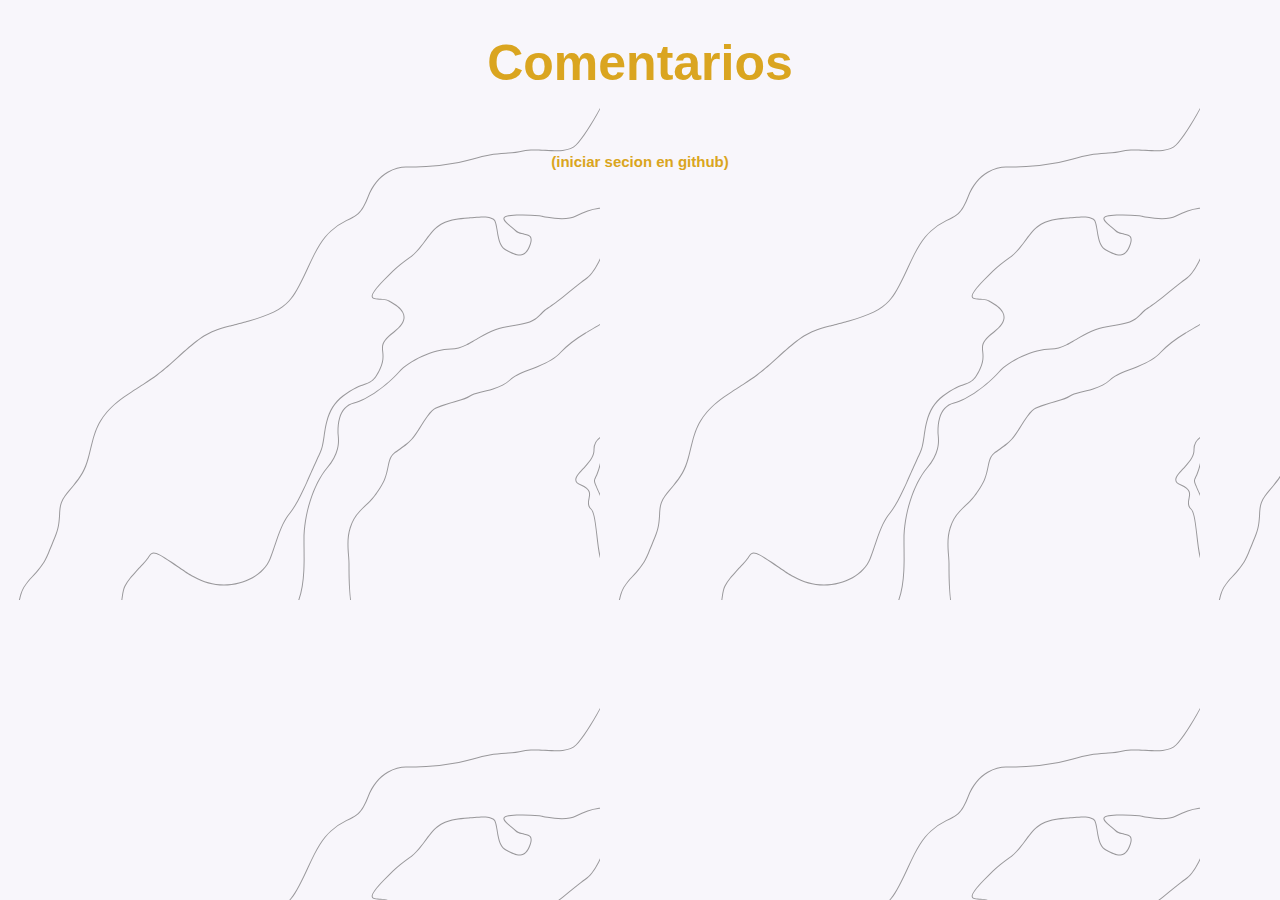
<file: sections/comentarios/index.html>
<!DOCTYPE html>
<html lang="en" lang="en">
<head>
    <script type="text/javascript" >

        /*scrol de raton */
document.querySelector(".menu-btn").addEventListener("click", () => {
    document.querySelector(".nav-menu").classList.toggle("show");
  });
  
  ScrollReveal().reveal('.showcase');
  ScrollReveal().reveal('.news-cards', { delay: 500 });
  ScrollReveal().reveal('.cards-banner-one', { delay: 500 });
  ScrollReveal().reveal('.cards-banner-two', { delay: 500 });


    </script>

<title>
    Comentarios
</title>
<style type="text/css" >
    /*titulo*/
#title{

color:goldenrod;
font-size: 50px;
}
#titlo{

color:goldenrod;
font-size: 15px;
}


/*fondo*/

body {
    font-family: "Oswald", sans-serif;
    /* Pattern from https://www.heropatterns.com/ */
    background-color: #f8f6fb;
    background-image: url("data:image/svg+xml,%3Csvg xmlns='http://www.w3.org/2000/svg' width='600' height='600' viewBox='0 0 600 600'%3E%3Cpath fill='%230b0b0b' fill-opacity='0.4' d='M600 325.1v-1.17c-6.5 3.83-13.06 7.64-14.68 8.64-10.6 6.56-18.57 12.56-24.68 19.09-5.58 5.95-12.44 10.06-22.42 14.15-1.45.6-2.96 1.2-4.83 1.9l-4.75 1.82c-9.78 3.75-14.8 6.27-18.98 10.1-4.23 3.88-9.65 6.6-16.77 8.84-1.95.6-3.99 1.17-6.47 1.8l-6.14 1.53c-5.29 1.35-8.3 2.37-10.54 3.78-3.08 1.92-6.63 3.26-12.74 5.03a384.1 384.1 0 0 1-4.82 1.36c-2.04.58-3.6 1.04-5.17 1.52a110.03 110.03 0 0 0-11.2 4.05c-2.7 1.15-5.5 3.93-8.78 8.4a157.68 157.68 0 0 0-6.15 9.2c-5.75 9.07-7.58 11.74-10.24 14.51a50.97 50.97 0 0 1-4.6 4.22c-2.33 1.9-10.39 7.54-11.81 8.74a14.68 14.68 0 0 0-3.67 4.15c-1.24 2.3-1.9 4.57-2.78 8.87-2.17 10.61-3.52 14.81-8.2 22.1-4.07 6.33-6.8 9.88-9.83 12.99-.47.48-.95.96-1.5 1.48l-3.75 3.56c-1.67 1.6-3.18 3.12-4.86 4.9a42.44 42.44 0 0 0-9.89 16.94c-2.5 8.13-2.72 15.47-1.76 27.22.47 5.82.51 6.36.51 8.18 0 10.51.12 17.53.63 25.78.24 4.05.56 7.8.97 11.22h.9c-1.13-9.58-1.5-21.83-1.5-37 0-1.86-.04-2.4-.52-8.26-.94-11.63-.72-18.87 1.73-26.85a41.44 41.44 0 0 1 9.65-16.55c1.67-1.76 3.18-3.27 4.83-4.85.63-.6 3.13-2.96 3.75-3.57a71.6 71.6 0 0 0 1.52-1.5c3.09-3.16 5.86-6.76 9.96-13.15 4.77-7.42 6.15-11.71 8.34-22.44.86-4.21 1.5-6.4 2.68-8.6.68-1.25 1.79-2.48 3.43-3.86 1.38-1.15 9.43-6.8 11.8-8.72 1.71-1.4 3.26-2.81 4.7-4.3 2.72-2.85 4.56-5.54 10.36-14.67a156.9 156.9 0 0 1 6.1-9.15c3.2-4.33 5.9-7.01 8.37-8.07 3.5-1.5 7.06-2.77 11.1-4.02a233.84 233.84 0 0 1 7.6-2.2l2.38-.67c6.19-1.79 9.81-3.16 12.98-5.15 2.14-1.33 5.08-2.33 10.27-3.65l6.14-1.53c2.5-.63 4.55-1.2 6.52-1.82 7.24-2.27 12.79-5.06 17.15-9.05 4.05-3.72 9-6.2 18.66-9.9l4.75-1.82c1.87-.72 3.39-1.31 4.85-1.91 10.1-4.15 17.07-8.32 22.76-14.4 6.05-6.45 13.95-12.4 24.49-18.92 1.56-.96 7.82-4.6 14.15-8.33v-64.58c-4 8.15-8.52 14.85-12.7 17.9-2.51 1.82-5.38 4.02-9.04 6.92a1063.87 1063.87 0 0 0-6.23 4.98l-1.27 1.02a2309.25 2309.25 0 0 1-4.87 3.9c-7.55 6-12.9 10.05-17.61 13.19-3.1 2.06-3.86 2.78-8.06 7.13-5.84 6.07-11.72 8.62-29.15 10.95-11.3 1.5-20.04 4.91-30.75 11.07-1.65.94-7.27 4.27-6.97 4.1-2.7 1.58-4.69 2.69-6.64 3.66-5.63 2.8-10.47 4.17-15.71 4.17-17.13 0-41.44 11.51-51.63 22.83-12.05 13.4-31.42 27.7-45.25 31.16-7.4 1.85-11.85 7.05-14.04 14.69-1.26 4.4-1.58 8.28-1.58 13.82 0 .82.01.98.24 3.63.45 5.18.35 8.72-.77 13.26-1.53 6.2-4.89 12.6-10.59 19.43-13.87 16.65-22.88 46.58-22.88 71.68 0 2.39.02 4.26.06 8.75.12 10.8.1 15.8-.22 21.95-.56 11.18-2.09 20.73-5 29.3h-1.05c2.94-8.56 4.49-18.12 5.05-29.35.31-6.13.34-11.1.22-21.9-.04-4.48-.06-6.36-.06-8.75 0-25.32 9.07-55.47 23.12-72.32 5.6-6.72 8.88-12.99 10.38-19.03 1.09-4.4 1.18-7.85.74-12.93-.23-2.7-.24-2.86-.24-3.72 0-5.62.32-9.57 1.62-14.1 2.28-7.95 6.97-13.44 14.76-15.39 13.6-3.4 32.82-17.59 44.75-30.84C409 360.14 433.58 348.5 451 348.5c5.07 0 9.77-1.33 15.26-4.07 1.93-.96 3.9-2.05 6.58-3.62-.3.18 5.33-3.16 6.98-4.11 10.82-6.21 19.66-9.67 31.11-11.2 17.23-2.3 22.9-4.75 28.57-10.64 4.25-4.41 5.04-5.16 8.22-7.28 4.68-3.11 10.01-7.14 17.55-13.14a1113.33 1113.33 0 0 0 4.86-3.89l1.28-1.02a4668.54 4668.54 0 0 1 6.23-4.98c3.67-2.9 6.55-5.12 9.07-6.95 4.37-3.19 9.16-10.56 13.29-19.4v66.9zm0-116.23c-.62.01-1.27.06-1.95.13-6.13.63-13.83 3.45-21.83 7.45-3.64 1.82-8.46 2.67-14.17 2.71-4.7.04-9.72-.47-14.73-1.33-1.7-.3-3.26-.61-4.67-.93a31.55 31.55 0 0 0-3.55-.57 273.4 273.4 0 0 0-16.66-.88c-10.42-.16-17.2.74-17.97 2.73-.38.97.6 2.55 3.03 4.87 1.01.97 2.22 2.03 4.04 3.55a1746.07 1746.07 0 0 0 4.79 4.02c1.39 1.2 3.1 1.92 5.5 2.5.7.16.86.2 2.64.54 3.53.7 5.03 1.25 6.15 2.63 1.41 1.76 1.4 4.54-.15 8.88-2.44 6.83-5.72 10.05-10.19 10.33-3.63.23-7.6-1.29-14.52-5.06-4.53-2.47-6.82-7.3-8.32-15.26-.17-.87-.32-1.78-.5-2.86l-.43-2.76c-1.05-6.58-1.9-9.2-3.73-10.11-.81-.4-1.59-.74-2.36-1-2.27-.77-4.6-1.02-8.1-.92-2.29.07-14.7 1-13.77.93-20.55 1.37-28.8 5.05-37.09 14.99a133.07 133.07 0 0 0-4.25 5.44l-2.3 3.09-2.51 3.32c-4.1 5.36-7.06 8.48-10.39 11.12-.65.52-1.33 1.04-2.13 1.62l-4.11 2.94a106.8 106.8 0 0 0-5.16 3.99c-4.55 3.74-9.74 8.6-16.25 15.38-8.25 8.58-11.78 13.54-11.7 15.95.07 1.65 1.64 2.11 6.79 2.38 1.61.09 2.15.12 2.98.2 2.95.24 5.09.73 6.81 1.68 7.48 4.15 11.63 7.26 13.95 11.58 3.3 6.15.8 12.88-8.89 20.26-8.28 6.3-11.1 10.37-11.31 14.96-.06 1.17 0 1.93.26 4.43.69 6.47.25 10.65-2.8 17.42a44.23 44.23 0 0 1-4.16 7.53c-2.82 3.97-5.47 5.74-10.6 7.69-.43.16-3.34 1.23-4.27 1.59-1.8.68-3.38 1.36-5.01 2.14-4.18 2-8.4 4.6-13.1 8.24-8.44 6.51-13.23 14.56-15.98 25.06-1.1 4.2-1.55 6.81-2.8 15.21-1.26 8.6-2.17 12.64-4.08 16.55-2.1 4.28-11.93 26.59-12.97 28.88a382.7 382.7 0 0 1-6.37 13.41c-4.07 8.11-7.61 14.07-10.73 17.81-5.38 6.46-8.98 14.37-13.77 28.42a810.14 810.14 0 0 0-1.89 5.6c-1.8 5.35-2.96 8.6-4.26 11.85-6.13 15.32-25.43 26.31-46.46 26.31-11.2 0-20.58-2.74-31.02-8.55-5.6-3.13-4.55-2.42-22.26-14.54-14.33-9.8-17.7-10.73-20.47-6.9-.37.5-1.81 2.74-1.83 2.77a52.24 52.24 0 0 1-4.94 5.9c-.73.79-5.52 5.87-6.97 7.45-2.38 2.6-4.3 4.81-5.98 6.93a45.6 45.6 0 0 0-5.08 7.66c-1.29 2.57-1.9 5.25-2.66 10.6a997.6 997.6 0 0 1-.46 3.18h-1l.47-3.32c.77-5.45 1.4-8.2 2.75-10.9a46.54 46.54 0 0 1 5.2-7.84c1.7-2.14 3.63-4.38 6.03-6.98 1.45-1.59 6.24-6.68 6.96-7.46a51.58 51.58 0 0 0 4.84-5.78s1.47-2.26 1.86-2.8c3.25-4.5 7.08-3.44 21.84 6.67 17.67 12.08 16.62 11.38 22.19 14.48 10.3 5.73 19.5 8.43 30.53 8.43 20.65 0 39.57-10.77 45.54-25.69a219.7 219.7 0 0 0 4.24-11.8 6752.32 6752.32 0 0 0 1.88-5.6c4.83-14.16 8.47-22.14 13.96-28.73 3.05-3.66 6.56-9.57 10.6-17.61 1.97-3.93 4.04-8.31 6.35-13.38 1.03-2.28 10.88-24.61 12.98-28.91 1.85-3.79 2.75-7.76 4-16.25 1.24-8.44 1.7-11.07 2.81-15.32 2.8-10.7 7.71-18.94 16.33-25.6a73.18 73.18 0 0 1 13.29-8.35c1.66-.8 3.27-1.48 5.08-2.18.94-.36 3.86-1.43 4.28-1.59 4.95-1.88 7.44-3.55 10.14-7.33 1.35-1.9 2.68-4.3 4.06-7.37 2.97-6.58 3.39-10.59 2.72-16.9a27.13 27.13 0 0 1-.27-4.58c.22-4.94 3.21-9.24 11.7-15.7 9.33-7.11 11.66-13.34 8.62-19-2.2-4.09-6.25-7.12-13.55-11.17-1.57-.88-3.6-1.33-6.42-1.57-.8-.07-1.34-.1-2.95-.19-5.77-.3-7.63-.85-7.72-3.34-.1-2.81 3.5-7.87 11.97-16.69 6.53-6.8 11.75-11.69 16.33-15.45 1.79-1.47 3.42-2.72 5.2-4.03l4.12-2.94c.79-.58 1.46-1.08 2.1-1.59 3.26-2.6 6.16-5.65 10.21-10.94a383.2 383.2 0 0 0 2.5-3.32l2.31-3.09c1.8-2.39 3.04-4 4.29-5.48 8.47-10.17 16.98-13.96 37.27-15.3-.44.02 12-.9 14.32-.98 3.62-.1 6.05.16 8.46.98.8.27 1.62.62 2.47 1.04 2.27 1.14 3.17 3.87 4.27 10.85l.44 2.76c.17 1.07.33 1.97.5 2.83 1.44 7.69 3.62 12.29 7.8 14.57 6.76 3.68 10.6 5.15 13.99 4.94 4-.25 6.99-3.17 9.3-9.67 1.45-4.04 1.46-6.49.32-7.92-.9-1.12-2.28-1.62-5.57-2.27a55.8 55.8 0 0 1-2.67-.55c-2.54-.6-4.39-1.4-5.93-2.71a252.63 252.63 0 0 0-4.78-4.01 84.35 84.35 0 0 1-4.08-3.6c-2.73-2.6-3.86-4.43-3.28-5.95 1.02-2.64 7.82-3.54 18.93-3.37a230.56 230.56 0 0 1 16.73.88c2.76.39 3.2.49 3.68.6 1.4.3 2.95.62 4.62.91a82.9 82.9 0 0 0 14.56 1.32c5.56-.04 10.24-.86 13.73-2.6 8.1-4.05 15.89-6.9 22.17-7.56.7-.07 1.4-.11 2.05-.13v1zm0-100.94v1.5c-8.62 16.05-17.27 29.55-23.65 35.92-3.19 3.2-7.62 4.9-13.54 5.56-4.45.48-8.28.4-19.18-.2-9.91-.55-15.32-.44-20.52.78a84.05 84.05 0 0 1-15 2.11l-2.25.14c-12.49.75-19.37 1.78-32.72 5.74-4.5 1.33-9.27 2.49-14.3 3.48a246.27 246.27 0 0 1-32.6 3.97c-7.56.45-13.21.57-20.24.57-5.4 0-11.9 1.61-18 5.18-8.3 4.87-15.06 12.87-19.53 24.5a68.57 68.57 0 0 1-4.56 9.8c-3.6 6.2-6.92 8.99-13.38 12.18l-4.03 1.96a64.48 64.48 0 0 0-15.16 10.25c-8.2 7.33-13.72 16.63-22.54 35.6l-2.08 4.49c-7.3 15.7-11.5 23.3-17.35 29.87-7.7 8.66-20.25 14.42-40.31 20.08-4.37 1.23-19.04 5.08-19.24 5.13-6.92 1.87-11.68 3.34-15.63 4.92-10.55 4.22-18.71 10.52-36.38 26.52l-1.7 1.54c-8.58 7.76-13.41 11.9-18.81 15.88-3.95 2.9-8 5.67-12.97 8.91-2.06 1.34-10.3 6.6-12.33 7.94-11.52 7.5-18.53 13.04-24.62 20.08a62.01 62.01 0 0 0-6.44 8.85c-4.13 6.91-6.27 13.15-9.2 25.11l-1.54 6.26c-.6 2.45-1.15 4.54-1.72 6.58-2.97 10.7-6.9 17.36-14.78 26.91L69.6 491a148.51 148.51 0 0 0-4.19 5.3 23.9 23.9 0 0 0-3.44 6.28c-1.16 3.23-1.52 5.9-1.87 11.94-.58 10.05-1.42 15.04-4.63 22.67-1.57 3.72-5.66 14.02-6.41 15.8a73.46 73.46 0 0 1-3.57 7.4c-2.88 5.14-6.71 10.12-13.12 16.95-5.96 6.36-8.87 10.9-10.61 16a56.88 56.88 0 0 0-1.38 4.82l-.46 1.84h-1.03l.52-2.08c.52-2.09.92-3.49 1.4-4.9 1.8-5.25 4.78-9.9 10.84-16.36 6.35-6.78 10.13-11.7 12.97-16.77a72.5 72.5 0 0 0 3.52-7.29c.75-1.76 4.84-12.06 6.4-15.8 3.17-7.5 3.99-12.4 4.56-22.33.35-6.14.72-8.88 1.93-12.23a24.9 24.9 0 0 1 3.58-6.54c1.27-1.7 2.6-3.37 4.22-5.34l4.11-4.95c7.8-9.46 11.66-16 14.59-26.54.56-2.04 1.1-4.12 1.71-6.56l1.53-6.26c2.96-12.04 5.13-18.36 9.32-25.39 1.84-3.08 4-6.05 6.54-8.99 6.17-7.12 13.24-12.7 24.83-20.26 2.05-1.33 10.28-6.6 12.33-7.94 4.96-3.22 9-5.98 12.92-8.87 5.37-3.95 10.19-8.08 18.74-15.82l1.7-1.54c17.76-16.09 25.98-22.43 36.67-26.7 4-1.6 8.8-3.09 15.75-4.96.21-.06 14.87-3.9 19.22-5.13 19.9-5.61 32.32-11.31 39.85-19.78 5.76-6.48 9.93-14.02 17.18-29.64l2.09-4.5c8.87-19.07 14.44-28.46 22.77-35.9a65.48 65.48 0 0 1 15.38-10.4l4.04-1.97c6.3-3.1 9.47-5.77 12.96-11.77a67.6 67.6 0 0 0 4.48-9.67c4.56-11.84 11.47-20.02 19.97-25 6.25-3.66 12.93-5.32 18.5-5.32 7.01 0 12.65-.12 20.17-.57a245.3 245.3 0 0 0 32.47-3.96c5-.98 9.75-2.13 14.22-3.45 13.43-3.98 20.38-5.02 32.94-5.78l2.24-.14c5.76-.37 9.8-.9 14.85-2.09 5.31-1.25 10.79-1.35 22.6-.7 9.04.5 12.84.58 17.21.1 5.71-.62 9.94-2.26 12.95-5.26 6.44-6.45 15.3-20.37 24.35-36.72zm0 450.21c-1.28-4.6-2.2-10.55-3.33-20.25l-.24-2.04-.23-2.03c-1.82-15.7-3.07-21.98-5.55-24.47-2.46-2.46-3.04-5.03-2.52-8.64.1-.6.18-1.1.39-2.15.69-3.54.77-5.04.08-6.84-.91-2.38-3.31-4.41-7.79-6.26-5.08-2.09-6.52-4.84-4.89-8.44.66-1.45 1.79-3.02 3.52-5.01 1.04-1.2 5.48-5.96 5.08-5.53 6.15-6.7 8.98-11.34 8.98-16.48a15.2 15.2 0 0 1 6.5-12.89v1.26a14.17 14.17 0 0 0-5.5 11.63c0 5.47-2.93 10.29-9.24 17.16.38-.42-4.04 4.33-5.07 5.5-1.67 1.93-2.75 3.43-3.36 4.77-1.37 3.04-.23 5.22 4.36 7.1 4.71 1.95 7.32 4.16 8.34 6.83.78 2.04.7 3.67-.03 7.4-.2 1.03-.3 1.51-.38 2.09-.48 3.33.03 5.59 2.23 7.8 2.74 2.74 3.98 8.96 5.84 25.06l.24 2.03.23 2.04c.82 7.01 1.53 12.06 2.34 16.03v4.33zm0-62.16c-1.4-3.13-4.43-9.9-4.95-11.17-1.02-2.53-1.25-3.8-.91-5.18.2-.84 2.05-4.68 2.32-5.33a70.79 70.79 0 0 0 3.54-11.2v3.99a62.82 62.82 0 0 1-2.62 7.6c-.31.75-2.09 4.46-2.27 5.18-.28 1.12-.08 2.22.87 4.57.41 1.02 2.5 5.7 4.02 9.09v2.;45zm0-85.09c-1.65 1.66-3.66 2.9-6.4 4.13-.25.1-13.97 5.47-20.4 8.43-9.35 4.32-16.7 5.9-23.03 5.25-5.08-.53-9.02-2.25-14.77-5.92l-3.2-2.07a77.4 77.4 0 0 0-5.44-3.27c-4.05-2.18-3.25-5.8 1.47-10.47 3.71-3.68 9.6-7.93 18.73-13.8l4.46-2.82c17.95-11.33 18.22-11.5 22.27-14.74 11.25-9 19.69-14.02 26.31-15.1v1.02c-6.37 1.1-14.62 6-25.69 14.86-4.1 3.28-4.34 3.44-22.36 14.8a652.4 652.4 0 0 0-4.45 2.83c-9.07 5.83-14.92 10.05-18.57 13.66-4.31 4.28-4.95 7.13-1.7 8.88 1.7.91 3.29 1.88 5.5 3.3l3.2 2.08c5.64 3.59 9.45 5.25 14.34 5.76 6.13.64 13.32-.9 22.52-5.15 6.46-2.98 20.18-8.35 20.4-8.44 3.04-1.37 5.1-2.71 6.81-4.69v1.47zm0-41.37v1c-6.56.26-12.11 3.13-19.71 9.08l-4.63 3.68a51.87 51.87 0 0 1-4.4 3.14c-.82.52-5.51 3.33-6.22 3.76-3.31 2-6.15 3.8-8.87 5.6a112.61 112.61 0 0 0-8.16 5.92c-4.61 3.72-7.4 6.9-7.97 9.35-.63 2.67 1.48 4.53 7.05 5.46 10.7 1.78 20.92-.05 30.45-4.65a61.96 61.96 0 0 0 17.1-12.2 41.8 41.8 0 0 0 5.36-7.42v1.92a38.94 38.94 0 0 1-4.64 6.19 62.95 62.95 0 0 1-17.39 12.41c-9.7 4.68-20.13 6.55-31.05 4.73-6.06-1-8.65-3.29-7.85-6.67.64-2.74 3.53-6.05 8.31-9.9 2.35-1.9 5.1-3.88 8.24-5.97 2.73-1.82 5.58-3.61 8.9-5.62.72-.44 5.4-3.24 6.22-3.75 1.26-.8 2.6-1.76 4.3-3.09.8-.62 3.9-3.1 4.63-3.67 7.77-6.1 13.49-9.04 20.33-9.3zm0-154.6v1c-1.75-.24-4.3.23-7.82 1.55-10.01 3.75-13.8 5.07-19.15 6.76-1.78.56-2.63.83-3.87 1.24-1.48.5-3.16.76-6.74 1.16a1550.34 1550.34 0 0 0-2.64.3c-7.8.94-11.28 2.47-11.28 6.07 0 4.45 2.89 13.18 7.96 25.81a57.34 57.34 0 0 1 2.33 7.6 258.32 258.32 0 0 1 .84 3.46c1.86 7.62 3.17 10.71 5.56 11.67 2.21.88 4.7.6 7.47-.72 3.48-1.69 7.22-4.94 11.2-9.47 1.52-1.7 2.97-3.49 4.59-5.57l3.16-4.1c2.59-3.23 6.07-12.21 8.39-20.23v3.45c-2.29 7.2-5.27 14.5-7.61 17.41-.44.55-2.67 3.46-3.15 4.09-1.63 2.1-3.1 3.9-4.62 5.62-4.08 4.61-7.9 7.94-11.53 9.7-2.99 1.44-5.77 1.75-8.28.74-2.84-1.13-4.2-4.34-6.15-12.35a2097.48 2097.48 0 0 1-.84-3.46c-.8-3.2-1.47-5.45-2.28-7.46-5.14-12.8-8.04-21.55-8.04-26.19 0-4.37 3.84-6.06 12.16-7.07a160.9 160.9 0 0 1 2.65-.3c3.5-.39 5.15-.64 6.53-1.1 1.26-.42 2.1-.7 3.88-1.26 5.34-1.68 9.11-3 19.1-6.74 3.53-1.32 6.22-1.84 8.18-1.61zM0 292c10.13-11.31 18.13-23.2 23.07-35.39 3.3-8.14 6.09-16.12 10.81-30.55l1.59-4.84c6.53-19.94 10.11-29.82 14.77-39.56 6.07-12.72 12.55-21.18 20.27-25.54 6.66-3.76 10.2-7.86 12.22-13.15a46.6 46.6 0 0 0 1.86-6.58c1.23-5.2 2.05-7.59 3.93-10.36 2.45-3.62 6.27-6.53 12.1-8.96 15.78-6.58 16.73-7.04 18.05-9.01.65-.98.83-2.15.74-4.51-.03-.73-.23-3.82-.24-4A93.8 93.8 0 0 1 119 94c0-10.04.18-11.37 2.37-13.15.52-.42 1.13-.8 2.07-1.3.27-.14 2.18-1.12 2.84-1.48a68.4 68.4 0 0 0 9.12-5.87c2.06-1.54 2.64-2.14 8.01-7.93 3.78-4.09 6.21-6.36 8.96-8.12 3.64-2.33 7.2-3.12 10.9-2.11 4.4 1.2 10.81 2 18.78 2.46 6.9.4 12.9.5 21.95.5 4.87 0 8.97.47 15.4 1.57 7.77 1.33 9.3 1.54 12.38 1.54 4.05 0 7.43-.88 10.68-2.95 5.06-3.22 8.11-4.67 11.2-5.2 3.62-.64 4.77-.46 16.55 2.06 17.26 3.7 30.85 1.36 41.06-9.7 5.1-5.53 5.48-8.9 3.48-14.8-.83-2.42-1.03-3.1-1.17-4.3-.29-2.52.5-4.71 2.71-6.93 2.65-2.65 4.72-9.17 6.22-18.29h2.03c-1.56 9.71-3.77 16.65-6.83 19.7-1.79 1.8-2.36 3.39-2.14 5.28.11 1 .3 1.63 1.07 3.9 2.22 6.53 1.76 10.66-3.9 16.8-10.77 11.66-25.07 14.13-42.95 10.3-11.42-2.45-12.55-2.62-15.78-2.06-2.77.48-5.62 1.84-10.47 4.92a20.93 20.93 0 0 1-11.76 3.27c-3.25 0-4.81-.22-12.73-1.57C212.74 59.46 208.73 59 204 59c-9.1 0-15.11-.1-22.07-.5-8.09-.47-14.62-1.29-19.2-2.54-5.62-1.53-10.17 1.38-17.85 9.66-5.5 5.94-6.08 6.53-8.28 8.18a70.38 70.38 0 0 1-9.38 6.03c-.68.37-2.58 1.35-2.84 1.49-.84.44-1.35.76-1.75 1.08C121.16 83.6 121 84.8 121 94c0 1.85.06 3.54.17 5.44 0 .17.2 3.28.24 4.03.1 2.75-.13 4.29-1.08 5.71-1.67 2.5-2.27 2.8-18.95 9.74-5.48 2.29-8.99 4.96-11.2 8.24-1.71 2.51-2.47 4.73-3.64 9.7-.83 3.5-1.21 4.92-1.94 6.83-2.18 5.73-6.05 10.19-13.1 14.18-7.3 4.12-13.55 12.28-19.46 24.66-4.6 9.64-8.17 19.46-14.67 39.32l-1.58 4.84c-4.75 14.47-7.54 22.48-10.86 30.69-5.28 13.01-13.95 25.65-24.93 37.6v-2.97zm0 78v-.5l1-.01c6.32 0 7.47 5.2 4.6 13.36a60.36 60.36 0 0 1-5.6 11.3v-1.92a57.76 57.76 0 0 0 4.65-9.72c2.69-7.6 1.71-12.02-3.65-12.02-.34 0-.67 0-1 .02v-46.59a340.96 340.96 0 0 0 13.71-8.34c13.66-9.46 29.79-37.6 29.79-53.59 0-18.1 21.57-72.64 32.23-79.42 12.71-8.09 32.24-27.96 35.8-37.75 1.93-5.3 5.5-7.27 14.42-9.37 6.15-1.44 8.64-2.42 10.67-4.79 1.5-1.74 2.72-4.79 4.33-10.3.23-.78 1.9-6.68 2.43-8.46 3.62-12.08 7.3-18.49 13.47-20.39 2.5-.76 3.03-.98 9.74-3.7 7.49-3.03 11.97-4.43 17.12-4.92 6.75-.65 13.13.75 19.55 4.67 5.43 3.32 12.19 4.72 20.17 4.56 6.03-.12 12.2-1.07 19.83-2.8 1.82-.4 7.38-1.74 8.26-1.94 2.69-.6 4.34-.89 5.48-.89 4.97 0 8.93-.05 14.2-.27 7.9-.32 15.56-.92 22.75-1.88 8.5-1.14 15.9-2.73 21.88-4.82 18.9-6.62 32.64-18.3 33.67-27.59.29-2.56.4-2.96 2.79-11.11 2.33-7.95 3.21-12.93 2.72-18.23-.2-2.24-.69-4.38-1.48-6.42-1.5-3.92-2.63-9.4-3.43-16.18h.9c.77 6.47 1.89 11.72 3.47 15.82a24.93 24.93 0 0 1 1.54 6.69c.5 5.46-.4 10.54-2.77 18.6-2.36 8.06-2.47 8.47-2.74 10.95-1.09 9.75-15.1 21.68-34.33 28.41-6.06 2.12-13.52 3.72-22.09 4.87-7.22.96-14.92 1.57-22.83 1.89-5.3.21-9.27.27-14.25.27-1.04 0-2.64.27-5.26.87-.87.2-6.43 1.53-8.26 1.94-7.68 1.73-13.92 2.7-20.03 2.82-8.15.17-15.1-1.27-20.71-4.7-6.23-3.81-12.4-5.16-18.93-4.54-5.04.48-9.44 1.86-16.84 4.86-6.75 2.74-7.29 2.95-9.82 3.73-5.73 1.76-9.28 7.96-12.81 19.72-.53 1.77-2.2 7.66-2.43 8.46-1.66 5.65-2.91 8.78-4.53 10.67-2.22 2.58-4.84 3.62-12.01 5.3-7.8 1.83-11.13 3.66-12.9 8.54-3.65 10.04-23.32 30.06-36.2 38.25C65.94 190 44.5 244.2 44.5 262c0 16.34-16.3 44.78-30.22 54.41-2.14 1.48-8.24 5.12-14.28 8.68v-1.16 46.09zm0-173.7v-1.11c7.42-3.82 14.55-10.23 21.84-18.98 3.8-4.56 14.21-18.78 15.79-20.55 1.8-2.04 4.06-3.96 7.42-6.45 1.08-.8 4.92-3.57 5.49-3.99 9.36-6.85 14-11.96 15.98-19.36.8-2.98 1.54-6.78 2.46-12.3.23-1.44 2-12.46 2.56-15.79 2.87-16.77 5.73-26.79 10.07-32.1C92.46 52.43 101.5 38.13 101.5 33c0-2.54.34-3.35 6.05-15.71.68-1.49 1.25-2.74 1.77-3.93 2.5-5.75 3.9-10.04 4.14-13.36h1c-.23 3.48-1.66 7.87-4.23 13.76-.52 1.2-1.09 2.45-1.78 3.95-5.54 12.01-5.95 12.99-5.95 15.29 0 5.47-9.09 19.84-20.11 33.31-4.2 5.12-7.03 15.06-9.86 31.64-.57 3.33-2.33 14.33-2.57 15.78-.92 5.56-1.67 9.38-2.48 12.4-2.05 7.68-6.82 12.93-16.35 19.91l-5.49 3.98c-3.3 2.45-5.51 4.34-7.27 6.31-1.53 1.73-11.94 15.93-15.76 20.53-7.52 9.02-14.88 15.6-22.61 19.46zm0 361.83v-4.33c.48 2.36 1 4.35 1.6 6.15 2 6.03 4.6 8.26 8.19 6.59C28.76 557.69 43.5 542.4 43.5 527c0-16.2 6.37-31.99 17.1-46.3 1.88-2.5 3.66-4.4 5.53-6 .73-.62 1.45-1.18 2.3-1.8l2-1.43c3.68-2.68 5.32-5.28 7.08-12.59.75-3.07 1.38-5.02 4.2-13.26l.63-1.88c3.24-9.58 4.56-14.97 4.17-18.65-.48-4.43-3.8-5.23-11.3-1.64a81.12 81.12 0 0 1-9.15 3.7c-13.89 4.67-26.96 5.8-42.66 5.42l-1.95-.05-1.45-.02a39.8 39.8 0 0 0-15.05 2.96A21.81 21.81 0 0 0 0 438.37v-1.26a23.55 23.55 0 0 1 4.55-2.57 40.77 40.77 0 0 1 16.92-3.02l1.95.05c15.6.38 28.57-.75 42.32-5.37a80.12 80.12 0 0 0 9.04-3.65c8.04-3.84 12.16-2.85 12.72 2.43.42 3.89-.92 9.34-4.21 19.08l-.64 1.88c-2.8 8.2-3.43 10.15-4.16 13.18-1.82 7.52-3.59 10.34-7.47 13.16l-2 1.43c-.84.6-1.54 1.15-2.25 1.75a35.45 35.45 0 0 0-5.37 5.84c-10.61 14.15-16.9 29.74-16.9 45.7 0 15.88-15 31.45-34.29 40.45-4.3 2.01-7.39-.66-9.56-7.18-.23-.68-.44-1.39-.65-2.13zm0-62.16v-2.45l1.46 3.27c2.1 4.8 3.46 10.33 4.26 16.77.66 5.3.84 9.3 1.04 18.5.2 9.32.5 12.75 1.63 15.05 1.28 2.6 3.67 2.35 8.29-1.5 17.14-14.3 21.82-22.9 21.82-38.62 0-7.17 1.1-12.39 3.7-17.68 2.27-4.67 3.65-6.62 13.4-19.62a69.8 69.8 0 0 1 7.6-8.79 44.76 44.76 0 0 1 3.54-3.06c.38-.3.64-.52.89-.74a10.47 10.47 0 0 0 2.63-3.32 35.78 35.78 0 0 0 2.26-5.94l.37-1.2.36-1.15c.29-.91.48-1.55.66-2.16.45-1.53.74-2.68.91-3.66.38-2.2.12-3.49-.85-4.15-2.35-1.61-9.28-.24-23.8 4.94-9.54 3.4-16.12 4.17-27.85 4.26-7.71.06-10.43.4-13.25 2.12-3.48 2.12-5.84 6.4-7.58 14.26-.5 2.2-.99 4.19-1.49 5.98v-3.98l.51-2.22c1.8-8.1 4.28-12.6 8.04-14.9 3.04-1.85 5.86-2.2 13.77-2.26 11.61-.09 18.1-.84 27.51-4.2 14.93-5.32 21.95-6.71 24.7-4.83 1.38.94 1.71 2.6 1.28 5.15a33.69 33.69 0 0 1-.94 3.78l-.66 2.17-.36 1.15-.37 1.2a36.64 36.64 0 0 1-2.33 6.1c-.8 1.53-1.61 2.52-2.86 3.61l-.92.77-1.02.83c-.9.74-1.65 1.4-2.47 2.18a68.84 68.84 0 0 0-7.48 8.66c-9.7 12.93-11.07 14.87-13.31 19.46-2.52 5.15-3.59 10.22-3.59 17.24 0 16.04-4.82 24.91-22.18 39.38-5.04 4.2-8.18 4.55-9.83 1.18-1.22-2.5-1.52-5.94-1.73-15.47-.2-9.16-.38-13.15-1.03-18.4-.79-6.34-2.12-11.8-4.19-16.49L0 495.98zM379.27 0h1.04l1.5 5.26c3.28 11.56 4.89 19.33 5.26 27.8.49 11.01-1.52 21.26-6.63 31.17-7.8 15.13-20.47 26.5-36.22 34.1-12.38 5.96-26.12 9.17-36.22 9.17-6.84 0-17.24 1.38-37.27 4.62l-2.27.37c-24.5 3.99-31.65 5-37.46 5-3.49 0-4.08-.08-19.54-2.8-3.56-.64-6.32-1.1-9-1.5-20.23-2.96-31-1.2-31.96 7.86-.1.85-.18 1.72-.29 2.81l-.27 2.73c-1.1 10.9-2.02 15.73-4.31 19.96-2.9 5.34-7.77 7.95-15.63 7.95-10.2 0-12.92.6-15.5 3.17.52-.51-5.03 5.85-8.16 8.7-2.75 2.5-14.32 12.55-15.77 13.83a341.27 341.27 0 0 0-6.54 5.92c-6.97 6.49-11.81 11.76-14.6 16.15-5.92 9.3-10.48 18.04-11.69 24.08-1.66 8.3 3.67 9.54 19.02 1.21a626.23 626.23 0 0 1 44.54-21.9c3.5-1.56 14.04-6.2 15.68-6.95 5.05-2.25 8.3-3.8 10.78-5.15l1.95-1.07 2.18-1.18c1.76-.94 3.38-1.76 5-2.55 18.1-8.72 34.48-10.46 50.33-1.2 22.89 13.34 38.28 37.02 38.28 56.44 0 19.12-.73 25.13-5.18 33.2a45.32 45.32 0 0 1-4.94 7.12c-6.47 7.77-11.81 16.2-12.76 21.27-1.2 6.34 4.69 7.03 20.17-.05 13.31-6.08 22.4-14.95 28.5-26.32a80.51 80.51 0 0 0 6.1-15.13c.9-2.98 3.17-11.65 3.41-12.48a29.02 29.02 0 0 1 1.75-4.83c7.47-14.93 21.09-30.5 36.25-37.24 7.61-3.38 13-9.65 19.4-20.79.84-1.48 4.26-7.64 5.14-9.17 3.52-6.1 6.22-9.7 9.37-11.98 10.15-7.4 28.7-11.1 50.29-11.1 7.52 0 16.54-1.24 27.51-3.58a420.1 420.1 0 0 0 14.96-3.52c-1.3.33 15.54-3.98 19.42-4.89 14.15-3.33 41.07-5.01 64.11-5.01 17.36 0 27.82-9.23 38.53-38.67 6.62-18.21 6.62-26.37 2.69-34.35l-1.18-2.37A13.36 13.36 0 0 1 587.5 58c0-4.03 0-4.01 2.5-24.56.46-3.73.8-6.74 1.12-9.64.9-8.45 1.38-15.2 1.38-20.8 0-.94-.02-1.94-.04-3h1c.03 1.06.04 2.06.04 3 0 5.65-.48 12.43-1.39 20.9-.3 2.91-.66 5.93-1.11 9.66-2.5 20.45-2.5 20.47-2.5 24.44 0 1.97.45 3.57 1.45 5.68.24.51 1.16 2.35 1.17 2.36 4.06 8.24 4.06 16.68-2.65 35.13-10.84 29.8-21.63 39.33-39.47 39.33-22.96 0-49.83 1.68-63.89 4.99-3.86.9-20.69 5.2-19.4 4.88a421.05 421.05 0 0 1-14.99 3.53c-11.04 2.35-20.11 3.6-27.72 3.6-21.4 0-39.76 3.67-49.7 10.9-3 2.19-5.64 5.7-9.1 11.68-.87 1.52-4.29 7.68-5.14 9.17-6.49 11.3-12 17.71-19.86 21.2-14.9 6.63-28.38 22.03-35.75 36.77a28.17 28.17 0 0 0-1.69 4.67c-.23.8-2.5 9.49-3.4 12.5a81.48 81.48 0 0 1-6.19 15.3c-6.2 11.56-15.44 20.58-28.96 26.76-16.1 7.36-23 6.55-21.58-1.04 1-5.29 6.4-13.83 12.99-21.73a44.33 44.33 0 0 0 4.82-6.96c4.35-7.88 5.06-13.77 5.06-32.72 0-19.04-15.19-42.4-37.72-55.55-15.57-9.08-31.62-7.38-49.45 1.21a132.9 132.9 0 0 0-7.14 3.71l-1.95 1.07a158.83 158.83 0 0 1-10.85 5.19c-1.65.74-12.18 5.38-15.69 6.95a625.25 625.25 0 0 0-44.46 21.86c-15.95 8.66-22.37 7.16-20.48-2.29 1.24-6.2 5.83-15.02 11.82-24.42 2.85-4.48 7.74-9.8 14.77-16.34 1.98-1.85 4.12-3.79 6.56-5.94 1.46-1.29 13.02-11.33 15.75-13.82 3.09-2.8 8.6-9.14 8.14-8.67 2.82-2.82 5.75-3.46 16.2-3.46 7.5 0 12.04-2.43 14.75-7.42 2.2-4.07 3.11-8.84 4.2-19.59l.26-2.73.3-2.81c.56-5.42 4.47-8.5 11.23-9.6 5.44-.88 12.51-.51 21.86.86 2.7.4 5.47.86 9.04 1.49 15.33 2.7 15.96 2.8 19.36 2.8 5.73 0 12.9-1.03 37.3-5l2.27-.36c20.1-3.26 30.52-4.64 37.43-4.64 9.95 0 23.54-3.18 35.78-9.08 15.57-7.5 28.09-18.73 35.78-33.65 5.02-9.75 7-19.82 6.51-30.67-.37-8.37-1.96-16.08-5.23-27.57L379.27 0zm13.68 0h1.02c.78 3.9 1.92 8.7 3.51 14.88 3.63 14.05 3.06 27.03-.75 38.77a61 61 0 0 1-11.35 20.68 138.36 138.36 0 0 1-19.32 18.77c-11.32 9.02-23.36 15.49-35.95 18.39a258.63 258.63 0 0 1-22.57 4.07c-3.17.44-6.36.85-10.3 1.32l-9.39 1.12c-11.53 1.41-17.45 2.55-21.64 4.46-9.28 4.21-28.35 6.04-49.21 6.04-1.37 0-2.8-.12-4.3-.35-2.62-.41-5-1.03-9.14-2.29-7.34-2.21-9.63-2.75-12.63-2.56-3.9.23-6.63 2.29-8.47 6.89-1.86 4.66-2.42 7.53-3.34 14.98-1.1 8.98-2.87 12.12-9.97 14.3a40.12 40.12 0 0 0-6.8 2.66c-.63.33-1.16.64-1.76 1.02l-1.34.86c-1.9 1.14-3.86 1.49-9.25 1.49-3.2 0-8.83-.55-9.51-.39-1.22.28-.75-.14-7.14 6.24-1.5 1.5-3.49 3.18-6.32 5.37-1.52 1.18-7.16 5.43-7.94 6.03-4.96 3.78-8.33 6.6-11.06 9.38-4.88 4.98-6.85 9.15-5.56 12.7 1.34 3.67 4.07 4.42 8.9 2.82a55.72 55.72 0 0 0 7.77-3.48c1.5-.77 7.78-4.13 9.37-4.96a116.8 116.8 0 0 1 12.31-5.68 162.2 162.2 0 0 0 11.04-4.84c2.04-.97 10.74-5.16 13-6.22 4.41-2.1 8.1-3.78 11.65-5.29 17.14-7.3 29.32-9.9 37.67-6.65l5.43 2.1c2.3.88 4.17 1.62 6.02 2.38a150.9 150.9 0 0 1 13.07 6c18.34 9.63 30.35 22.13 34.79 39.87 6.96 27.85 3.6 45.53-8.08 62.4-3.97 5.75-3.52 9.2.06 8.97 4.14-.28 10.21-4.95 15.11-12.52 3.1-4.8 5.1-10.45 8.05-21.53l1.69-6.35c.66-2.47 1.24-4.52 1.83-6.5 4.93-16.56 11-27.28 21.56-34.76 7.15-5.06 23.73-15.5 25.48-16.75 6.74-4.81 10.53-9.44 14.34-18 7.74-17.44 21.09-24.34 44.47-24.34 9.36 0 17.91-1.13 29.53-3.49a624.86 624.86 0 0 0 6.2-1.28c2.4-.5 4.07-.84 5.66-1.13 4.03-.74 7.04-1.1 9.61-1.1 4.44 0 9.39-1 31.39-5.99l2.95-.66c16.34-3.67 25.64-5.35 31.66-5.35 1.54 0 2.4.01 6.4.1 7.8.15 12.27.13 17.33-.2 16.41-1.06 26.73-5.36 29.8-14.56a87.1 87.1 0 0 1 3.55-8.83c-.15.31 2.29-4.96 2.9-6.38 5.38-12.3 5.57-21.92-1.44-39.44a86.4 86.4 0 0 1-5.26-20.72c-1.61-11.98-1.38-23.14.1-40.35l.2-2.12h1l-.2 2.2c-1.48 17.15-1.7 28.24-.11 40.14a85.4 85.4 0 0 0 5.2 20.47c7.1 17.78 6.91 27.67 1.43 40.22-.62 1.43-3.06 6.72-2.91 6.4a86.17 86.17 0 0 0-3.52 8.73c-3.23 9.72-13.9 14.15-30.68 15.24-5.1.33-9.58.35-17.42.2-3.98-.09-4.84-.1-6.37-.1-5.91 0-15.18 1.67-31.44 5.32l-2.95.67c-22.16 5.02-27.05 6.01-31.61 6.01-2.5 0-5.45.36-9.43 1.09-1.58.29-3.25.62-5.64 1.11a4894.21 4894.21 0 0 0-6.2 1.29c-11.68 2.37-20.3 3.51-29.73 3.51-23.02 0-36 6.71-43.53 23.66-3.9 8.8-7.82 13.58-14.7 18.5-1.78 1.27-18.36 11.7-25.48 16.75-10.34 7.32-16.3 17.87-21.19 34.23-.58 1.96-1.15 4-1.82 6.47l-1.69 6.35c-2.98 11.18-5 16.9-8.17 21.81-5.05 7.81-11.37 12.68-15.89 12.98-4.7.31-5.3-4.23-.94-10.53 11.52-16.64 14.82-34.03 7.92-61.6-4.35-17.42-16.16-29.72-34.27-39.22-4-2.1-8.2-4-12.99-5.97-1.84-.75-3.7-1.49-6-2.38l-5.43-2.08c-8.03-3.12-20.02-.58-36.92 6.63-3.52 1.5-7.21 3.19-11.61 5.27l-13 6.22c-4.71 2.22-8.16 3.75-11.11 4.88a115.87 115.87 0 0 0-12.21 5.63c-1.58.83-7.86 4.18-9.37 4.96a56.55 56.55 0 0 1-7.9 3.54c-5.3 1.75-8.62.85-10.17-3.43-1.46-4.02.66-8.5 5.8-13.74 2.75-2.82 6.16-5.66 11.15-9.48.79-.6 6.43-4.85 7.94-6.02a66.96 66.96 0 0 0 6.23-5.28c6.74-6.74 6.1-6.16 7.61-6.51.87-.2 6.69.36 9.74.36 5.22 0 7.03-.32 8.74-1.35l1.31-.84c.62-.4 1.18-.72 1.84-1.07a41.07 41.07 0 0 1 6.96-2.72c6.64-2.04 8.22-4.84 9.28-13.47.93-7.53 1.5-10.47 3.4-15.24 1.99-4.95 5.04-7.26 9.34-7.51 3.17-.2 5.5.35 12.97 2.6a63.54 63.54 0 0 0 9.02 2.26c1.45.22 2.83.34 4.14.34 20.71 0 39.7-1.82 48.8-5.96 4.32-1.96 10.29-3.1 21.93-4.53l9.4-1.12c3.92-.48 7.11-.88 10.27-1.32 8.16-1.14 15.4-2.43 22.49-4.06 12.42-2.86 24.33-9.26 35.55-18.2a137.4 137.4 0 0 0 19.18-18.64 60.02 60.02 0 0 0 11.15-20.32c3.76-11.57 4.32-24.36.75-38.23A284.86 284.86 0 0 1 392.95 0zM506.7 0h1.26c-.5.66-.9 1.18-1.17 1.51-3.95 4.96-6.9 7.92-9.82 9.57A10.02 10.02 0 0 1 492 12.5c-2.38 0-4.24.67-6.71 2.21l-2.65 1.71c-4.38 2.8-8.01 4.08-13.64 4.08-5.6 0-9.99-1.26-16.08-4.05a202.63 202.63 0 0 1-2.3-1.06l-2.18-.98c-1.6-.7-2.92-1.17-4.17-1.48a13.42 13.42 0 0 0-3.27-.43c-2.3 0-4.3-.68-11-3.37l-1.56-.62c-5-1.97-8.1-2.82-10.52-2.66-2.93.2-4.42 2.03-4.42 6.15 0 20.76-5.21 50.42-12.15 57.35-7.58 7.59-26.55 23.7-34.06 29.06-13.16 9.4-31.17 20.2-44.11 25.06a106.87 106.87 0 0 1-13.32 4.03c-3.28.78-6.6 1.43-11.25 2.24-.53.1-8.8 1.5-11.5 1.99-4.86.87-9.3 1.74-14 2.76-20.62 4.48-25.07 5.01-38.11 5.01-2.49 0-2.9-.07-14.05-2-2.42-.42-4.31-.73-6.15-1-8.11-1.19-13.83-1.36-17.64-.2-4.54 1.4-5.93 4.65-3.7 10.52 2.02 5.28 4.84 8.61 8.84 10.74 3.26 1.74 6.75 2.6 13.82 3.71 9.42 1.48 10.94 1.75 15.5 2.92a78.2 78.2 0 0 1 18.62 7.37c8.3 4.58 14.58 11.5 19.98 20.89 2.73 4.73 9.46 19.33 10.54 21.19 3.4 5.85 6.26 6.63 10.89 2 4.95-4.94 10.35-8.37 21.13-14.06.47-.25 2.06-1.1 2.12-1.12 7.98-4.21 11.92-6.51 15.87-9.54 5.11-3.9 8.66-8.1 10.77-13.11 8.52-20.24 20.75-33.31 32.46-33.31l5.5.03c10.53.08 17.35.02 24.9-.31 13.66-.62 23.78-2.09 29.39-4.67 5.85-2.7 13.42-5.49 24.18-9.02 3.46-1.14 6.29-2.05 12.7-4.1 7.7-2.45 11.08-3.54 15.17-4.9a1059.43 1059.43 0 0 1 11.33-3.72c3.67-1.2 5.96-2 8.03-2.78a59.88 59.88 0 0 0 6.66-2.94c1.87-.98 3.76-2.1 5.86-3.5 3.48-2.33 6.15-3.13 12.04-4.13l1.15-.2c5.71-1.01 9-2.3 12.76-5.63 7.82-6.96 8.58-23.18 3.84-44.52-1.7-7.67-2.1-19.28-1.57-35.47A837.22 837.22 0 0 1 546.76 0h1l-.15 3.06c-.32 6.42-.53 11.02-.68 15.62-.51 16.1-.12 27.65 1.56 35.21 4.82 21.68 4.04 38.2-4.16 45.48-3.91 3.48-7.37 4.84-13.24 5.87l-1.16.2c-5.76.99-8.32 1.75-11.65 3.98a63.73 63.73 0 0 1-5.96 3.56 60.86 60.86 0 0 1-6.77 2.99c-2.09.79-4.39 1.58-8.07 2.79a5398.31 5398.31 0 0 1-11.32 3.71c-4.1 1.37-7.48 2.46-15.18 4.92-6.42 2.04-9.24 2.95-12.7 4.08-10.73 3.53-18.27 6.3-24.07 8.98-5.76 2.66-15.97 4.14-29.77 4.77-7.56.33-14.4.39-24.95.31l-5.49-.03c-11.19 0-23.16 12.79-31.54 32.7-2.19 5.19-5.84 9.52-11.08 13.52-4.02 3.07-7.99 5.39-16.01 9.62l-2.12 1.12c-10.7 5.65-16.04 9.04-20.9 13.9-5.14 5.14-8.75 4.15-12.45-2.22-1.12-1.92-7.85-16.5-10.54-21.2-5.33-9.24-11.48-16.02-19.6-20.5a77.2 77.2 0 0 0-18.4-7.28c-4.5-1.17-6.02-1.43-15.4-2.9-7.17-1.12-10.74-2-14.13-3.81-4.22-2.25-7.2-5.77-9.3-11.27-2.43-6.39-.78-10.26 4.34-11.83 4-1.22 9.82-1.05 18.08.17 1.84.27 3.74.58 6.17 1 11.02 1.9 11.48 1.98 13.88 1.98 12.96 0 17.35-.52 37.9-4.99 4.71-1.02 9.16-1.9 14.03-2.77 2.71-.48 10.98-1.9 11.5-1.98 4.64-.81 7.95-1.46 11.2-2.23 4.55-1.07 8.76-2.34 13.2-4 12.83-4.81 30.79-15.59 43.88-24.94 7.47-5.33 26.4-21.4 33.94-28.94C407.3 61.98 412.5 32.49 412.5 12c0-4.61 1.86-6.9 5.35-7.15 2.63-.18 5.8.7 10.96 2.73l1.56.62c6.53 2.62 8.53 3.3 10.63 3.3 1.14 0 2.3.16 3.5.46 1.32.33 2.68.82 4.34 1.53a90.97 90.97 0 0 1 3.34 1.52l1.15.54c5.98 2.73 10.23 3.95 15.67 3.95 5.41 0 8.87-1.21 13.1-3.92.2-.13 2.1-1.38 2.66-1.72 2.62-1.63 4.64-2.36 7.24-2.36 1.47 0 2.94-.43 4.47-1.3 2.78-1.56 5.67-4.45 9.54-9.31l.7-.89zM324.54 600h-2.03c.49-2.96.91-6.2 1.28-9.66.44-4.1.76-8.25.98-12.21.08-1.39.14-2.65-.35-7.29-.47-1.94-.93-4.14-1.36-6.54-2.01-11.26-2.66-22.9-1.14-33.78a60.76 60.76 0 0 1 5.18-17.95 70.78 70.78 0 0 1 12.6-18.22c3.38-3.6 5.53-5.5 11.83-10.79 4.5-3.78 6.35-5.56 7.52-7.5.64-1.07.95-2.06.95-3.06 0-1.75 0-1.74-.75-9.23-.36-3.7-.57-6.3-.68-8.96-.5-12.1 1.62-19.6 8.11-21.76 15.9-5.3 25.89-12.1 33.45-25.54C409.6 390.65 425.85 376 436 376c12.36 0 20-1.96 29.41-8.8 6.76-4.92 9.5-6.6 12.47-7.46 2.22-.64 3.8-.74 9.12-.74 1.86 0 3.53-.83 5.57-2.62 1.08-.96 5.11-5.12 5.6-5.6 6.04-5.85 11.98-8.78 20.83-8.78 2.45 0 4.54.04 7.32.12 7.51.23 8.87.17 11.27-.7 3.03-1.1 5.53-3.03 14.75-11.17 8-7.06 10.72-8.92 22.87-16.47 1.44-.9 2.59-1.63 3.69-2.37a69.45 69.45 0 0 0 9.46-7.5c4.12-3.88 8.02-7.85 11.64-11.9v2.98a201.58 201.58 0 0 1-10.27 10.38c-3.18 3-6.2 5.35-9.72 7.7-1.12.76-2.28 1.5-3.75 2.4-12.05 7.5-14.71 9.32-22.6 16.28-9.46 8.35-12.01 10.32-15.39 11.55-2.74 1-4.19 1.06-12.01.82-2.76-.08-4.83-.12-7.26-.12-8.27 0-13.75 2.7-19.43 8.22-.44.43-4.52 4.64-5.68 5.66-2.37 2.09-4.46 3.12-6.89 3.12-5.1 0-6.6.1-8.56.66-2.67.78-5.29 2.37-11.85 7.15-9.8 7.13-17.85 9.19-30.59 9.19-9.22 0-24.96 14.2-34.13 30.49-7.84 13.94-18.24 21.02-34.55 26.46-5.31 1.77-7.21 8.51-6.75 19.78.1 2.6.31 5.19.68 8.84.75 7.62.75 7.58.75 9.43 0 1.38-.42 2.73-1.24 4.09-1.33 2.2-3.26 4.07-7.94 8-6.25 5.24-8.36 7.12-11.67 10.63a68.8 68.8 0 0 0-12.25 17.71 58.8 58.8 0 0 0-5 17.36c-1.49 10.66-.85 22.09 1.13 33.15.43 2.37.88 4.53 1.33 6.44.16.66.3 1.25.6 4.06a249.3 249.3 0 0 1-1.17 16.12c-.37 3.37-.78 6.53-1.25 9.44zm-13.4 0h-1.05l.12-.28c3.07-7.16 4.29-11.83 4.29-18.72 0-3.57-.07-4.93-.76-15.65-.77-12.04-1-19.64-.55-28.3.58-11.5 2.4-22.1 5.81-32.16 1.3-3.8 2.8-7.5 4.55-11.1 3.46-7.14 6.83-12.39 10.42-16.6a59.02 59.02 0 0 1 4.35-4.56c.43-.4 3-2.8 3.67-3.45 5.72-5.6 7.51-11.52 7.51-29.18 0-18.84 2.9-23.77 15.82-28.24 1.09-.37 1.92-.67 2.77-.98a51.3 51.3 0 0 0 6.1-2.7c4.95-2.6 9.64-6.22 14.44-11.42 25.5-27.63 37.15-35.16 56.37-35.16 8.28 0 14.54-1.95 22-6.3 1.78-1.03 13.82-8.82 18.16-11.27 2.83-1.59 5.66-3.03 8.63-4.39 7.92-3.6 13.97-4.45 26.6-4.8 7.53-.2 10.7-.49 14.26-1.58 4.55-1.4 8.06-4 10.93-8.43 2.2-3.41 6.85-7.08 14.66-12.06 1.61-1.03 3.27-2.05 5.65-3.5 9.53-5.85 11.56-7.13 14.81-9.57 5.34-4 9.3-8.37 13.68-14.77a204.2 204.2 0 0 0 5.62-8.75v1.9c-1.97 3.17-3.4 5.38-4.8 7.42-4.42 6.48-8.46 10.92-13.9 15-3.29 2.46-5.32 3.75-14.89 9.61a375.06 375.06 0 0 0-5.63 3.5c-7.7 4.9-12.26 8.52-14.36 11.76-3 4.63-6.7 7.39-11.48 8.85-3.68 1.12-6.9 1.42-14.53 1.63-12.5.34-18.44 1.18-26.2 4.7a111.08 111.08 0 0 0-8.56 4.35c-4.3 2.43-16.34 10.22-18.15 11.27-7.6 4.43-14.03 6.43-22.5 6.43-18.87 0-30.3 7.4-55.63 34.84-4.88 5.28-9.67 8.97-14.7 11.62-2 1.05-4 1.92-6.23 2.75-.86.32-1.7.62-5.37 1.87-5.08 1.76-7.44 3.25-9.28 6.37-2.23 3.78-3.29 9.94-3.29 20.05 0 17.9-1.87 24.07-7.8 29.89-.69.67-3.27 3.06-3.69 3.46a58.04 58.04 0 0 0-4.28 4.49c-3.53 4.14-6.86 9.32-10.28 16.38a95.19 95.19 0 0 0-4.5 10.99c-3.38 9.97-5.18 20.48-5.76 31.9-.44 8.6-.22 16.17.55 28.17.69 10.76.76 12.12.76 15.72 0 6.35-1.02 10.87-4.35 19zm25.08 0h-1c-.04-4.73.06-9.39.28-15.02.26-6.41-.4-11.79-2.53-24.37l-.31-1.86c-2.12-12.55-2.76-19.35-1.97-26.47 1.03-9.25 4.75-16.68 12-22.67 22.04-18.2 29.81-30.18 29.81-44.61 0-2.6-.3-4.81-.98-8.17-.97-4.79-1.1-5.68-.97-7.57.2-2.56 1.27-4.7 3.56-6.72 2.67-2.35 7.05-4.6 13.72-7.01 9.72-3.5 15.52-9.18 24.3-21.57l1.78-2.5c4.48-6.33 7.1-9.63 10.43-12.78 4.31-4.07 8.98-6.77 14.54-8.17 13.3-3.32 20.37-5.47 25.34-7.64a49.5 49.5 0 0 0 5.28-2.7c1.1-.65 1.75-1.04 4.24-2.6 2.7-1.68 5.22-2.08 11.38-2.28 5.44-.18 7.9-.43 10.97-1.41a21.47 21.47 0 0 0 9.54-6.22c4.87-5.3 10.03-7.61 17.79-8.9 1.07-.18 1.88-.3 3.86-.58 6.9-.97 9.94-1.69 13.48-3.62 4.5-2.45 6.79-4.44 23.46-19.68l3.14-2.85c9.65-8.71 16.12-13.83 21.42-16.48 4.25-2.12 7.6-4.69 11.22-8.6v1.45c-3.42 3.57-6.69 6-10.78 8.05-5.18 2.59-11.61 7.67-21.2 16.32l-3.12 2.85c-16.8 15.35-19.05 17.3-23.66 19.82-3.68 2-6.8 2.75-13.82 3.73-1.97.28-2.78.4-3.84.57-7.56 1.26-12.52 3.48-17.21 8.6a22.47 22.47 0 0 1-9.97 6.5c-3.2 1-5.72 1.27-11.25 1.45-5.98.2-8.39.57-10.89 2.13a144 144 0 0 1-4.25 2.61 50.48 50.48 0 0 1-5.39 2.75c-5.04 2.2-12.15 4.37-25.5 7.7-9.74 2.44-15.26 7.65-24.4 20.56l-1.77 2.5c-8.9 12.54-14.82 18.34-24.78 21.93-6.57 2.36-10.85 4.57-13.4 6.82-2.1 1.86-3.05 3.74-3.22 6.04-.13 1.76 0 2.63.95 7.3.7 3.42 1 5.7 1 8.37 0 14.79-7.93 27-30.18 45.39-7.03 5.8-10.64 13-11.64 22-.78 7-.14 13.73 1.96 26.2l.32 1.85c2.15 12.65 2.8 18.07 2.54 24.58-.22 5.57-.32 10.2-.28 14.98zM95.9 600h-2.04c.68-3.82 1.14-8.8 1.61-15.98.2-3.11.27-4.06.39-5.6 1.3-17.54 4.04-27.14 11.5-33.2 4.65-3.77 7.22-8.92 8.67-16 .51-2.52.7-3.87 1.33-9.17.66-5.5 1.16-8.06 2.24-10.36 1.45-3.09 3.82-4.69 7.39-4.69 14.28 0 38.48 9.12 53.6 20.2 8.66 6.35 21.26 13.32 31.74 17.11 13.03 4.71 21.89 4.41 24.75-1.73 1.7-3.64 1.92-4.11 2.65-5.77 2.93-6.67 4.69-12.2 5.25-17.5.23-2.17.24-4.23.02-6.2-.32-2.75-1.42-4.55-4.08-7.35l-1.32-1.37a30.59 30.59 0 0 1-2.41-2.79 30.37 30.37 0 0 1-2.5-4.07l-1.13-2.14c-1.62-3.1-2.68-4.6-4.12-5.56-5.26-3.5-14.8-5.5-28.55-6.83a272.42 272.42 0 0 0-9.04-.71l-2.18-.17c-9.57-.73-15.12-1.56-19.06-3.2C156.57 471.07 136 450.5 136 440c0-5.34 1.74-9.53 5.47-14.13 1.98-2.44 11.12-11.71 12.79-13.54 4.52-4.97 10.16-9.54 17.68-14.66 2.8-1.9 14.78-9.6 17.49-11.49a50.54 50.54 0 0 0 6.34-5.43c1.53-1.5 6.96-7.13 7.12-7.3 7.18-7.3 12.7-11.56 19.74-14.38 3.36-1.34 8.13-2.79 17.45-5.38a9577.18 9577.18 0 0 1 11.78-3.28 602.6 602.6 0 0 0 12.67-3.7c20.4-6.24 34-12.08 40.79-18.44 8.74-8.2 11.78-13.84 15.73-26.02 2.02-6.22 3.09-9.04 5.07-12.72 9.54-17.71 28.71-39.37 43.5-45.45C383.77 238.25 389 232.34 389 226c0-2.89 2.73-8.4 6.83-13.73 4.76-6.2 10.65-11.36 16.75-14.18 12.5-5.77 33.5-10.09 47.42-10.09 5.32 0 9.83-1.5 16.42-4.89 9.2-4.71 10.1-5.11 13.58-5.11 10.42 0 32.06-2.55 45.76-5.97l3.88-.98 3.47-.89c2.6-.66 4.33-1.08 5.93-1.43 3.9-.86 6.76-1.23 9.58-1.17 2.74.06 5.47.52 8.67 1.48 4.56 1.37 13.71-.9 22.87-5.68a68.07 68.07 0 0 0 9.84-6.2v2.4c-11.09 8.14-25.76 13.66-33.29 11.4a29.72 29.72 0 0 0-8.13-1.4c-2.63-.05-5.36.3-9.11 1.12a238 238 0 0 0-9.33 2.3l-3.9.99C522.38 177.43 500.58 180 490 180c-2.99 0-3.91.4-12.67 4.89-6.85 3.51-11.61 5.11-17.33 5.11-13.65 0-34.35 4.26-46.58 9.9-5.78 2.67-11.42 7.62-16 13.58-3.85 5.02-6.42 10.2-6.42 12.52 0 7.27-5.8 13.82-20.62 19.92-14.27 5.88-33.16 27.21-42.5 44.55-1.9 3.55-2.95 6.28-4.93 12.4-4.05 12.47-7.23 18.39-16.27 26.86-7.08 6.64-20.87 12.57-41.57 18.89a604.52 604.52 0 0 1-12.7 3.71 1495.1 1495.1 0 0 1-11.8 3.28c-9.24 2.58-13.97 4.01-17.24 5.32-6.73 2.69-12.05 6.8-19.05 13.92-.15.15-5.6 5.8-7.15 7.32a52.4 52.4 0 0 1-6.6 5.65c-2.74 1.92-14.75 9.63-17.5 11.5-7.4 5.04-12.94 9.52-17.33 14.35-1.72 1.9-10.8 11.11-12.71 13.46-3.47 4.26-5.03 8.03-5.03 12.87 0 9.5 20 29.5 33.38 35.08 3.67 1.53 9.1 2.34 18.45 3.05a586.23 586.23 0 0 0 4.34.32c3.24.23 5.07.37 6.93.55 14.08 1.37 23.82 3.4 29.45 7.17 1.82 1.2 3.02 2.91 4.8 6.29l1.11 2.13a28.55 28.55 0 0 0 2.34 3.81c.62.83 1.3 1.6 2.26 2.61.23.24 1.1 1.16 1.32 1.37 2.93 3.09 4.24 5.23 4.61 8.5.24 2.12.23 4.33-.01 6.64-.59 5.55-2.4 11.25-5.41 18.1-.74 1.67-.96 2.15-2.66 5.8-3.49 7.47-13.33 7.8-27.25 2.77-10.67-3.86-23.43-10.92-32.25-17.38C164.62 515.96 140.82 507 127 507c-5 0-6.4 3.02-7.64 13.29a99.03 99.03 0 0 1-1.36 9.33c-1.53 7.5-4.3 13.04-9.37 17.16-6.87 5.58-9.5 14.78-10.77 31.8-.11 1.52-.18 2.47-.38 5.57-.46 7.01-.91 11.99-1.57 15.85zm8.05 0h-1.02c.29-1.41.58-2.94.9-4.59l1.05-5.62c2.5-13.3 4.2-19.92 6.68-24.05 1.7-2.84 3.68-5.5 8.05-11.03 8.21-10.36 10.88-14.55 10.88-18.71l-.02-1.69c-.02-1.78-.02-2.7.02-3.77.21-5.05 1.47-8.2 4.64-9.4 3.92-1.5 10.39.44 20.12 6.43 9.56 5.88 17.53 10.7 25.91 15.66 1.31.78 14.27 8.41 17.67 10.45a714.21 714.21 0 0 1 6.42 3.9c13.82 8.5 38.94 5.05 46.3-7.83 3.6-6.28 4.54-8.52 7.78-17.32a82.3 82.3 0 0 1 1.18-3.07 42.27 42.27 0 0 1 4.06-7.64c9.33-13.98 14.92-26.1 14.92-36.72 0-3.66.75-6.62 3.36-14.85.52-1.64.83-2.66 1.15-3.73 3.64-12.23 3.04-19.12-4.29-24a23.1 23.1 0 0 0-9.98-3.78c-7.2-.93-14.49 1.17-23.91 5.88-1.55.78-6.64 3.44-7.6 3.93a62.6 62.6 0 0 0-4.14 2.3l-4.4 2.66c-11.62 6.92-20.4 9.18-32.81 6.08-3.32-.84-6.24-1.4-13.1-2.64-13.25-2.39-18.7-3.75-23.33-6.46-6.23-3.67-7.46-9.02-2.88-16.65A93.1 93.1 0 0 1 172 415.42a157 157 0 0 1 8.32-7.66c-.07.05 6.16-5.3 7.82-6.77a85.12 85.12 0 0 0 6.5-6.33c7.7-8.46 12.78-13.36 20.08-18.57 9.94-7.1 21.4-12.36 35.18-15.58 37.03-8.64 51-12.7 58.83-17.93 8.6-5.73 21.3-24.77 36.84-54.81 5.22-10.1 12.27-18.4 21.13-25.71 5.13-4.24 9.56-7.25 17.55-12.23 7.42-4.62 9.62-6.14 11.38-8.16a21.15 21.15 0 0 0 2.95-4.87c.61-1.3 2.87-6.47 3-6.77 1.36-3 2.56-5.4 3.95-7.73 6.53-10.97 16.03-18 31.4-20.8 12.73-2.3 19.85-2.7 29.68-2.3 3.25.13 4.13.16 5.6.14 5.15-.07 9.71-1.04 16.61-3.8 20.74-8.3 38.75-12.04 59.19-12.04 3.05 0 6.03.15 10.48.48l2.09.16c12.45.96 18.08.96 25.34-.63a49.65 49.65 0 0 0 14.09-5.45v1.15a50.52 50.52 0 0 1-13.88 5.28c-7.38 1.61-13.08 1.61-25.63.65l-2.08-.16c-4.43-.33-7.39-.48-10.41-.48-20.3 0-38.2 3.72-58.81 11.96-7.01 2.8-11.7 3.8-16.97 3.88-1.5.02-2.39-.01-5.66-.14-9.76-.4-16.8-.01-29.47 2.3-15.06 2.73-24.32 9.58-30.71 20.31a72.8 72.8 0 0 0-3.9 7.63c-.12.28-2.39 5.47-3.01 6.79a22 22 0 0 1-3.1 5.1c-1.86 2.13-4.07 3.66-11.6 8.35-7.95 4.96-12.35 7.95-17.44 12.15-8.76 7.23-15.73 15.43-20.89 25.4-15.61 30.2-28.36 49.32-37.16 55.19-7.98 5.32-21.97 9.39-59.17 18.07-13.65 3.18-24.98 8.39-34.82 15.42-7.22 5.16-12.27 10.01-19.92 18.43a86.07 86.07 0 0 1-6.57 6.4c-1.67 1.48-7.91 6.83-7.84 6.77-3.27 2.84-5.8 5.16-8.26 7.62a92.1 92.1 0 0 0-14.27 18.13c-4.3 7.16-3.22 11.89 2.53 15.26 4.47 2.63 9.88 3.99 23.24 6.39a185.7 185.7 0 0 1 12.92 2.6c12.11 3.03 20.64.84 32.06-5.96l4.4-2.65c1.66-1 2.96-1.73 4.2-2.35.95-.48 6.04-3.14 7.6-3.92 9.59-4.8 17.04-6.94 24.49-5.98a24.1 24.1 0 0 1 10.4 3.93c7.82 5.21 8.45 12.52 4.7 25.13-.32 1.07-.64 2.1-1.16 3.74-2.57 8.12-3.31 11.04-3.31 14.55 0 10.88-5.66 23.14-15.08 37.28a41.28 41.28 0 0 0-3.97 7.46c-.37.9-.73 1.82-1.18 3.04-3.25 8.85-4.21 11.13-7.84 17.47-7.67 13.42-33.43 16.95-47.7 8.18a578.4 578.4 0 0 0-6.4-3.89c-3.4-2.04-16.36-9.67-17.67-10.45-8.38-4.97-16.36-9.78-25.92-15.66-9.5-5.85-15.7-7.7-19.24-6.36-2.68 1.02-3.8 3.82-4 8.51a61.12 61.12 0 0 0-.02 3.72l.02 1.7c0 4.5-2.69 8.73-11.52 19.87-3.92 4.95-5.87 7.59-7.55 10.39-2.39 3.97-4.08 10.56-6.56 23.72l-1.05 5.62-.86 4.4zm10.5 0h-1c.03-.34.04-.68.04-1 0-12.39 8.48-33.57 19.16-43.37a26.18 26.18 0 0 0 3.67-4.17 35.8 35.8 0 0 0 2.88-4.9c.36-.72 1.75-3.66 2.1-4.36 3.22-6.29 6.84-6.54 16.97.39 1.34.9 6.07 4.16 6.4 4.38 2.62 1.8 4.67 3.2 6.7 4.56 5.03 3.39 9.37 6.2 13.51 8.7 14.33 8.67 25.49 13.27 34.11 13.27 16.86 0 32.71-5.95 39.6-14.8 1.59-2.04 3.2-5.17 5.06-9.63.8-1.92 1.64-4.06 2.67-6.8l2.74-7.33c4.66-12.44 7.76-19.06 11.56-23.27 7.9-8.79 14.87-36 14.87-52.67 0-1.9.17-3.11 1.02-8.27.37-2.2.58-3.6.74-5.07.63-5.51.21-9.46-1.68-12.39-4.6-7.1-19.7-9.23-38.46-4.78a100.57 100.57 0 0 0-18.94 6.3c-5.17 2.37-17.11 9.74-16.5 9.4-6.72 3.64-12.97 4.15-24.8 1.3-29.55-7.14-30.43-8.62-15.26-26.81 17.44-20.93 47.12-46.18 56.38-46.18 9.92 0 53.84-11.98 65.78-17.95 9.46-4.73 24.32-21.18 36.82-37.85.71-.95 13.5-21.6 19.2-29.6 9.35-13.13 18.22-22.55 26.95-27.53 7.29-4.17 13.16-10.28 18.8-18.73 1.93-2.9 10.52-17.65 12.73-20.41 1.54-1.93 3-3.21 4.52-3.89 14.07-6.25 24.22-9.04 39.2-9.04h29c4.05 0 7.36-.4 22.93-2.5l4.3-.57c9.92-1.3 16.57-1.93 21.77-1.93 1.66 0 2.95.01 6.03.04 18.61.19 28.55-.48 44.86-4.03 3.1-.67 6.13-1.78 9.11-3.31v1.12a37.96 37.96 0 0 1-8.9 3.17c-16.4 3.56-26.4 4.24-45.08 4.05-3.08-.03-4.36-.04-6.02-.04-5.15 0-11.76.63-21.64 1.92l-4.3.58c-15.64 2.11-18.94 2.5-23.06 2.5h-29c-14.81 0-24.84 2.75-38.8 8.96-1.34.6-2.69 1.78-4.14 3.6-2.16 2.68-10.72 17.39-12.68 20.33-5.72 8.57-11.7 14.8-19.13 19.04-8.57 4.9-17.36 14.23-26.63 27.24-5.68 7.97-18.47 28.64-19.22 29.63-12.6 16.8-27.52 33.32-37.18 38.15-12.06 6.03-56.14 18.05-66.22 18.05-8.82 0-38.39 25.15-55.62 45.82-14.6 17.52-14.19 18.21 14.74 25.2 11.6 2.8 17.6 2.3 24.09-1.2-.67.35 11.31-7.03 16.56-9.44 5.41-2.48 11.6-4.59 19.11-6.37 19.13-4.53 34.65-2.35 39.54 5.22 2.05 3.17 2.48 7.32 1.84 13.04a96.34 96.34 0 0 1-.75 5.13c-.84 5.08-1.01 6.29-1.01 8.1 0 16.9-7.03 44.33-15.13 53.33-3.68 4.09-6.76 10.65-11.37 22.96-.35.93-2.2 5.94-2.73 7.33-1.04 2.76-1.88 4.9-2.68 6.84-1.9 4.53-3.55 7.73-5.2 9.85-7.1 9.13-23.25 15.19-40.39 15.19-8.86 0-20.15-4.65-34.63-13.42-4.15-2.51-8.5-5.32-13.55-8.72a861.54 861.54 0 0 1-6.71-4.56l-6.4-4.39c-9.68-6.63-12.61-6.42-15.5-.75-.35.68-1.74 3.62-2.1 4.35a36.77 36.77 0 0 1-2.96 5.03c-1.12 1.57-2.37 3-3.81 4.33-10.47 9.6-18.84 30.51-18.84 42.63l-.03 1zm-29.65 0h-1.1c1.17-2.52 1.79-5.2 1.79-8 0-20 4.83-42.04 12.15-49.35 5.17-5.18 7.77-8.38 9.9-12.74 2.64-5.41 3.95-12 3.95-20.91 0-6.82 1.14-11.59 3.37-15.07 1.74-2.7 3.6-4.21 8.91-7.52a31.64 31.64 0 0 0 3.9-2.79c4.61-3.96 6.58-6.2 7.72-9.41 1.43-4.02.93-9.04-1.86-16.02a68.98 68.98 0 0 0-3.99-8.07l-.93-1.7a75.47 75.47 0 0 1-2.64-5c-5.16-10.71-3.77-18.9 7.68-29.78a204 204 0 0 1 26.81-21.55c3.96-2.69 16.8-10.8 19.24-12.5 1.99-1.4 4.33-3.3 7.77-6.3-.02 0 7.23-6.39 9.47-8.3 4.97-4.26 9.09-7.5 13.05-10.15 4.72-3.15 8.97-5.28 12.87-6.32 12.78-3.41 15.6-4.18 21.77-5.97 12.55-3.64 21.96-6.9 28.14-10a45.47 45.47 0 0 1 7.47-2.79c8.66-2.66 12.02-4.1 16.97-8.1 6.78-5.46 13.07-14.25 19.33-27.87 15.97-34.77 19.08-39.39 32.15-49.19 3.14-2.36 6.37-4.1 11.43-6.4l2.33-1.04c11.93-5.35 16.87-8.93 21.1-17.38 1.88-3.77 2.48-6.29 3.37-12.27.78-5.19 1.48-7.56 3.53-10.25 2.57-3.4 7.03-6.27 14.36-9.01 3.37-1.26 7.36-2.5 12.05-3.73 16.33-4.3 25.28-5.36 39.6-5.81 6.9-.22 9.5-.56 12.66-2 1.19-.54 2.36-1.23 3.58-2.11 3.7-2.7 8.14-4.54 13.24-5.67 5.71-1.27 10.69-1.54 18.7-1.45l2.35.02c2.82 0 6.8-1 19.7-4.69 10.83-3.08 15.95-4.31 19.3-4.31.82 0 1.9.13 3.55.41l5.01.9c9.82 1.68 17.44 1.89 25.15-.21 7.98-2.18 14.8-6.77 20.29-14.24V147c-5.47 7.04-12.21 11.42-20.03 13.55-7.88 2.15-15.63 1.94-25.58.23l-5-.9c-1.6-.26-2.64-.39-3.39-.39-3.2 0-8.32 1.22-19.74 4.48-12.35 3.53-16.3 4.52-19.26 4.52l-2.36-.02c-7.94-.1-12.85.17-18.47 1.42-4.97 1.11-9.3 2.9-12.88 5.5a21.4 21.4 0 0 1-3.75 2.22c-3.32 1.5-6 1.87-13.04 2.09-14.25.44-23.13 1.5-39.37 5.77a125.56 125.56 0 0 0-11.95 3.7c-7.17 2.7-11.49 5.46-13.93 8.68-1.9 2.52-2.58 4.76-3.33 9.8-.9 6.08-1.53 8.68-3.47 12.56a30.6 30.6 0 0 1-9.66 11.45c-3.12 2.26-5.95 3.73-11.93 6.4l-2.31 1.04c-5.01 2.27-8.18 3.99-11.25 6.29-12.9 9.68-15.93 14.17-31.85 48.8-6.31 13.76-12.7 22.68-19.6 28.25-5.08 4.1-8.53 5.57-17.3 8.27a44.64 44.64 0 0 0-7.33 2.73c-6.24 3.12-15.7 6.4-28.3 10.06a867.4 867.4 0 0 1-21.8 5.97c-3.77 1.01-7.93 3.1-12.56 6.19a137.35 137.35 0 0 0-12.95 10.07c-2.24 1.92-9.48 8.3-9.48 8.3a98.2 98.2 0 0 1-7.84 6.37c-2.46 1.72-15.32 9.83-19.26 12.5a203 203 0 0 0-26.69 21.45c-11.13 10.58-12.43 18.3-7.47 28.63a74.52 74.52 0 0 0 2.62 4.95l.94 1.7a69.84 69.84 0 0 1 4.03 8.17c2.88 7.2 3.4 12.46 1.89 16.73-1.22 3.43-3.28 5.77-8.02 9.84-1.14.97-2.32 1.8-5.3 3.67-3.92 2.45-5.69 3.89-7.31 6.42-2.13 3.3-3.22 7.89-3.22 14.53 0 9.05-1.34 15.79-4.05 21.34-2.19 4.49-4.85 7.77-10.1 13.01-7.07 7.07-11.85 28.9-11.85 48.65 0 2.8-.58 5.48-1.7 8zm282.54 0h-1.01l-1.1-5.8c-3.08-16.26-4.05-26.2-2.74-37.26.7-5.8.77-9.68.55-15.3-.18-4.45-.17-5.68.19-7.63.78-4.3 3.44-8.53 10.39-16.34 9.07-10.2 12.26-15.41 19.8-30.15 1.35-2.64 2.33-4.47 3.38-6.3.9-1.58 1.82-3.06 2.77-4.5 3.14-4.7 7.03-8.42 16.84-16.81 11.22-9.6 15.5-13.86 18.13-19.13.7-1.4 1.3-2.8 1.93-4.4a206 206 0 0 0 1.49-4.05c3.63-9.94 8.01-13.93 22.9-17.81 4.99-1.3 20.55-5.13 21.38-5.34 16.19-4.1 25.33-7.36 33.48-12.6 5.86-3.77 5.84-3.76 27.66-16.53l2.6-1.52c10.23-6 17.1-10.2 22.73-13.95a149.3 149.3 0 0 0 8.8-6.3 723.7 723.7 0 0 0 6.37-5.08A87.74 87.74 0 0 1 600 342.95v1.12a85.76 85.76 0 0 0-15.49 9.9c.18-.14-4.76 3.84-6.38 5.1a150.3 150.3 0 0 1-8.85 6.35c-5.65 3.76-12.53 7.96-22.78 13.97l-2.6 1.53c-21.8 12.75-21.78 12.74-27.63 16.5-8.27 5.32-17.49 8.61-33.78 12.73-.83.21-16.39 4.04-21.36 5.33-8.03 2.1-13.15 4.5-16.45 7.5-2.66 2.42-4 4.86-5.77 9.7l-1.5 4.07a51.12 51.12 0 0 1-1.96 4.47c-2.72 5.45-7.04 9.75-18.38 19.45-9.73 8.32-13.6 12.02-16.65 16.6a77.18 77.18 0 0 0-2.74 4.45c-1.05 1.81-2.01 3.63-3.35 6.25-7.58 14.81-10.82 20.08-19.96 30.36-6.83 7.7-9.4 11.78-10.15 15.86-.34 1.85-.34 3.04-.17 7.4.22 5.68.14 9.6-.55 15.47-1.3 10.92-.34 20.79 2.73 36.95l1.12 5.99zm-76.59 0h-2.1l1.39-4.3c1.04-3.3 1.93-6.78 2.68-10.4 2.65-12.73 3.27-23.63 3.27-41.3 0-5.71-1.86-9.75-4.13-9.75-2.94 0-6.96 5.61-10.93 17.08C271.14 579.68 258.3 593 238 593c-22.42 0-29.26-1.35-48.42-10.09a87.69 87.69 0 0 1-9.42-5.04c-2.95-1.8-12.78-8.57-14.84-9.72-4.2-2.36-7-2.71-9.72-.99-.63.4-1.26.91-1.9 1.55a57.69 57.69 0 0 1-4.31 3.86 147.88 147.88 0 0 1-3.06 2.44l-1 .8C137.01 582.43 134 587.18 134 597c0 1.02-.02 2.01-.07 3h-2c.05-.99.07-1.98.07-3 0-10.52 3.33-15.78 12.09-22.76a265.61 265.61 0 0 1 2-1.6c.83-.64 1.43-1.13 2.03-1.61a55.76 55.76 0 0 0 4.17-3.74c.74-.73 1.48-1.34 2.24-1.82 3.47-2.2 7-1.75 11.77.93 2.15 1.21 12.03 8 14.9 9.76a85.7 85.7 0 0 0 9.22 4.93C209.29 589.7 215.85 591 238 591c19.25 0 31.49-12.7 41.06-40.33 4.24-12.25 8.66-18.42 12.81-18.42 3.8 0 6.13 5.06 6.13 11.75 0 17.8-.63 28.8-3.3 41.7-.77 3.7-1.68 7.23-2.75 10.6-.4 1.3-.8 2.53-1.19 3.7zm-149.25 0l.5-.94a160.1 160.1 0 0 0 6.53-13.26c2.73-6.29 5.78-9.64 9.24-10.52 3.74-.95 7.15.74 12.56 5.13 5.43 4.4 6.07 4.86 7.73 5.1 1.6.22 4.28 1.14 8.86 2.95 1.3.5 10.78 4.35 13.85 5.55 3.07 1.2 5.85 2.25 8.49 3.18 3.1 1.1 5.98 2.04 8.65 2.81h-3.45c-1.76-.56-3.6-1.18-5.54-1.87a281.2 281.2 0 0 1-8.51-3.19c-3.08-1.2-12.57-5.04-13.86-5.55-4.5-1.78-7.15-2.68-8.63-2.9-1.94-.27-2.53-.7-8.22-5.3-5.17-4.2-8.36-5.78-11.69-4.94-3.1.78-5.94 3.92-8.56 9.95a161 161 0 0 1-6.82 13.8h-1.13zm112.89 0a30.34 30.34 0 0 0 11.27-6.27c1.55-1.36 3.32-3.46 5.34-6.29 1.05-1.46 2.15-3.1 3.41-5.04a349.73 349.73 0 0 0 2.5-3.9l.47-.75.93-1.47a89.17 89.17 0 0 1 3.25-4.86c1.05-1.43 1.82-2.23 2.44-2.46 1.02-.37 1.49.48 1.49 2.04l.01 2.11c.05 6.91-.08 11.32-.7 16.33a48.4 48.4 0 0 1-2.38 10.56h-1.07a46.47 46.47 0 0 0 2.45-10.68c.62-4.96.75-9.33.7-16.2l-.01-2.12c0-.97-.08-1.12-.15-1.1-.36.14-1.05.85-1.97 2.1a88.44 88.44 0 0 0-3.22 4.82l-.92 1.46-.48.75a1268.1 1268.1 0 0 1-2.5 3.92c-1.26 1.95-2.38 3.6-3.44 5.08-2.06 2.88-3.87 5.04-5.5 6.45a30.87 30.87 0 0 1-8.94 5.52h-2.98zm-183.72 0H69.3c3.37-3.43 5.19-8.33 5.19-15 0-18.6-.04-17.35 1.02-20.77.6-1.93 1.5-3.74 3.27-6.63.42-.7 4.92-7.8 6.78-10.86 3.04-4.97 11.04-16.5 12.21-18.56 3.48-6.08 4.72-12.06 4.72-24.18 0-7.85 2.5-14.2 8.1-23.44l2.84-4.63a72.67 72.67 0 0 0 2.49-4.4c1.62-3.15 2.48-5.78 2.62-8.28.2-3.78-1.3-7.29-4.9-10.9-5.13-5.12-8.6-5.43-11.2-1.85-2.12 2.92-3.48 7.74-5.06 16.47-.2 1.03-.82 4.6-.82 4.57-.83 4.67-1.4 7.33-2.1 9.6-1.35 4.42-3.7 7.61-8.36 12.26l-3.26 3.2c-6.38 6.39-9.68 11.51-11.36 19.5l-1.16 5.52c-.87 4.1-1.56 7.04-2.33 9.94-3.67 13.74-9.65 25.97-22.59 44.72-7.68 11.14-11.05 18.87-10.92 23.72h-1c-.12-5.16 3.35-13.05 11.1-24.28 12.87-18.67 18.8-30.8 22.44-44.42.77-2.88 1.45-5.8 2.32-9.89l1.16-5.51c1.73-8.22 5.13-13.5 11.64-20 .63-.64 2.84-2.8 3.25-3.21 4.57-4.54 6.82-7.62 8.12-11.84a81.58 81.58 0 0 0 2.07-9.48l.81-4.57c1.62-8.9 3-13.8 5.24-16.89 3-4.15 7.2-3.78 12.71 1.74 3.8 3.8 5.42 7.58 5.2 11.66-.15 2.66-1.05 5.41-2.73 8.68a73.6 73.6 0 0 1-2.52 4.46l-2.84 4.63c-5.52 9.1-7.96 15.3-7.96 22.92 0 12.28-1.28 18.43-4.85 24.68-1.2 2.1-9.21 13.65-12.22 18.58-1.87 3.06-6.37 10.18-6.78 10.86-1.73 2.82-2.6 4.57-3.17 6.4-1.02 3.28-.98 2.1-.98 20.48 0 6.52-1.7 11.44-4.82 15zM310.09 0h1.06c-.37.9-.77 1.83-1.2 2.82-3.9 9.06-5.45 15.15-5.45 25.18 0 7.64-2.1 11.6-6.64 13.05-3.46 1.1-5.72.98-17.57-.43-11.55-1.36-19.17-1.58-28.16-.14-6.24 2.49-25.91 7.02-32.13 7.02-11.15 0-36.76-2.88-54.12-7.01a22.08 22.08 0 0 0-16.95 2.48c-4.05 2.33-7.09 5.03-13.9 11.97-6.28 6.39-9.53 9.23-13.8 11.5-7.09 3.79-11.22 7.65-13.4 12.27-1.82 3.85-2.33 7.84-2.33 15.29 0 4.4-2.65 6.69-9.45 9.74.1-.05-2.97 1.31-3.84 1.71-8.78 4.06-12.71 8.29-12.71 16.55 0 12.52-4.86 19.22-17.34 27.96l-4.56 3.14c-1.9 1.3-3.3 2.3-4.67 3.3-.92.68-1.79 1.34-2.62 2-7.16 5.62-11 14.54-15.56 33.28-.63 2.57-3.3 14-4.07 17.14a350.44 350.44 0 0 1-5.2 19.33c-1.37 4.5-4.5 15.07-4.96 16.53-1.05 3.4-1.64 4.94-2.46 6.32-.82 1.4-6.85 9.08-12.64 18.27L0 277.98v-1.9l4.58-7.35a270.8 270.8 0 0 1 12.61-18.23c-.3.5 1.35-2.8 2.38-6.12.45-1.44 3.58-12.01 4.95-16.53 1.83-6.03 3.44-12.09 5.19-19.27.76-3.13 3.44-14.56 4.06-17.14 4.62-18.95 8.52-28.02 15.92-33.83.84-.67 1.72-1.33 2.65-2.01 1.38-1.02 2.8-2.01 4.7-3.32l4.54-3.14C73.83 140.57 78.5 134.13 78.5 122c0-8.74 4.2-13.26 13.29-17.45.88-.41 3.96-1.77 3.85-1.73 6.46-2.9 8.86-4.97 8.86-8.82 0-7.6.53-11.7 2.42-15.71 2.29-4.84 6.57-8.85 13.84-12.73 4.15-2.21 7.35-5 14.15-11.93 6.28-6.4 9.36-9.13 13.52-11.53a23.07 23.07 0 0 1 17.69-2.59c17.27 4.12 42.8 6.99 53.88 6.99 6.1 0 25.73-4.53 31.92-7 9.12-1.46 16.83-1.25 28.49.13 11.63 1.38 13.9 1.5 17.15.47 4.06-1.3 5.94-4.85 5.94-12.1 0-10.1 1.56-16.3 6.6-28zm25.12 0h1c.05 5.62.26 11.48.65 19.4.47 9.7.64 14.57.64 21.6 0 9.81-4.68 17.46-13.1 23.16-6.53 4.43-14.94 7.46-24.33 9.33-3.74.54-9.42.56-22.68.23-6.74-.17-9.35-.22-12.39-.22-2.77 0-4.97.43-7.63 1.36-.88.3-4.55 1.74-5.58 2.11-6.55 2.35-13.59 3.53-24.79 3.53-8.1 0-13.58-1.38-22.46-4.9l-3.18-1.25c-12.55-4.87-21.27-5.15-37.18 1.12-11.15 4.39-18.13 9.2-22.28 14.81-3.15 4.26-4.33 7.8-5.94 15.8-1.22 6.09-1.93 8.74-3.5 12.13-1.65 3.53-3.97 5.81-7.07 7.22-2.33 1.07-4.35 1.5-9.32 2.19-9.04 1.27-12.77 3.09-15.61 9.58-3.71 8.48-7.72 13.87-14.22 19.76-2.4 2.18-13.14 11.02-15.91 13.42-8.2 7.1-13.85 17.37-18.7 31.97a258.81 258.81 0 0 0-3.27 10.7c-.01.05-2.26 7.97-2.88 10.1-8.49 28.85-17.88 52.95-26.13 61.2-2.8 2.8-5.06 5.64-10.4 12.96-3.4 4.68-6.23 8.25-8.95 11.1v-1.55c2.74-2.98 5.73-6.82 9.48-11.97 4.03-5.52 6.32-8.4 9.17-11.24 8.07-8.08 17.44-32.14 25.87-60.8.62-2.1 2.86-10.03 2.88-10.08 1.21-4.24 2.21-7.53 3.28-10.74 4.9-14.75 10.63-25.16 19-32.4 2.78-2.42 13.5-11.25 15.89-13.4 6.4-5.8 10.32-11.09 13.97-19.43 1.68-3.83 4.05-6.31 7.2-7.86 2.4-1.17 4.64-1.67 9.53-2.36 4.54-.63 6.5-1.05 8.7-2.06 2.89-1.31 5.03-3.42 6.58-6.73 1.53-3.3 2.23-5.9 3.43-11.9 1.64-8.14 2.85-11.79 6.11-16.2 4.28-5.79 11.41-10.7 22.73-15.16 16.15-6.36 25.13-6.07 37.9-1.11l3.19 1.26c8.77 3.47 14.13 4.82 22.09 4.82 11.09 0 18.02-1.16 24.46-3.47 1-.36 4.68-1.8 5.58-2.11A22.5 22.5 0 0 1 265 72.5c3.05 0 5.67.05 14.07.26 11.53.29 17.2.27 20.83-.25 9.25-1.85 17.54-4.83 23.94-9.17C332 57.8 336.5 50.46 336.5 41c0-7-.17-11.86-.7-22.7-.35-7.26-.55-12.83-.59-18.3zM93.87 0h2.04c-.7 4-1.61 6.82-3.03 9.47-2.33 4.38-2.85 5.75-5.26 13.03a40.46 40.46 0 0 1-1.94 5.03c-2.24 4.66-5.92 8.8-13.07 14.26-8.01 6.13-14.27 16.55-20.03 31.55-2.4 6.23-8.75 25.63-9.64 28.01-2.69 7.16-6.56 12.7-15.63 23.68l-2.68 3.24c-6.02 7.34-9.35 12.07-11.72 17.15-2.3 4.94-7.12 9.9-12.91 14.15v-2.4c5.14-3.94 9.1-8.3 11.1-12.6 2.46-5.27 5.87-10.1 11.98-17.56l2.68-3.26c8.94-10.8 12.72-16.22 15.3-23.1.88-2.33 7.24-21.74 9.65-28.03 5.89-15.31 12.3-26 20.68-32.41 6.92-5.3 10.4-9.2 12.48-13.55.65-1.35 1.16-2.7 1.85-4.79 2.45-7.4 3-8.83 5.4-13.34A27.68 27.68 0 0 0 93.87 0zm9.07 0h1.02c-1.66 8.3-2.91 12.67-4.54 15.26a59.14 59.14 0 0 0-4.1 8.21c-1.27 3-2.44 6.2-3.5 9.4-.38 1.12-.7 2.16-2.41 5.39a251.48 251.48 0 0 0-12.81 13.3c-3.48 3.96-5.95 7.27-7.15 9.66-.95 1.9-2.06 5.99-3.61 12.97-.64 2.9-3.65 17.15-4.51 21.07-3.63 16.45-6.63 26.69-9.9 32-7.66 12.45-10.64 15.71-37.08 41.1A69.78 69.78 0 0 1 0 179.21v-1.15a69.39 69.39 0 0 0 13.65-10.42c26.4-25.33 29.32-28.55 36.92-40.9 3.2-5.18 6.18-15.37 9.78-31.7.86-3.91 3.87-18.16 4.51-21.06 1.57-7.09 2.7-11.2 3.7-13.2 1.24-2.5 3.76-5.86 7.29-9.89.9-1.03 1.86-2.1 2.86-3.18 2.4-2.6 4.96-5.22 7.53-7.76.9-.88 1.73-1.7 3.37-3.4a129.02 129.02 0 0 1 4.78-13.46 60.07 60.07 0 0 1 4.19-8.35c1.52-2.44 2.74-6.71 4.36-14.74zM83.71 0h1.1c-2.09 4.74-6.03 8.92-11.42 12.3-7.2 4.52-16.5 7.2-24.39 7.2-8.9 0-11.8 7-11.74 21.52 0 1.7.04 3.17.12 5.99.1 3.3.12 4.45.12 5.99 0 5.73-.76 11.3-2.01 16.5a66.67 66.67 0 0 1-2.15 6.97 2597.76 2597.76 0 0 1-7 15.86A4270.8 4270.8 0 0 1 6.44 136.2 54.64 54.64 0 0 1 0 147v-1.65a54.87 54.87 0 0 0 5.55-9.57A4269.82 4269.82 0 0 0 30.7 79.97c.53-1.2.99-2.23 2.44-5.9A69.23 69.23 0 0 0 36.5 53c0-1.52-.03-2.66-.12-5.95-.08-2.83-.12-4.31-.12-6.01-.03-6.79.53-11.62 2.07-15.34 1.94-4.68 5.39-7.19 10.67-7.19 7.7 0 16.81-2.63 23.86-7.05C77.93 8.27 81.66 4.38 83.7 0zm282.63 0h1.01c1.86 10.02 2.18 12.67 2.32 18.3a123.43 123.43 0 0 1 .37 27.83c-.96 8.78-3.1 16.01-6.63 21.15-11.34 16.5-39.8 29.22-66.41 29.22-5.09 0-10.47.28-16.31.83a413.8 413.8 0 0 0-24.37 3.16c-21.56 3.26-27.66 4.01-36.32 4.01-6.92 0-12.2-1.05-21.69-3.9l-2.78-.83c-1.39-.41-2.54-.74-3.65-1.02-8-2.05-14.22-2.04-21.7.72a16.32 16.32 0 0 0-9.17 8.18c-1.6 3.05-2.5 6.06-4.02 12.83-1.5 6.64-2.34 9.52-3.99 12.64a16.16 16.16 0 0 1-9.85 8.36 104.8 104.8 0 0 0-9.5 3.42c-6.55 2.8-10.1 5.57-13.8 10.47-1.33 1.75-1.03 1.3-5.43 7.9-1.98 2.97-4.66 5.8-8.48 9.14-2.01 1.76-10.71 8.83-12.88 10.7-7.37 6.35-12.58 12.14-16.63 19.14-4.22 7.3-7.8 18.3-11.28 33.26-.87 3.73-1.72 7.64-2.64 12.14l-1.18 5.8-1.09 5.45c-1.8 8.96-2.77 13.28-3.77 16.26-6.8 20.44-17.26 42.16-27.13 51.2-5.11 4.7-8.1 7.07-11.1 8.86-.9.54-1.84 1.04-2.92 1.57-.44.22-9.6 4.4-14.1 6.66l-1.22.62v-1.13l.78-.39c4.52-2.26 13.67-6.44 14.1-6.65a41.19 41.19 0 0 0 2.84-1.54c2.94-1.75 5.88-4.09 10.94-8.73 9.71-8.9 20.1-30.51 26.87-50.79.97-2.92 1.94-7.22 3.73-16.13l1.1-5.46a490.5 490.5 0 0 1 3.82-17.96c3.5-15.06 7.1-26.14 11.39-33.54 4.11-7.11 9.4-12.98 16.83-19.4 2.19-1.88 10.88-8.95 12.88-10.7 3.77-3.28 6.39-6.05 8.3-8.93 4.43-6.64 4.12-6.18 5.47-7.96 3.8-5.03 7.5-7.91 14.21-10.78 2.61-1.12 5.74-2.24 9.59-3.46a15.17 15.17 0 0 0 9.27-7.86c1.59-3.02 2.42-5.85 4.03-12.99 1.41-6.27 2.32-9.33 3.98-12.48a17.31 17.31 0 0 1 9.7-8.66c7.7-2.83 14.1-2.84 22.3-.75 1.12.29 2.28.61 3.68 1.03l3.73 1.11c8.47 2.54 13.66 3.58 20.46 3.58 8.59 0 14.67-.75 36.18-4a414.64 414.64 0 0 1 24.41-3.17c5.88-.54 11.29-.83 16.41-.83 26.3 0 54.45-12.58 65.59-28.78 3.42-4.98 5.5-12.06 6.46-20.7.84-7.74.73-16.02.02-23.9a136.2 136.2 0 0 0-.57-5.12c0-4.47-.3-6.94-2.16-17zM18.88 0h1.03C18 7.57 17.15 10.18 14.46 16.2c-1.95 4.37-2.67 9.19-2.42 14.89.2 4.33.71 7.7 2.28 16.13 1.09 5.88 1.57 8.77 1.94 12.2.96 8.9.24 16.08-2.8 22.79A463.4 463.4 0 0 1 0 109.43v-2.12a465 465 0 0 0 12.54-25.52c2.97-6.52 3.67-13.53 2.72-22.27-.36-3.4-.84-6.26-1.93-12.12-1.57-8.47-2.1-11.88-2.29-16.27-.26-5.84.48-10.81 2.5-15.33 2.64-5.9 3.48-8.47 5.34-15.8zm280.47 0a70.78 70.78 0 0 1-4.91 11.24c-2.56 4.7-4.01 8.45-4.86 11.98l-.4 1.8-.28 1.45a5.28 5.28 0 0 1-.74 2.07c-.74 1.03-1.93 1.28-5.13 1.25.92 0-9.85-.29-15.03-.29-10.2 0-18.45.82-29.46 2.56-16.87 2.66-17.73 2.77-23.66 2.52a42.57 42.57 0 0 1-8-1.09c-17.7-4.16-46.18-5.86-54.72-3.01-2.72.9-5.88 2.8-9.52 5.59a112.37 112.37 0 0 0-6.54 5.48c-1.4 1.25-9.17 8.5-10.78 9.84-1.45 1.2-8.18 7.42-8.85 8.02a114.65 114.65 0 0 1-4.55 3.9c-4.99 4.03-8.9 6.2-11.92 6.2-3.52.05-4.32 0-5.14-.4-1.13-.56-1.5-1.72-1.13-3.57.74-3.63 4.47-10.84 12.84-24.8 5.69-9.48 9.42-18 11.78-26.2 1.45-5.04 1.94-7.4 2.97-14.54h1.01c-1.05 7.3-1.54 9.7-3.01 14.82-2.39 8.28-6.16 16.89-11.9 26.44-8.3 13.84-12 21.01-12.7 24.48-.3 1.45-.08 2.14.59 2.47.6.3 1.35.35 3.48.3 3.92 0 7.69-2.1 12.5-5.98 1.4-1.13 2.87-2.39 4.51-3.86.66-.59 7.41-6.83 8.88-8.05 1.59-1.33 9.34-8.55 10.75-9.82 2.4-2.15 4.55-3.96 6.6-5.53 3.72-2.85 6.97-4.8 9.81-5.74 8.76-2.92 37.41-1.22 55.27 2.99 2.57.6 5.14.95 7.81 1.06 5.84.25 6.7.14 23.47-2.51 11.05-1.75 19.36-2.57 29.6-2.57 5.2 0 15.99.3 15.05.29 2.87.03 3.84-.17 4.3-.83.23-.32.4-.8.58-1.7l.28-1.43.4-1.85c.88-3.6 2.36-7.44 4.96-12.22 1.87-3.43 3.44-7 4.73-10.76h1.06zm-8.59 0c-5.91 17.94-9.55 22-19.76 22-4.5 0-10.22.32-28.69 1.5l-1.53.1c-15.6.99-23.47 1.4-28.78 1.4-5.35 0-13.24-.96-28.86-3.28l-1.54-.23C163.18 18.75 157.47 18 153 18c-4.45 0-7.3 1.01-10.96 3.34-.1.06-1.8 1.17-2.3 1.47-2.43 1.5-4.32 2.19-6.74 2.19-2.8 0-4.11-1.46-4.11-4.22 0-1.04.16-2.29.5-4.1.16-.82.9-4.4 1.07-5.32.8-4.11 1.3-7.68 1.47-11.36h2c-.17 3.82-.68 7.5-1.5 11.75-.19.94-.92 4.5-1.07 5.31a21.04 21.04 0 0 0-.47 3.72c0 1.7.46 2.22 2.11 2.22 1.99 0 3.55-.57 5.7-1.9.47-.28 2.15-1.37 2.26-1.44C144.92 17.14 148.12 16 153 16c4.62 0 10.3.74 28.9 3.51l1.53.23C198.93 22.04 206.8 23 212 23c5.25 0 13.11-.41 28.65-1.4l1.54-.1C260.73 20.32 266.43 20 271 20c8.95 0 12.15-3.4 17.66-20h2.1zM141.51 0h1.13c-2.06 3.86-2.63 5.1-2.77 6.19-.15 1.12.42 1.64 2.32 1.96 1.8.3 3.85.35 10.81.35 6.02 0 13 .56 21.35 1.62 3.95.5 8.03 1.1 13.13 1.89 24 3.7 22.5 3.49 26.83 3.49 24.02 0 51.83-2.24 60.45-6.94 2.88-1.57 5.05-4.49 6.6-8.56h1.07c-1.64 4.47-3.98 7.69-7.2 9.44-8.83 4.82-36.67 7.06-60.92 7.06-4.41 0-2.84.22-26.98-3.5-5.1-.8-9.17-1.38-13.1-1.88-8.31-1.06-15.26-1.62-21.23-1.62-7.04 0-9.1-.05-10.97-.37-2.38-.4-3.38-1.32-3.15-3.07.16-1.22.69-2.41 2.63-6.06zm76.4 0c5.69 1.64 10.37 2.5 14.09 2.5 9.59 0 16.7-.71 22.4-2.5h2.98C251.12 2.53 243.2 3.5 232 3.5c-4.5 0-10.32-1.21-17.53-3.5h3.45zM70.69 0c-2.87 3.27-6.95 5.39-12.02 6.53-3.98.89-7.5 1.08-12.92 1A97.24 97.24 0 0 0 44 7.5c-5.37 0-8.86-1.24-10.1-4.97A8.6 8.6 0 0 1 33.5 0h.99c.02.82.14 1.56.36 2.22C35.91 5.39 39.02 6.5 44 6.5l1.76.02c5.35.09 8.8-.1 12.69-.97C62.95 4.54 66.63 2.74 69.3 0h1.37zM0 207.87c7.31-.16 11.5 3.33 11.5 11.13 0 11.41-5.05 28.35-11.5 41.5v-2.3c5.93-12.72 10.5-28.47 10.5-39.2 0-7.18-3.7-10.3-10.5-10.13v-1zm0 7.05c1.23.14 2.18.58 2.87 1.31 1.4 1.48 1.6 3.72 1.16 7.58l-.16 1.3A28.93 28.93 0 0 0 3.5 229c0 3.2-1.48 9.52-3.5 15.9v-3.45c1.49-5.13 2.5-9.87 2.5-12.45 0-.98.08-1.75.37-4.02l.16-1.29c.42-3.56.24-5.59-.88-6.77-.5-.53-1.21-.87-2.15-1v-1zM0 410.9v-1.47a21.67 21.67 0 0 0 2.97-4.7c1.32-2.7 2.68-6.28 4.56-11.89 7.85-23.55 7.83-26.6.25-30.4-2.25-1.12-4.8-1.43-7.78-.91v-1.02a13.1 13.1 0 0 1 8.22 1.04c8.24 4.12 8.26 7.6.25 31.6-1.88 5.66-3.25 9.27-4.6 12.02A20.82 20.82 0 0 1 0 410.9zM33.64 452c1.68 0 3.04-.23 8.34-1.31l2.38-.47c8.26-1.57 12.72-1.3 14.53 2.33 1.38 2.75-.47 5.86-4.75 9.68a75.6 75.6 0 0 1-5.08 4.07c-.94.7-4.89 3.59-5.79 4.27-1.86 1.4-2.97 2.37-3.47 3.03a19.08 19.08 0 0 0-2.89 5.5c.07-.2-4.02 13.65-6.96 22.22-2.7 7.85-5.56 10.72-8.82 8.59-2.11-1.4-3.66-4.24-6.6-11.03-1.98-4.62-2.5-5.76-3.4-7.4-4.55-8.18-3.9-23.9-.05-32.87a9.6 9.6 0 0 1 6.98-5.96c2.59-.66 4.86-.75 11.78-.67l3.8.02zm0 2c-1.13 0-2.09 0-3.82-.02-12.07-.13-14.83.57-16.9 5.41-3.63 8.47-4.26 23.55-.05 31.12.96 1.73 1.48 2.88 3.5 7.58 2.72 6.3 4.24 9.08 5.86 10.14 1.64 1.08 3.5-.8 5.82-7.55a682.9 682.9 0 0 0 6.97-22.24 21.03 21.03 0 0 1 3.18-6.04c.65-.87 1.85-1.9 3.86-3.43.92-.7 4.87-3.57 5.8-4.27 2.02-1.5 3.6-2.77 4.95-3.97 3.63-3.23 5.09-5.7 4.3-7.28-1.21-2.42-5.07-2.65-12.38-1.27l-2.35.47c-5.49 1.11-6.86 1.35-8.74 1.35zm345.63 146c-3.45-12.26-3.77-14.13-3.77-19 0-3.33-.13-6.27-.43-11.34-.63-10.33-.65-13.5.26-17.07 1.21-4.74 4.21-7.1 9.67-7.1h26c4.08 0 5.19 1.85 5.93 7.11.1.79.13.97.19 1.32.84 5.35 2.8 7.58 8.88 7.58 3.64 0 5.54.4 6.43 1.37.76.83.76 1.44.36 3.93-.85 5.26.5 8.85 7.5 13.8 6.32 4.45 11.63 5.36 16.55 3.37 3.8-1.54 6.73-4.16 11.92-10l1.1-1.23 1.09-1.23a75.6 75.6 0 0 1 2.7-2.86 35.81 35.81 0 0 1 9.57-6.73c1.52-.76 1.72-.86 5.66-2.63 6.1-2.73 9.01-4.5 11.74-7.62 2.63-3 4.67-4.85 6.7-6.04 3.18-1.85 5.46-2.13 13.68-2.13 5.98 0 10.56-4.32 18-14.99l2.82-4.03c1.06-1.5 1.94-2.7 2.79-3.79 7.87-10.12 19.38-10.4 30.74.96 5.54 5.53 10.17 19.43 13.64 38.51 2.5 13.75 4.18 29.46 4.47 39.84h-1c-.3-10.32-1.96-25.97-4.45-39.66-3.43-18.87-8.02-32.65-13.36-37.99-10.95-10.95-21.76-10.68-29.26-1.04-.83 1.07-1.7 2.26-2.75 3.75l-2.81 4.02c-7.65 10.95-12.38 15.42-18.83 15.42-8.04 0-10.21.26-13.17 2-1.92 1.12-3.9 2.9-6.45 5.83-2.86 3.26-5.87 5.09-12.09 7.88a103.35 103.35 0 0 0-5.62 2.6 34.84 34.84 0 0 0-9.32 6.54 74.67 74.67 0 0 0-3.75 4.05l-1.1 1.24c-5.28 5.95-8.29 8.64-12.28 10.25-5.26 2.13-10.92 1.17-17.5-3.48-7.33-5.17-8.82-9.15-7.92-14.77.34-2.12.34-2.6-.1-3.1-.64-.69-2.34-1.04-5.7-1.04-6.63 0-8.96-2.63-9.87-8.42l-.2-1.34c-.67-4.82-1.53-6.24-4.93-6.24h-26c-5 0-7.6 2.04-8.7 6.34-.88 3.43-.85 6.57-.23 16.76a177 177 0 0 1 .43 11.4c0 4.78.32 6.63 3.81 19h-1.04zm13.68 0c-1.31-6.58-1.61-10.71-1.36-14.84.04-.7.1-1.44.18-2.38l.23-2.56c.34-3.81.5-6.97.5-11.22 0-4.94 1.46-7.76 4.21-8.42 2.38-.58 5.56.54 9.2 3 6.64 4.52 13.99 13.07 16.55 19.23 4.77 11.44 14.12 15.69 33.54 15.69 8.6 0 14.32-2.35 20.67-7.88 1.45-1.26 15.06-15 21-20 7.21-6.07 11.77-7.59 20.62-8.32 5.52-.45 7.98-.9 11.44-2.36 4.58-1.95 9.36-5.48 14.9-11.29 7.43-7.76 13.25-8.92 17.47-4.3 3.32 3.63 5.46 10.58 6.82 20.24.73 5.17.94 7.74 1.58 17.38.25 3.75.17 5.32-.92 18.03h-1c1.09-12.7 1.17-14.28.92-17.97-.64-9.6-.85-12.16-1.57-17.3-1.33-9.47-3.43-16.27-6.56-19.7-3.76-4.11-8.93-3.08-16 4.32-5.65 5.9-10.54 9.5-15.25 11.5-3.58 1.53-6.13 1.99-11.6 2.44-8.8.72-13.17 2.18-20.2 8.1-5.9 4.96-19.5 18.7-21 19.99-6.52 5.68-12.47 8.12-21.32 8.12-19.78 0-29.5-4.42-34.46-16.3-2.49-5.97-9.71-14.38-16.2-18.79-3.42-2.32-6.36-3.35-8.4-2.86-2.2.53-3.44 2.92-3.44 7.45 0 4.28-.16 7.47-.5 11.31l-.23 2.56c-.09.93-.14 1.65-.19 2.35-.24 4.08.06 8.18 1.39 14.78h-1.02zm113.75 0c2.52-3.26 8.93-11.79 10.9-14.3 5.48-6.98 13.05-12.38 19.4-13.94 7.01-1.71 11.5 1.45 11.5 9.24 0 4.02-.04 5.16-.74 19h-1c.7-13.85.74-15 .74-19 0-7.12-3.86-9.83-10.26-8.26-6.11 1.5-13.5 6.77-18.85 13.57-1.86 2.36-7.65 10.07-10.43 13.69h-1.26zm-9.86-338.96c3.44 2.71 7 5.1 11.44 7.75 1.06.64 8.42 4.9 10.35 6.1 11.27 7 15 13.35 12.35 25.33-1.45 6.52-4.53 11.1-9.39 14.44-3.83 2.63-8.07 4.26-16.08 6.56-11.97 3.45-13.68 3.99-18.82 6.28a60.18 60.18 0 0 0-7.81 4.18c-11.11 7.07-19.1 7.7-27.96 3.28-3.56-1.77-17.2-11-17.2-11.01a101.77 101.77 0 0 0-5.2-3.07c-16.04-8.83-34.27-24.16-34.52-31.85-.11-3.46 1.99-6.57 6.28-10.26 1.03-.9 2.18-1.81 3.68-2.95.72-.55 3.38-2.56 3.94-3 4.47-3.4 7.18-5.79 9.32-8.45 11.12-13.82 26.55-28.68 34.36-32.28 12.06-5.54 19.84-5.77 27.37.12 3.25 2.54 5.65 6.54 8.58 13.35.29.65 2.3 5.45 2.88 6.74 1.62 3.65 2.9 5.8 4.24 6.94.72.6 1.45 1.2 2.2 1.8zm-3.49-.28c-1.63-1.39-3.03-3.74-4.77-7.65-.58-1.3-2.6-6.12-2.88-6.76-2.81-6.5-5.08-10.3-7.98-12.56-6.83-5.35-13.85-5.15-25.3.12-7.45 3.42-22.7 18.12-33.64 31.72-2.27 2.82-5.08 5.3-9.67 8.79l-3.94 2.98a79.98 79.98 0 0 0-3.59 2.88c-3.87 3.33-5.67 6-5.58 8.69.21 6.64 18.14 21.72 33.48 30.15 1.76.97 3.5 2 5.3 3.13.12.08 13.61 9.22 17.03 10.92 8.22 4.1 15.46 3.52 26-3.18a62.17 62.17 0 0 1 8.07-4.31c5.25-2.35 7-2.9 19.08-6.38 7.8-2.24 11.9-3.82 15.5-6.3 4.44-3.04 7.23-7.18 8.56-13.22 2.44-11.02-.83-16.6-11.45-23.2-1.9-1.18-9.23-5.42-10.32-6.08-4.5-2.69-8.13-5.12-11.64-7.9-.77-.6-1.52-1.21-2.26-1.84zM87.72 241.6c4.3-2.98 7.88-5 12.14-6.95.84-.4 1.73-.78 2.78-1.24l4.37-1.88a164.3 164.3 0 0 0 17.74-8.96 320.67 320.67 0 0 1 27.87-14.5c4.22-1.95 21.89-9.84 21.17-9.52 19.17-8.62 28.1-6.93 49.5 8.05 7.91 5.54 13.24 13.25 16.45 22.66 3.02 8.83 3.76 16.51 3.76 27.75 0 8.32-.66 12.95-3.68 18.97-4.18 8.36-12.3 16.14-25.58 23.47-24.45 13.49-38.83 27.55-52.83 47.84-8.83 12.8-47.76 44.21-65.16 54.15C75.04 413.55 48.89 423.5 31 423.5c-10.05 0-14.67-4.78-14.76-13.37-.07-6.32 2.06-13.73 6.3-24.32 2.95-7.37 2.02-12.9-2.16-22.29-3.19-7.17-3.88-9.14-3.88-12.52 0-3.35 1.87-6.9 5.52-11.07 2.61-3 3.5-3.83 11.9-11.5 5.09-4.66 8.08-7.6 10.7-10.75 9.46-11.36 12.62-19.47 17.9-44.78 3.12-15.05 6.63-20.28 15.12-25.25.8-.47 3.95-2.25 4.7-2.68a76.66 76.66 0 0 0 5.38-3.38zm.56.82a77.63 77.63 0 0 1-5.44 3.43l-4.7 2.67c-8.23 4.82-11.57 9.81-14.65 24.6-5.3 25.45-8.51 33.7-18.1 45.21-2.66 3.19-5.68 6.16-10.8 10.84-8.36 7.64-9.24 8.48-11.82 11.42-3.5 4.01-5.27 7.36-5.27 10.42 0 3.18.68 5.1 3.8 12.12 4.27 9.6 5.24 15.37 2.16 23.07-4.18 10.47-6.29 17.78-6.22 23.93.08 8.06 4.26 12.38 13.76 12.38 17.67 0 43.68-9.9 64.75-21.93 17.28-9.88 56.1-41.2 64.84-53.85 14.08-20.42 28.57-34.59 53.17-48.16 13.12-7.23 21.09-14.87 25.17-23.03 2.92-5.86 3.57-10.35 3.57-18.53 0-11.13-.74-18.73-3.7-27.43-3.15-9.22-8.36-16.75-16.09-22.16-21.13-14.8-29.7-16.42-48.5-7.95.7-.32-16.96 7.56-21.17 9.5-1.7.8-3.3 1.55-4.86 2.3a319.68 319.68 0 0 0-22.93 12.17 165.3 165.3 0 0 1-17.85 9.01l-4.37 1.88c-1.04.45-1.92.84-2.76 1.23a74.56 74.56 0 0 0-11.99 6.86zm-7.6 12.2c7.7-6.25 12.3-8.17 23.68-11.27 6.12-1.67 9.12-2.95 12.31-5.72 3.8-3.3 7.47-4.52 15.86-6.1 2.75-.52 3.67-.7 5.06-1.02 5.48-1.24 9.48-2.93 13.1-5.89 10.42-8.53 25.4-14.11 36.31-14.11 5.33 0 16.77 7.58 25.74 17.16 10.73 11.46 15.96 23.27 12.73 32.5-3.18 9.1-11.39 18.57-23.03 27.86-8.44 6.73-18.36 13-25.22 16.43-3.72 1.86-6.59 4.88-9.77 9.99-.69 1.1-11.1 20.25-16.03 27.83-5.62 8.65-15.4 17.36-30.23 27.96a552.58 552.58 0 0 1-9.2 6.42c-.13.09-6.81 4.65-8.6 5.89-6.47 4.46-10.35 7.35-13.05 9.83-11.64 10.67-37.14 15.54-43.7 8.98-1.96-1.96-2.2-4.06-1.95-10.52.37-9.42-.5-14.5-4.95-20.51a34.09 34.09 0 0 0-7.04-6.92c-3.93-2.95-6.07-6.11-6.56-9.49-.97-6.61 3.87-13.06 14.17-21.69 1.58-1.32 6.67-5.44 7.09-5.78a48.03 48.03 0 0 0 5.23-4.77c4.1-4.63 5.85-9.55 7.8-20.07a501.52 501.52 0 0 0 .8-4.37c.33-1.87.6-3.3.88-4.73.74-3.78 1.5-7.18 2.4-10.63 1-3.78 1.38-5.5 2.36-10.37.6-3.02.93-4.21 1.56-5.47 1.22-2.45 1.27-2.5 12.25-11.42zm.64.78c-10.77 8.74-10.88 8.84-12 11.08-.58 1.16-.88 2.3-1.47 5.22-.98 4.89-1.36 6.63-2.37 10.44-.9 3.43-1.65 6.8-2.39 10.56a339.79 339.79 0 0 0-1.29 6.95l-.39 2.15c-1.98 10.68-3.77 15.74-8.04 20.54a48.77 48.77 0 0 1-5.34 4.88c-.42.34-5.5 4.47-7.07 5.78-10.04 8.4-14.72 14.65-13.83 20.78.45 3.1 2.44 6.03 6.17 8.83 3 2.25 5.39 4.62 7.24 7.12 4.63 6.24 5.52 11.52 5.15 21.15-.25 6.14-.01 8.1 1.66 9.78 6.1 6.1 31.02 1.33 42.31-9.02 2.75-2.52 6.66-5.43 13.16-9.92l8.6-5.89c3.63-2.48 6.45-4.44 9.19-6.4 14.73-10.54 24.44-19.18 29.97-27.7 4.9-7.54 15.31-26.68 16.02-27.8 3.27-5.26 6.26-8.41 10.18-10.37 6.79-3.4 16.65-9.63 25.03-16.32 11.52-9.18 19.61-18.53 22.72-27.4 3.07-8.78-2.02-20.27-12.52-31.49-8.8-9.4-20.04-16.84-25.01-16.84-10.67 0-25.43 5.5-35.68 13.89-3.76 3.07-7.9 4.81-13.5 6.09-1.41.32-2.35.5-5.11 1.02-8.21 1.55-11.76 2.73-15.38 5.88-3.34 2.9-6.45 4.22-12.7 5.92-11.26 3.07-15.75 4.94-23.31 11.09zM212 251.85c0 7.56-.6 10.92-2.6 14.3-1.1 1.84-7.66 10.05-8.6 11.3-5.96 7.94-9.33 10.28-17.26 13.76-1.34.58-2.2 1-3.03 1.5-.55.33-1.2.66-2 1.02-.71.33-4.46 1.9-5.52 2.39-6.05 2.78-8.99 5.8-8.99 10.73 0 10.97-18.95 36.12-34.51 44.87-8.18 4.6-21.3 9.36-32.78 11.86-13.33 2.9-22.49 2.48-24.62-2.32-1.32-2.97-4.4-4.26-11.98-5.81l-.6-.12c-4.84-.99-6.94-1.55-9.03-2.64-2.92-1.5-4.48-3.7-4.48-6.84 0-2.74 1.08-5.77 3.25-9.67.85-1.53 1.82-3.13 3.23-5.35-.16.25 2.83-4.4 3.67-5.76 6.69-10.7 9.85-18.5 9.85-27.22 0-18.41 11.22-33.37 27.5-42.86 5.22-3.05 9.23-3.31 15.2-2.12 5.04 1 6.05.9 7.43-1.52 4.5-7.85 7.04-9.5 15.87-9.5 3.93 0 6.97-.98 10.47-3.16 1.56-.97 8.67-6.17 10.99-7.68 9.2-5.98 11.34-7 25.2-11.95 6.95-2.48 15.18 1.28 22.33 9.12 6.55 7.19 11.01 16.61 11.01 23.67zm-2 0c0-6.5-4.25-15.48-10.49-22.32-6.67-7.32-14.16-10.74-20.17-8.59-13.73 4.9-15.73 5.85-24.8 11.75-2.24 1.46-9.37 6.68-11.01 7.7-3.8 2.36-7.2 3.46-11.53 3.46-8.08 0-9.98 1.23-14.13 8.5-1.1 1.91-2.51 2.88-4.35 3.09-1.3.14-1.9.05-5.22-.61-5.53-1.1-9.07-.88-13.8 1.88-15.72 9.17-26.5 23.55-26.5 41.14 0 9.2-3.28 17.29-10.15 28.28l-3.68 5.77c-1.39 2.19-2.35 3.77-3.17 5.25-2.02 3.63-3 6.38-3 8.7 0 4.19 2.87 5.67 11.9 7.52l.61.12c8.27 1.7 11.7 3.13 13.4 6.95 3.17 7.14 36 0 54.6-10.46 14.98-8.43 33.49-32.99 33.49-43.13 0-5.9 3.47-9.48 10.16-12.55 1.1-.5 4.85-2.08 5.52-2.38.74-.34 1.32-.64 1.8-.93.92-.55 1.85-1 3.25-1.62 7.65-3.35 10.75-5.5 16.47-13.12 1.02-1.36 7.47-9.42 8.47-11.11 1.79-3.01 2.33-6.06 2.33-13.3zm-37.18-22.4c.15-.1 2.4-1.51 2.95-1.84.96-.57 1.7-.94 2.43-1.17 2.57-.83 5.06-.1 11.04 3.12 14.86 8 19.43 22.87 9.18 38.71-4.04 6.24-9.37 9-18.72 11.11-.85.2-1.2.27-3.13.68-6.04 1.29-8.78 2.08-11.6 3.65-3.63 2.02-6.09 4.98-7.5 9.44-7.87 24.93-19.72 43.34-36.28 50.31-16.45 6.93-21.13 8.53-27.98 8.89-4.94.25-9.8-.65-15.4-2.89a44.45 44.45 0 0 1-5.64-2.6c-4.02-2.33-5.14-4.74-4.5-9.31.3-2.13 3.77-15.53 4.84-20.65.63-3.05 1.19-6.14 1.75-9.69a464.04 464.04 0 0 0 1.35-8.9c1.42-9.41 2.5-14.27 4.49-18.65 2.46-5.43 6.13-9.03 11.72-11.13 6.59-2.47 10.54-3.1 18.03-3.53 4.75-.27 6.68-.64 9-2.05.61-.37 1.22-.81 1.82-1.33a30.61 30.61 0 0 0 3.37-3.4c.59-.69 2.38-2.9 2.63-3.19 3.36-4 6.3-5.53 12.33-5.53 3.94 0 5.9-.92 8.18-3.36-.17.18 2.75-3.14 3.85-4.22a30.95 30.95 0 0 1 6.79-5c1.5-.83 3.15-1.62 4.99-2.38a64.92 64.92 0 0 0 10.01-5.1zm-14.52 8.34a29.95 29.95 0 0 0-6.57 4.84 116.68 116.68 0 0 0-3.82 4.2c-2.46 2.63-4.68 3.67-8.91 3.67-5.72 0-8.39 1.39-11.57 5.17-.23.28-2.03 2.5-2.63 3.2a31.6 31.6 0 0 1-3.47 3.51c-.65.55-1.3 1.03-1.96 1.43-2.5 1.51-4.55 1.9-9.47 2.19-7.39.42-11.25 1.04-17.72 3.47-5.34 2-8.82 5.4-11.17 10.6-1.93 4.27-3 9.07-4.41 18.39l-.65 4.34-.7 4.57c-.57 3.56-1.12 6.67-1.76 9.73-1.08 5.18-4.54 18.53-4.83 20.59-.59 4.17.35 6.18 4.01 8.3 1.35.77 3.1 1.58 5.52 2.55 5.46 2.18 10.18 3.05 14.97 2.8 6.69-.34 11.32-1.93 27.65-8.8 16.21-6.83 27.92-25.01 35.71-49.7 1.49-4.7 4.12-7.86 7.97-10 2.93-1.63 5.74-2.45 11.87-3.76 1.92-.4 2.28-.49 3.12-.68 9.12-2.06 14.24-4.7 18.1-10.67 9.92-15.34 5.55-29.55-8.82-37.29-5.75-3.1-8.03-3.76-10.25-3.05-.65.2-1.33.54-2.23 1.08-.55.32-2.77 1.72-2.93 1.82a65.91 65.91 0 0 1-10.16 5.17c-1.8.75-3.42 1.52-4.89 2.33zm-42.39 32.72c16.15-2.87 26.36-.97 32.47 6.16 5.08 5.93 1.13 21.42-5.93 35.55-4.79 9.58-10.6 16.21-23.16 25.19-14.15 10.1-35.5 12.2-40.71 3.85-1.86-2.97-2.1-8.14-1.06-15.73.78-5.68 1.86-10.71 4.73-22.98l.12-.51c1.59-6.8 2.37-10.31 3.14-14.14 1.45-7.25 3.74-11.47 7.26-13.74 2.81-1.8 5.53-2.28 12.33-2.62 5.33-.27 7.56-.46 10.81-1.03zm.18.98c-3.3.59-5.56.78-10.94 1.05-6.62.33-9.23.78-11.84 2.46-3.25 2.1-5.42 6.09-6.82 13.1-.77 3.84-1.56 7.35-3.15 14.17l-.12.5c-2.86 12.24-3.93 17.26-4.7 22.9-1.03 7.36-.79 12.36.9 15.07 4.82 7.7 25.54 5.67 39.29-4.15 12.43-8.88 18.13-15.39 22.84-24.81 6.86-13.72 10.75-29 6.07-34.45-5.84-6.81-15.7-8.65-31.53-5.84zM132 276.5c7.12 0 10.66 3.08 11.25 8.7.42 4.02-.43 8.14-2.77 15.94-2.56 8.52-18.36 25.38-27.2 31.28-7.01 4.67-20.02 5.67-26.57.99-3.99-2.85-3.53-12.08.02-26.46.68-2.75 1.47-5.65 2.37-8.76a412.6 412.6 0 0 1 3.05-10.14l.37-1.2c1.48-4.8 5.1-7.75 10.73-9.27 4.4-1.2 9.54-1.5 17.48-1.33l3.89.1c3.87.11 5.42.15 7.38.15zm0 1c-1.97 0-3.53-.04-7.41-.15l-3.88-.1c-7.85-.17-12.92.13-17.2 1.3-5.32 1.43-8.67 4.16-10.03 8.6a1277.83 1277.83 0 0 1-1.6 5.21c-.68 2.2-1.27 4.17-1.82 6.1-.9 3.1-1.68 5.99-2.36 8.73-3.43 13.88-3.87 22.93-.4 25.4 6.17 4.42 18.73 3.45 25.42-1 8.66-5.78 24.33-22.49 26.8-30.73 2.3-7.67 3.14-11.71 2.73-15.56-.53-5.1-3.64-7.8-10.25-7.8zm-17.79 7a31.3 31.3 0 0 1 8.57 1.4c5.42 1.78 8.72 5.03 8.72 10.1 0 9.59-9.51 17.2-22.34 21.47-9.82 3.28-13.62-1.79-11.66-16.54.84-6.28 3.82-10.67 8.24-13.46a20.38 20.38 0 0 1 8.47-2.97zm-.6 1.08a19.39 19.39 0 0 0-7.34 2.73c-4.18 2.64-6.98 6.78-7.77 12.76-1.89 14.11 1.36 18.45 10.34 15.46C121.3 312.37 130.5 305 130.5 296c0-4.56-2.98-7.5-8.03-9.15a28.05 28.05 0 0 0-8.2-1.35c-.13 0-.35.03-.66.08zm80.87-23.45c-2.72 9.8-14.93 9.86-26.72 3.3-10.17-5.64-13.8-17.98-5-22.87a66.53 66.53 0 0 0 4.48-2.7l2.03-1.3a50.15 50.15 0 0 1 3.92-2.3c4.73-2.43 8.82-2.8 14-.72 9.16 3.66 10.98 13.33 7.3 26.6zm-20.83-24.98a49.26 49.26 0 0 0-3.84 2.25l-2.03 1.3c-.84.53-1.5.95-2.16 1.35-.82.5-1.6.96-2.38 1.39-7.94 4.4-4.59 15.8 5 21.12 11.31 6.29 22.8 6.23 25.28-2.7 3.57-12.83 1.85-21.97-6.7-25.4-4.9-1.95-8.69-1.62-13.17.7zm17.85 12.15c0 5.7-2.44 9-6.64 9.96-3.3.76-7.56-.05-11.08-1.81l-1.89-.94c-.67-.34-1.18-.62-1.63-.88-4.07-2.38-4.13-4.97.34-10.93 6.8-9.06 20.9-7.16 20.9 4.6zm-1 0c0-5.3-2.87-8.55-7.32-9.16-4.23-.57-8.99 1.44-11.78 5.16-4.15 5.54-4.1 7.44-.64 9.47.44.25.93.51 1.59.85l1.87.93c3.34 1.67 7.36 2.44 10.42 1.74 3.73-.86 5.86-3.74 5.86-9zM387 530.3c0-12.8 2.44-16.74 18.48-29.77a56.8 56.8 0 0 1 7.61-5.2c2.6-1.5 5.33-2.82 8.5-4.18 1.24-.53 2.48-1.05 4.1-1.7l3.92-1.57c9.4-3.83 13.74-6.7 16.62-12.05 1.2-2.22 2.21-4.4 3.23-6.83a148.57 148.57 0 0 0 1.54-3.84l.3-.74.56-1.44c3.2-8.02 6.05-12.08 12.7-16.5a35.26 35.26 0 0 0 4.96-4 46.36 46.36 0 0 0 3.88-4.29c.27-.34 2.55-3.2 3.2-3.98 3.48-4.15 6.51-5.9 11.51-5.9 3.08 0 5.62-.63 9.57-2.1 5.42-2.02 6.53-2.34 8.96-2.2 2.53.13 4.85 1.26 7.18 3.59 1.3 1.3 5.55 5.83 6.52 6.78 5.06 5 9.44 6.92 17.77 6.92a197.5 197.5 0 0 1 12.08.45c15.93.87 21.94.57 25.28-2.21 6.91-5.77 11.64-2.73 11.64 7.76 0 10.73-8.6 20-19 20-4.8 0-8.32 1.43-9.34 3.67-1.12 2.48.68 6.15 5.98 10.57 13.6 11.33 11.24 20.76-7.64 20.76a21.91 21.91 0 0 0-14.6 5.24c-3.28 2.71-5.8 5.86-9.85 11.82l-1.52 2.25c-3.1 4.57-5.01 7.1-7.32 9.4-6.21 6.21-9.3 7.64-13.05 6.89l-1-.23a10.82 10.82 0 0 0-2.66-.37c-1.6 0-2.41.67-8.18 6.22-4.85 4.67-8.07 6.78-11.82 6.78-1.33 0-3.46 1.15-6.45 3.45-1.27.98-2.68 2.14-4.5 3.7l-4.92 4.29a181.11 181.11 0 0 1-4.54 3.82c-9.33 7.56-15.63 10.2-20.21 6.52-2.7-2.15-4.14-4.51-4.63-7.26-.37-2.04-.26-3.63.29-7.3.87-5.85.65-8.42-1.83-11.6-2.32-2.98-2.96-3.22-3.77-2.39-.25.26-1.35 1.63-1.61 1.94-2.21 2.5-4.85 3.57-9 2.82-4.6-.84-5.57-4.11-4.72-10.09l.24-1.56c.6-3.66.68-4.93.25-5.8-.44-.86-1.9-.94-5.23.4l-.74.29c-13.78 5.54-15.26 6.09-19.43 6.67-6.03.84-9.31-1.6-9.31-7.9zm2 0c0 5 2.14 6.6 7.04 5.92 3.91-.55 5.43-1.1 18.95-6.55l.75-.3c4.17-1.66 6.7-1.54 7.76.58.71 1.43.62 2.76-.06 7l-.24 1.53c-.72 5.04-.06 7.27 3.09 7.84 3.43.62 5.38-.17 7.15-2.18.2-.23 1.34-1.66 1.68-2 1.9-1.96 3.82-1.25 6.78 2.55 2.9 3.74 3.17 6.77 2.22 13.12-1 6.75-.52 9.4 3.62 12.71 3.49 2.8 9.1.45 17.7-6.51 1.35-1.1 2.75-2.28 4.49-3.78l4.93-4.3c1.84-1.58 3.27-2.76 4.58-3.77 3.34-2.56 5.74-3.86 7.67-3.86 3.04 0 5.95-1.9 10.43-6.22l2.46-2.39c.94-.89 1.67-1.56 2.37-2.13 1.81-1.49 3.3-2.26 4.74-2.26 1.03 0 1.81.13 3.1.42.7.16.71.17.96.21 2.96.6 5.45-.55 11.23-6.33 2.2-2.2 4.06-4.65 7.09-9.11l1.52-2.25c4.15-6.11 6.76-9.37 10.22-12.24a23.9 23.9 0 0 1 15.88-5.7c16.87 0 18.62-7.01 6.36-17.23-5.9-4.92-8.12-9.41-6.52-12.93 1.42-3.12 5.67-4.84 11.16-4.84 9.25 0 17-8.34 17-18 0-8.94-2.88-10.79-8.36-6.23-3.94 3.28-9.98 3.59-26.67 2.68l-1.02-.06c-5.09-.27-7.99-.39-10.95-.39-8.88 0-13.76-2.14-19.18-7.5-1-.98-5.26-5.53-6.53-6.79-1.99-1.99-3.86-2.9-5.87-3-2.03-.12-3.06.18-8.15 2.07-4.15 1.55-6.9 2.22-10.27 2.22-4.33 0-6.84 1.46-9.98 5.2-.63.74-2.89 3.6-3.18 3.95a48.29 48.29 0 0 1-4.04 4.46 37.26 37.26 0 0 1-5.24 4.23c-6.26 4.17-8.9 7.91-11.95 15.58l-.57 1.43-.28.74a531.5 531.5 0 0 1-1.56 3.88 77.49 77.49 0 0 1-3.32 7c-3.16 5.88-7.82 8.97-17.63 12.96l-3.92 1.58c-1.6.64-2.84 1.15-4.05 1.67a79.2 79.2 0 0 0-8.3 4.08 54.8 54.8 0 0 0-7.35 5.02C391.12 514.78 389 518.21 389 530.31zm133.22-79.76c3.06 1.53 6.54 2.02 10.68 1.7 2.53-.2 4.91-.62 8.8-1.49 5.36-1.19 6.33-1.38 8.33-1.54 2.78-.23 4.82.17 6.29 1.4 1.58 1.31 1.96 2.72 1.26 4.22-.66 1.38-1.05 1.74-5.05 5.07-3.53 2.93-5.03 4.83-5.03 7.09 0 7.3 1.29 10.02 7.83 15.62 3.86 3.3 5.93 6.84 5.28 9.62-.75 3.25-4.96 5.02-12.61 5.02-7.18 0-12.7 4.61-20.03 14.68-.5.7-3.96 5.57-4.94 6.87a38.89 38.89 0 0 1-4.72 5.5c-1.06.98-2.09 1.7-3.1 2.15-2.85 1.26-5.05 1.57-9.83 1.74-7.66.27-10.87 1.45-14.98 7.1-1.58 2.17-3.11 4-4.68 5.6a42.87 42.87 0 0 1-8.65 6.69c-.15.08-10.69 6.19-14.8 8.83-3.76 2.42-6.45 2.04-8.22-.77-1.28-2.03-1.9-4.54-2.87-10.35-.84-5.08-1.27-7.08-2.06-8.93-.97-2.3-2.21-3.24-4.02-2.88-6.2 1.24-8.95 1.39-10.98.2-2.37-1.4-3.13-4.62-2.62-10.73.16-1.96-1.04-2.87-3.76-3.04-2.24-.13-4.9.2-9.94 1.12l-.69.12c-7.97 1.45-10.72 1.72-12.72.73-2.91-1.43-1.6-5.27 4.23-12.21 5.48-6.53 10.6-10.81 15.76-13.53 3.74-1.97 5.94-2.65 12.16-4.1 7.29-1.72 10.4-3.51 14.04-9.31 2.96-4.75 10.74-18.62 12.14-20.84 3.59-5.67 6.8-9.1 11.05-11.34 2.6-1.38 4.72-2.82 9.17-6.07l1.38-1.01c7.85-5.72 12.3-7.98 17.68-7.98 4.22 0 6.49 1.36 9.13 4.77.34.43 1.67 2.22 2 2.67.85 1.09 1.6 1.98 2.45 2.83a24.29 24.29 0 0 0 6.64 4.78zm-.44.9c-2.8-1.4-5-3.03-6.92-4.97-.87-.9-1.65-1.81-2.51-2.93-.35-.46-1.68-2.25-2.01-2.67-2.47-3.18-4.46-4.38-8.34-4.38-5.09 0-9.4 2.2-17.09 7.78l-1.38 1.01c-4.49 3.29-6.63 4.74-9.3 6.15-4.06 2.15-7.16 5.45-10.66 11-1.39 2.19-9.16 16.05-12.15 20.82-3.79 6.07-7.13 7.98-14.66 9.75-6.13 1.45-8.27 2.1-11.92 4.02-5.04 2.66-10.05 6.86-15.46 13.3-5.43 6.46-6.53 9.69-4.55 10.66 1.7.84 4.48.57 12.1-.81l.7-.13c5.12-.93 7.82-1.27 10.17-1.12 3.21.2 4.92 1.48 4.7 4.11-.48 5.76.2 8.64 2.13 9.78 1.73 1.02 4.34.88 10.27-.31 2.35-.47 4 .78 5.14 3.47.83 1.95 1.27 4 2.07 8.8l.06.36c.94 5.65 1.55 8.11 2.72 9.98 1.46 2.3 3.52 2.6 6.84.46 4.14-2.66 14.69-8.77 14.81-8.85a41.9 41.9 0 0 0 8.46-6.54 47.89 47.89 0 0 0 4.6-5.48c4.32-5.95 7.81-7.23 15.74-7.5 4.66-.17 6.76-.47 9.46-1.67.9-.4 1.85-1.06 2.84-1.96a38.03 38.03 0 0 0 4.6-5.36c.96-1.3 4.4-6.16 4.93-6.87 7.5-10.31 13.22-15.09 20.83-15.09 7.24 0 11.02-1.6 11.64-4.24.54-2.32-1.36-5.55-4.97-8.64-6.75-5.79-8.17-8.79-8.17-16.38 0-2.67 1.64-4.74 5.39-7.86 3.8-3.17 4.23-3.56 4.78-4.73.5-1.06.25-1.99-.99-3.03-2.23-1.85-4.72-1.65-13.76.36-3.93.87-6.35 1.3-8.94 1.5-4.3.34-7.97-.18-11.2-1.8zm-28-3.9c5.65-2.82 8.96-2.2 12.9 1.37.56.5 2.6 2.47 3.02 2.87 4.2 3.89 8.07 5.71 14.3 5.71 11.37 0 14 1.41 16.1 8.09.26.83 1.35 4.6 1.66 5.62.8 2.63 1.64 5.03 2.7 7.6 2.13 5.17 2.64 8.32 1.72 10.24-.77 1.61-2.1 2.18-5.37 2.79-2.32.43-2.8.53-3.85.85-1.85.58-3.35 1.4-4.6 2.66-1 1-2.02 2.13-3.31 3.66-.6.71-2.91 3.5-3.46 4.14-7.2 8.54-12.43 12.35-19.59 12.35-3.76 0-6.95 1.28-10.59 4-1.84 1.37-11.62 10.31-15.22 13.06a73.09 73.09 0 0 1-8.95 5.88c-4.58 2.54-7.35 3.22-8.98 2.23-1.32-.8-1.65-2.07-1.94-5.5a52.53 52.53 0 0 0-.16-1.81c-.54-4.73-2.24-6.86-7.16-6.86-7.11 0-8.85-1.23-9.73-5.41-.96-4.61-2.1-6.7-6.55-9.67-3.97-2.65-4.31-5.42-1.52-8.22 2-2 4.63-3.5 11.35-6.87 6.61-3.3 9.2-4.8 11.1-6.68a39.09 39.09 0 0 0 5.3-6.48c.98-1.5 1.83-3.04 2.88-5.13l2.12-4.3c.91-1.83 1.72-3.37 2.61-4.98 5.74-10.32 10.37-14.78 23.22-21.2zm-22.34 21.7c-.89 1.59-1.69 3.12-2.6 4.94l-2.11 4.3a52.9 52.9 0 0 1-2.94 5.23 40.08 40.08 0 0 1-5.44 6.63c-2 2-4.62 3.51-11.35 6.87-6.6 3.3-9.2 4.8-11.1 6.69-2.33 2.34-2.08 4.37 1.38 6.67 4.7 3.14 5.96 5.46 6.97 10.3.78 3.7 2.09 4.62 8.75 4.62 5.5 0 7.57 2.57 8.15 7.75.06.5.09.82.17 1.84.25 3.06.55 4.17 1.46 4.72 1.2.74 3.69.13 7.98-2.25a72.09 72.09 0 0 0 8.82-5.8c3.55-2.7 13.34-11.65 15.24-13.07 3.79-2.83 7.18-4.19 11.18-4.19 6.77 0 11.8-3.67 18.83-12l3.45-4.13a60.07 60.07 0 0 1 3.37-3.72 11.72 11.72 0 0 1 5.01-2.91c1.1-.34 1.6-.45 3.97-.89 2.95-.55 4.07-1.02 4.65-2.23.76-1.59.28-4.5-1.74-9.43a84.46 84.46 0 0 1-2.74-7.69c-.31-1.03-1.4-4.8-1.66-5.61-1.95-6.2-4.16-7.39-15.14-7.39-6.5 0-10.61-1.93-14.98-5.98-.44-.4-2.46-2.37-3.01-2.86-3.65-3.3-6.52-3.85-11.79-1.21-12.67 6.33-17.15 10.65-22.78 20.8zm55.86 11.93c-2.98 6.45-16.78 15.26-26.74 15.26-5.33 0-7.56-2.98-7.11-7.86.32-3.48 2.1-7.91 3.93-10.61l1.52-2.32a44.95 44.95 0 0 1 1.88-2.7c3.66-4.8 7.85-7.45 13.62-7.45 9.06 0 15.75 9.52 12.9 15.68zm-.9-.42c2.52-5.47-3.65-14.26-12-14.26-5.4 0-9.33 2.48-12.82 7.06-.6.8-1.17 1.6-1.85 2.64 0 0-1.2 1.87-1.52 2.33-1.74 2.57-3.46 6.85-3.77 10.14-.4 4.33 1.43 6.77 6.12 6.77 9.57 0 23.02-8.58 25.83-14.68zm-69.67 20.74c2.08.18 4.44.81 5.88 1.8 2.12 1.47 2.2 3.6-.26 6.05-5.14 5.15-12.85 4.34-12.85-1.35 0-4.66 3.14-6.84 7.23-6.5zm-.09 1c-3.56-.3-6.14 1.5-6.14 5.5 0 4.58 6.53 5.26 11.15.65 2.03-2.04 1.98-3.43.4-4.52-1.27-.88-3.48-1.47-5.4-1.63zm29.59-225.95c4.64 2.35 17.27 8.24 19.39 9.43a24.14 24.14 0 0 1 7.05 5.64 45.03 45.03 0 0 1 3.75 5.2c2.4 3.78.04 7.66-6.2 11.63-4.97 3.16-12.18 6.3-21.95 9.82-4.84 1.74-19.63 6.68-21.1 7.2-6.59 2.33-14.85.1-25.14-5.86-3.93-2.27-8-5-12.94-8.54-2.23-1.61-9.5-6.99-10.7-7.85a81.21 81.21 0 0 0-8.63-5.7c-4.82-2.6-4.45-6.64.17-12.13 3.27-3.88 4.17-4.67 18.1-16.33a230.2 230.2 0 0 0 8.89-7.74 95.2 95.2 0 0 0 4.72-4.66c5.08-5.43 9.8-6.49 14.97-3.92 2.24 1.1 4.53 2.85 7.43 5.52 1.48 1.37 6.94 6.72 7.98 7.7 5.2 4.91 9.46 8.2 14.2 10.6zm-.46.9c-4.85-2.45-9.18-5.79-14.44-10.76-1.05-1-6.5-6.34-7.97-7.69-2.83-2.61-5.06-4.3-7.2-5.37-4.75-2.36-9-1.4-13.8 3.71a96.18 96.18 0 0 1-4.76 4.71c-2.48 2.3-5.16 4.62-8.92 7.77-13.86 11.6-14.77 12.4-17.98 16.21-4.28 5.08-4.58 8.4-.46 10.61 2.23 1.2 4.9 2.99 8.74 5.77 1.2.87 8.47 6.24 10.7 7.85a154.8 154.8 0 0 0 12.85 8.49c10.06 5.82 18.07 7.98 24.3 5.78 1.48-.52 16.27-5.47 21.1-7.2 9.7-3.5 16.86-6.61 21.75-9.72 5.84-3.71 7.9-7.1 5.9-10.26a44.09 44.09 0 0 0-3.67-5.08 23.16 23.16 0 0 0-6.78-5.42c-2.08-1.16-14.68-7.05-19.36-9.4zm-38.83 8.05c3.11-.37 5.7-.13 8.4.7 2.15.66 2.74.93 8.64 3.77 4.75 2.29 8.39 3.86 13.19 5.56 8.38 2.97 11.32 6.23 8.83 9.76-2.08 2.94-8.04 5.92-17.84 9.18-8.45 2.82-15.48 2.35-21.43-.9-4.65-2.55-8.33-6.5-12.15-12.3-2.9-4.41-2.73-8.2.16-11.06 2.48-2.45 6.87-4.07 12.2-4.7zm.12 1c-5.13.6-9.33 2.16-11.62 4.42-2.53 2.5-2.68 5.77-.02 9.8 3.73 5.68 7.3 9.51 11.8 11.97 5.7 3.11 12.43 3.57 20.62.84 9.59-3.2 15.44-6.12 17.34-8.82 1.94-2.75-.5-5.45-8.35-8.24-4.84-1.72-8.5-3.3-13.28-5.6-5.84-2.81-6.42-3.07-8.5-3.71a18.42 18.42 0 0 0-8-.66zM202.5 500.38c0 4.78-1.45 7.56-4.43 8.93-2.29 1.05-4.55 1.23-10.79 1.2l-1.78-.01c-9.19 0-17-7.65-17-15.5 0-7.59 10.6-10.51 19.74-5.44 2.78 1.55 4.21 1.94 8.57 2.75 4.44.83 5.69 2.27 5.69 8.07zm-1 0c0-5.3-.9-6.34-4.88-7.08-4.45-.83-5.96-1.25-8.86-2.86-8.57-4.76-18.26-2.1-18.26 4.56 0 7.3 7.36 14.5 16 14.5h1.79c6.06.04 8.26-.14 10.36-1.1 2.6-1.2 3.85-3.6 3.85-8.02zm33.33-117.85c3.71-1.31 8.7-2.7 16.1-4.55 2.58-.65 16.53-4.04 20.56-5.05 19.59-4.93 31.55-8.9 38.23-13.35 14.93-9.95 36.87-33.88 43.83-47.8 2.25-4.5 4.65-6.38 7.68-6.25 1.26.06 2.61.45 4.32 1.2a50.81 50.81 0 0 1 3.54 1.7l1.26.63c4.78 2.34 8.38 3.44 12.65 3.44 7.2 0 10.01 3.07 8.35 7.91-1.4 4.06-5.92 8.91-11.1 12.02-8.3 4.98-11.75 17.3-11.75 33.57 0 3.59-1.37 6.28-3.98 8.36-1.98 1.58-4.2 2.6-8.47 4.16l-1.02.37c-4.85 1.75-6.98 2.77-8.68 4.46-5.09 5.1-12.54 7.15-20.35 7.15-1.38 0-2.47.92-3.99 3.1-.29.41-1.32 1.95-1.47 2.18-2.68 3.92-4.93 5.72-8.54 5.72-7.84 0-10.74.93-21.76 6.94-5.18 2.82-8.8 3.58-14.66 3.68-.26 0-.47 0-.92.02-4.82.06-7.12.3-10.51 1.34a73.43 73.43 0 0 0-8.89 3.56c-2.17 1-10.53 5.01-10.23 4.87-7.79 3.7-13.32 5.98-18.9 7.57-12.41 3.55-18.58 2.24-27.42-4.07-2.58-1.85-2.72-4.43-.83-7.62 1.45-2.45 3.9-5.09 8.08-8.97l1.78-1.64c3.92-3.6 4.48-4.11 5.9-5.53 2.32-2.32 3.12-3.5 5.48-7.63 1.93-3.36 3.37-5.11 6.27-7.06 2.3-1.54 5.34-2.98 9.44-4.43zm.34.94c-4.03 1.42-7 2.83-9.22 4.32-2.75 1.85-4.1 3.49-5.96 6.73-2.4 4.2-3.24 5.44-5.64 7.83-1.43 1.44-2 1.96-5.94 5.57l-1.77 1.63c-4.1 3.82-6.52 6.41-7.9 8.75-1.65 2.79-1.54 4.8.55 6.3 8.6 6.14 14.46 7.38 26.57 3.92 5.5-1.57 11-3.84 18.74-7.51-.3.14 8.06-3.88 10.24-4.88a74.3 74.3 0 0 1 9.01-3.6c3.51-1.09 5.89-1.33 10.8-1.4h.91c5.72-.1 9.18-.83 14.2-3.57 11.16-6.08 14.2-7.06 22.24-7.06 3.19 0 5.2-1.6 7.71-5.28l1.48-2.2c1.7-2.43 3-3.52 4.81-3.52 7.57 0 14.78-2 19.65-6.85 1.83-1.84 4.04-2.9 9.04-4.7l1.02-.37c8.6-3.13 11.79-5.67 11.79-11.58 0-16.6 3.53-29.2 12.24-34.43 5-3 9.35-7.67 10.66-11.48 1.42-4.13-.83-6.59-7.4-6.59-4.45 0-8.19-1.14-13.09-3.54-7.52-3.67-6.78-3.34-8.72-3.43-2.58-.1-4.65 1.52-6.74 5.7-7.04 14.07-29.1 38.14-44.17 48.19-6.81 4.54-18.84 8.52-38.55 13.48-4.03 1.02-17.98 4.4-20.56 5.05-7.37 1.84-12.33 3.23-16 4.52zM252 387.5c2.08 0 4-.2 7.25-.69 5.22-.77 6.64-.9 8.46-.5 2.52.56 3.79 2.35 3.79 5.69 0 4.05-2.27 7.29-6.62 10.11-3.24 2.1-6.53 3.53-14.15 6.4l-.27.1-2.28.86c-3.04 1.16-5.27 2.52-9.33 5.43l-.8.57c-8.19 5.88-13.35 8.03-23.05 8.03-4.98 0-6.88-2.03-5.75-5.62.87-2.81 3.58-6.56 7.8-11.13 1.26-1.37 2.64-2.8 4.15-4.3 3.17-3.14 11.25-10.61 11.45-10.8.46-.47.93-.89 1.4-1.26 3.38-2.71 5.77-3.08 14.18-2.93 1.65.03 2.63.04 3.77.04zm0 1c-1.15 0-2.13-.01-3.79-.04-8.18-.14-10.4.2-13.54 2.71-.44.35-.88.74-1.32 1.18-.2.21-8.3 7.69-11.45 10.82a134.6 134.6 0 0 0-4.12 4.26c-4.12 4.47-6.76 8.12-7.58 10.75-.9 2.88.45 4.32 4.8 4.32 9.46 0 14.44-2.07 22.46-7.84l.8-.57c4.13-2.96 6.42-4.36 9.56-5.56l2.3-.86.25-.1c7.55-2.84 10.8-4.25 13.97-6.3 4.08-2.65 6.16-5.6 6.16-9.27 0-2.89-.97-4.26-3-4.7-1.65-.37-3.05-.25-8.1.5-3.3.5-5.26.7-7.4.7zm112.47-45.34c-1.88 5.44-1.98 6.76-.98 12.76 1.18 7.06-1.38 16.58-5.49 16.58a16.89 16.89 0 0 0-1.51.07l-.64.04c-2.86.18-4.83.17-6.94-.17-6.55-1.06-10.41-5.14-10.41-13.44 0-13.9 2.14-19.69 8.13-26.33a21.9 21.9 0 0 0 2.52-3.75c.59-1.03 2.78-5.13 2.72-5.01 4.44-8.14 7.71-11.53 12.25-10.4 1.17.3 2.2.77 3.58 1.59l1.39.84a20 20 0 0 0 3.1 1.6c.7.27 1.8.32 4.75.26l.72-.01c3.16-.05 4.78.08 5.83.66 1.61.89 1.2 2.56-1.14 4.9a215.9 215.9 0 0 1-3.86 3.76c-10.6 10.1-12.75 12.4-14.02 16.05zm-.94-.32c1.34-3.9 3.46-6.17 14.27-16.46 1.55-1.47 2.73-2.62 3.85-3.73 1.94-1.95 2.17-2.88 1.35-3.33-.82-.45-2.37-.58-5.32-.53l-.72.01c-3.14.06-4.26.02-5.14-.34-1.06-.41-1.97-.9-3.25-1.67l-1.38-.83a12.1 12.1 0 0 0-3.31-1.47c-3.88-.97-6.92 2.17-11.13 9.9.07-.13-2.14 3.98-2.73 5.02a22.71 22.71 0 0 1-2.65 3.92c-5.81 6.47-7.87 12-7.87 25.67 0 7.79 3.48 11.47 9.57 12.45 2.01.33 3.92.34 6.71.16a371.33 371.33 0 0 0 1.23-.07c.42-.03.73-.04.99-.04 3.2 0 5.6-8.9 4.5-15.42-1.02-6.16-.91-7.64 1.03-13.24zm-9.26 12.42c.58.52 2.5 1.9 2.55 1.93 1.96 1.57 2.04 3.31.01 6.36-3.74 5.64-8.83 3.09-8.83-4.55 0-3.81.51-5.67 2.07-6.02 1.18-.26 2 .3 4.2 2.28zm-1.34 1.48c-1.5-1.35-2.23-1.85-2.43-1.8-.17.03-.5 1.23-.5 4.06 0 5.87 2.67 7.21 5.17 3.45 1.5-2.26 1.47-2.84.4-3.7.03.03-1.95-1.4-2.64-2zm222.9-130.19c2.2-1.1 3.67-1.66 5.88-2.36l.28-.09a48.92 48.92 0 0 0 8.79-3.55c4.17-2.08 6.35-1.88 6.96.84.44 2 .2 4.01-1.25 12.7-2.27 13.62-9.16 26.14-21.17 36.3-4.3 3.63-7.41 4.39-9.75 2.44-1.88-1.57-3.1-4.57-4.61-10.48-.3-1.15-1.43-5.83-1.72-6.96a114.18 114.18 0 0 0-2.71-9.22c-2.4-6.82-3.03-10.78-2.1-12.94.77-1.83 2.08-2.24 5.6-2.45 1.49-.09 2.09-.14 2.97-.28l1.95-.33c.72-.12 1.22-.2 1.68-.29 1.1-.2 1.92-.38 2.71-.6 1.7-.49 3.42-1.2 6.49-2.73zm.44.9c-3.11 1.54-4.88 2.29-6.65 2.79-.84.23-1.69.42-2.81.63a108.77 108.77 0 0 1-3.81.63c-.77.13-1.39.19-2.92.28-3.13.18-4.17.51-4.74 1.85-.78 1.84-.2 5.62 2.13 12.2a115.12 115.12 0 0 1 2.74 9.31l1.72 6.96c1.46 5.7 2.62 8.58 4.28 9.96 1.87 1.56 4.49.93 8.47-2.44 11.82-10 18.6-22.3 20.83-35.7 1.4-8.45 1.65-10.51 1.25-12.31-.41-1.87-1.86-2-5.54-.16a49.87 49.87 0 0 1-8.93 3.6l-.28.1a35.4 35.4 0 0 0-5.74 2.3zm-4.5 6.58c1.37-.32 2.5-.75 3.9-1.42.35-.18 2.57-1.31 3.32-1.67 1.5-.71 2.97-1.31 4.7-1.89 2.7-.9 4.64-.77 5.88.4.98.94 1.34 2.26 1.41 4.18.02.4.02.7.02 1.37 0 5.63-4.63 16.88-11.34 22.75-4.34 3.8-7.31 4.67-9.92 2.52-2.06-1.7-3.5-4.65-6.67-12.91-1.86-4.83-2.05-8.1-.68-10.2 1.12-1.7 2.9-2.36 5.83-2.7l1.26-.12c1.19-.12 1.75-.19 2.3-.31zm-2.1 2.3l-1.22.12c-2.4.27-3.7.76-4.39 1.81-.93 1.43-.78 4.1.87 8.38 3.02 7.84 4.41 10.71 6.08 12.09 1.63 1.34 3.64.75 7.33-2.48C584.6 250.77 589 240.08 589 235c0-.64 0-.93-.02-1.29-.05-1.44-.3-2.33-.79-2.8-.6-.57-1.8-.65-3.87.04a37.95 37.95 0 0 0-4.47 1.8c-.72.34-2.93 1.47-3.32 1.66a19.54 19.54 0 0 1-4.3 1.56c-.66.16-1.28.24-2.56.36zm-227.73-88.98c-1.59 4.3-3.54 7.25-7.14 11.4l-2.6 2.97a67.02 67.02 0 0 0-2.63 3.23 46.4 46.4 0 0 0-4.68 7.5c-2.85 5.7-7.14 10.18-12.85 13.89-4.25 2.76-8.25 4.62-15.67 7.59-11.01 4.4-16.43 1.26-27.22-16.4-2.86-4.69-8.8-8.63-17.98-12.66-3-1.33-12.88-5.24-14.43-5.92-4.96-2.18-7.04-3.72-6.42-5.85.67-2.32 5.3-4.05 15.48-6.08 16.63-3.32 26.93-3.82 39.93-3.02 7.9.49 9.67.5 12.74-.26 1.99-.48 3.92-1.3 6-2.6l2.79-1.71c9.86-6.14 12.94-7.96 17.3-9.9 6.03-2.71 10.57-3.32 13.94-1.4 7.2 4.12 7.68 7.7 3.44 19.22zm-1.88-.7c3.95-10.7 3.6-13.26-2.56-16.78-2.66-1.52-6.62-.99-12.12 1.48-4.24 1.9-7.3 3.7-17.07 9.77l-2.79 1.73a22.6 22.6 0 0 1-6.57 2.84c-3.36.81-5.22.8-13.34.3-12.84-.78-22.97-.29-39.41 3-4.9.97-8.45 1.88-10.79 2.75-2.03.76-3.04 1.45-3.17 1.91-.16.57 1.48 1.79 5.3 3.46 1.5.67 11.39 4.58 14.44 5.93 9.52 4.19 15.74 8.3 18.87 13.44 10.35 16.93 14.87 19.56 24.78 15.6 7.3-2.93 11.21-4.75 15.33-7.42 5.42-3.53 9.47-7.75 12.15-13.1 1.44-2.9 3.02-5.4 4.86-7.82a68.95 68.95 0 0 1 2.72-3.33l2.6-2.97c3.46-3.99 5.28-6.75 6.77-10.79zm-6.64-.39c-7.94 12.8-18.53 21.75-33.3 25.23-7.82 1.83-12.47-.79-13.12-5.93-.55-4.45 2.29-9.06 6-9.06 3.02 0 5.6-1.68 15.38-9.16 1.47-1.12 2.57-1.96 3.66-2.74 4.4-3.2 7.77-5.17 10.82-6.08 5.57-1.67 9.33-2.15 11.35-1.22 2.5 1.14 2.22 4.13-.79 8.96zm-.84-.52c2.72-4.4 2.94-6.74 1.21-7.53-1.71-.79-5.32-.33-10.65 1.27-2.9.87-6.2 2.79-10.51 5.92-1.08.79-2.18 1.62-3.65 2.74-10.08 7.72-12.62 9.36-15.98 9.36-3.02 0-5.5 4.02-5 7.94.56 4.5 4.62 6.78 11.89 5.07 14.48-3.4 24.86-12.18 32.69-24.77zM461.17 33.53c13.88 4.96 20.75 4.96 31.62.01 3.02-1.37 5.47-2.94 11-6.82 5.57-3.92 8.05-5.51 11.14-6.92 4.14-1.88 7.78-2.38 11.22-1.28 3.92 1.26 6.2 12.3 6.78 28.45.5 14.2-.52 28.93-2.46 34.2-1.82 4.93-5.86 8.17-11.51 10.02A41.7 41.7 0 0 1 506 93.01c-5.79 0-9 2.4-12.2 7.64-.37.59-1.55 2.6-1.71 2.87-1.75 2.9-3.05 4.33-4.93 4.95-.94.32-2.07.83-3.87 1.74l-2.43 1.23c-1.03.53-1.87.94-2.7 1.34-6.43 3.1-11.73 4.72-17.16 4.72-5.71 0-10.04 2.09-14.02 5.92-1.16 1.11-4.2 4.53-4.63 4.94-2.54 2.44-5.93 4.24-10.85 6.1-1.4.52-5.98 2.13-6.25 2.22l-2.06.78c-.89.36-1.78.63-2.7.81-5.55 1.14-11.14-.54-17.98-4.42-1.27-.73-5.13-3.06-5.76-3.42-2.05-1.16-4.12-1.53-9.09-1.9l-1.73-.15c-4.78-.4-7.68-1.14-10.22-2.97-5-3.61-6.77-7.76-5.65-12.33 1.33-5.42 6.5-11.02 14.85-17.28a169.2 169.2 0 0 1 6.5-4.61c-.33.23 4.33-2.92 5.3-3.6 2.73-1.91 4.8-3.9 12.75-12.04l1.09-1.1c3.49-3.56 5.89-5.89 8.12-7.83 2.9-2.5 4.72-5.95 7.5-13.05l.63-1.61c2.7-6.92 4.28-10 6.87-12.33 1.42-1.28 6.68-6.54 7.93-7.5 3.98-3 8.01-2.73 19.57 1.4zm-.34.94c-11.26-4.02-15-4.28-18.62-1.53-1.19.9-6.4 6.11-7.88 7.43-2.42 2.18-3.96 5.19-6.6 11.95l-.63 1.61c-2.83 7.26-4.72 10.8-7.77 13.45a141.85 141.85 0 0 0-9.16 8.87c-8.02 8.2-10.08 10.2-12.88 12.16-.99.69-5.65 3.84-5.31 3.6-2.5 1.71-4.52 3.13-6.47 4.59-8.17 6.13-13.23 11.6-14.48 16.72-1.02 4.15.58 7.9 5.26 11.27 2.36 1.7 5.11 2.4 9.72 2.8l1.73.13c5.12.4 7.28.78 9.5 2.05.65.36 4.5 2.7 5.76 3.4 6.66 3.78 12.04 5.4 17.29 4.32.86-.17 1.7-.42 2.52-.75a67 67 0 0 1 2.1-.8c.28-.1 4.86-1.7 6.24-2.22 4.8-1.8 8.08-3.56 10.5-5.88.4-.38 3.44-3.8 4.63-4.94 4.16-4 8.72-6.2 14.72-6.2 5.25 0 10.42-1.59 16.73-4.62.82-.4 1.65-.8 2.68-1.33.12-.06 1.93-.99 2.43-1.23 1.84-.93 3-1.46 4-1.8 1.6-.52 2.76-1.82 4.39-4.52l1.7-2.88c3.39-5.5 6.87-8.11 13.07-8.11 4.45 0 8.73-.49 12.64-1.77 5.4-1.76 9.2-4.8 10.9-9.41 1.87-5.11 2.9-19.75 2.39-33.83-.56-15.53-2.81-26.48-6.08-27.52-3.18-1.02-6.57-.55-10.5 1.23-3.02 1.37-5.47 2.94-11 6.83-5.57 3.92-8.05 5.5-11.14 6.92-11.13 5.05-18.26 5.05-32.38.01zM475 55c5.38 0 7.55-.21 9.72-.96 1.26-.43 9.95-4.8 14.88-6.96 1.9-.82 3.56-2.44 6.6-6.04 2.56-3.04 3.19-3.75 4.4-4.84 3.7-3.35 7.07-3.28 10.22 1.23 6.23 8.9 5.61 15.94.07 27.02a71.26 71.26 0 0 0-2.5 5.48c-.32.8-1 2.7-1.09 2.9-.17.45-.34.81-.54 1.17-.63 1.14-1.56 2.21-4.05 4.7-2.4 2.4-5.16 3.27-11.68 4.33-1.81.3-2.2.36-3 .51-6.02 1.1-9.6 2.69-12.24 6.07-3.57 4.59-7.9 7.48-14.98 10.74-.55.24-1.1.5-1.8.8l-1.78.8a60.08 60.08 0 0 0-7.7 3.9c-2.57 1.6-4.79 2.35-9.42 3.46-8.58 2.06-12.28 3.76-17.37 9.36-5.12 5.64-10.17 7.64-16.63 6.7-5.36-.79-10.63-3.01-23.56-9.48-6.3-3.15-6.43-7.78-1.5-13.56 3.38-3.94 3.52-4.06 19.4-16.44 8.12-6.33 12.97-10.57 16.63-14.88 2.53-2.98 4.2-5.73 4.96-8.3 5.5-18.3 12.5-21.98 22.78-15.56 1.95 1.22 6.61 4.55 7.18 4.9 3.36 2.15 6.52 2.95 13 2.95zm0 2c-6.84 0-10.37-.89-14.08-3.26-.63-.4-5.27-3.71-7.16-4.9-9.05-5.65-14.66-2.7-19.8 14.45-.86 2.87-2.67 5.85-5.35 9.01-3.78 4.45-8.7 8.75-16.94 15.17-15.66 12.21-15.86 12.38-19.1 16.16-4.17 4.9-4.09 8 .88 10.48 12.71 6.35 17.89 8.54 22.94 9.28 5.78.84 10.18-.9 14.87-6.06 5.42-5.96 9.45-7.82 18.38-9.96 4.43-1.07 6.5-1.76 8.83-3.22a61.7 61.7 0 0 1 7.94-4.02l1.78-.8 1.78-.8c6.82-3.13 10.91-5.87 14.24-10.14 3-3.87 7-5.64 13.46-6.82.83-.15 1.21-.21 3.04-.51 6.1-1 8.6-1.78 10.58-3.77 2.36-2.36 3.21-3.34 3.72-4.26.15-.27.29-.56.44-.94.06-.15.75-2.06 1.09-2.9.64-1.6 1.45-3.4 2.57-5.64 5.24-10.49 5.8-16.8.07-24.98-2.4-3.44-4.37-3.48-7.24-.89-1.11 1-1.73 1.7-4.22 4.65-3.24 3.85-5.04 5.59-7.32 6.59-4.82 2.1-13.62 6.53-15.03 7.01-2.44.84-4.79 1.07-10.37 1.07zm-12.7 8.6c5.47 3.9 10.34 3.72 18.23.88 5.39-1.94 5.92-2.1 7.7-2.1 2.5-.01 4.21 1.36 5.24 4.46 1.66 4.98-2.32 8.52-12.3 12.68-2.7 1.13-16.25 6.18-20 7.73-7.86 3.24-13.93 6.42-18.87 10.15-13.02 9.84-18.36 11.93-23.71 9.68a24.67 24.67 0 0 1-3.62-1.98l-1.99-1.28a90.4 90.4 0 0 0-2.24-1.4c-3.33-2-2.82-4.28.85-7.34 1.35-1.13 10.66-7.61 13.53-9.91 7.1-5.69 11.91-11.47 14.41-18.34 3.07-8.45 4.89-12.1 6.8-13.39 1.73-1.16 3.36-.53 6.18 1.9.63.56 3.4 3.08 4.11 3.7 1.93 1.7 3.71 3.15 5.67 4.55zm-.6.8c-1.98-1.42-3.79-2.88-5.74-4.6-.73-.64-3.48-3.16-4.1-3.7-2.5-2.16-3.75-2.65-4.97-1.83-1.66 1.11-3.44 4.7-6.42 12.9-2.57 7.07-7.5 12.99-14.72 18.78-2.91 2.33-12.21 8.8-13.52 9.9-3.22 2.68-3.56 4.17-.97 5.72l2.26 1.4 1.99 1.28c1.47.93 2.48 1.5 3.47 1.91 4.9 2.07 9.96.07 22.72-9.56 5.02-3.79 11.15-7 19.1-10.28 3.76-1.55 17.3-6.6 20-7.72 9.5-3.97 13.14-7.2 11.73-11.44-.9-2.71-2.25-3.8-4.3-3.79-1.6 0-2.15.17-7.36 2.05-8.17 2.94-13.34 3.14-19.16-1.01z'%3E%3C/path%3E%3C/svg%3E");
    color: #1e272e;
    color: #fff;
    font-size: 16px;
}
</style>
</head>


<script src="https://utteranc.es/client.js"
        repo="hectormra23/coments"
        issue-term="pathname"
        theme="github-dark"
        crossorigin="anonymous"
        async>
</script>
<body>   
 
        
    <p> 
       
        <center><h1 id="title">Comentarios</h1></center>
    </br>
    <center><h1 id="titlo">(iniciar secion en github)</h1></center>
        <script src="https://utteranc.es/client.js"
        repo="hectormra23/coments"
        issue-term="pathname"
        theme="github-dark"
        crossorigin="anonymous"
        async>
</script>

</body>
</html>
</file>
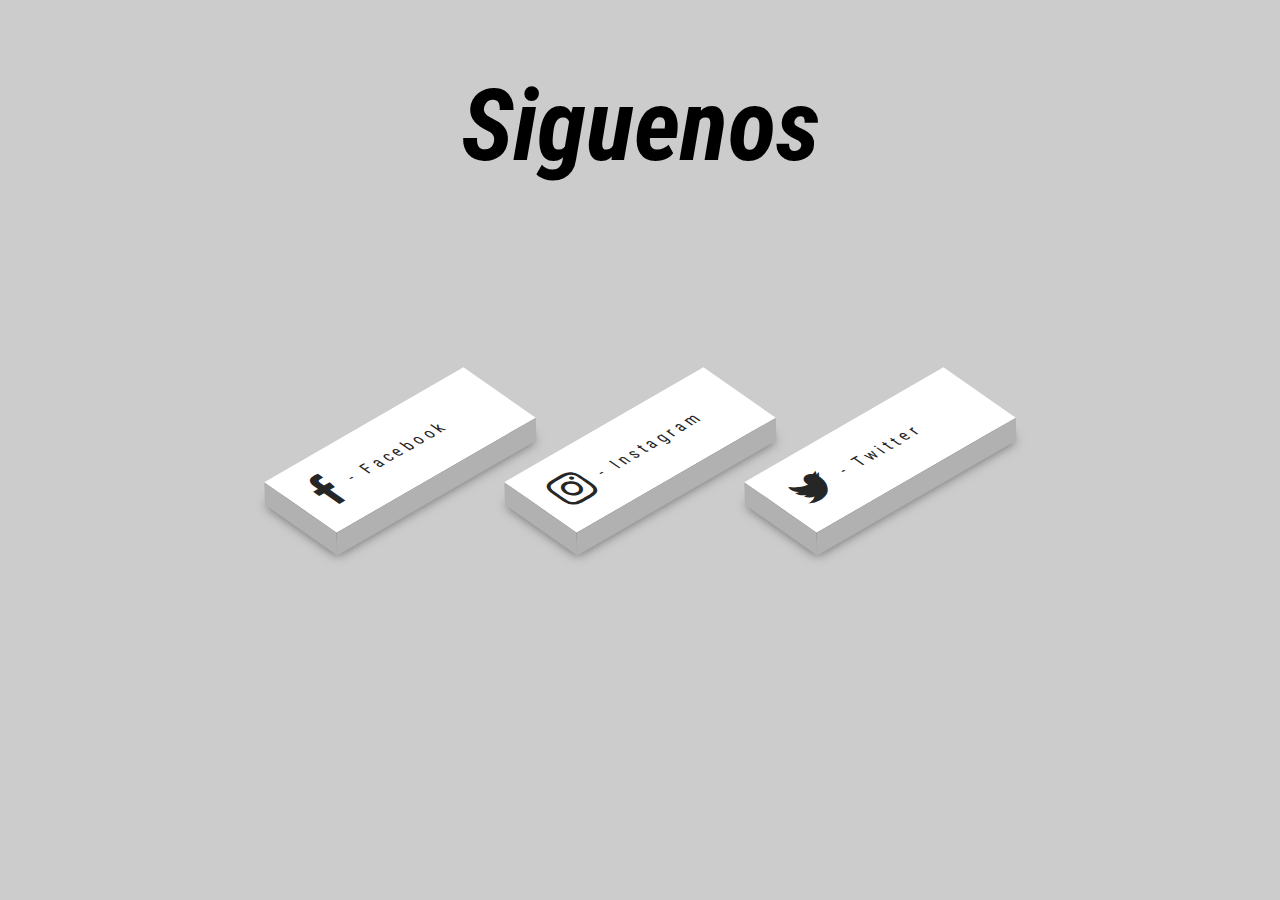
<file: sections/us/index.html>
<!DOCTYPE html> 
<html> 
    <head> 
        <meta charset="UTF-8"> <!--This is another boast in my journey-->    
        <title>Follow</title>
        <style>
            /* Created by Darren Dionne */




@import url('https://fonts.googleapis.com/css?family=Roboto+Condensed:300,400'); 
body { 
margin:0; 
padding:0; 
background:#ccc; 
font-family: 'Roboto Condensed', sans-serif; 
} 

ul { 
position:absolute; 
top:50%; 
left:50%; 
transform:translate(-50%, -50%); 
display:flex; 
margin:0; 
padding:0; 
} 

ul li { 
list-style:none; 
margin:0 5px; 
} 
ul li a .fa { 
font-size: 40px; 
color: #262626; 
line-height:80px; 
transition: .5s; 
padding-right: 14px; 
} 
ul li a span { 
padding:0; 
margin:0; 
position:absolute; 
top: 30px; 
color: #262626; 
letter-spacing: 4px; 
transition: .5s; 
} 
ul li a { 
text-decoration: none; 
display:absolute; 
display:block; 
width:210px; 
height:80px; 
background: #fff; 
text-align:left; 
padding-left: 20px; 
transform: rotate(-30deg) skew(25deg) translate(0,0); 
transition:.5s; 
box-shadow: -20px 20px 10px rgba(0,0,0,.5); 
} 
ul li a:before { 
content: ''; 
position: absolute; 
top:10px; 
left:-20px; 
height:100%; 
width:20px; 
background: #b1b1b1; 
transform: .5s; 
transform: rotate(0deg) skewY(-45deg); 
} 
ul li a:after { 
content: ''; 
position: absolute; 
bottom:-20px; 
left:-10px; 
height:20px; 
width:100%; 
background: #b1b1b1; 
transform: .5s; 
transform: rotate(0deg) skewX(-45deg); 
} 
ul li a:hover { 
transform: rotate(-30deg) skew(25deg) translate(20px,-15px); 
box-shadow: -50px 50px 50px rgba(0,0,0,.5); 
} 
ul li:hover .fa { 
color:#fff; 
} 
ul li:hover span { 
color:#fff; 
} 

/* PARTE RED SOCIAL FACEBOOK */
ul li:hover:nth-child(1) a{ 
background: #3b5998; 
} 
ul li:hover:nth-child(1) a:before{ 
background: #365492; 
} 
ul li:hover:nth-child(1) a:after{ 
background: #4a69ad; 
} 

/* PARTE RED SOCIAL WHATSAPP */
ul li:hover:nth-child(2) a{ 
background: #f70000; 
} 
ul li:hover:nth-child(2) a:before{ 
background: #f70000; 
} 
ul li:hover:nth-child(2) a:after{ 
background: #f70000; 
}

/* PARTE RED SOCIAL TWITTER */
ul li:hover:nth-child(3) a{ 
background: #00aced; 
} 
ul li:hover:nth-child(3) a:before{ 
background: #097aa5; 
} 
ul li:hover:nth-child(3) a:after{ 
background: #53b9e0; 
}

/* PARTE RED SOCIAL GOOGLE */
ul li:hover:nth-child(4) a{ 
background: #8600df; 
} 
ul li:hover:nth-child(4) a:before{ 
background: #8600df; 
} 
ul li:hover:nth-child(4) a:after{ 
background: #8600df; 
}  

/* PARTE RED SOCIAL INSTAGRAM */
ul li:hover:nth-child(5) a{ 
background: #cf4d79; 
} 
ul li:hover:nth-child(5) a:before{ 
background: #C13584; 
} 
ul li:hover:nth-child(5) a:after{ background: #e86693; }
 @media (max-width: 960px){ ul{ display: block; } ul li { margin: 22px; } }

        </style>
       
    </head> 
    <body> 
            <center><h1 style="font-size: 100px; color:black; font-style: italic;">Siguenos</h1></center>


        <link rel="stylesheet" href="https://cdnjs.cloudflare.com/ajax/libs/font-awesome/4.7.0/css/font-awesome.min.css">         
        <ul> 
        <li> <a href="https://www.facebook.com/profile.php?id=100080889626551"> <i class="fa fa-facebook" aria-hidden="true"></i> <span> - Facebook</span> </a> </li> 
        <li> <a href="https://www.instagram.com/my_codes_site/"> <i class="fa fa-instagram" aria-hidden="true"></i> <span> - Instagram</span> </a> </li> 
        <li> <a href="https://twitter.com/MYCODES5"> <i class="fa fa-twitter"   aria-hidden="true"></i> <span> - Twitter</span> </a> </li> 
        </ul>
</body>
</html>
</file>
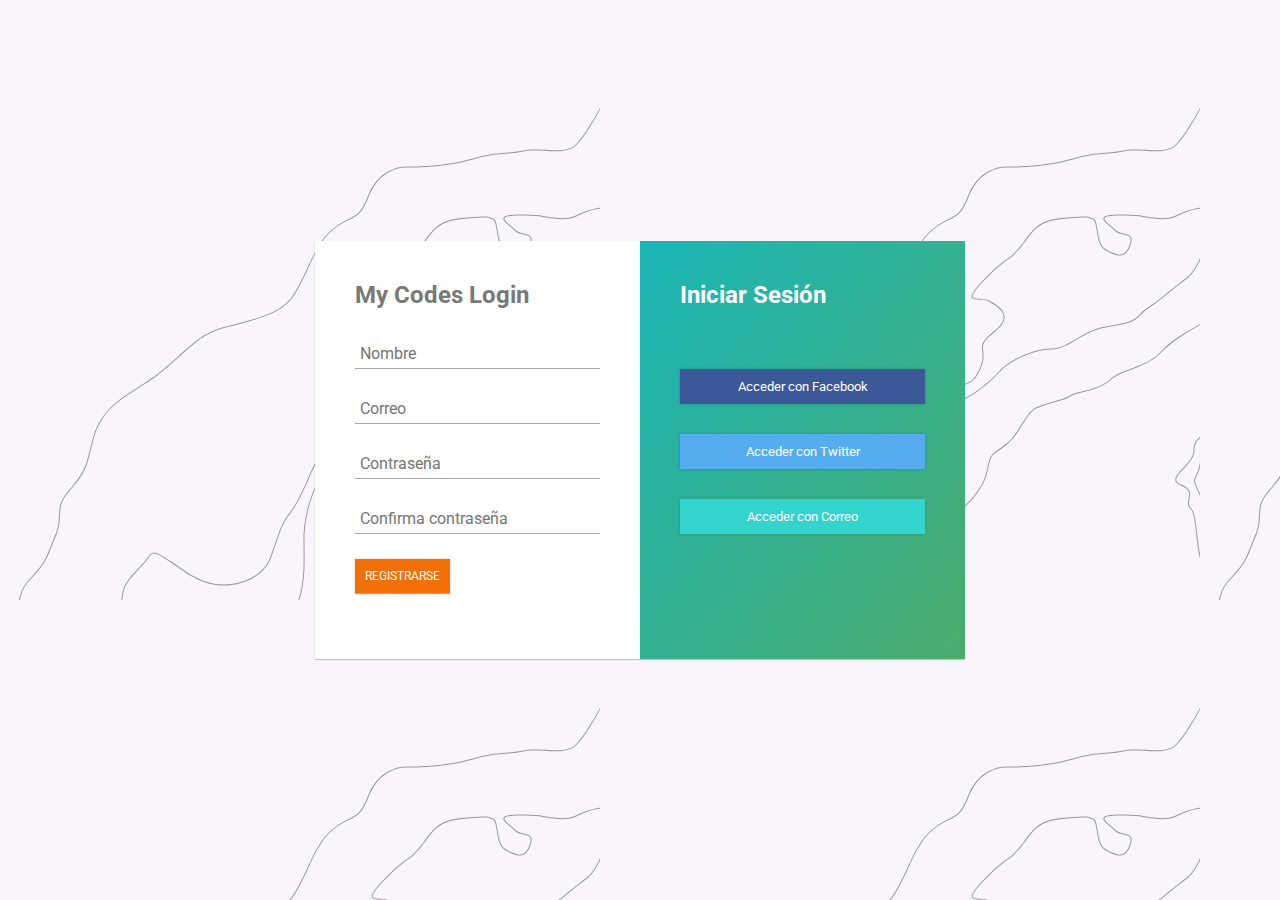
<file: Sign-in.html>
<!DOCTYPE html>
<html lang="en">
<head>
  <meta charset="UTF-8">
  <meta name="viewport" content="width=device-width, initial-scale=1.0">
  <meta http-equiv="X-UA-Compatible" content="ie=edge">
  <script type="text/javascript" src="func.js"></script>
  <link href="https://fonts.googleapis.com/css?family=Roboto" rel="stylesheet">
 
  <link rel="stylesheet" href="https://use.fontawesome.com/releases/v5.7.2/css/all.css" integrity="sha384-fnmOCqbTlWIlj8LyTjo7mOUStjsKC4pOpQbqyi7RrhN7udi9RwhKkMHpvLbHG9Sr" crossorigin="anonymous">
 
  <link rel="stylesheet" href="style.css">
 
  <title>Sign-in</title>
</head>
<body>
   <div class="container">
     <div class="login-container">
       <div class="register">
         <h2>My Codes Login</h2>
         <form action="">
           <input type="text" placeholder="Nombre" class="nombre">
           <input type="text" placeholder="Correo" class="correo">
           <input type="password" placeholder="Contraseña" class="pass">
           <input type="password" placeholder="Confirma contraseña" class="repass">
           <input type="submit" class="submit" value="REGISTRARSE">
         </form>
       </div>
       <div class="login">
         <h2>Iniciar Sesión</h2>
         <div class="login-items">
           <button class="fb"><i class="fab fa-facebook-f"></i> Acceder con Facebook</button>
           <button class="tw"><i class="fab fa-twitter"></i> Acceder con Twitter</button>
           <button class="correo"><i class="fas fa-envelope"></i> Acceder con Correo</button>
         </div>
       </div>
     </div>
   </div>
</body>
</html>

<style>
*{
  margin: 0;
  padding: 0;
  box-sizing: border-box;
  font-family: 'Roboto', sans-serif;
}
 
body {
    font-family: "Oswald", sans-serif;
    /* Pattern from https://www.heropatterns.com/ */
    background-color: #f8f6fb;
    background-image: url("data:image/svg+xml,%3Csvg xmlns='http://www.w3.org/2000/svg' width='600' height='600' viewBox='0 0 600 600'%3E%3Cpath fill='%230b0b0b' fill-opacity='0.4' d='M600 325.1v-1.17c-6.5 3.83-13.06 7.64-14.68 8.64-10.6 6.56-18.57 12.56-24.68 19.09-5.58 5.95-12.44 10.06-22.42 14.15-1.45.6-2.96 1.2-4.83 1.9l-4.75 1.82c-9.78 3.75-14.8 6.27-18.98 10.1-4.23 3.88-9.65 6.6-16.77 8.84-1.95.6-3.99 1.17-6.47 1.8l-6.14 1.53c-5.29 1.35-8.3 2.37-10.54 3.78-3.08 1.92-6.63 3.26-12.74 5.03a384.1 384.1 0 0 1-4.82 1.36c-2.04.58-3.6 1.04-5.17 1.52a110.03 110.03 0 0 0-11.2 4.05c-2.7 1.15-5.5 3.93-8.78 8.4a157.68 157.68 0 0 0-6.15 9.2c-5.75 9.07-7.58 11.74-10.24 14.51a50.97 50.97 0 0 1-4.6 4.22c-2.33 1.9-10.39 7.54-11.81 8.74a14.68 14.68 0 0 0-3.67 4.15c-1.24 2.3-1.9 4.57-2.78 8.87-2.17 10.61-3.52 14.81-8.2 22.1-4.07 6.33-6.8 9.88-9.83 12.99-.47.48-.95.96-1.5 1.48l-3.75 3.56c-1.67 1.6-3.18 3.12-4.86 4.9a42.44 42.44 0 0 0-9.89 16.94c-2.5 8.13-2.72 15.47-1.76 27.22.47 5.82.51 6.36.51 8.18 0 10.51.12 17.53.63 25.78.24 4.05.56 7.8.97 11.22h.9c-1.13-9.58-1.5-21.83-1.5-37 0-1.86-.04-2.4-.52-8.26-.94-11.63-.72-18.87 1.73-26.85a41.44 41.44 0 0 1 9.65-16.55c1.67-1.76 3.18-3.27 4.83-4.85.63-.6 3.13-2.96 3.75-3.57a71.6 71.6 0 0 0 1.52-1.5c3.09-3.16 5.86-6.76 9.96-13.15 4.77-7.42 6.15-11.71 8.34-22.44.86-4.21 1.5-6.4 2.68-8.6.68-1.25 1.79-2.48 3.43-3.86 1.38-1.15 9.43-6.8 11.8-8.72 1.71-1.4 3.26-2.81 4.7-4.3 2.72-2.85 4.56-5.54 10.36-14.67a156.9 156.9 0 0 1 6.1-9.15c3.2-4.33 5.9-7.01 8.37-8.07 3.5-1.5 7.06-2.77 11.1-4.02a233.84 233.84 0 0 1 7.6-2.2l2.38-.67c6.19-1.79 9.81-3.16 12.98-5.15 2.14-1.33 5.08-2.33 10.27-3.65l6.14-1.53c2.5-.63 4.55-1.2 6.52-1.82 7.24-2.27 12.79-5.06 17.15-9.05 4.05-3.72 9-6.2 18.66-9.9l4.75-1.82c1.87-.72 3.39-1.31 4.85-1.91 10.1-4.15 17.07-8.32 22.76-14.4 6.05-6.45 13.95-12.4 24.49-18.92 1.56-.96 7.82-4.6 14.15-8.33v-64.58c-4 8.15-8.52 14.85-12.7 17.9-2.51 1.82-5.38 4.02-9.04 6.92a1063.87 1063.87 0 0 0-6.23 4.98l-1.27 1.02a2309.25 2309.25 0 0 1-4.87 3.9c-7.55 6-12.9 10.05-17.61 13.19-3.1 2.06-3.86 2.78-8.06 7.13-5.84 6.07-11.72 8.62-29.15 10.95-11.3 1.5-20.04 4.91-30.75 11.07-1.65.94-7.27 4.27-6.97 4.1-2.7 1.58-4.69 2.69-6.64 3.66-5.63 2.8-10.47 4.17-15.71 4.17-17.13 0-41.44 11.51-51.63 22.83-12.05 13.4-31.42 27.7-45.25 31.16-7.4 1.85-11.85 7.05-14.04 14.69-1.26 4.4-1.58 8.28-1.58 13.82 0 .82.01.98.24 3.63.45 5.18.35 8.72-.77 13.26-1.53 6.2-4.89 12.6-10.59 19.43-13.87 16.65-22.88 46.58-22.88 71.68 0 2.39.02 4.26.06 8.75.12 10.8.1 15.8-.22 21.95-.56 11.18-2.09 20.73-5 29.3h-1.05c2.94-8.56 4.49-18.12 5.05-29.35.31-6.13.34-11.1.22-21.9-.04-4.48-.06-6.36-.06-8.75 0-25.32 9.07-55.47 23.12-72.32 5.6-6.72 8.88-12.99 10.38-19.03 1.09-4.4 1.18-7.85.74-12.93-.23-2.7-.24-2.86-.24-3.72 0-5.62.32-9.57 1.62-14.1 2.28-7.95 6.97-13.44 14.76-15.39 13.6-3.4 32.82-17.59 44.75-30.84C409 360.14 433.58 348.5 451 348.5c5.07 0 9.77-1.33 15.26-4.07 1.93-.96 3.9-2.05 6.58-3.62-.3.18 5.33-3.16 6.98-4.11 10.82-6.21 19.66-9.67 31.11-11.2 17.23-2.3 22.9-4.75 28.57-10.64 4.25-4.41 5.04-5.16 8.22-7.28 4.68-3.11 10.01-7.14 17.55-13.14a1113.33 1113.33 0 0 0 4.86-3.89l1.28-1.02a4668.54 4668.54 0 0 1 6.23-4.98c3.67-2.9 6.55-5.12 9.07-6.95 4.37-3.19 9.16-10.56 13.29-19.4v66.9zm0-116.23c-.62.01-1.27.06-1.95.13-6.13.63-13.83 3.45-21.83 7.45-3.64 1.82-8.46 2.67-14.17 2.71-4.7.04-9.72-.47-14.73-1.33-1.7-.3-3.26-.61-4.67-.93a31.55 31.55 0 0 0-3.55-.57 273.4 273.4 0 0 0-16.66-.88c-10.42-.16-17.2.74-17.97 2.73-.38.97.6 2.55 3.03 4.87 1.01.97 2.22 2.03 4.04 3.55a1746.07 1746.07 0 0 0 4.79 4.02c1.39 1.2 3.1 1.92 5.5 2.5.7.16.86.2 2.64.54 3.53.7 5.03 1.25 6.15 2.63 1.41 1.76 1.4 4.54-.15 8.88-2.44 6.83-5.72 10.05-10.19 10.33-3.63.23-7.6-1.29-14.52-5.06-4.53-2.47-6.82-7.3-8.32-15.26-.17-.87-.32-1.78-.5-2.86l-.43-2.76c-1.05-6.58-1.9-9.2-3.73-10.11-.81-.4-1.59-.74-2.36-1-2.27-.77-4.6-1.02-8.1-.92-2.29.07-14.7 1-13.77.93-20.55 1.37-28.8 5.05-37.09 14.99a133.07 133.07 0 0 0-4.25 5.44l-2.3 3.09-2.51 3.32c-4.1 5.36-7.06 8.48-10.39 11.12-.65.52-1.33 1.04-2.13 1.62l-4.11 2.94a106.8 106.8 0 0 0-5.16 3.99c-4.55 3.74-9.74 8.6-16.25 15.38-8.25 8.58-11.78 13.54-11.7 15.95.07 1.65 1.64 2.11 6.79 2.38 1.61.09 2.15.12 2.98.2 2.95.24 5.09.73 6.81 1.68 7.48 4.15 11.63 7.26 13.95 11.58 3.3 6.15.8 12.88-8.89 20.26-8.28 6.3-11.1 10.37-11.31 14.96-.06 1.17 0 1.93.26 4.43.69 6.47.25 10.65-2.8 17.42a44.23 44.23 0 0 1-4.16 7.53c-2.82 3.97-5.47 5.74-10.6 7.69-.43.16-3.34 1.23-4.27 1.59-1.8.68-3.38 1.36-5.01 2.14-4.18 2-8.4 4.6-13.1 8.24-8.44 6.51-13.23 14.56-15.98 25.06-1.1 4.2-1.55 6.81-2.8 15.21-1.26 8.6-2.17 12.64-4.08 16.55-2.1 4.28-11.93 26.59-12.97 28.88a382.7 382.7 0 0 1-6.37 13.41c-4.07 8.11-7.61 14.07-10.73 17.81-5.38 6.46-8.98 14.37-13.77 28.42a810.14 810.14 0 0 0-1.89 5.6c-1.8 5.35-2.96 8.6-4.26 11.85-6.13 15.32-25.43 26.31-46.46 26.31-11.2 0-20.58-2.74-31.02-8.55-5.6-3.13-4.55-2.42-22.26-14.54-14.33-9.8-17.7-10.73-20.47-6.9-.37.5-1.81 2.74-1.83 2.77a52.24 52.24 0 0 1-4.94 5.9c-.73.79-5.52 5.87-6.97 7.45-2.38 2.6-4.3 4.81-5.98 6.93a45.6 45.6 0 0 0-5.08 7.66c-1.29 2.57-1.9 5.25-2.66 10.6a997.6 997.6 0 0 1-.46 3.18h-1l.47-3.32c.77-5.45 1.4-8.2 2.75-10.9a46.54 46.54 0 0 1 5.2-7.84c1.7-2.14 3.63-4.38 6.03-6.98 1.45-1.59 6.24-6.68 6.96-7.46a51.58 51.58 0 0 0 4.84-5.78s1.47-2.26 1.86-2.8c3.25-4.5 7.08-3.44 21.84 6.67 17.67 12.08 16.62 11.38 22.19 14.48 10.3 5.73 19.5 8.43 30.53 8.43 20.65 0 39.57-10.77 45.54-25.69a219.7 219.7 0 0 0 4.24-11.8 6752.32 6752.32 0 0 0 1.88-5.6c4.83-14.16 8.47-22.14 13.96-28.73 3.05-3.66 6.56-9.57 10.6-17.61 1.97-3.93 4.04-8.31 6.35-13.38 1.03-2.28 10.88-24.61 12.98-28.91 1.85-3.79 2.75-7.76 4-16.25 1.24-8.44 1.7-11.07 2.81-15.32 2.8-10.7 7.71-18.94 16.33-25.6a73.18 73.18 0 0 1 13.29-8.35c1.66-.8 3.27-1.48 5.08-2.18.94-.36 3.86-1.43 4.28-1.59 4.95-1.88 7.44-3.55 10.14-7.33 1.35-1.9 2.68-4.3 4.06-7.37 2.97-6.58 3.39-10.59 2.72-16.9a27.13 27.13 0 0 1-.27-4.58c.22-4.94 3.21-9.24 11.7-15.7 9.33-7.11 11.66-13.34 8.62-19-2.2-4.09-6.25-7.12-13.55-11.17-1.57-.88-3.6-1.33-6.42-1.57-.8-.07-1.34-.1-2.95-.19-5.77-.3-7.63-.85-7.72-3.34-.1-2.81 3.5-7.87 11.97-16.69 6.53-6.8 11.75-11.69 16.33-15.45 1.79-1.47 3.42-2.72 5.2-4.03l4.12-2.94c.79-.58 1.46-1.08 2.1-1.59 3.26-2.6 6.16-5.65 10.21-10.94a383.2 383.2 0 0 0 2.5-3.32l2.31-3.09c1.8-2.39 3.04-4 4.29-5.48 8.47-10.17 16.98-13.96 37.27-15.3-.44.02 12-.9 14.32-.98 3.62-.1 6.05.16 8.46.98.8.27 1.62.62 2.47 1.04 2.27 1.14 3.17 3.87 4.27 10.85l.44 2.76c.17 1.07.33 1.97.5 2.83 1.44 7.69 3.62 12.29 7.8 14.57 6.76 3.68 10.6 5.15 13.99 4.94 4-.25 6.99-3.17 9.3-9.67 1.45-4.04 1.46-6.49.32-7.92-.9-1.12-2.28-1.62-5.57-2.27a55.8 55.8 0 0 1-2.67-.55c-2.54-.6-4.39-1.4-5.93-2.71a252.63 252.63 0 0 0-4.78-4.01 84.35 84.35 0 0 1-4.08-3.6c-2.73-2.6-3.86-4.43-3.28-5.95 1.02-2.64 7.82-3.54 18.93-3.37a230.56 230.56 0 0 1 16.73.88c2.76.39 3.2.49 3.68.6 1.4.3 2.95.62 4.62.91a82.9 82.9 0 0 0 14.56 1.32c5.56-.04 10.24-.86 13.73-2.6 8.1-4.05 15.89-6.9 22.17-7.56.7-.07 1.4-.11 2.05-.13v1zm0-100.94v1.5c-8.62 16.05-17.27 29.55-23.65 35.92-3.19 3.2-7.62 4.9-13.54 5.56-4.45.48-8.28.4-19.18-.2-9.91-.55-15.32-.44-20.52.78a84.05 84.05 0 0 1-15 2.11l-2.25.14c-12.49.75-19.37 1.78-32.72 5.74-4.5 1.33-9.27 2.49-14.3 3.48a246.27 246.27 0 0 1-32.6 3.97c-7.56.45-13.21.57-20.24.57-5.4 0-11.9 1.61-18 5.18-8.3 4.87-15.06 12.87-19.53 24.5a68.57 68.57 0 0 1-4.56 9.8c-3.6 6.2-6.92 8.99-13.38 12.18l-4.03 1.96a64.48 64.48 0 0 0-15.16 10.25c-8.2 7.33-13.72 16.63-22.54 35.6l-2.08 4.49c-7.3 15.7-11.5 23.3-17.35 29.87-7.7 8.66-20.25 14.42-40.31 20.08-4.37 1.23-19.04 5.08-19.24 5.13-6.92 1.87-11.68 3.34-15.63 4.92-10.55 4.22-18.71 10.52-36.38 26.52l-1.7 1.54c-8.58 7.76-13.41 11.9-18.81 15.88-3.95 2.9-8 5.67-12.97 8.91-2.06 1.34-10.3 6.6-12.33 7.94-11.52 7.5-18.53 13.04-24.62 20.08a62.01 62.01 0 0 0-6.44 8.85c-4.13 6.91-6.27 13.15-9.2 25.11l-1.54 6.26c-.6 2.45-1.15 4.54-1.72 6.58-2.97 10.7-6.9 17.36-14.78 26.91L69.6 491a148.51 148.51 0 0 0-4.19 5.3 23.9 23.9 0 0 0-3.44 6.28c-1.16 3.23-1.52 5.9-1.87 11.94-.58 10.05-1.42 15.04-4.63 22.67-1.57 3.72-5.66 14.02-6.41 15.8a73.46 73.46 0 0 1-3.57 7.4c-2.88 5.14-6.71 10.12-13.12 16.95-5.96 6.36-8.87 10.9-10.61 16a56.88 56.88 0 0 0-1.38 4.82l-.46 1.84h-1.03l.52-2.08c.52-2.09.92-3.49 1.4-4.9 1.8-5.25 4.78-9.9 10.84-16.36 6.35-6.78 10.13-11.7 12.97-16.77a72.5 72.5 0 0 0 3.52-7.29c.75-1.76 4.84-12.06 6.4-15.8 3.17-7.5 3.99-12.4 4.56-22.33.35-6.14.72-8.88 1.93-12.23a24.9 24.9 0 0 1 3.58-6.54c1.27-1.7 2.6-3.37 4.22-5.34l4.11-4.95c7.8-9.46 11.66-16 14.59-26.54.56-2.04 1.1-4.12 1.71-6.56l1.53-6.26c2.96-12.04 5.13-18.36 9.32-25.39 1.84-3.08 4-6.05 6.54-8.99 6.17-7.12 13.24-12.7 24.83-20.26 2.05-1.33 10.28-6.6 12.33-7.94 4.96-3.22 9-5.98 12.92-8.87 5.37-3.95 10.19-8.08 18.74-15.82l1.7-1.54c17.76-16.09 25.98-22.43 36.67-26.7 4-1.6 8.8-3.09 15.75-4.96.21-.06 14.87-3.9 19.22-5.13 19.9-5.61 32.32-11.31 39.85-19.78 5.76-6.48 9.93-14.02 17.18-29.64l2.09-4.5c8.87-19.07 14.44-28.46 22.77-35.9a65.48 65.48 0 0 1 15.38-10.4l4.04-1.97c6.3-3.1 9.47-5.77 12.96-11.77a67.6 67.6 0 0 0 4.48-9.67c4.56-11.84 11.47-20.02 19.97-25 6.25-3.66 12.93-5.32 18.5-5.32 7.01 0 12.65-.12 20.17-.57a245.3 245.3 0 0 0 32.47-3.96c5-.98 9.75-2.13 14.22-3.45 13.43-3.98 20.38-5.02 32.94-5.78l2.24-.14c5.76-.37 9.8-.9 14.85-2.09 5.31-1.25 10.79-1.35 22.6-.7 9.04.5 12.84.58 17.21.1 5.71-.62 9.94-2.26 12.95-5.26 6.44-6.45 15.3-20.37 24.35-36.72zm0 450.21c-1.28-4.6-2.2-10.55-3.33-20.25l-.24-2.04-.23-2.03c-1.82-15.7-3.07-21.98-5.55-24.47-2.46-2.46-3.04-5.03-2.52-8.64.1-.6.18-1.1.39-2.15.69-3.54.77-5.04.08-6.84-.91-2.38-3.31-4.41-7.79-6.26-5.08-2.09-6.52-4.84-4.89-8.44.66-1.45 1.79-3.02 3.52-5.01 1.04-1.2 5.48-5.96 5.08-5.53 6.15-6.7 8.98-11.34 8.98-16.48a15.2 15.2 0 0 1 6.5-12.89v1.26a14.17 14.17 0 0 0-5.5 11.63c0 5.47-2.93 10.29-9.24 17.16.38-.42-4.04 4.33-5.07 5.5-1.67 1.93-2.75 3.43-3.36 4.77-1.37 3.04-.23 5.22 4.36 7.1 4.71 1.95 7.32 4.16 8.34 6.83.78 2.04.7 3.67-.03 7.4-.2 1.03-.3 1.51-.38 2.09-.48 3.33.03 5.59 2.23 7.8 2.74 2.74 3.98 8.96 5.84 25.06l.24 2.03.23 2.04c.82 7.01 1.53 12.06 2.34 16.03v4.33zm0-62.16c-1.4-3.13-4.43-9.9-4.95-11.17-1.02-2.53-1.25-3.8-.91-5.18.2-.84 2.05-4.68 2.32-5.33a70.79 70.79 0 0 0 3.54-11.2v3.99a62.82 62.82 0 0 1-2.62 7.6c-.31.75-2.09 4.46-2.27 5.18-.28 1.12-.08 2.22.87 4.57.41 1.02 2.5 5.7 4.02 9.09v2.;45zm0-85.09c-1.65 1.66-3.66 2.9-6.4 4.13-.25.1-13.97 5.47-20.4 8.43-9.35 4.32-16.7 5.9-23.03 5.25-5.08-.53-9.02-2.25-14.77-5.92l-3.2-2.07a77.4 77.4 0 0 0-5.44-3.27c-4.05-2.18-3.25-5.8 1.47-10.47 3.71-3.68 9.6-7.93 18.73-13.8l4.46-2.82c17.95-11.33 18.22-11.5 22.27-14.74 11.25-9 19.69-14.02 26.31-15.1v1.02c-6.37 1.1-14.62 6-25.69 14.86-4.1 3.28-4.34 3.44-22.36 14.8a652.4 652.4 0 0 0-4.45 2.83c-9.07 5.83-14.92 10.05-18.57 13.66-4.31 4.28-4.95 7.13-1.7 8.88 1.7.91 3.29 1.88 5.5 3.3l3.2 2.08c5.64 3.59 9.45 5.25 14.34 5.76 6.13.64 13.32-.9 22.52-5.15 6.46-2.98 20.18-8.35 20.4-8.44 3.04-1.37 5.1-2.71 6.81-4.69v1.47zm0-41.37v1c-6.56.26-12.11 3.13-19.71 9.08l-4.63 3.68a51.87 51.87 0 0 1-4.4 3.14c-.82.52-5.51 3.33-6.22 3.76-3.31 2-6.15 3.8-8.87 5.6a112.61 112.61 0 0 0-8.16 5.92c-4.61 3.72-7.4 6.9-7.97 9.35-.63 2.67 1.48 4.53 7.05 5.46 10.7 1.78 20.92-.05 30.45-4.65a61.96 61.96 0 0 0 17.1-12.2 41.8 41.8 0 0 0 5.36-7.42v1.92a38.94 38.94 0 0 1-4.64 6.19 62.95 62.95 0 0 1-17.39 12.41c-9.7 4.68-20.13 6.55-31.05 4.73-6.06-1-8.65-3.29-7.85-6.67.64-2.74 3.53-6.05 8.31-9.9 2.35-1.9 5.1-3.88 8.24-5.97 2.73-1.82 5.58-3.61 8.9-5.62.72-.44 5.4-3.24 6.22-3.75 1.26-.8 2.6-1.76 4.3-3.09.8-.62 3.9-3.1 4.63-3.67 7.77-6.1 13.49-9.04 20.33-9.3zm0-154.6v1c-1.75-.24-4.3.23-7.82 1.55-10.01 3.75-13.8 5.07-19.15 6.76-1.78.56-2.63.83-3.87 1.24-1.48.5-3.16.76-6.74 1.16a1550.34 1550.34 0 0 0-2.64.3c-7.8.94-11.28 2.47-11.28 6.07 0 4.45 2.89 13.18 7.96 25.81a57.34 57.34 0 0 1 2.33 7.6 258.32 258.32 0 0 1 .84 3.46c1.86 7.62 3.17 10.71 5.56 11.67 2.21.88 4.7.6 7.47-.72 3.48-1.69 7.22-4.94 11.2-9.47 1.52-1.7 2.97-3.49 4.59-5.57l3.16-4.1c2.59-3.23 6.07-12.21 8.39-20.23v3.45c-2.29 7.2-5.27 14.5-7.61 17.41-.44.55-2.67 3.46-3.15 4.09-1.63 2.1-3.1 3.9-4.62 5.62-4.08 4.61-7.9 7.94-11.53 9.7-2.99 1.44-5.77 1.75-8.28.74-2.84-1.13-4.2-4.34-6.15-12.35a2097.48 2097.48 0 0 1-.84-3.46c-.8-3.2-1.47-5.45-2.28-7.46-5.14-12.8-8.04-21.55-8.04-26.19 0-4.37 3.84-6.06 12.16-7.07a160.9 160.9 0 0 1 2.65-.3c3.5-.39 5.15-.64 6.53-1.1 1.26-.42 2.1-.7 3.88-1.26 5.34-1.68 9.11-3 19.1-6.74 3.53-1.32 6.22-1.84 8.18-1.61zM0 292c10.13-11.31 18.13-23.2 23.07-35.39 3.3-8.14 6.09-16.12 10.81-30.55l1.59-4.84c6.53-19.94 10.11-29.82 14.77-39.56 6.07-12.72 12.55-21.18 20.27-25.54 6.66-3.76 10.2-7.86 12.22-13.15a46.6 46.6 0 0 0 1.86-6.58c1.23-5.2 2.05-7.59 3.93-10.36 2.45-3.62 6.27-6.53 12.1-8.96 15.78-6.58 16.73-7.04 18.05-9.01.65-.98.83-2.15.74-4.51-.03-.73-.23-3.82-.24-4A93.8 93.8 0 0 1 119 94c0-10.04.18-11.37 2.37-13.15.52-.42 1.13-.8 2.07-1.3.27-.14 2.18-1.12 2.84-1.48a68.4 68.4 0 0 0 9.12-5.87c2.06-1.54 2.64-2.14 8.01-7.93 3.78-4.09 6.21-6.36 8.96-8.12 3.64-2.33 7.2-3.12 10.9-2.11 4.4 1.2 10.81 2 18.78 2.46 6.9.4 12.9.5 21.95.5 4.87 0 8.97.47 15.4 1.57 7.77 1.33 9.3 1.54 12.38 1.54 4.05 0 7.43-.88 10.68-2.95 5.06-3.22 8.11-4.67 11.2-5.2 3.62-.64 4.77-.46 16.55 2.06 17.26 3.7 30.85 1.36 41.06-9.7 5.1-5.53 5.48-8.9 3.48-14.8-.83-2.42-1.03-3.1-1.17-4.3-.29-2.52.5-4.71 2.71-6.93 2.65-2.65 4.72-9.17 6.22-18.29h2.03c-1.56 9.71-3.77 16.65-6.83 19.7-1.79 1.8-2.36 3.39-2.14 5.28.11 1 .3 1.63 1.07 3.9 2.22 6.53 1.76 10.66-3.9 16.8-10.77 11.66-25.07 14.13-42.95 10.3-11.42-2.45-12.55-2.62-15.78-2.06-2.77.48-5.62 1.84-10.47 4.92a20.93 20.93 0 0 1-11.76 3.27c-3.25 0-4.81-.22-12.73-1.57C212.74 59.46 208.73 59 204 59c-9.1 0-15.11-.1-22.07-.5-8.09-.47-14.62-1.29-19.2-2.54-5.62-1.53-10.17 1.38-17.85 9.66-5.5 5.94-6.08 6.53-8.28 8.18a70.38 70.38 0 0 1-9.38 6.03c-.68.37-2.58 1.35-2.84 1.49-.84.44-1.35.76-1.75 1.08C121.16 83.6 121 84.8 121 94c0 1.85.06 3.54.17 5.44 0 .17.2 3.28.24 4.03.1 2.75-.13 4.29-1.08 5.71-1.67 2.5-2.27 2.8-18.95 9.74-5.48 2.29-8.99 4.96-11.2 8.24-1.71 2.51-2.47 4.73-3.64 9.7-.83 3.5-1.21 4.92-1.94 6.83-2.18 5.73-6.05 10.19-13.1 14.18-7.3 4.12-13.55 12.28-19.46 24.66-4.6 9.64-8.17 19.46-14.67 39.32l-1.58 4.84c-4.75 14.47-7.54 22.48-10.86 30.69-5.28 13.01-13.95 25.65-24.93 37.6v-2.97zm0 78v-.5l1-.01c6.32 0 7.47 5.2 4.6 13.36a60.36 60.36 0 0 1-5.6 11.3v-1.92a57.76 57.76 0 0 0 4.65-9.72c2.69-7.6 1.71-12.02-3.65-12.02-.34 0-.67 0-1 .02v-46.59a340.96 340.96 0 0 0 13.71-8.34c13.66-9.46 29.79-37.6 29.79-53.59 0-18.1 21.57-72.64 32.23-79.42 12.71-8.09 32.24-27.96 35.8-37.75 1.93-5.3 5.5-7.27 14.42-9.37 6.15-1.44 8.64-2.42 10.67-4.79 1.5-1.74 2.72-4.79 4.33-10.3.23-.78 1.9-6.68 2.43-8.46 3.62-12.08 7.3-18.49 13.47-20.39 2.5-.76 3.03-.98 9.74-3.7 7.49-3.03 11.97-4.43 17.12-4.92 6.75-.65 13.13.75 19.55 4.67 5.43 3.32 12.19 4.72 20.17 4.56 6.03-.12 12.2-1.07 19.83-2.8 1.82-.4 7.38-1.74 8.26-1.94 2.69-.6 4.34-.89 5.48-.89 4.97 0 8.93-.05 14.2-.27 7.9-.32 15.56-.92 22.75-1.88 8.5-1.14 15.9-2.73 21.88-4.82 18.9-6.62 32.64-18.3 33.67-27.59.29-2.56.4-2.96 2.79-11.11 2.33-7.95 3.21-12.93 2.72-18.23-.2-2.24-.69-4.38-1.48-6.42-1.5-3.92-2.63-9.4-3.43-16.18h.9c.77 6.47 1.89 11.72 3.47 15.82a24.93 24.93 0 0 1 1.54 6.69c.5 5.46-.4 10.54-2.77 18.6-2.36 8.06-2.47 8.47-2.74 10.95-1.09 9.75-15.1 21.68-34.33 28.41-6.06 2.12-13.52 3.72-22.09 4.87-7.22.96-14.92 1.57-22.83 1.89-5.3.21-9.27.27-14.25.27-1.04 0-2.64.27-5.26.87-.87.2-6.43 1.53-8.26 1.94-7.68 1.73-13.92 2.7-20.03 2.82-8.15.17-15.1-1.27-20.71-4.7-6.23-3.81-12.4-5.16-18.93-4.54-5.04.48-9.44 1.86-16.84 4.86-6.75 2.74-7.29 2.95-9.82 3.73-5.73 1.76-9.28 7.96-12.81 19.72-.53 1.77-2.2 7.66-2.43 8.46-1.66 5.65-2.91 8.78-4.53 10.67-2.22 2.58-4.84 3.62-12.01 5.3-7.8 1.83-11.13 3.66-12.9 8.54-3.65 10.04-23.32 30.06-36.2 38.25C65.94 190 44.5 244.2 44.5 262c0 16.34-16.3 44.78-30.22 54.41-2.14 1.48-8.24 5.12-14.28 8.68v-1.16 46.09zm0-173.7v-1.11c7.42-3.82 14.55-10.23 21.84-18.98 3.8-4.56 14.21-18.78 15.79-20.55 1.8-2.04 4.06-3.96 7.42-6.45 1.08-.8 4.92-3.57 5.49-3.99 9.36-6.85 14-11.96 15.98-19.36.8-2.98 1.54-6.78 2.46-12.3.23-1.44 2-12.46 2.56-15.79 2.87-16.77 5.73-26.79 10.07-32.1C92.46 52.43 101.5 38.13 101.5 33c0-2.54.34-3.35 6.05-15.71.68-1.49 1.25-2.74 1.77-3.93 2.5-5.75 3.9-10.04 4.14-13.36h1c-.23 3.48-1.66 7.87-4.23 13.76-.52 1.2-1.09 2.45-1.78 3.95-5.54 12.01-5.95 12.99-5.95 15.29 0 5.47-9.09 19.84-20.11 33.31-4.2 5.12-7.03 15.06-9.86 31.64-.57 3.33-2.33 14.33-2.57 15.78-.92 5.56-1.67 9.38-2.48 12.4-2.05 7.68-6.82 12.93-16.35 19.91l-5.49 3.98c-3.3 2.45-5.51 4.34-7.27 6.31-1.53 1.73-11.94 15.93-15.76 20.53-7.52 9.02-14.88 15.6-22.61 19.46zm0 361.83v-4.33c.48 2.36 1 4.35 1.6 6.15 2 6.03 4.6 8.26 8.19 6.59C28.76 557.69 43.5 542.4 43.5 527c0-16.2 6.37-31.99 17.1-46.3 1.88-2.5 3.66-4.4 5.53-6 .73-.62 1.45-1.18 2.3-1.8l2-1.43c3.68-2.68 5.32-5.28 7.08-12.59.75-3.07 1.38-5.02 4.2-13.26l.63-1.88c3.24-9.58 4.56-14.97 4.17-18.65-.48-4.43-3.8-5.23-11.3-1.64a81.12 81.12 0 0 1-9.15 3.7c-13.89 4.67-26.96 5.8-42.66 5.42l-1.95-.05-1.45-.02a39.8 39.8 0 0 0-15.05 2.96A21.81 21.81 0 0 0 0 438.37v-1.26a23.55 23.55 0 0 1 4.55-2.57 40.77 40.77 0 0 1 16.92-3.02l1.95.05c15.6.38 28.57-.75 42.32-5.37a80.12 80.12 0 0 0 9.04-3.65c8.04-3.84 12.16-2.85 12.72 2.43.42 3.89-.92 9.34-4.21 19.08l-.64 1.88c-2.8 8.2-3.43 10.15-4.16 13.18-1.82 7.52-3.59 10.34-7.47 13.16l-2 1.43c-.84.6-1.54 1.15-2.25 1.75a35.45 35.45 0 0 0-5.37 5.84c-10.61 14.15-16.9 29.74-16.9 45.7 0 15.88-15 31.45-34.29 40.45-4.3 2.01-7.39-.66-9.56-7.18-.23-.68-.44-1.39-.65-2.13zm0-62.16v-2.45l1.46 3.27c2.1 4.8 3.46 10.33 4.26 16.77.66 5.3.84 9.3 1.04 18.5.2 9.32.5 12.75 1.63 15.05 1.28 2.6 3.67 2.35 8.29-1.5 17.14-14.3 21.82-22.9 21.82-38.62 0-7.17 1.1-12.39 3.7-17.68 2.27-4.67 3.65-6.62 13.4-19.62a69.8 69.8 0 0 1 7.6-8.79 44.76 44.76 0 0 1 3.54-3.06c.38-.3.64-.52.89-.74a10.47 10.47 0 0 0 2.63-3.32 35.78 35.78 0 0 0 2.26-5.94l.37-1.2.36-1.15c.29-.91.48-1.55.66-2.16.45-1.53.74-2.68.91-3.66.38-2.2.12-3.49-.85-4.15-2.35-1.61-9.28-.24-23.8 4.94-9.54 3.4-16.12 4.17-27.85 4.26-7.71.06-10.43.4-13.25 2.12-3.48 2.12-5.84 6.4-7.58 14.26-.5 2.2-.99 4.19-1.49 5.98v-3.98l.51-2.22c1.8-8.1 4.28-12.6 8.04-14.9 3.04-1.85 5.86-2.2 13.77-2.26 11.61-.09 18.1-.84 27.51-4.2 14.93-5.32 21.95-6.71 24.7-4.83 1.38.94 1.71 2.6 1.28 5.15a33.69 33.69 0 0 1-.94 3.78l-.66 2.17-.36 1.15-.37 1.2a36.64 36.64 0 0 1-2.33 6.1c-.8 1.53-1.61 2.52-2.86 3.61l-.92.77-1.02.83c-.9.74-1.65 1.4-2.47 2.18a68.84 68.84 0 0 0-7.48 8.66c-9.7 12.93-11.07 14.87-13.31 19.46-2.52 5.15-3.59 10.22-3.59 17.24 0 16.04-4.82 24.91-22.18 39.38-5.04 4.2-8.18 4.55-9.83 1.18-1.22-2.5-1.52-5.94-1.73-15.47-.2-9.16-.38-13.15-1.03-18.4-.79-6.34-2.12-11.8-4.19-16.49L0 495.98zM379.27 0h1.04l1.5 5.26c3.28 11.56 4.89 19.33 5.26 27.8.49 11.01-1.52 21.26-6.63 31.17-7.8 15.13-20.47 26.5-36.22 34.1-12.38 5.96-26.12 9.17-36.22 9.17-6.84 0-17.24 1.38-37.27 4.62l-2.27.37c-24.5 3.99-31.65 5-37.46 5-3.49 0-4.08-.08-19.54-2.8-3.56-.64-6.32-1.1-9-1.5-20.23-2.96-31-1.2-31.96 7.86-.1.85-.18 1.72-.29 2.81l-.27 2.73c-1.1 10.9-2.02 15.73-4.31 19.96-2.9 5.34-7.77 7.95-15.63 7.95-10.2 0-12.92.6-15.5 3.17.52-.51-5.03 5.85-8.16 8.7-2.75 2.5-14.32 12.55-15.77 13.83a341.27 341.27 0 0 0-6.54 5.92c-6.97 6.49-11.81 11.76-14.6 16.15-5.92 9.3-10.48 18.04-11.69 24.08-1.66 8.3 3.67 9.54 19.02 1.21a626.23 626.23 0 0 1 44.54-21.9c3.5-1.56 14.04-6.2 15.68-6.95 5.05-2.25 8.3-3.8 10.78-5.15l1.95-1.07 2.18-1.18c1.76-.94 3.38-1.76 5-2.55 18.1-8.72 34.48-10.46 50.33-1.2 22.89 13.34 38.28 37.02 38.28 56.44 0 19.12-.73 25.13-5.18 33.2a45.32 45.32 0 0 1-4.94 7.12c-6.47 7.77-11.81 16.2-12.76 21.27-1.2 6.34 4.69 7.03 20.17-.05 13.31-6.08 22.4-14.95 28.5-26.32a80.51 80.51 0 0 0 6.1-15.13c.9-2.98 3.17-11.65 3.41-12.48a29.02 29.02 0 0 1 1.75-4.83c7.47-14.93 21.09-30.5 36.25-37.24 7.61-3.38 13-9.65 19.4-20.79.84-1.48 4.26-7.64 5.14-9.17 3.52-6.1 6.22-9.7 9.37-11.98 10.15-7.4 28.7-11.1 50.29-11.1 7.52 0 16.54-1.24 27.51-3.58a420.1 420.1 0 0 0 14.96-3.52c-1.3.33 15.54-3.98 19.42-4.89 14.15-3.33 41.07-5.01 64.11-5.01 17.36 0 27.82-9.23 38.53-38.67 6.62-18.21 6.62-26.37 2.69-34.35l-1.18-2.37A13.36 13.36 0 0 1 587.5 58c0-4.03 0-4.01 2.5-24.56.46-3.73.8-6.74 1.12-9.64.9-8.45 1.38-15.2 1.38-20.8 0-.94-.02-1.94-.04-3h1c.03 1.06.04 2.06.04 3 0 5.65-.48 12.43-1.39 20.9-.3 2.91-.66 5.93-1.11 9.66-2.5 20.45-2.5 20.47-2.5 24.44 0 1.97.45 3.57 1.45 5.68.24.51 1.16 2.35 1.17 2.36 4.06 8.24 4.06 16.68-2.65 35.13-10.84 29.8-21.63 39.33-39.47 39.33-22.96 0-49.83 1.68-63.89 4.99-3.86.9-20.69 5.2-19.4 4.88a421.05 421.05 0 0 1-14.99 3.53c-11.04 2.35-20.11 3.6-27.72 3.6-21.4 0-39.76 3.67-49.7 10.9-3 2.19-5.64 5.7-9.1 11.68-.87 1.52-4.29 7.68-5.14 9.17-6.49 11.3-12 17.71-19.86 21.2-14.9 6.63-28.38 22.03-35.75 36.77a28.17 28.17 0 0 0-1.69 4.67c-.23.8-2.5 9.49-3.4 12.5a81.48 81.48 0 0 1-6.19 15.3c-6.2 11.56-15.44 20.58-28.96 26.76-16.1 7.36-23 6.55-21.58-1.04 1-5.29 6.4-13.83 12.99-21.73a44.33 44.33 0 0 0 4.82-6.96c4.35-7.88 5.06-13.77 5.06-32.72 0-19.04-15.19-42.4-37.72-55.55-15.57-9.08-31.62-7.38-49.45 1.21a132.9 132.9 0 0 0-7.14 3.71l-1.95 1.07a158.83 158.83 0 0 1-10.85 5.19c-1.65.74-12.18 5.38-15.69 6.95a625.25 625.25 0 0 0-44.46 21.86c-15.95 8.66-22.37 7.16-20.48-2.29 1.24-6.2 5.83-15.02 11.82-24.42 2.85-4.48 7.74-9.8 14.77-16.34 1.98-1.85 4.12-3.79 6.56-5.94 1.46-1.29 13.02-11.33 15.75-13.82 3.09-2.8 8.6-9.14 8.14-8.67 2.82-2.82 5.75-3.46 16.2-3.46 7.5 0 12.04-2.43 14.75-7.42 2.2-4.07 3.11-8.84 4.2-19.59l.26-2.73.3-2.81c.56-5.42 4.47-8.5 11.23-9.6 5.44-.88 12.51-.51 21.86.86 2.7.4 5.47.86 9.04 1.49 15.33 2.7 15.96 2.8 19.36 2.8 5.73 0 12.9-1.03 37.3-5l2.27-.36c20.1-3.26 30.52-4.64 37.43-4.64 9.95 0 23.54-3.18 35.78-9.08 15.57-7.5 28.09-18.73 35.78-33.65 5.02-9.75 7-19.82 6.51-30.67-.37-8.37-1.96-16.08-5.23-27.57L379.27 0zm13.68 0h1.02c.78 3.9 1.92 8.7 3.51 14.88 3.63 14.05 3.06 27.03-.75 38.77a61 61 0 0 1-11.35 20.68 138.36 138.36 0 0 1-19.32 18.77c-11.32 9.02-23.36 15.49-35.95 18.39a258.63 258.63 0 0 1-22.57 4.07c-3.17.44-6.36.85-10.3 1.32l-9.39 1.12c-11.53 1.41-17.45 2.55-21.64 4.46-9.28 4.21-28.35 6.04-49.21 6.04-1.37 0-2.8-.12-4.3-.35-2.62-.41-5-1.03-9.14-2.29-7.34-2.21-9.63-2.75-12.63-2.56-3.9.23-6.63 2.29-8.47 6.89-1.86 4.66-2.42 7.53-3.34 14.98-1.1 8.98-2.87 12.12-9.97 14.3a40.12 40.12 0 0 0-6.8 2.66c-.63.33-1.16.64-1.76 1.02l-1.34.86c-1.9 1.14-3.86 1.49-9.25 1.49-3.2 0-8.83-.55-9.51-.39-1.22.28-.75-.14-7.14 6.24-1.5 1.5-3.49 3.18-6.32 5.37-1.52 1.18-7.16 5.43-7.94 6.03-4.96 3.78-8.33 6.6-11.06 9.38-4.88 4.98-6.85 9.15-5.56 12.7 1.34 3.67 4.07 4.42 8.9 2.82a55.72 55.72 0 0 0 7.77-3.48c1.5-.77 7.78-4.13 9.37-4.96a116.8 116.8 0 0 1 12.31-5.68 162.2 162.2 0 0 0 11.04-4.84c2.04-.97 10.74-5.16 13-6.22 4.41-2.1 8.1-3.78 11.65-5.29 17.14-7.3 29.32-9.9 37.67-6.65l5.43 2.1c2.3.88 4.17 1.62 6.02 2.38a150.9 150.9 0 0 1 13.07 6c18.34 9.63 30.35 22.13 34.79 39.87 6.96 27.85 3.6 45.53-8.08 62.4-3.97 5.75-3.52 9.2.06 8.97 4.14-.28 10.21-4.95 15.11-12.52 3.1-4.8 5.1-10.45 8.05-21.53l1.69-6.35c.66-2.47 1.24-4.52 1.83-6.5 4.93-16.56 11-27.28 21.56-34.76 7.15-5.06 23.73-15.5 25.48-16.75 6.74-4.81 10.53-9.44 14.34-18 7.74-17.44 21.09-24.34 44.47-24.34 9.36 0 17.91-1.13 29.53-3.49a624.86 624.86 0 0 0 6.2-1.28c2.4-.5 4.07-.84 5.66-1.13 4.03-.74 7.04-1.1 9.61-1.1 4.44 0 9.39-1 31.39-5.99l2.95-.66c16.34-3.67 25.64-5.35 31.66-5.35 1.54 0 2.4.01 6.4.1 7.8.15 12.27.13 17.33-.2 16.41-1.06 26.73-5.36 29.8-14.56a87.1 87.1 0 0 1 3.55-8.83c-.15.31 2.29-4.96 2.9-6.38 5.38-12.3 5.57-21.92-1.44-39.44a86.4 86.4 0 0 1-5.26-20.72c-1.61-11.98-1.38-23.14.1-40.35l.2-2.12h1l-.2 2.2c-1.48 17.15-1.7 28.24-.11 40.14a85.4 85.4 0 0 0 5.2 20.47c7.1 17.78 6.91 27.67 1.43 40.22-.62 1.43-3.06 6.72-2.91 6.4a86.17 86.17 0 0 0-3.52 8.73c-3.23 9.72-13.9 14.15-30.68 15.24-5.1.33-9.58.35-17.42.2-3.98-.09-4.84-.1-6.37-.1-5.91 0-15.18 1.67-31.44 5.32l-2.95.67c-22.16 5.02-27.05 6.01-31.61 6.01-2.5 0-5.45.36-9.43 1.09-1.58.29-3.25.62-5.64 1.11a4894.21 4894.21 0 0 0-6.2 1.29c-11.68 2.37-20.3 3.51-29.73 3.51-23.02 0-36 6.71-43.53 23.66-3.9 8.8-7.82 13.58-14.7 18.5-1.78 1.27-18.36 11.7-25.48 16.75-10.34 7.32-16.3 17.87-21.19 34.23-.58 1.96-1.15 4-1.82 6.47l-1.69 6.35c-2.98 11.18-5 16.9-8.17 21.81-5.05 7.81-11.37 12.68-15.89 12.98-4.7.31-5.3-4.23-.94-10.53 11.52-16.64 14.82-34.03 7.92-61.6-4.35-17.42-16.16-29.72-34.27-39.22-4-2.1-8.2-4-12.99-5.97-1.84-.75-3.7-1.49-6-2.38l-5.43-2.08c-8.03-3.12-20.02-.58-36.92 6.63-3.52 1.5-7.21 3.19-11.61 5.27l-13 6.22c-4.71 2.22-8.16 3.75-11.11 4.88a115.87 115.87 0 0 0-12.21 5.63c-1.58.83-7.86 4.18-9.37 4.96a56.55 56.55 0 0 1-7.9 3.54c-5.3 1.75-8.62.85-10.17-3.43-1.46-4.02.66-8.5 5.8-13.74 2.75-2.82 6.16-5.66 11.15-9.48.79-.6 6.43-4.85 7.94-6.02a66.96 66.96 0 0 0 6.23-5.28c6.74-6.74 6.1-6.16 7.61-6.51.87-.2 6.69.36 9.74.36 5.22 0 7.03-.32 8.74-1.35l1.31-.84c.62-.4 1.18-.72 1.84-1.07a41.07 41.07 0 0 1 6.96-2.72c6.64-2.04 8.22-4.84 9.28-13.47.93-7.53 1.5-10.47 3.4-15.24 1.99-4.95 5.04-7.26 9.34-7.51 3.17-.2 5.5.35 12.97 2.6a63.54 63.54 0 0 0 9.02 2.26c1.45.22 2.83.34 4.14.34 20.71 0 39.7-1.82 48.8-5.96 4.32-1.96 10.29-3.1 21.93-4.53l9.4-1.12c3.92-.48 7.11-.88 10.27-1.32 8.16-1.14 15.4-2.43 22.49-4.06 12.42-2.86 24.33-9.26 35.55-18.2a137.4 137.4 0 0 0 19.18-18.64 60.02 60.02 0 0 0 11.15-20.32c3.76-11.57 4.32-24.36.75-38.23A284.86 284.86 0 0 1 392.95 0zM506.7 0h1.26c-.5.66-.9 1.18-1.17 1.51-3.95 4.96-6.9 7.92-9.82 9.57A10.02 10.02 0 0 1 492 12.5c-2.38 0-4.24.67-6.71 2.21l-2.65 1.71c-4.38 2.8-8.01 4.08-13.64 4.08-5.6 0-9.99-1.26-16.08-4.05a202.63 202.63 0 0 1-2.3-1.06l-2.18-.98c-1.6-.7-2.92-1.17-4.17-1.48a13.42 13.42 0 0 0-3.27-.43c-2.3 0-4.3-.68-11-3.37l-1.56-.62c-5-1.97-8.1-2.82-10.52-2.66-2.93.2-4.42 2.03-4.42 6.15 0 20.76-5.21 50.42-12.15 57.35-7.58 7.59-26.55 23.7-34.06 29.06-13.16 9.4-31.17 20.2-44.11 25.06a106.87 106.87 0 0 1-13.32 4.03c-3.28.78-6.6 1.43-11.25 2.24-.53.1-8.8 1.5-11.5 1.99-4.86.87-9.3 1.74-14 2.76-20.62 4.48-25.07 5.01-38.11 5.01-2.49 0-2.9-.07-14.05-2-2.42-.42-4.31-.73-6.15-1-8.11-1.19-13.83-1.36-17.64-.2-4.54 1.4-5.93 4.65-3.7 10.52 2.02 5.28 4.84 8.61 8.84 10.74 3.26 1.74 6.75 2.6 13.82 3.71 9.42 1.48 10.94 1.75 15.5 2.92a78.2 78.2 0 0 1 18.62 7.37c8.3 4.58 14.58 11.5 19.98 20.89 2.73 4.73 9.46 19.33 10.54 21.19 3.4 5.85 6.26 6.63 10.89 2 4.95-4.94 10.35-8.37 21.13-14.06.47-.25 2.06-1.1 2.12-1.12 7.98-4.21 11.92-6.51 15.87-9.54 5.11-3.9 8.66-8.1 10.77-13.11 8.52-20.24 20.75-33.31 32.46-33.31l5.5.03c10.53.08 17.35.02 24.9-.31 13.66-.62 23.78-2.09 29.39-4.67 5.85-2.7 13.42-5.49 24.18-9.02 3.46-1.14 6.29-2.05 12.7-4.1 7.7-2.45 11.08-3.54 15.17-4.9a1059.43 1059.43 0 0 1 11.33-3.72c3.67-1.2 5.96-2 8.03-2.78a59.88 59.88 0 0 0 6.66-2.94c1.87-.98 3.76-2.1 5.86-3.5 3.48-2.33 6.15-3.13 12.04-4.13l1.15-.2c5.71-1.01 9-2.3 12.76-5.63 7.82-6.96 8.58-23.18 3.84-44.52-1.7-7.67-2.1-19.28-1.57-35.47A837.22 837.22 0 0 1 546.76 0h1l-.15 3.06c-.32 6.42-.53 11.02-.68 15.62-.51 16.1-.12 27.65 1.56 35.21 4.82 21.68 4.04 38.2-4.16 45.48-3.91 3.48-7.37 4.84-13.24 5.87l-1.16.2c-5.76.99-8.32 1.75-11.65 3.98a63.73 63.73 0 0 1-5.96 3.56 60.86 60.86 0 0 1-6.77 2.99c-2.09.79-4.39 1.58-8.07 2.79a5398.31 5398.31 0 0 1-11.32 3.71c-4.1 1.37-7.48 2.46-15.18 4.92-6.42 2.04-9.24 2.95-12.7 4.08-10.73 3.53-18.27 6.3-24.07 8.98-5.76 2.66-15.97 4.14-29.77 4.77-7.56.33-14.4.39-24.95.31l-5.49-.03c-11.19 0-23.16 12.79-31.54 32.7-2.19 5.19-5.84 9.52-11.08 13.52-4.02 3.07-7.99 5.39-16.01 9.62l-2.12 1.12c-10.7 5.65-16.04 9.04-20.9 13.9-5.14 5.14-8.75 4.15-12.45-2.22-1.12-1.92-7.85-16.5-10.54-21.2-5.33-9.24-11.48-16.02-19.6-20.5a77.2 77.2 0 0 0-18.4-7.28c-4.5-1.17-6.02-1.43-15.4-2.9-7.17-1.12-10.74-2-14.13-3.81-4.22-2.25-7.2-5.77-9.3-11.27-2.43-6.39-.78-10.26 4.34-11.83 4-1.22 9.82-1.05 18.08.17 1.84.27 3.74.58 6.17 1 11.02 1.9 11.48 1.98 13.88 1.98 12.96 0 17.35-.52 37.9-4.99 4.71-1.02 9.16-1.9 14.03-2.77 2.71-.48 10.98-1.9 11.5-1.98 4.64-.81 7.95-1.46 11.2-2.23 4.55-1.07 8.76-2.34 13.2-4 12.83-4.81 30.79-15.59 43.88-24.94 7.47-5.33 26.4-21.4 33.94-28.94C407.3 61.98 412.5 32.49 412.5 12c0-4.61 1.86-6.9 5.35-7.15 2.63-.18 5.8.7 10.96 2.73l1.56.62c6.53 2.62 8.53 3.3 10.63 3.3 1.14 0 2.3.16 3.5.46 1.32.33 2.68.82 4.34 1.53a90.97 90.97 0 0 1 3.34 1.52l1.15.54c5.98 2.73 10.23 3.95 15.67 3.95 5.41 0 8.87-1.21 13.1-3.92.2-.13 2.1-1.38 2.66-1.72 2.62-1.63 4.64-2.36 7.24-2.36 1.47 0 2.94-.43 4.47-1.3 2.78-1.56 5.67-4.45 9.54-9.31l.7-.89zM324.54 600h-2.03c.49-2.96.91-6.2 1.28-9.66.44-4.1.76-8.25.98-12.21.08-1.39.14-2.65-.35-7.29-.47-1.94-.93-4.14-1.36-6.54-2.01-11.26-2.66-22.9-1.14-33.78a60.76 60.76 0 0 1 5.18-17.95 70.78 70.78 0 0 1 12.6-18.22c3.38-3.6 5.53-5.5 11.83-10.79 4.5-3.78 6.35-5.56 7.52-7.5.64-1.07.95-2.06.95-3.06 0-1.75 0-1.74-.75-9.23-.36-3.7-.57-6.3-.68-8.96-.5-12.1 1.62-19.6 8.11-21.76 15.9-5.3 25.89-12.1 33.45-25.54C409.6 390.65 425.85 376 436 376c12.36 0 20-1.96 29.41-8.8 6.76-4.92 9.5-6.6 12.47-7.46 2.22-.64 3.8-.74 9.12-.74 1.86 0 3.53-.83 5.57-2.62 1.08-.96 5.11-5.12 5.6-5.6 6.04-5.85 11.98-8.78 20.83-8.78 2.45 0 4.54.04 7.32.12 7.51.23 8.87.17 11.27-.7 3.03-1.1 5.53-3.03 14.75-11.17 8-7.06 10.72-8.92 22.87-16.47 1.44-.9 2.59-1.63 3.69-2.37a69.45 69.45 0 0 0 9.46-7.5c4.12-3.88 8.02-7.85 11.64-11.9v2.98a201.58 201.58 0 0 1-10.27 10.38c-3.18 3-6.2 5.35-9.72 7.7-1.12.76-2.28 1.5-3.75 2.4-12.05 7.5-14.71 9.32-22.6 16.28-9.46 8.35-12.01 10.32-15.39 11.55-2.74 1-4.19 1.06-12.01.82-2.76-.08-4.83-.12-7.26-.12-8.27 0-13.75 2.7-19.43 8.22-.44.43-4.52 4.64-5.68 5.66-2.37 2.09-4.46 3.12-6.89 3.12-5.1 0-6.6.1-8.56.66-2.67.78-5.29 2.37-11.85 7.15-9.8 7.13-17.85 9.19-30.59 9.19-9.22 0-24.96 14.2-34.13 30.49-7.84 13.94-18.24 21.02-34.55 26.46-5.31 1.77-7.21 8.51-6.75 19.78.1 2.6.31 5.19.68 8.84.75 7.62.75 7.58.75 9.43 0 1.38-.42 2.73-1.24 4.09-1.33 2.2-3.26 4.07-7.94 8-6.25 5.24-8.36 7.12-11.67 10.63a68.8 68.8 0 0 0-12.25 17.71 58.8 58.8 0 0 0-5 17.36c-1.49 10.66-.85 22.09 1.13 33.15.43 2.37.88 4.53 1.33 6.44.16.66.3 1.25.6 4.06a249.3 249.3 0 0 1-1.17 16.12c-.37 3.37-.78 6.53-1.25 9.44zm-13.4 0h-1.05l.12-.28c3.07-7.16 4.29-11.83 4.29-18.72 0-3.57-.07-4.93-.76-15.65-.77-12.04-1-19.64-.55-28.3.58-11.5 2.4-22.1 5.81-32.16 1.3-3.8 2.8-7.5 4.55-11.1 3.46-7.14 6.83-12.39 10.42-16.6a59.02 59.02 0 0 1 4.35-4.56c.43-.4 3-2.8 3.67-3.45 5.72-5.6 7.51-11.52 7.51-29.18 0-18.84 2.9-23.77 15.82-28.24 1.09-.37 1.92-.67 2.77-.98a51.3 51.3 0 0 0 6.1-2.7c4.95-2.6 9.64-6.22 14.44-11.42 25.5-27.63 37.15-35.16 56.37-35.16 8.28 0 14.54-1.95 22-6.3 1.78-1.03 13.82-8.82 18.16-11.27 2.83-1.59 5.66-3.03 8.63-4.39 7.92-3.6 13.97-4.45 26.6-4.8 7.53-.2 10.7-.49 14.26-1.58 4.55-1.4 8.06-4 10.93-8.43 2.2-3.41 6.85-7.08 14.66-12.06 1.61-1.03 3.27-2.05 5.65-3.5 9.53-5.85 11.56-7.13 14.81-9.57 5.34-4 9.3-8.37 13.68-14.77a204.2 204.2 0 0 0 5.62-8.75v1.9c-1.97 3.17-3.4 5.38-4.8 7.42-4.42 6.48-8.46 10.92-13.9 15-3.29 2.46-5.32 3.75-14.89 9.61a375.06 375.06 0 0 0-5.63 3.5c-7.7 4.9-12.26 8.52-14.36 11.76-3 4.63-6.7 7.39-11.48 8.85-3.68 1.12-6.9 1.42-14.53 1.63-12.5.34-18.44 1.18-26.2 4.7a111.08 111.08 0 0 0-8.56 4.35c-4.3 2.43-16.34 10.22-18.15 11.27-7.6 4.43-14.03 6.43-22.5 6.43-18.87 0-30.3 7.4-55.63 34.84-4.88 5.28-9.67 8.97-14.7 11.62-2 1.05-4 1.92-6.23 2.75-.86.32-1.7.62-5.37 1.87-5.08 1.76-7.44 3.25-9.28 6.37-2.23 3.78-3.29 9.94-3.29 20.05 0 17.9-1.87 24.07-7.8 29.89-.69.67-3.27 3.06-3.69 3.46a58.04 58.04 0 0 0-4.28 4.49c-3.53 4.14-6.86 9.32-10.28 16.38a95.19 95.19 0 0 0-4.5 10.99c-3.38 9.97-5.18 20.48-5.76 31.9-.44 8.6-.22 16.17.55 28.17.69 10.76.76 12.12.76 15.72 0 6.35-1.02 10.87-4.35 19zm25.08 0h-1c-.04-4.73.06-9.39.28-15.02.26-6.41-.4-11.79-2.53-24.37l-.31-1.86c-2.12-12.55-2.76-19.35-1.97-26.47 1.03-9.25 4.75-16.68 12-22.67 22.04-18.2 29.81-30.18 29.81-44.61 0-2.6-.3-4.81-.98-8.17-.97-4.79-1.1-5.68-.97-7.57.2-2.56 1.27-4.7 3.56-6.72 2.67-2.35 7.05-4.6 13.72-7.01 9.72-3.5 15.52-9.18 24.3-21.57l1.78-2.5c4.48-6.33 7.1-9.63 10.43-12.78 4.31-4.07 8.98-6.77 14.54-8.17 13.3-3.32 20.37-5.47 25.34-7.64a49.5 49.5 0 0 0 5.28-2.7c1.1-.65 1.75-1.04 4.24-2.6 2.7-1.68 5.22-2.08 11.38-2.28 5.44-.18 7.9-.43 10.97-1.41a21.47 21.47 0 0 0 9.54-6.22c4.87-5.3 10.03-7.61 17.79-8.9 1.07-.18 1.88-.3 3.86-.58 6.9-.97 9.94-1.69 13.48-3.62 4.5-2.45 6.79-4.44 23.46-19.68l3.14-2.85c9.65-8.71 16.12-13.83 21.42-16.48 4.25-2.12 7.6-4.69 11.22-8.6v1.45c-3.42 3.57-6.69 6-10.78 8.05-5.18 2.59-11.61 7.67-21.2 16.32l-3.12 2.85c-16.8 15.35-19.05 17.3-23.66 19.82-3.68 2-6.8 2.75-13.82 3.73-1.97.28-2.78.4-3.84.57-7.56 1.26-12.52 3.48-17.21 8.6a22.47 22.47 0 0 1-9.97 6.5c-3.2 1-5.72 1.27-11.25 1.45-5.98.2-8.39.57-10.89 2.13a144 144 0 0 1-4.25 2.61 50.48 50.48 0 0 1-5.39 2.75c-5.04 2.2-12.15 4.37-25.5 7.7-9.74 2.44-15.26 7.65-24.4 20.56l-1.77 2.5c-8.9 12.54-14.82 18.34-24.78 21.93-6.57 2.36-10.85 4.57-13.4 6.82-2.1 1.86-3.05 3.74-3.22 6.04-.13 1.76 0 2.63.95 7.3.7 3.42 1 5.7 1 8.37 0 14.79-7.93 27-30.18 45.39-7.03 5.8-10.64 13-11.64 22-.78 7-.14 13.73 1.96 26.2l.32 1.85c2.15 12.65 2.8 18.07 2.54 24.58-.22 5.57-.32 10.2-.28 14.98zM95.9 600h-2.04c.68-3.82 1.14-8.8 1.61-15.98.2-3.11.27-4.06.39-5.6 1.3-17.54 4.04-27.14 11.5-33.2 4.65-3.77 7.22-8.92 8.67-16 .51-2.52.7-3.87 1.33-9.17.66-5.5 1.16-8.06 2.24-10.36 1.45-3.09 3.82-4.69 7.39-4.69 14.28 0 38.48 9.12 53.6 20.2 8.66 6.35 21.26 13.32 31.74 17.11 13.03 4.71 21.89 4.41 24.75-1.73 1.7-3.64 1.92-4.11 2.65-5.77 2.93-6.67 4.69-12.2 5.25-17.5.23-2.17.24-4.23.02-6.2-.32-2.75-1.42-4.55-4.08-7.35l-1.32-1.37a30.59 30.59 0 0 1-2.41-2.79 30.37 30.37 0 0 1-2.5-4.07l-1.13-2.14c-1.62-3.1-2.68-4.6-4.12-5.56-5.26-3.5-14.8-5.5-28.55-6.83a272.42 272.42 0 0 0-9.04-.71l-2.18-.17c-9.57-.73-15.12-1.56-19.06-3.2C156.57 471.07 136 450.5 136 440c0-5.34 1.74-9.53 5.47-14.13 1.98-2.44 11.12-11.71 12.79-13.54 4.52-4.97 10.16-9.54 17.68-14.66 2.8-1.9 14.78-9.6 17.49-11.49a50.54 50.54 0 0 0 6.34-5.43c1.53-1.5 6.96-7.13 7.12-7.3 7.18-7.3 12.7-11.56 19.74-14.38 3.36-1.34 8.13-2.79 17.45-5.38a9577.18 9577.18 0 0 1 11.78-3.28 602.6 602.6 0 0 0 12.67-3.7c20.4-6.24 34-12.08 40.79-18.44 8.74-8.2 11.78-13.84 15.73-26.02 2.02-6.22 3.09-9.04 5.07-12.72 9.54-17.71 28.71-39.37 43.5-45.45C383.77 238.25 389 232.34 389 226c0-2.89 2.73-8.4 6.83-13.73 4.76-6.2 10.65-11.36 16.75-14.18 12.5-5.77 33.5-10.09 47.42-10.09 5.32 0 9.83-1.5 16.42-4.89 9.2-4.71 10.1-5.11 13.58-5.11 10.42 0 32.06-2.55 45.76-5.97l3.88-.98 3.47-.89c2.6-.66 4.33-1.08 5.93-1.43 3.9-.86 6.76-1.23 9.58-1.17 2.74.06 5.47.52 8.67 1.48 4.56 1.37 13.71-.9 22.87-5.68a68.07 68.07 0 0 0 9.84-6.2v2.4c-11.09 8.14-25.76 13.66-33.29 11.4a29.72 29.72 0 0 0-8.13-1.4c-2.63-.05-5.36.3-9.11 1.12a238 238 0 0 0-9.33 2.3l-3.9.99C522.38 177.43 500.58 180 490 180c-2.99 0-3.91.4-12.67 4.89-6.85 3.51-11.61 5.11-17.33 5.11-13.65 0-34.35 4.26-46.58 9.9-5.78 2.67-11.42 7.62-16 13.58-3.85 5.02-6.42 10.2-6.42 12.52 0 7.27-5.8 13.82-20.62 19.92-14.27 5.88-33.16 27.21-42.5 44.55-1.9 3.55-2.95 6.28-4.93 12.4-4.05 12.47-7.23 18.39-16.27 26.86-7.08 6.64-20.87 12.57-41.57 18.89a604.52 604.52 0 0 1-12.7 3.71 1495.1 1495.1 0 0 1-11.8 3.28c-9.24 2.58-13.97 4.01-17.24 5.32-6.73 2.69-12.05 6.8-19.05 13.92-.15.15-5.6 5.8-7.15 7.32a52.4 52.4 0 0 1-6.6 5.65c-2.74 1.92-14.75 9.63-17.5 11.5-7.4 5.04-12.94 9.52-17.33 14.35-1.72 1.9-10.8 11.11-12.71 13.46-3.47 4.26-5.03 8.03-5.03 12.87 0 9.5 20 29.5 33.38 35.08 3.67 1.53 9.1 2.34 18.45 3.05a586.23 586.23 0 0 0 4.34.32c3.24.23 5.07.37 6.93.55 14.08 1.37 23.82 3.4 29.45 7.17 1.82 1.2 3.02 2.91 4.8 6.29l1.11 2.13a28.55 28.55 0 0 0 2.34 3.81c.62.83 1.3 1.6 2.26 2.61.23.24 1.1 1.16 1.32 1.37 2.93 3.09 4.24 5.23 4.61 8.5.24 2.12.23 4.33-.01 6.64-.59 5.55-2.4 11.25-5.41 18.1-.74 1.67-.96 2.15-2.66 5.8-3.49 7.47-13.33 7.8-27.25 2.77-10.67-3.86-23.43-10.92-32.25-17.38C164.62 515.96 140.82 507 127 507c-5 0-6.4 3.02-7.64 13.29a99.03 99.03 0 0 1-1.36 9.33c-1.53 7.5-4.3 13.04-9.37 17.16-6.87 5.58-9.5 14.78-10.77 31.8-.11 1.52-.18 2.47-.38 5.57-.46 7.01-.91 11.99-1.57 15.85zm8.05 0h-1.02c.29-1.41.58-2.94.9-4.59l1.05-5.62c2.5-13.3 4.2-19.92 6.68-24.05 1.7-2.84 3.68-5.5 8.05-11.03 8.21-10.36 10.88-14.55 10.88-18.71l-.02-1.69c-.02-1.78-.02-2.7.02-3.77.21-5.05 1.47-8.2 4.64-9.4 3.92-1.5 10.39.44 20.12 6.43 9.56 5.88 17.53 10.7 25.91 15.66 1.31.78 14.27 8.41 17.67 10.45a714.21 714.21 0 0 1 6.42 3.9c13.82 8.5 38.94 5.05 46.3-7.83 3.6-6.28 4.54-8.52 7.78-17.32a82.3 82.3 0 0 1 1.18-3.07 42.27 42.27 0 0 1 4.06-7.64c9.33-13.98 14.92-26.1 14.92-36.72 0-3.66.75-6.62 3.36-14.85.52-1.64.83-2.66 1.15-3.73 3.64-12.23 3.04-19.12-4.29-24a23.1 23.1 0 0 0-9.98-3.78c-7.2-.93-14.49 1.17-23.91 5.88-1.55.78-6.64 3.44-7.6 3.93a62.6 62.6 0 0 0-4.14 2.3l-4.4 2.66c-11.62 6.92-20.4 9.18-32.81 6.08-3.32-.84-6.24-1.4-13.1-2.64-13.25-2.39-18.7-3.75-23.33-6.46-6.23-3.67-7.46-9.02-2.88-16.65A93.1 93.1 0 0 1 172 415.42a157 157 0 0 1 8.32-7.66c-.07.05 6.16-5.3 7.82-6.77a85.12 85.12 0 0 0 6.5-6.33c7.7-8.46 12.78-13.36 20.08-18.57 9.94-7.1 21.4-12.36 35.18-15.58 37.03-8.64 51-12.7 58.83-17.93 8.6-5.73 21.3-24.77 36.84-54.81 5.22-10.1 12.27-18.4 21.13-25.71 5.13-4.24 9.56-7.25 17.55-12.23 7.42-4.62 9.62-6.14 11.38-8.16a21.15 21.15 0 0 0 2.95-4.87c.61-1.3 2.87-6.47 3-6.77 1.36-3 2.56-5.4 3.95-7.73 6.53-10.97 16.03-18 31.4-20.8 12.73-2.3 19.85-2.7 29.68-2.3 3.25.13 4.13.16 5.6.14 5.15-.07 9.71-1.04 16.61-3.8 20.74-8.3 38.75-12.04 59.19-12.04 3.05 0 6.03.15 10.48.48l2.09.16c12.45.96 18.08.96 25.34-.63a49.65 49.65 0 0 0 14.09-5.45v1.15a50.52 50.52 0 0 1-13.88 5.28c-7.38 1.61-13.08 1.61-25.63.65l-2.08-.16c-4.43-.33-7.39-.48-10.41-.48-20.3 0-38.2 3.72-58.81 11.96-7.01 2.8-11.7 3.8-16.97 3.88-1.5.02-2.39-.01-5.66-.14-9.76-.4-16.8-.01-29.47 2.3-15.06 2.73-24.32 9.58-30.71 20.31a72.8 72.8 0 0 0-3.9 7.63c-.12.28-2.39 5.47-3.01 6.79a22 22 0 0 1-3.1 5.1c-1.86 2.13-4.07 3.66-11.6 8.35-7.95 4.96-12.35 7.95-17.44 12.15-8.76 7.23-15.73 15.43-20.89 25.4-15.61 30.2-28.36 49.32-37.16 55.19-7.98 5.32-21.97 9.39-59.17 18.07-13.65 3.18-24.98 8.39-34.82 15.42-7.22 5.16-12.27 10.01-19.92 18.43a86.07 86.07 0 0 1-6.57 6.4c-1.67 1.48-7.91 6.83-7.84 6.77-3.27 2.84-5.8 5.16-8.26 7.62a92.1 92.1 0 0 0-14.27 18.13c-4.3 7.16-3.22 11.89 2.53 15.26 4.47 2.63 9.88 3.99 23.24 6.39a185.7 185.7 0 0 1 12.92 2.6c12.11 3.03 20.64.84 32.06-5.96l4.4-2.65c1.66-1 2.96-1.73 4.2-2.35.95-.48 6.04-3.14 7.6-3.92 9.59-4.8 17.04-6.94 24.49-5.98a24.1 24.1 0 0 1 10.4 3.93c7.82 5.21 8.45 12.52 4.7 25.13-.32 1.07-.64 2.1-1.16 3.74-2.57 8.12-3.31 11.04-3.31 14.55 0 10.88-5.66 23.14-15.08 37.28a41.28 41.28 0 0 0-3.97 7.46c-.37.9-.73 1.82-1.18 3.04-3.25 8.85-4.21 11.13-7.84 17.47-7.67 13.42-33.43 16.95-47.7 8.18a578.4 578.4 0 0 0-6.4-3.89c-3.4-2.04-16.36-9.67-17.67-10.45-8.38-4.97-16.36-9.78-25.92-15.66-9.5-5.85-15.7-7.7-19.24-6.36-2.68 1.02-3.8 3.82-4 8.51a61.12 61.12 0 0 0-.02 3.72l.02 1.7c0 4.5-2.69 8.73-11.52 19.87-3.92 4.95-5.87 7.59-7.55 10.39-2.39 3.97-4.08 10.56-6.56 23.72l-1.05 5.62-.86 4.4zm10.5 0h-1c.03-.34.04-.68.04-1 0-12.39 8.48-33.57 19.16-43.37a26.18 26.18 0 0 0 3.67-4.17 35.8 35.8 0 0 0 2.88-4.9c.36-.72 1.75-3.66 2.1-4.36 3.22-6.29 6.84-6.54 16.97.39 1.34.9 6.07 4.16 6.4 4.38 2.62 1.8 4.67 3.2 6.7 4.56 5.03 3.39 9.37 6.2 13.51 8.7 14.33 8.67 25.49 13.27 34.11 13.27 16.86 0 32.71-5.95 39.6-14.8 1.59-2.04 3.2-5.17 5.06-9.63.8-1.92 1.64-4.06 2.67-6.8l2.74-7.33c4.66-12.44 7.76-19.06 11.56-23.27 7.9-8.79 14.87-36 14.87-52.67 0-1.9.17-3.11 1.02-8.27.37-2.2.58-3.6.74-5.07.63-5.51.21-9.46-1.68-12.39-4.6-7.1-19.7-9.23-38.46-4.78a100.57 100.57 0 0 0-18.94 6.3c-5.17 2.37-17.11 9.74-16.5 9.4-6.72 3.64-12.97 4.15-24.8 1.3-29.55-7.14-30.43-8.62-15.26-26.81 17.44-20.93 47.12-46.18 56.38-46.18 9.92 0 53.84-11.98 65.78-17.95 9.46-4.73 24.32-21.18 36.82-37.85.71-.95 13.5-21.6 19.2-29.6 9.35-13.13 18.22-22.55 26.95-27.53 7.29-4.17 13.16-10.28 18.8-18.73 1.93-2.9 10.52-17.65 12.73-20.41 1.54-1.93 3-3.21 4.52-3.89 14.07-6.25 24.22-9.04 39.2-9.04h29c4.05 0 7.36-.4 22.93-2.5l4.3-.57c9.92-1.3 16.57-1.93 21.77-1.93 1.66 0 2.95.01 6.03.04 18.61.19 28.55-.48 44.86-4.03 3.1-.67 6.13-1.78 9.11-3.31v1.12a37.96 37.96 0 0 1-8.9 3.17c-16.4 3.56-26.4 4.24-45.08 4.05-3.08-.03-4.36-.04-6.02-.04-5.15 0-11.76.63-21.64 1.92l-4.3.58c-15.64 2.11-18.94 2.5-23.06 2.5h-29c-14.81 0-24.84 2.75-38.8 8.96-1.34.6-2.69 1.78-4.14 3.6-2.16 2.68-10.72 17.39-12.68 20.33-5.72 8.57-11.7 14.8-19.13 19.04-8.57 4.9-17.36 14.23-26.63 27.24-5.68 7.97-18.47 28.64-19.22 29.63-12.6 16.8-27.52 33.32-37.18 38.15-12.06 6.03-56.14 18.05-66.22 18.05-8.82 0-38.39 25.15-55.62 45.82-14.6 17.52-14.19 18.21 14.74 25.2 11.6 2.8 17.6 2.3 24.09-1.2-.67.35 11.31-7.03 16.56-9.44 5.41-2.48 11.6-4.59 19.11-6.37 19.13-4.53 34.65-2.35 39.54 5.22 2.05 3.17 2.48 7.32 1.84 13.04a96.34 96.34 0 0 1-.75 5.13c-.84 5.08-1.01 6.29-1.01 8.1 0 16.9-7.03 44.33-15.13 53.33-3.68 4.09-6.76 10.65-11.37 22.96-.35.93-2.2 5.94-2.73 7.33-1.04 2.76-1.88 4.9-2.68 6.84-1.9 4.53-3.55 7.73-5.2 9.85-7.1 9.13-23.25 15.19-40.39 15.19-8.86 0-20.15-4.65-34.63-13.42-4.15-2.51-8.5-5.32-13.55-8.72a861.54 861.54 0 0 1-6.71-4.56l-6.4-4.39c-9.68-6.63-12.61-6.42-15.5-.75-.35.68-1.74 3.62-2.1 4.35a36.77 36.77 0 0 1-2.96 5.03c-1.12 1.57-2.37 3-3.81 4.33-10.47 9.6-18.84 30.51-18.84 42.63l-.03 1zm-29.65 0h-1.1c1.17-2.52 1.79-5.2 1.79-8 0-20 4.83-42.04 12.15-49.35 5.17-5.18 7.77-8.38 9.9-12.74 2.64-5.41 3.95-12 3.95-20.91 0-6.82 1.14-11.59 3.37-15.07 1.74-2.7 3.6-4.21 8.91-7.52a31.64 31.64 0 0 0 3.9-2.79c4.61-3.96 6.58-6.2 7.72-9.41 1.43-4.02.93-9.04-1.86-16.02a68.98 68.98 0 0 0-3.99-8.07l-.93-1.7a75.47 75.47 0 0 1-2.64-5c-5.16-10.71-3.77-18.9 7.68-29.78a204 204 0 0 1 26.81-21.55c3.96-2.69 16.8-10.8 19.24-12.5 1.99-1.4 4.33-3.3 7.77-6.3-.02 0 7.23-6.39 9.47-8.3 4.97-4.26 9.09-7.5 13.05-10.15 4.72-3.15 8.97-5.28 12.87-6.32 12.78-3.41 15.6-4.18 21.77-5.97 12.55-3.64 21.96-6.9 28.14-10a45.47 45.47 0 0 1 7.47-2.79c8.66-2.66 12.02-4.1 16.97-8.1 6.78-5.46 13.07-14.25 19.33-27.87 15.97-34.77 19.08-39.39 32.15-49.19 3.14-2.36 6.37-4.1 11.43-6.4l2.33-1.04c11.93-5.35 16.87-8.93 21.1-17.38 1.88-3.77 2.48-6.29 3.37-12.27.78-5.19 1.48-7.56 3.53-10.25 2.57-3.4 7.03-6.27 14.36-9.01 3.37-1.26 7.36-2.5 12.05-3.73 16.33-4.3 25.28-5.36 39.6-5.81 6.9-.22 9.5-.56 12.66-2 1.19-.54 2.36-1.23 3.58-2.11 3.7-2.7 8.14-4.54 13.24-5.67 5.71-1.27 10.69-1.54 18.7-1.45l2.35.02c2.82 0 6.8-1 19.7-4.69 10.83-3.08 15.95-4.31 19.3-4.31.82 0 1.9.13 3.55.41l5.01.9c9.82 1.68 17.44 1.89 25.15-.21 7.98-2.18 14.8-6.77 20.29-14.24V147c-5.47 7.04-12.21 11.42-20.03 13.55-7.88 2.15-15.63 1.94-25.58.23l-5-.9c-1.6-.26-2.64-.39-3.39-.39-3.2 0-8.32 1.22-19.74 4.48-12.35 3.53-16.3 4.52-19.26 4.52l-2.36-.02c-7.94-.1-12.85.17-18.47 1.42-4.97 1.11-9.3 2.9-12.88 5.5a21.4 21.4 0 0 1-3.75 2.22c-3.32 1.5-6 1.87-13.04 2.09-14.25.44-23.13 1.5-39.37 5.77a125.56 125.56 0 0 0-11.95 3.7c-7.17 2.7-11.49 5.46-13.93 8.68-1.9 2.52-2.58 4.76-3.33 9.8-.9 6.08-1.53 8.68-3.47 12.56a30.6 30.6 0 0 1-9.66 11.45c-3.12 2.26-5.95 3.73-11.93 6.4l-2.31 1.04c-5.01 2.27-8.18 3.99-11.25 6.29-12.9 9.68-15.93 14.17-31.85 48.8-6.31 13.76-12.7 22.68-19.6 28.25-5.08 4.1-8.53 5.57-17.3 8.27a44.64 44.64 0 0 0-7.33 2.73c-6.24 3.12-15.7 6.4-28.3 10.06a867.4 867.4 0 0 1-21.8 5.97c-3.77 1.01-7.93 3.1-12.56 6.19a137.35 137.35 0 0 0-12.95 10.07c-2.24 1.92-9.48 8.3-9.48 8.3a98.2 98.2 0 0 1-7.84 6.37c-2.46 1.72-15.32 9.83-19.26 12.5a203 203 0 0 0-26.69 21.45c-11.13 10.58-12.43 18.3-7.47 28.63a74.52 74.52 0 0 0 2.62 4.95l.94 1.7a69.84 69.84 0 0 1 4.03 8.17c2.88 7.2 3.4 12.46 1.89 16.73-1.22 3.43-3.28 5.77-8.02 9.84-1.14.97-2.32 1.8-5.3 3.67-3.92 2.45-5.69 3.89-7.31 6.42-2.13 3.3-3.22 7.89-3.22 14.53 0 9.05-1.34 15.79-4.05 21.34-2.19 4.49-4.85 7.77-10.1 13.01-7.07 7.07-11.85 28.9-11.85 48.65 0 2.8-.58 5.48-1.7 8zm282.54 0h-1.01l-1.1-5.8c-3.08-16.26-4.05-26.2-2.74-37.26.7-5.8.77-9.68.55-15.3-.18-4.45-.17-5.68.19-7.63.78-4.3 3.44-8.53 10.39-16.34 9.07-10.2 12.26-15.41 19.8-30.15 1.35-2.64 2.33-4.47 3.38-6.3.9-1.58 1.82-3.06 2.77-4.5 3.14-4.7 7.03-8.42 16.84-16.81 11.22-9.6 15.5-13.86 18.13-19.13.7-1.4 1.3-2.8 1.93-4.4a206 206 0 0 0 1.49-4.05c3.63-9.94 8.01-13.93 22.9-17.81 4.99-1.3 20.55-5.13 21.38-5.34 16.19-4.1 25.33-7.36 33.48-12.6 5.86-3.77 5.84-3.76 27.66-16.53l2.6-1.52c10.23-6 17.1-10.2 22.73-13.95a149.3 149.3 0 0 0 8.8-6.3 723.7 723.7 0 0 0 6.37-5.08A87.74 87.74 0 0 1 600 342.95v1.12a85.76 85.76 0 0 0-15.49 9.9c.18-.14-4.76 3.84-6.38 5.1a150.3 150.3 0 0 1-8.85 6.35c-5.65 3.76-12.53 7.96-22.78 13.97l-2.6 1.53c-21.8 12.75-21.78 12.74-27.63 16.5-8.27 5.32-17.49 8.61-33.78 12.73-.83.21-16.39 4.04-21.36 5.33-8.03 2.1-13.15 4.5-16.45 7.5-2.66 2.42-4 4.86-5.77 9.7l-1.5 4.07a51.12 51.12 0 0 1-1.96 4.47c-2.72 5.45-7.04 9.75-18.38 19.45-9.73 8.32-13.6 12.02-16.65 16.6a77.18 77.18 0 0 0-2.74 4.45c-1.05 1.81-2.01 3.63-3.35 6.25-7.58 14.81-10.82 20.08-19.96 30.36-6.83 7.7-9.4 11.78-10.15 15.86-.34 1.85-.34 3.04-.17 7.4.22 5.68.14 9.6-.55 15.47-1.3 10.92-.34 20.79 2.73 36.95l1.12 5.99zm-76.59 0h-2.1l1.39-4.3c1.04-3.3 1.93-6.78 2.68-10.4 2.65-12.73 3.27-23.63 3.27-41.3 0-5.71-1.86-9.75-4.13-9.75-2.94 0-6.96 5.61-10.93 17.08C271.14 579.68 258.3 593 238 593c-22.42 0-29.26-1.35-48.42-10.09a87.69 87.69 0 0 1-9.42-5.04c-2.95-1.8-12.78-8.57-14.84-9.72-4.2-2.36-7-2.71-9.72-.99-.63.4-1.26.91-1.9 1.55a57.69 57.69 0 0 1-4.31 3.86 147.88 147.88 0 0 1-3.06 2.44l-1 .8C137.01 582.43 134 587.18 134 597c0 1.02-.02 2.01-.07 3h-2c.05-.99.07-1.98.07-3 0-10.52 3.33-15.78 12.09-22.76a265.61 265.61 0 0 1 2-1.6c.83-.64 1.43-1.13 2.03-1.61a55.76 55.76 0 0 0 4.17-3.74c.74-.73 1.48-1.34 2.24-1.82 3.47-2.2 7-1.75 11.77.93 2.15 1.21 12.03 8 14.9 9.76a85.7 85.7 0 0 0 9.22 4.93C209.29 589.7 215.85 591 238 591c19.25 0 31.49-12.7 41.06-40.33 4.24-12.25 8.66-18.42 12.81-18.42 3.8 0 6.13 5.06 6.13 11.75 0 17.8-.63 28.8-3.3 41.7-.77 3.7-1.68 7.23-2.75 10.6-.4 1.3-.8 2.53-1.19 3.7zm-149.25 0l.5-.94a160.1 160.1 0 0 0 6.53-13.26c2.73-6.29 5.78-9.64 9.24-10.52 3.74-.95 7.15.74 12.56 5.13 5.43 4.4 6.07 4.86 7.73 5.1 1.6.22 4.28 1.14 8.86 2.95 1.3.5 10.78 4.35 13.85 5.55 3.07 1.2 5.85 2.25 8.49 3.18 3.1 1.1 5.98 2.04 8.65 2.81h-3.45c-1.76-.56-3.6-1.18-5.54-1.87a281.2 281.2 0 0 1-8.51-3.19c-3.08-1.2-12.57-5.04-13.86-5.55-4.5-1.78-7.15-2.68-8.63-2.9-1.94-.27-2.53-.7-8.22-5.3-5.17-4.2-8.36-5.78-11.69-4.94-3.1.78-5.94 3.92-8.56 9.95a161 161 0 0 1-6.82 13.8h-1.13zm112.89 0a30.34 30.34 0 0 0 11.27-6.27c1.55-1.36 3.32-3.46 5.34-6.29 1.05-1.46 2.15-3.1 3.41-5.04a349.73 349.73 0 0 0 2.5-3.9l.47-.75.93-1.47a89.17 89.17 0 0 1 3.25-4.86c1.05-1.43 1.82-2.23 2.44-2.46 1.02-.37 1.49.48 1.49 2.04l.01 2.11c.05 6.91-.08 11.32-.7 16.33a48.4 48.4 0 0 1-2.38 10.56h-1.07a46.47 46.47 0 0 0 2.45-10.68c.62-4.96.75-9.33.7-16.2l-.01-2.12c0-.97-.08-1.12-.15-1.1-.36.14-1.05.85-1.97 2.1a88.44 88.44 0 0 0-3.22 4.82l-.92 1.46-.48.75a1268.1 1268.1 0 0 1-2.5 3.92c-1.26 1.95-2.38 3.6-3.44 5.08-2.06 2.88-3.87 5.04-5.5 6.45a30.87 30.87 0 0 1-8.94 5.52h-2.98zm-183.72 0H69.3c3.37-3.43 5.19-8.33 5.19-15 0-18.6-.04-17.35 1.02-20.77.6-1.93 1.5-3.74 3.27-6.63.42-.7 4.92-7.8 6.78-10.86 3.04-4.97 11.04-16.5 12.21-18.56 3.48-6.08 4.72-12.06 4.72-24.18 0-7.85 2.5-14.2 8.1-23.44l2.84-4.63a72.67 72.67 0 0 0 2.49-4.4c1.62-3.15 2.48-5.78 2.62-8.28.2-3.78-1.3-7.29-4.9-10.9-5.13-5.12-8.6-5.43-11.2-1.85-2.12 2.92-3.48 7.74-5.06 16.47-.2 1.03-.82 4.6-.82 4.57-.83 4.67-1.4 7.33-2.1 9.6-1.35 4.42-3.7 7.61-8.36 12.26l-3.26 3.2c-6.38 6.39-9.68 11.51-11.36 19.5l-1.16 5.52c-.87 4.1-1.56 7.04-2.33 9.94-3.67 13.74-9.65 25.97-22.59 44.72-7.68 11.14-11.05 18.87-10.92 23.72h-1c-.12-5.16 3.35-13.05 11.1-24.28 12.87-18.67 18.8-30.8 22.44-44.42.77-2.88 1.45-5.8 2.32-9.89l1.16-5.51c1.73-8.22 5.13-13.5 11.64-20 .63-.64 2.84-2.8 3.25-3.21 4.57-4.54 6.82-7.62 8.12-11.84a81.58 81.58 0 0 0 2.07-9.48l.81-4.57c1.62-8.9 3-13.8 5.24-16.89 3-4.15 7.2-3.78 12.71 1.74 3.8 3.8 5.42 7.58 5.2 11.66-.15 2.66-1.05 5.41-2.73 8.68a73.6 73.6 0 0 1-2.52 4.46l-2.84 4.63c-5.52 9.1-7.96 15.3-7.96 22.92 0 12.28-1.28 18.43-4.85 24.68-1.2 2.1-9.21 13.65-12.22 18.58-1.87 3.06-6.37 10.18-6.78 10.86-1.73 2.82-2.6 4.57-3.17 6.4-1.02 3.28-.98 2.1-.98 20.48 0 6.52-1.7 11.44-4.82 15zM310.09 0h1.06c-.37.9-.77 1.83-1.2 2.82-3.9 9.06-5.45 15.15-5.45 25.18 0 7.64-2.1 11.6-6.64 13.05-3.46 1.1-5.72.98-17.57-.43-11.55-1.36-19.17-1.58-28.16-.14-6.24 2.49-25.91 7.02-32.13 7.02-11.15 0-36.76-2.88-54.12-7.01a22.08 22.08 0 0 0-16.95 2.48c-4.05 2.33-7.09 5.03-13.9 11.97-6.28 6.39-9.53 9.23-13.8 11.5-7.09 3.79-11.22 7.65-13.4 12.27-1.82 3.85-2.33 7.84-2.33 15.29 0 4.4-2.65 6.69-9.45 9.74.1-.05-2.97 1.31-3.84 1.71-8.78 4.06-12.71 8.29-12.71 16.55 0 12.52-4.86 19.22-17.34 27.96l-4.56 3.14c-1.9 1.3-3.3 2.3-4.67 3.3-.92.68-1.79 1.34-2.62 2-7.16 5.62-11 14.54-15.56 33.28-.63 2.57-3.3 14-4.07 17.14a350.44 350.44 0 0 1-5.2 19.33c-1.37 4.5-4.5 15.07-4.96 16.53-1.05 3.4-1.64 4.94-2.46 6.32-.82 1.4-6.85 9.08-12.64 18.27L0 277.98v-1.9l4.58-7.35a270.8 270.8 0 0 1 12.61-18.23c-.3.5 1.35-2.8 2.38-6.12.45-1.44 3.58-12.01 4.95-16.53 1.83-6.03 3.44-12.09 5.19-19.27.76-3.13 3.44-14.56 4.06-17.14 4.62-18.95 8.52-28.02 15.92-33.83.84-.67 1.72-1.33 2.65-2.01 1.38-1.02 2.8-2.01 4.7-3.32l4.54-3.14C73.83 140.57 78.5 134.13 78.5 122c0-8.74 4.2-13.26 13.29-17.45.88-.41 3.96-1.77 3.85-1.73 6.46-2.9 8.86-4.97 8.86-8.82 0-7.6.53-11.7 2.42-15.71 2.29-4.84 6.57-8.85 13.84-12.73 4.15-2.21 7.35-5 14.15-11.93 6.28-6.4 9.36-9.13 13.52-11.53a23.07 23.07 0 0 1 17.69-2.59c17.27 4.12 42.8 6.99 53.88 6.99 6.1 0 25.73-4.53 31.92-7 9.12-1.46 16.83-1.25 28.49.13 11.63 1.38 13.9 1.5 17.15.47 4.06-1.3 5.94-4.85 5.94-12.1 0-10.1 1.56-16.3 6.6-28zm25.12 0h1c.05 5.62.26 11.48.65 19.4.47 9.7.64 14.57.64 21.6 0 9.81-4.68 17.46-13.1 23.16-6.53 4.43-14.94 7.46-24.33 9.33-3.74.54-9.42.56-22.68.23-6.74-.17-9.35-.22-12.39-.22-2.77 0-4.97.43-7.63 1.36-.88.3-4.55 1.74-5.58 2.11-6.55 2.35-13.59 3.53-24.79 3.53-8.1 0-13.58-1.38-22.46-4.9l-3.18-1.25c-12.55-4.87-21.27-5.15-37.18 1.12-11.15 4.39-18.13 9.2-22.28 14.81-3.15 4.26-4.33 7.8-5.94 15.8-1.22 6.09-1.93 8.74-3.5 12.13-1.65 3.53-3.97 5.81-7.07 7.22-2.33 1.07-4.35 1.5-9.32 2.19-9.04 1.27-12.77 3.09-15.61 9.58-3.71 8.48-7.72 13.87-14.22 19.76-2.4 2.18-13.14 11.02-15.91 13.42-8.2 7.1-13.85 17.37-18.7 31.97a258.81 258.81 0 0 0-3.27 10.7c-.01.05-2.26 7.97-2.88 10.1-8.49 28.85-17.88 52.95-26.13 61.2-2.8 2.8-5.06 5.64-10.4 12.96-3.4 4.68-6.23 8.25-8.95 11.1v-1.55c2.74-2.98 5.73-6.82 9.48-11.97 4.03-5.52 6.32-8.4 9.17-11.24 8.07-8.08 17.44-32.14 25.87-60.8.62-2.1 2.86-10.03 2.88-10.08 1.21-4.24 2.21-7.53 3.28-10.74 4.9-14.75 10.63-25.16 19-32.4 2.78-2.42 13.5-11.25 15.89-13.4 6.4-5.8 10.32-11.09 13.97-19.43 1.68-3.83 4.05-6.31 7.2-7.86 2.4-1.17 4.64-1.67 9.53-2.36 4.54-.63 6.5-1.05 8.7-2.06 2.89-1.31 5.03-3.42 6.58-6.73 1.53-3.3 2.23-5.9 3.43-11.9 1.64-8.14 2.85-11.79 6.11-16.2 4.28-5.79 11.41-10.7 22.73-15.16 16.15-6.36 25.13-6.07 37.9-1.11l3.19 1.26c8.77 3.47 14.13 4.82 22.09 4.82 11.09 0 18.02-1.16 24.46-3.47 1-.36 4.68-1.8 5.58-2.11A22.5 22.5 0 0 1 265 72.5c3.05 0 5.67.05 14.07.26 11.53.29 17.2.27 20.83-.25 9.25-1.85 17.54-4.83 23.94-9.17C332 57.8 336.5 50.46 336.5 41c0-7-.17-11.86-.7-22.7-.35-7.26-.55-12.83-.59-18.3zM93.87 0h2.04c-.7 4-1.61 6.82-3.03 9.47-2.33 4.38-2.85 5.75-5.26 13.03a40.46 40.46 0 0 1-1.94 5.03c-2.24 4.66-5.92 8.8-13.07 14.26-8.01 6.13-14.27 16.55-20.03 31.55-2.4 6.23-8.75 25.63-9.64 28.01-2.69 7.16-6.56 12.7-15.63 23.68l-2.68 3.24c-6.02 7.34-9.35 12.07-11.72 17.15-2.3 4.94-7.12 9.9-12.91 14.15v-2.4c5.14-3.94 9.1-8.3 11.1-12.6 2.46-5.27 5.87-10.1 11.98-17.56l2.68-3.26c8.94-10.8 12.72-16.22 15.3-23.1.88-2.33 7.24-21.74 9.65-28.03 5.89-15.31 12.3-26 20.68-32.41 6.92-5.3 10.4-9.2 12.48-13.55.65-1.35 1.16-2.7 1.85-4.79 2.45-7.4 3-8.83 5.4-13.34A27.68 27.68 0 0 0 93.87 0zm9.07 0h1.02c-1.66 8.3-2.91 12.67-4.54 15.26a59.14 59.14 0 0 0-4.1 8.21c-1.27 3-2.44 6.2-3.5 9.4-.38 1.12-.7 2.16-2.41 5.39a251.48 251.48 0 0 0-12.81 13.3c-3.48 3.96-5.95 7.27-7.15 9.66-.95 1.9-2.06 5.99-3.61 12.97-.64 2.9-3.65 17.15-4.51 21.07-3.63 16.45-6.63 26.69-9.9 32-7.66 12.45-10.64 15.71-37.08 41.1A69.78 69.78 0 0 1 0 179.21v-1.15a69.39 69.39 0 0 0 13.65-10.42c26.4-25.33 29.32-28.55 36.92-40.9 3.2-5.18 6.18-15.37 9.78-31.7.86-3.91 3.87-18.16 4.51-21.06 1.57-7.09 2.7-11.2 3.7-13.2 1.24-2.5 3.76-5.86 7.29-9.89.9-1.03 1.86-2.1 2.86-3.18 2.4-2.6 4.96-5.22 7.53-7.76.9-.88 1.73-1.7 3.37-3.4a129.02 129.02 0 0 1 4.78-13.46 60.07 60.07 0 0 1 4.19-8.35c1.52-2.44 2.74-6.71 4.36-14.74zM83.71 0h1.1c-2.09 4.74-6.03 8.92-11.42 12.3-7.2 4.52-16.5 7.2-24.39 7.2-8.9 0-11.8 7-11.74 21.52 0 1.7.04 3.17.12 5.99.1 3.3.12 4.45.12 5.99 0 5.73-.76 11.3-2.01 16.5a66.67 66.67 0 0 1-2.15 6.97 2597.76 2597.76 0 0 1-7 15.86A4270.8 4270.8 0 0 1 6.44 136.2 54.64 54.64 0 0 1 0 147v-1.65a54.87 54.87 0 0 0 5.55-9.57A4269.82 4269.82 0 0 0 30.7 79.97c.53-1.2.99-2.23 2.44-5.9A69.23 69.23 0 0 0 36.5 53c0-1.52-.03-2.66-.12-5.95-.08-2.83-.12-4.31-.12-6.01-.03-6.79.53-11.62 2.07-15.34 1.94-4.68 5.39-7.19 10.67-7.19 7.7 0 16.81-2.63 23.86-7.05C77.93 8.27 81.66 4.38 83.7 0zm282.63 0h1.01c1.86 10.02 2.18 12.67 2.32 18.3a123.43 123.43 0 0 1 .37 27.83c-.96 8.78-3.1 16.01-6.63 21.15-11.34 16.5-39.8 29.22-66.41 29.22-5.09 0-10.47.28-16.31.83a413.8 413.8 0 0 0-24.37 3.16c-21.56 3.26-27.66 4.01-36.32 4.01-6.92 0-12.2-1.05-21.69-3.9l-2.78-.83c-1.39-.41-2.54-.74-3.65-1.02-8-2.05-14.22-2.04-21.7.72a16.32 16.32 0 0 0-9.17 8.18c-1.6 3.05-2.5 6.06-4.02 12.83-1.5 6.64-2.34 9.52-3.99 12.64a16.16 16.16 0 0 1-9.85 8.36 104.8 104.8 0 0 0-9.5 3.42c-6.55 2.8-10.1 5.57-13.8 10.47-1.33 1.75-1.03 1.3-5.43 7.9-1.98 2.97-4.66 5.8-8.48 9.14-2.01 1.76-10.71 8.83-12.88 10.7-7.37 6.35-12.58 12.14-16.63 19.14-4.22 7.3-7.8 18.3-11.28 33.26-.87 3.73-1.72 7.64-2.64 12.14l-1.18 5.8-1.09 5.45c-1.8 8.96-2.77 13.28-3.77 16.26-6.8 20.44-17.26 42.16-27.13 51.2-5.11 4.7-8.1 7.07-11.1 8.86-.9.54-1.84 1.04-2.92 1.57-.44.22-9.6 4.4-14.1 6.66l-1.22.62v-1.13l.78-.39c4.52-2.26 13.67-6.44 14.1-6.65a41.19 41.19 0 0 0 2.84-1.54c2.94-1.75 5.88-4.09 10.94-8.73 9.71-8.9 20.1-30.51 26.87-50.79.97-2.92 1.94-7.22 3.73-16.13l1.1-5.46a490.5 490.5 0 0 1 3.82-17.96c3.5-15.06 7.1-26.14 11.39-33.54 4.11-7.11 9.4-12.98 16.83-19.4 2.19-1.88 10.88-8.95 12.88-10.7 3.77-3.28 6.39-6.05 8.3-8.93 4.43-6.64 4.12-6.18 5.47-7.96 3.8-5.03 7.5-7.91 14.21-10.78 2.61-1.12 5.74-2.24 9.59-3.46a15.17 15.17 0 0 0 9.27-7.86c1.59-3.02 2.42-5.85 4.03-12.99 1.41-6.27 2.32-9.33 3.98-12.48a17.31 17.31 0 0 1 9.7-8.66c7.7-2.83 14.1-2.84 22.3-.75 1.12.29 2.28.61 3.68 1.03l3.73 1.11c8.47 2.54 13.66 3.58 20.46 3.58 8.59 0 14.67-.75 36.18-4a414.64 414.64 0 0 1 24.41-3.17c5.88-.54 11.29-.83 16.41-.83 26.3 0 54.45-12.58 65.59-28.78 3.42-4.98 5.5-12.06 6.46-20.7.84-7.74.73-16.02.02-23.9a136.2 136.2 0 0 0-.57-5.12c0-4.47-.3-6.94-2.16-17zM18.88 0h1.03C18 7.57 17.15 10.18 14.46 16.2c-1.95 4.37-2.67 9.19-2.42 14.89.2 4.33.71 7.7 2.28 16.13 1.09 5.88 1.57 8.77 1.94 12.2.96 8.9.24 16.08-2.8 22.79A463.4 463.4 0 0 1 0 109.43v-2.12a465 465 0 0 0 12.54-25.52c2.97-6.52 3.67-13.53 2.72-22.27-.36-3.4-.84-6.26-1.93-12.12-1.57-8.47-2.1-11.88-2.29-16.27-.26-5.84.48-10.81 2.5-15.33 2.64-5.9 3.48-8.47 5.34-15.8zm280.47 0a70.78 70.78 0 0 1-4.91 11.24c-2.56 4.7-4.01 8.45-4.86 11.98l-.4 1.8-.28 1.45a5.28 5.28 0 0 1-.74 2.07c-.74 1.03-1.93 1.28-5.13 1.25.92 0-9.85-.29-15.03-.29-10.2 0-18.45.82-29.46 2.56-16.87 2.66-17.73 2.77-23.66 2.52a42.57 42.57 0 0 1-8-1.09c-17.7-4.16-46.18-5.86-54.72-3.01-2.72.9-5.88 2.8-9.52 5.59a112.37 112.37 0 0 0-6.54 5.48c-1.4 1.25-9.17 8.5-10.78 9.84-1.45 1.2-8.18 7.42-8.85 8.02a114.65 114.65 0 0 1-4.55 3.9c-4.99 4.03-8.9 6.2-11.92 6.2-3.52.05-4.32 0-5.14-.4-1.13-.56-1.5-1.72-1.13-3.57.74-3.63 4.47-10.84 12.84-24.8 5.69-9.48 9.42-18 11.78-26.2 1.45-5.04 1.94-7.4 2.97-14.54h1.01c-1.05 7.3-1.54 9.7-3.01 14.82-2.39 8.28-6.16 16.89-11.9 26.44-8.3 13.84-12 21.01-12.7 24.48-.3 1.45-.08 2.14.59 2.47.6.3 1.35.35 3.48.3 3.92 0 7.69-2.1 12.5-5.98 1.4-1.13 2.87-2.39 4.51-3.86.66-.59 7.41-6.83 8.88-8.05 1.59-1.33 9.34-8.55 10.75-9.82 2.4-2.15 4.55-3.96 6.6-5.53 3.72-2.85 6.97-4.8 9.81-5.74 8.76-2.92 37.41-1.22 55.27 2.99 2.57.6 5.14.95 7.81 1.06 5.84.25 6.7.14 23.47-2.51 11.05-1.75 19.36-2.57 29.6-2.57 5.2 0 15.99.3 15.05.29 2.87.03 3.84-.17 4.3-.83.23-.32.4-.8.58-1.7l.28-1.43.4-1.85c.88-3.6 2.36-7.44 4.96-12.22 1.87-3.43 3.44-7 4.73-10.76h1.06zm-8.59 0c-5.91 17.94-9.55 22-19.76 22-4.5 0-10.22.32-28.69 1.5l-1.53.1c-15.6.99-23.47 1.4-28.78 1.4-5.35 0-13.24-.96-28.86-3.28l-1.54-.23C163.18 18.75 157.47 18 153 18c-4.45 0-7.3 1.01-10.96 3.34-.1.06-1.8 1.17-2.3 1.47-2.43 1.5-4.32 2.19-6.74 2.19-2.8 0-4.11-1.46-4.11-4.22 0-1.04.16-2.29.5-4.1.16-.82.9-4.4 1.07-5.32.8-4.11 1.3-7.68 1.47-11.36h2c-.17 3.82-.68 7.5-1.5 11.75-.19.94-.92 4.5-1.07 5.31a21.04 21.04 0 0 0-.47 3.72c0 1.7.46 2.22 2.11 2.22 1.99 0 3.55-.57 5.7-1.9.47-.28 2.15-1.37 2.26-1.44C144.92 17.14 148.12 16 153 16c4.62 0 10.3.74 28.9 3.51l1.53.23C198.93 22.04 206.8 23 212 23c5.25 0 13.11-.41 28.65-1.4l1.54-.1C260.73 20.32 266.43 20 271 20c8.95 0 12.15-3.4 17.66-20h2.1zM141.51 0h1.13c-2.06 3.86-2.63 5.1-2.77 6.19-.15 1.12.42 1.64 2.32 1.96 1.8.3 3.85.35 10.81.35 6.02 0 13 .56 21.35 1.62 3.95.5 8.03 1.1 13.13 1.89 24 3.7 22.5 3.49 26.83 3.49 24.02 0 51.83-2.24 60.45-6.94 2.88-1.57 5.05-4.49 6.6-8.56h1.07c-1.64 4.47-3.98 7.69-7.2 9.44-8.83 4.82-36.67 7.06-60.92 7.06-4.41 0-2.84.22-26.98-3.5-5.1-.8-9.17-1.38-13.1-1.88-8.31-1.06-15.26-1.62-21.23-1.62-7.04 0-9.1-.05-10.97-.37-2.38-.4-3.38-1.32-3.15-3.07.16-1.22.69-2.41 2.63-6.06zm76.4 0c5.69 1.64 10.37 2.5 14.09 2.5 9.59 0 16.7-.71 22.4-2.5h2.98C251.12 2.53 243.2 3.5 232 3.5c-4.5 0-10.32-1.21-17.53-3.5h3.45zM70.69 0c-2.87 3.27-6.95 5.39-12.02 6.53-3.98.89-7.5 1.08-12.92 1A97.24 97.24 0 0 0 44 7.5c-5.37 0-8.86-1.24-10.1-4.97A8.6 8.6 0 0 1 33.5 0h.99c.02.82.14 1.56.36 2.22C35.91 5.39 39.02 6.5 44 6.5l1.76.02c5.35.09 8.8-.1 12.69-.97C62.95 4.54 66.63 2.74 69.3 0h1.37zM0 207.87c7.31-.16 11.5 3.33 11.5 11.13 0 11.41-5.05 28.35-11.5 41.5v-2.3c5.93-12.72 10.5-28.47 10.5-39.2 0-7.18-3.7-10.3-10.5-10.13v-1zm0 7.05c1.23.14 2.18.58 2.87 1.31 1.4 1.48 1.6 3.72 1.16 7.58l-.16 1.3A28.93 28.93 0 0 0 3.5 229c0 3.2-1.48 9.52-3.5 15.9v-3.45c1.49-5.13 2.5-9.87 2.5-12.45 0-.98.08-1.75.37-4.02l.16-1.29c.42-3.56.24-5.59-.88-6.77-.5-.53-1.21-.87-2.15-1v-1zM0 410.9v-1.47a21.67 21.67 0 0 0 2.97-4.7c1.32-2.7 2.68-6.28 4.56-11.89 7.85-23.55 7.83-26.6.25-30.4-2.25-1.12-4.8-1.43-7.78-.91v-1.02a13.1 13.1 0 0 1 8.22 1.04c8.24 4.12 8.26 7.6.25 31.6-1.88 5.66-3.25 9.27-4.6 12.02A20.82 20.82 0 0 1 0 410.9zM33.64 452c1.68 0 3.04-.23 8.34-1.31l2.38-.47c8.26-1.57 12.72-1.3 14.53 2.33 1.38 2.75-.47 5.86-4.75 9.68a75.6 75.6 0 0 1-5.08 4.07c-.94.7-4.89 3.59-5.79 4.27-1.86 1.4-2.97 2.37-3.47 3.03a19.08 19.08 0 0 0-2.89 5.5c.07-.2-4.02 13.65-6.96 22.22-2.7 7.85-5.56 10.72-8.82 8.59-2.11-1.4-3.66-4.24-6.6-11.03-1.98-4.62-2.5-5.76-3.4-7.4-4.55-8.18-3.9-23.9-.05-32.87a9.6 9.6 0 0 1 6.98-5.96c2.59-.66 4.86-.75 11.78-.67l3.8.02zm0 2c-1.13 0-2.09 0-3.82-.02-12.07-.13-14.83.57-16.9 5.41-3.63 8.47-4.26 23.55-.05 31.12.96 1.73 1.48 2.88 3.5 7.58 2.72 6.3 4.24 9.08 5.86 10.14 1.64 1.08 3.5-.8 5.82-7.55a682.9 682.9 0 0 0 6.97-22.24 21.03 21.03 0 0 1 3.18-6.04c.65-.87 1.85-1.9 3.86-3.43.92-.7 4.87-3.57 5.8-4.27 2.02-1.5 3.6-2.77 4.95-3.97 3.63-3.23 5.09-5.7 4.3-7.28-1.21-2.42-5.07-2.65-12.38-1.27l-2.35.47c-5.49 1.11-6.86 1.35-8.74 1.35zm345.63 146c-3.45-12.26-3.77-14.13-3.77-19 0-3.33-.13-6.27-.43-11.34-.63-10.33-.65-13.5.26-17.07 1.21-4.74 4.21-7.1 9.67-7.1h26c4.08 0 5.19 1.85 5.93 7.11.1.79.13.97.19 1.32.84 5.35 2.8 7.58 8.88 7.58 3.64 0 5.54.4 6.43 1.37.76.83.76 1.44.36 3.93-.85 5.26.5 8.85 7.5 13.8 6.32 4.45 11.63 5.36 16.55 3.37 3.8-1.54 6.73-4.16 11.92-10l1.1-1.23 1.09-1.23a75.6 75.6 0 0 1 2.7-2.86 35.81 35.81 0 0 1 9.57-6.73c1.52-.76 1.72-.86 5.66-2.63 6.1-2.73 9.01-4.5 11.74-7.62 2.63-3 4.67-4.85 6.7-6.04 3.18-1.85 5.46-2.13 13.68-2.13 5.98 0 10.56-4.32 18-14.99l2.82-4.03c1.06-1.5 1.94-2.7 2.79-3.79 7.87-10.12 19.38-10.4 30.74.96 5.54 5.53 10.17 19.43 13.64 38.51 2.5 13.75 4.18 29.46 4.47 39.84h-1c-.3-10.32-1.96-25.97-4.45-39.66-3.43-18.87-8.02-32.65-13.36-37.99-10.95-10.95-21.76-10.68-29.26-1.04-.83 1.07-1.7 2.26-2.75 3.75l-2.81 4.02c-7.65 10.95-12.38 15.42-18.83 15.42-8.04 0-10.21.26-13.17 2-1.92 1.12-3.9 2.9-6.45 5.83-2.86 3.26-5.87 5.09-12.09 7.88a103.35 103.35 0 0 0-5.62 2.6 34.84 34.84 0 0 0-9.32 6.54 74.67 74.67 0 0 0-3.75 4.05l-1.1 1.24c-5.28 5.95-8.29 8.64-12.28 10.25-5.26 2.13-10.92 1.17-17.5-3.48-7.33-5.17-8.82-9.15-7.92-14.77.34-2.12.34-2.6-.1-3.1-.64-.69-2.34-1.04-5.7-1.04-6.63 0-8.96-2.63-9.87-8.42l-.2-1.34c-.67-4.82-1.53-6.24-4.93-6.24h-26c-5 0-7.6 2.04-8.7 6.34-.88 3.43-.85 6.57-.23 16.76a177 177 0 0 1 .43 11.4c0 4.78.32 6.63 3.81 19h-1.04zm13.68 0c-1.31-6.58-1.61-10.71-1.36-14.84.04-.7.1-1.44.18-2.38l.23-2.56c.34-3.81.5-6.97.5-11.22 0-4.94 1.46-7.76 4.21-8.42 2.38-.58 5.56.54 9.2 3 6.64 4.52 13.99 13.07 16.55 19.23 4.77 11.44 14.12 15.69 33.54 15.69 8.6 0 14.32-2.35 20.67-7.88 1.45-1.26 15.06-15 21-20 7.21-6.07 11.77-7.59 20.62-8.32 5.52-.45 7.98-.9 11.44-2.36 4.58-1.95 9.36-5.48 14.9-11.29 7.43-7.76 13.25-8.92 17.47-4.3 3.32 3.63 5.46 10.58 6.82 20.24.73 5.17.94 7.74 1.58 17.38.25 3.75.17 5.32-.92 18.03h-1c1.09-12.7 1.17-14.28.92-17.97-.64-9.6-.85-12.16-1.57-17.3-1.33-9.47-3.43-16.27-6.56-19.7-3.76-4.11-8.93-3.08-16 4.32-5.65 5.9-10.54 9.5-15.25 11.5-3.58 1.53-6.13 1.99-11.6 2.44-8.8.72-13.17 2.18-20.2 8.1-5.9 4.96-19.5 18.7-21 19.99-6.52 5.68-12.47 8.12-21.32 8.12-19.78 0-29.5-4.42-34.46-16.3-2.49-5.97-9.71-14.38-16.2-18.79-3.42-2.32-6.36-3.35-8.4-2.86-2.2.53-3.44 2.92-3.44 7.45 0 4.28-.16 7.47-.5 11.31l-.23 2.56c-.09.93-.14 1.65-.19 2.35-.24 4.08.06 8.18 1.39 14.78h-1.02zm113.75 0c2.52-3.26 8.93-11.79 10.9-14.3 5.48-6.98 13.05-12.38 19.4-13.94 7.01-1.71 11.5 1.45 11.5 9.24 0 4.02-.04 5.16-.74 19h-1c.7-13.85.74-15 .74-19 0-7.12-3.86-9.83-10.26-8.26-6.11 1.5-13.5 6.77-18.85 13.57-1.86 2.36-7.65 10.07-10.43 13.69h-1.26zm-9.86-338.96c3.44 2.71 7 5.1 11.44 7.75 1.06.64 8.42 4.9 10.35 6.1 11.27 7 15 13.35 12.35 25.33-1.45 6.52-4.53 11.1-9.39 14.44-3.83 2.63-8.07 4.26-16.08 6.56-11.97 3.45-13.68 3.99-18.82 6.28a60.18 60.18 0 0 0-7.81 4.18c-11.11 7.07-19.1 7.7-27.96 3.28-3.56-1.77-17.2-11-17.2-11.01a101.77 101.77 0 0 0-5.2-3.07c-16.04-8.83-34.27-24.16-34.52-31.85-.11-3.46 1.99-6.57 6.28-10.26 1.03-.9 2.18-1.81 3.68-2.95.72-.55 3.38-2.56 3.94-3 4.47-3.4 7.18-5.79 9.32-8.45 11.12-13.82 26.55-28.68 34.36-32.28 12.06-5.54 19.84-5.77 27.37.12 3.25 2.54 5.65 6.54 8.58 13.35.29.65 2.3 5.45 2.88 6.74 1.62 3.65 2.9 5.8 4.24 6.94.72.6 1.45 1.2 2.2 1.8zm-3.49-.28c-1.63-1.39-3.03-3.74-4.77-7.65-.58-1.3-2.6-6.12-2.88-6.76-2.81-6.5-5.08-10.3-7.98-12.56-6.83-5.35-13.85-5.15-25.3.12-7.45 3.42-22.7 18.12-33.64 31.72-2.27 2.82-5.08 5.3-9.67 8.79l-3.94 2.98a79.98 79.98 0 0 0-3.59 2.88c-3.87 3.33-5.67 6-5.58 8.69.21 6.64 18.14 21.72 33.48 30.15 1.76.97 3.5 2 5.3 3.13.12.08 13.61 9.22 17.03 10.92 8.22 4.1 15.46 3.52 26-3.18a62.17 62.17 0 0 1 8.07-4.31c5.25-2.35 7-2.9 19.08-6.38 7.8-2.24 11.9-3.82 15.5-6.3 4.44-3.04 7.23-7.18 8.56-13.22 2.44-11.02-.83-16.6-11.45-23.2-1.9-1.18-9.23-5.42-10.32-6.08-4.5-2.69-8.13-5.12-11.64-7.9-.77-.6-1.52-1.21-2.26-1.84zM87.72 241.6c4.3-2.98 7.88-5 12.14-6.95.84-.4 1.73-.78 2.78-1.24l4.37-1.88a164.3 164.3 0 0 0 17.74-8.96 320.67 320.67 0 0 1 27.87-14.5c4.22-1.95 21.89-9.84 21.17-9.52 19.17-8.62 28.1-6.93 49.5 8.05 7.91 5.54 13.24 13.25 16.45 22.66 3.02 8.83 3.76 16.51 3.76 27.75 0 8.32-.66 12.95-3.68 18.97-4.18 8.36-12.3 16.14-25.58 23.47-24.45 13.49-38.83 27.55-52.83 47.84-8.83 12.8-47.76 44.21-65.16 54.15C75.04 413.55 48.89 423.5 31 423.5c-10.05 0-14.67-4.78-14.76-13.37-.07-6.32 2.06-13.73 6.3-24.32 2.95-7.37 2.02-12.9-2.16-22.29-3.19-7.17-3.88-9.14-3.88-12.52 0-3.35 1.87-6.9 5.52-11.07 2.61-3 3.5-3.83 11.9-11.5 5.09-4.66 8.08-7.6 10.7-10.75 9.46-11.36 12.62-19.47 17.9-44.78 3.12-15.05 6.63-20.28 15.12-25.25.8-.47 3.95-2.25 4.7-2.68a76.66 76.66 0 0 0 5.38-3.38zm.56.82a77.63 77.63 0 0 1-5.44 3.43l-4.7 2.67c-8.23 4.82-11.57 9.81-14.65 24.6-5.3 25.45-8.51 33.7-18.1 45.21-2.66 3.19-5.68 6.16-10.8 10.84-8.36 7.64-9.24 8.48-11.82 11.42-3.5 4.01-5.27 7.36-5.27 10.42 0 3.18.68 5.1 3.8 12.12 4.27 9.6 5.24 15.37 2.16 23.07-4.18 10.47-6.29 17.78-6.22 23.93.08 8.06 4.26 12.38 13.76 12.38 17.67 0 43.68-9.9 64.75-21.93 17.28-9.88 56.1-41.2 64.84-53.85 14.08-20.42 28.57-34.59 53.17-48.16 13.12-7.23 21.09-14.87 25.17-23.03 2.92-5.86 3.57-10.35 3.57-18.53 0-11.13-.74-18.73-3.7-27.43-3.15-9.22-8.36-16.75-16.09-22.16-21.13-14.8-29.7-16.42-48.5-7.95.7-.32-16.96 7.56-21.17 9.5-1.7.8-3.3 1.55-4.86 2.3a319.68 319.68 0 0 0-22.93 12.17 165.3 165.3 0 0 1-17.85 9.01l-4.37 1.88c-1.04.45-1.92.84-2.76 1.23a74.56 74.56 0 0 0-11.99 6.86zm-7.6 12.2c7.7-6.25 12.3-8.17 23.68-11.27 6.12-1.67 9.12-2.95 12.31-5.72 3.8-3.3 7.47-4.52 15.86-6.1 2.75-.52 3.67-.7 5.06-1.02 5.48-1.24 9.48-2.93 13.1-5.89 10.42-8.53 25.4-14.11 36.31-14.11 5.33 0 16.77 7.58 25.74 17.16 10.73 11.46 15.96 23.27 12.73 32.5-3.18 9.1-11.39 18.57-23.03 27.86-8.44 6.73-18.36 13-25.22 16.43-3.72 1.86-6.59 4.88-9.77 9.99-.69 1.1-11.1 20.25-16.03 27.83-5.62 8.65-15.4 17.36-30.23 27.96a552.58 552.58 0 0 1-9.2 6.42c-.13.09-6.81 4.65-8.6 5.89-6.47 4.46-10.35 7.35-13.05 9.83-11.64 10.67-37.14 15.54-43.7 8.98-1.96-1.96-2.2-4.06-1.95-10.52.37-9.42-.5-14.5-4.95-20.51a34.09 34.09 0 0 0-7.04-6.92c-3.93-2.95-6.07-6.11-6.56-9.49-.97-6.61 3.87-13.06 14.17-21.69 1.58-1.32 6.67-5.44 7.09-5.78a48.03 48.03 0 0 0 5.23-4.77c4.1-4.63 5.85-9.55 7.8-20.07a501.52 501.52 0 0 0 .8-4.37c.33-1.87.6-3.3.88-4.73.74-3.78 1.5-7.18 2.4-10.63 1-3.78 1.38-5.5 2.36-10.37.6-3.02.93-4.21 1.56-5.47 1.22-2.45 1.27-2.5 12.25-11.42zm.64.78c-10.77 8.74-10.88 8.84-12 11.08-.58 1.16-.88 2.3-1.47 5.22-.98 4.89-1.36 6.63-2.37 10.44-.9 3.43-1.65 6.8-2.39 10.56a339.79 339.79 0 0 0-1.29 6.95l-.39 2.15c-1.98 10.68-3.77 15.74-8.04 20.54a48.77 48.77 0 0 1-5.34 4.88c-.42.34-5.5 4.47-7.07 5.78-10.04 8.4-14.72 14.65-13.83 20.78.45 3.1 2.44 6.03 6.17 8.83 3 2.25 5.39 4.62 7.24 7.12 4.63 6.24 5.52 11.52 5.15 21.15-.25 6.14-.01 8.1 1.66 9.78 6.1 6.1 31.02 1.33 42.31-9.02 2.75-2.52 6.66-5.43 13.16-9.92l8.6-5.89c3.63-2.48 6.45-4.44 9.19-6.4 14.73-10.54 24.44-19.18 29.97-27.7 4.9-7.54 15.31-26.68 16.02-27.8 3.27-5.26 6.26-8.41 10.18-10.37 6.79-3.4 16.65-9.63 25.03-16.32 11.52-9.18 19.61-18.53 22.72-27.4 3.07-8.78-2.02-20.27-12.52-31.49-8.8-9.4-20.04-16.84-25.01-16.84-10.67 0-25.43 5.5-35.68 13.89-3.76 3.07-7.9 4.81-13.5 6.09-1.41.32-2.35.5-5.11 1.02-8.21 1.55-11.76 2.73-15.38 5.88-3.34 2.9-6.45 4.22-12.7 5.92-11.26 3.07-15.75 4.94-23.31 11.09zM212 251.85c0 7.56-.6 10.92-2.6 14.3-1.1 1.84-7.66 10.05-8.6 11.3-5.96 7.94-9.33 10.28-17.26 13.76-1.34.58-2.2 1-3.03 1.5-.55.33-1.2.66-2 1.02-.71.33-4.46 1.9-5.52 2.39-6.05 2.78-8.99 5.8-8.99 10.73 0 10.97-18.95 36.12-34.51 44.87-8.18 4.6-21.3 9.36-32.78 11.86-13.33 2.9-22.49 2.48-24.62-2.32-1.32-2.97-4.4-4.26-11.98-5.81l-.6-.12c-4.84-.99-6.94-1.55-9.03-2.64-2.92-1.5-4.48-3.7-4.48-6.84 0-2.74 1.08-5.77 3.25-9.67.85-1.53 1.82-3.13 3.23-5.35-.16.25 2.83-4.4 3.67-5.76 6.69-10.7 9.85-18.5 9.85-27.22 0-18.41 11.22-33.37 27.5-42.86 5.22-3.05 9.23-3.31 15.2-2.12 5.04 1 6.05.9 7.43-1.52 4.5-7.85 7.04-9.5 15.87-9.5 3.93 0 6.97-.98 10.47-3.16 1.56-.97 8.67-6.17 10.99-7.68 9.2-5.98 11.34-7 25.2-11.95 6.95-2.48 15.18 1.28 22.33 9.12 6.55 7.19 11.01 16.61 11.01 23.67zm-2 0c0-6.5-4.25-15.48-10.49-22.32-6.67-7.32-14.16-10.74-20.17-8.59-13.73 4.9-15.73 5.85-24.8 11.75-2.24 1.46-9.37 6.68-11.01 7.7-3.8 2.36-7.2 3.46-11.53 3.46-8.08 0-9.98 1.23-14.13 8.5-1.1 1.91-2.51 2.88-4.35 3.09-1.3.14-1.9.05-5.22-.61-5.53-1.1-9.07-.88-13.8 1.88-15.72 9.17-26.5 23.55-26.5 41.14 0 9.2-3.28 17.29-10.15 28.28l-3.68 5.77c-1.39 2.19-2.35 3.77-3.17 5.25-2.02 3.63-3 6.38-3 8.7 0 4.19 2.87 5.67 11.9 7.52l.61.12c8.27 1.7 11.7 3.13 13.4 6.95 3.17 7.14 36 0 54.6-10.46 14.98-8.43 33.49-32.99 33.49-43.13 0-5.9 3.47-9.48 10.16-12.55 1.1-.5 4.85-2.08 5.52-2.38.74-.34 1.32-.64 1.8-.93.92-.55 1.85-1 3.25-1.62 7.65-3.35 10.75-5.5 16.47-13.12 1.02-1.36 7.47-9.42 8.47-11.11 1.79-3.01 2.33-6.06 2.33-13.3zm-37.18-22.4c.15-.1 2.4-1.51 2.95-1.84.96-.57 1.7-.94 2.43-1.17 2.57-.83 5.06-.1 11.04 3.12 14.86 8 19.43 22.87 9.18 38.71-4.04 6.24-9.37 9-18.72 11.11-.85.2-1.2.27-3.13.68-6.04 1.29-8.78 2.08-11.6 3.65-3.63 2.02-6.09 4.98-7.5 9.44-7.87 24.93-19.72 43.34-36.28 50.31-16.45 6.93-21.13 8.53-27.98 8.89-4.94.25-9.8-.65-15.4-2.89a44.45 44.45 0 0 1-5.64-2.6c-4.02-2.33-5.14-4.74-4.5-9.31.3-2.13 3.77-15.53 4.84-20.65.63-3.05 1.19-6.14 1.75-9.69a464.04 464.04 0 0 0 1.35-8.9c1.42-9.41 2.5-14.27 4.49-18.65 2.46-5.43 6.13-9.03 11.72-11.13 6.59-2.47 10.54-3.1 18.03-3.53 4.75-.27 6.68-.64 9-2.05.61-.37 1.22-.81 1.82-1.33a30.61 30.61 0 0 0 3.37-3.4c.59-.69 2.38-2.9 2.63-3.19 3.36-4 6.3-5.53 12.33-5.53 3.94 0 5.9-.92 8.18-3.36-.17.18 2.75-3.14 3.85-4.22a30.95 30.95 0 0 1 6.79-5c1.5-.83 3.15-1.62 4.99-2.38a64.92 64.92 0 0 0 10.01-5.1zm-14.52 8.34a29.95 29.95 0 0 0-6.57 4.84 116.68 116.68 0 0 0-3.82 4.2c-2.46 2.63-4.68 3.67-8.91 3.67-5.72 0-8.39 1.39-11.57 5.17-.23.28-2.03 2.5-2.63 3.2a31.6 31.6 0 0 1-3.47 3.51c-.65.55-1.3 1.03-1.96 1.43-2.5 1.51-4.55 1.9-9.47 2.19-7.39.42-11.25 1.04-17.72 3.47-5.34 2-8.82 5.4-11.17 10.6-1.93 4.27-3 9.07-4.41 18.39l-.65 4.34-.7 4.57c-.57 3.56-1.12 6.67-1.76 9.73-1.08 5.18-4.54 18.53-4.83 20.59-.59 4.17.35 6.18 4.01 8.3 1.35.77 3.1 1.58 5.52 2.55 5.46 2.18 10.18 3.05 14.97 2.8 6.69-.34 11.32-1.93 27.65-8.8 16.21-6.83 27.92-25.01 35.71-49.7 1.49-4.7 4.12-7.86 7.97-10 2.93-1.63 5.74-2.45 11.87-3.76 1.92-.4 2.28-.49 3.12-.68 9.12-2.06 14.24-4.7 18.1-10.67 9.92-15.34 5.55-29.55-8.82-37.29-5.75-3.1-8.03-3.76-10.25-3.05-.65.2-1.33.54-2.23 1.08-.55.32-2.77 1.72-2.93 1.82a65.91 65.91 0 0 1-10.16 5.17c-1.8.75-3.42 1.52-4.89 2.33zm-42.39 32.72c16.15-2.87 26.36-.97 32.47 6.16 5.08 5.93 1.13 21.42-5.93 35.55-4.79 9.58-10.6 16.21-23.16 25.19-14.15 10.1-35.5 12.2-40.71 3.85-1.86-2.97-2.1-8.14-1.06-15.73.78-5.68 1.86-10.71 4.73-22.98l.12-.51c1.59-6.8 2.37-10.31 3.14-14.14 1.45-7.25 3.74-11.47 7.26-13.74 2.81-1.8 5.53-2.28 12.33-2.62 5.33-.27 7.56-.46 10.81-1.03zm.18.98c-3.3.59-5.56.78-10.94 1.05-6.62.33-9.23.78-11.84 2.46-3.25 2.1-5.42 6.09-6.82 13.1-.77 3.84-1.56 7.35-3.15 14.17l-.12.5c-2.86 12.24-3.93 17.26-4.7 22.9-1.03 7.36-.79 12.36.9 15.07 4.82 7.7 25.54 5.67 39.29-4.15 12.43-8.88 18.13-15.39 22.84-24.81 6.86-13.72 10.75-29 6.07-34.45-5.84-6.81-15.7-8.65-31.53-5.84zM132 276.5c7.12 0 10.66 3.08 11.25 8.7.42 4.02-.43 8.14-2.77 15.94-2.56 8.52-18.36 25.38-27.2 31.28-7.01 4.67-20.02 5.67-26.57.99-3.99-2.85-3.53-12.08.02-26.46.68-2.75 1.47-5.65 2.37-8.76a412.6 412.6 0 0 1 3.05-10.14l.37-1.2c1.48-4.8 5.1-7.75 10.73-9.27 4.4-1.2 9.54-1.5 17.48-1.33l3.89.1c3.87.11 5.42.15 7.38.15zm0 1c-1.97 0-3.53-.04-7.41-.15l-3.88-.1c-7.85-.17-12.92.13-17.2 1.3-5.32 1.43-8.67 4.16-10.03 8.6a1277.83 1277.83 0 0 1-1.6 5.21c-.68 2.2-1.27 4.17-1.82 6.1-.9 3.1-1.68 5.99-2.36 8.73-3.43 13.88-3.87 22.93-.4 25.4 6.17 4.42 18.73 3.45 25.42-1 8.66-5.78 24.33-22.49 26.8-30.73 2.3-7.67 3.14-11.71 2.73-15.56-.53-5.1-3.64-7.8-10.25-7.8zm-17.79 7a31.3 31.3 0 0 1 8.57 1.4c5.42 1.78 8.72 5.03 8.72 10.1 0 9.59-9.51 17.2-22.34 21.47-9.82 3.28-13.62-1.79-11.66-16.54.84-6.28 3.82-10.67 8.24-13.46a20.38 20.38 0 0 1 8.47-2.97zm-.6 1.08a19.39 19.39 0 0 0-7.34 2.73c-4.18 2.64-6.98 6.78-7.77 12.76-1.89 14.11 1.36 18.45 10.34 15.46C121.3 312.37 130.5 305 130.5 296c0-4.56-2.98-7.5-8.03-9.15a28.05 28.05 0 0 0-8.2-1.35c-.13 0-.35.03-.66.08zm80.87-23.45c-2.72 9.8-14.93 9.86-26.72 3.3-10.17-5.64-13.8-17.98-5-22.87a66.53 66.53 0 0 0 4.48-2.7l2.03-1.3a50.15 50.15 0 0 1 3.92-2.3c4.73-2.43 8.82-2.8 14-.72 9.16 3.66 10.98 13.33 7.3 26.6zm-20.83-24.98a49.26 49.26 0 0 0-3.84 2.25l-2.03 1.3c-.84.53-1.5.95-2.16 1.35-.82.5-1.6.96-2.38 1.39-7.94 4.4-4.59 15.8 5 21.12 11.31 6.29 22.8 6.23 25.28-2.7 3.57-12.83 1.85-21.97-6.7-25.4-4.9-1.95-8.69-1.62-13.17.7zm17.85 12.15c0 5.7-2.44 9-6.64 9.96-3.3.76-7.56-.05-11.08-1.81l-1.89-.94c-.67-.34-1.18-.62-1.63-.88-4.07-2.38-4.13-4.97.34-10.93 6.8-9.06 20.9-7.16 20.9 4.6zm-1 0c0-5.3-2.87-8.55-7.32-9.16-4.23-.57-8.99 1.44-11.78 5.16-4.15 5.54-4.1 7.44-.64 9.47.44.25.93.51 1.59.85l1.87.93c3.34 1.67 7.36 2.44 10.42 1.74 3.73-.86 5.86-3.74 5.86-9zM387 530.3c0-12.8 2.44-16.74 18.48-29.77a56.8 56.8 0 0 1 7.61-5.2c2.6-1.5 5.33-2.82 8.5-4.18 1.24-.53 2.48-1.05 4.1-1.7l3.92-1.57c9.4-3.83 13.74-6.7 16.62-12.05 1.2-2.22 2.21-4.4 3.23-6.83a148.57 148.57 0 0 0 1.54-3.84l.3-.74.56-1.44c3.2-8.02 6.05-12.08 12.7-16.5a35.26 35.26 0 0 0 4.96-4 46.36 46.36 0 0 0 3.88-4.29c.27-.34 2.55-3.2 3.2-3.98 3.48-4.15 6.51-5.9 11.51-5.9 3.08 0 5.62-.63 9.57-2.1 5.42-2.02 6.53-2.34 8.96-2.2 2.53.13 4.85 1.26 7.18 3.59 1.3 1.3 5.55 5.83 6.52 6.78 5.06 5 9.44 6.92 17.77 6.92a197.5 197.5 0 0 1 12.08.45c15.93.87 21.94.57 25.28-2.21 6.91-5.77 11.64-2.73 11.64 7.76 0 10.73-8.6 20-19 20-4.8 0-8.32 1.43-9.34 3.67-1.12 2.48.68 6.15 5.98 10.57 13.6 11.33 11.24 20.76-7.64 20.76a21.91 21.91 0 0 0-14.6 5.24c-3.28 2.71-5.8 5.86-9.85 11.82l-1.52 2.25c-3.1 4.57-5.01 7.1-7.32 9.4-6.21 6.21-9.3 7.64-13.05 6.89l-1-.23a10.82 10.82 0 0 0-2.66-.37c-1.6 0-2.41.67-8.18 6.22-4.85 4.67-8.07 6.78-11.82 6.78-1.33 0-3.46 1.15-6.45 3.45-1.27.98-2.68 2.14-4.5 3.7l-4.92 4.29a181.11 181.11 0 0 1-4.54 3.82c-9.33 7.56-15.63 10.2-20.21 6.52-2.7-2.15-4.14-4.51-4.63-7.26-.37-2.04-.26-3.63.29-7.3.87-5.85.65-8.42-1.83-11.6-2.32-2.98-2.96-3.22-3.77-2.39-.25.26-1.35 1.63-1.61 1.94-2.21 2.5-4.85 3.57-9 2.82-4.6-.84-5.57-4.11-4.72-10.09l.24-1.56c.6-3.66.68-4.93.25-5.8-.44-.86-1.9-.94-5.23.4l-.74.29c-13.78 5.54-15.26 6.09-19.43 6.67-6.03.84-9.31-1.6-9.31-7.9zm2 0c0 5 2.14 6.6 7.04 5.92 3.91-.55 5.43-1.1 18.95-6.55l.75-.3c4.17-1.66 6.7-1.54 7.76.58.71 1.43.62 2.76-.06 7l-.24 1.53c-.72 5.04-.06 7.27 3.09 7.84 3.43.62 5.38-.17 7.15-2.18.2-.23 1.34-1.66 1.68-2 1.9-1.96 3.82-1.25 6.78 2.55 2.9 3.74 3.17 6.77 2.22 13.12-1 6.75-.52 9.4 3.62 12.71 3.49 2.8 9.1.45 17.7-6.51 1.35-1.1 2.75-2.28 4.49-3.78l4.93-4.3c1.84-1.58 3.27-2.76 4.58-3.77 3.34-2.56 5.74-3.86 7.67-3.86 3.04 0 5.95-1.9 10.43-6.22l2.46-2.39c.94-.89 1.67-1.56 2.37-2.13 1.81-1.49 3.3-2.26 4.74-2.26 1.03 0 1.81.13 3.1.42.7.16.71.17.96.21 2.96.6 5.45-.55 11.23-6.33 2.2-2.2 4.06-4.65 7.09-9.11l1.52-2.25c4.15-6.11 6.76-9.37 10.22-12.24a23.9 23.9 0 0 1 15.88-5.7c16.87 0 18.62-7.01 6.36-17.23-5.9-4.92-8.12-9.41-6.52-12.93 1.42-3.12 5.67-4.84 11.16-4.84 9.25 0 17-8.34 17-18 0-8.94-2.88-10.79-8.36-6.23-3.94 3.28-9.98 3.59-26.67 2.68l-1.02-.06c-5.09-.27-7.99-.39-10.95-.39-8.88 0-13.76-2.14-19.18-7.5-1-.98-5.26-5.53-6.53-6.79-1.99-1.99-3.86-2.9-5.87-3-2.03-.12-3.06.18-8.15 2.07-4.15 1.55-6.9 2.22-10.27 2.22-4.33 0-6.84 1.46-9.98 5.2-.63.74-2.89 3.6-3.18 3.95a48.29 48.29 0 0 1-4.04 4.46 37.26 37.26 0 0 1-5.24 4.23c-6.26 4.17-8.9 7.91-11.95 15.58l-.57 1.43-.28.74a531.5 531.5 0 0 1-1.56 3.88 77.49 77.49 0 0 1-3.32 7c-3.16 5.88-7.82 8.97-17.63 12.96l-3.92 1.58c-1.6.64-2.84 1.15-4.05 1.67a79.2 79.2 0 0 0-8.3 4.08 54.8 54.8 0 0 0-7.35 5.02C391.12 514.78 389 518.21 389 530.31zm133.22-79.76c3.06 1.53 6.54 2.02 10.68 1.7 2.53-.2 4.91-.62 8.8-1.49 5.36-1.19 6.33-1.38 8.33-1.54 2.78-.23 4.82.17 6.29 1.4 1.58 1.31 1.96 2.72 1.26 4.22-.66 1.38-1.05 1.74-5.05 5.07-3.53 2.93-5.03 4.83-5.03 7.09 0 7.3 1.29 10.02 7.83 15.62 3.86 3.3 5.93 6.84 5.28 9.62-.75 3.25-4.96 5.02-12.61 5.02-7.18 0-12.7 4.61-20.03 14.68-.5.7-3.96 5.57-4.94 6.87a38.89 38.89 0 0 1-4.72 5.5c-1.06.98-2.09 1.7-3.1 2.15-2.85 1.26-5.05 1.57-9.83 1.74-7.66.27-10.87 1.45-14.98 7.1-1.58 2.17-3.11 4-4.68 5.6a42.87 42.87 0 0 1-8.65 6.69c-.15.08-10.69 6.19-14.8 8.83-3.76 2.42-6.45 2.04-8.22-.77-1.28-2.03-1.9-4.54-2.87-10.35-.84-5.08-1.27-7.08-2.06-8.93-.97-2.3-2.21-3.24-4.02-2.88-6.2 1.24-8.95 1.39-10.98.2-2.37-1.4-3.13-4.62-2.62-10.73.16-1.96-1.04-2.87-3.76-3.04-2.24-.13-4.9.2-9.94 1.12l-.69.12c-7.97 1.45-10.72 1.72-12.72.73-2.91-1.43-1.6-5.27 4.23-12.21 5.48-6.53 10.6-10.81 15.76-13.53 3.74-1.97 5.94-2.65 12.16-4.1 7.29-1.72 10.4-3.51 14.04-9.31 2.96-4.75 10.74-18.62 12.14-20.84 3.59-5.67 6.8-9.1 11.05-11.34 2.6-1.38 4.72-2.82 9.17-6.07l1.38-1.01c7.85-5.72 12.3-7.98 17.68-7.98 4.22 0 6.49 1.36 9.13 4.77.34.43 1.67 2.22 2 2.67.85 1.09 1.6 1.98 2.45 2.83a24.29 24.29 0 0 0 6.64 4.78zm-.44.9c-2.8-1.4-5-3.03-6.92-4.97-.87-.9-1.65-1.81-2.51-2.93-.35-.46-1.68-2.25-2.01-2.67-2.47-3.18-4.46-4.38-8.34-4.38-5.09 0-9.4 2.2-17.09 7.78l-1.38 1.01c-4.49 3.29-6.63 4.74-9.3 6.15-4.06 2.15-7.16 5.45-10.66 11-1.39 2.19-9.16 16.05-12.15 20.82-3.79 6.07-7.13 7.98-14.66 9.75-6.13 1.45-8.27 2.1-11.92 4.02-5.04 2.66-10.05 6.86-15.46 13.3-5.43 6.46-6.53 9.69-4.55 10.66 1.7.84 4.48.57 12.1-.81l.7-.13c5.12-.93 7.82-1.27 10.17-1.12 3.21.2 4.92 1.48 4.7 4.11-.48 5.76.2 8.64 2.13 9.78 1.73 1.02 4.34.88 10.27-.31 2.35-.47 4 .78 5.14 3.47.83 1.95 1.27 4 2.07 8.8l.06.36c.94 5.65 1.55 8.11 2.72 9.98 1.46 2.3 3.52 2.6 6.84.46 4.14-2.66 14.69-8.77 14.81-8.85a41.9 41.9 0 0 0 8.46-6.54 47.89 47.89 0 0 0 4.6-5.48c4.32-5.95 7.81-7.23 15.74-7.5 4.66-.17 6.76-.47 9.46-1.67.9-.4 1.85-1.06 2.84-1.96a38.03 38.03 0 0 0 4.6-5.36c.96-1.3 4.4-6.16 4.93-6.87 7.5-10.31 13.22-15.09 20.83-15.09 7.24 0 11.02-1.6 11.64-4.24.54-2.32-1.36-5.55-4.97-8.64-6.75-5.79-8.17-8.79-8.17-16.38 0-2.67 1.64-4.74 5.39-7.86 3.8-3.17 4.23-3.56 4.78-4.73.5-1.06.25-1.99-.99-3.03-2.23-1.85-4.72-1.65-13.76.36-3.93.87-6.35 1.3-8.94 1.5-4.3.34-7.97-.18-11.2-1.8zm-28-3.9c5.65-2.82 8.96-2.2 12.9 1.37.56.5 2.6 2.47 3.02 2.87 4.2 3.89 8.07 5.71 14.3 5.71 11.37 0 14 1.41 16.1 8.09.26.83 1.35 4.6 1.66 5.62.8 2.63 1.64 5.03 2.7 7.6 2.13 5.17 2.64 8.32 1.72 10.24-.77 1.61-2.1 2.18-5.37 2.79-2.32.43-2.8.53-3.85.85-1.85.58-3.35 1.4-4.6 2.66-1 1-2.02 2.13-3.31 3.66-.6.71-2.91 3.5-3.46 4.14-7.2 8.54-12.43 12.35-19.59 12.35-3.76 0-6.95 1.28-10.59 4-1.84 1.37-11.62 10.31-15.22 13.06a73.09 73.09 0 0 1-8.95 5.88c-4.58 2.54-7.35 3.22-8.98 2.23-1.32-.8-1.65-2.07-1.94-5.5a52.53 52.53 0 0 0-.16-1.81c-.54-4.73-2.24-6.86-7.16-6.86-7.11 0-8.85-1.23-9.73-5.41-.96-4.61-2.1-6.7-6.55-9.67-3.97-2.65-4.31-5.42-1.52-8.22 2-2 4.63-3.5 11.35-6.87 6.61-3.3 9.2-4.8 11.1-6.68a39.09 39.09 0 0 0 5.3-6.48c.98-1.5 1.83-3.04 2.88-5.13l2.12-4.3c.91-1.83 1.72-3.37 2.61-4.98 5.74-10.32 10.37-14.78 23.22-21.2zm-22.34 21.7c-.89 1.59-1.69 3.12-2.6 4.94l-2.11 4.3a52.9 52.9 0 0 1-2.94 5.23 40.08 40.08 0 0 1-5.44 6.63c-2 2-4.62 3.51-11.35 6.87-6.6 3.3-9.2 4.8-11.1 6.69-2.33 2.34-2.08 4.37 1.38 6.67 4.7 3.14 5.96 5.46 6.97 10.3.78 3.7 2.09 4.62 8.75 4.62 5.5 0 7.57 2.57 8.15 7.75.06.5.09.82.17 1.84.25 3.06.55 4.17 1.46 4.72 1.2.74 3.69.13 7.98-2.25a72.09 72.09 0 0 0 8.82-5.8c3.55-2.7 13.34-11.65 15.24-13.07 3.79-2.83 7.18-4.19 11.18-4.19 6.77 0 11.8-3.67 18.83-12l3.45-4.13a60.07 60.07 0 0 1 3.37-3.72 11.72 11.72 0 0 1 5.01-2.91c1.1-.34 1.6-.45 3.97-.89 2.95-.55 4.07-1.02 4.65-2.23.76-1.59.28-4.5-1.74-9.43a84.46 84.46 0 0 1-2.74-7.69c-.31-1.03-1.4-4.8-1.66-5.61-1.95-6.2-4.16-7.39-15.14-7.39-6.5 0-10.61-1.93-14.98-5.98-.44-.4-2.46-2.37-3.01-2.86-3.65-3.3-6.52-3.85-11.79-1.21-12.67 6.33-17.15 10.65-22.78 20.8zm55.86 11.93c-2.98 6.45-16.78 15.26-26.74 15.26-5.33 0-7.56-2.98-7.11-7.86.32-3.48 2.1-7.91 3.93-10.61l1.52-2.32a44.95 44.95 0 0 1 1.88-2.7c3.66-4.8 7.85-7.45 13.62-7.45 9.06 0 15.75 9.52 12.9 15.68zm-.9-.42c2.52-5.47-3.65-14.26-12-14.26-5.4 0-9.33 2.48-12.82 7.06-.6.8-1.17 1.6-1.85 2.64 0 0-1.2 1.87-1.52 2.33-1.74 2.57-3.46 6.85-3.77 10.14-.4 4.33 1.43 6.77 6.12 6.77 9.57 0 23.02-8.58 25.83-14.68zm-69.67 20.74c2.08.18 4.44.81 5.88 1.8 2.12 1.47 2.2 3.6-.26 6.05-5.14 5.15-12.85 4.34-12.85-1.35 0-4.66 3.14-6.84 7.23-6.5zm-.09 1c-3.56-.3-6.14 1.5-6.14 5.5 0 4.58 6.53 5.26 11.15.65 2.03-2.04 1.98-3.43.4-4.52-1.27-.88-3.48-1.47-5.4-1.63zm29.59-225.95c4.64 2.35 17.27 8.24 19.39 9.43a24.14 24.14 0 0 1 7.05 5.64 45.03 45.03 0 0 1 3.75 5.2c2.4 3.78.04 7.66-6.2 11.63-4.97 3.16-12.18 6.3-21.95 9.82-4.84 1.74-19.63 6.68-21.1 7.2-6.59 2.33-14.85.1-25.14-5.86-3.93-2.27-8-5-12.94-8.54-2.23-1.61-9.5-6.99-10.7-7.85a81.21 81.21 0 0 0-8.63-5.7c-4.82-2.6-4.45-6.64.17-12.13 3.27-3.88 4.17-4.67 18.1-16.33a230.2 230.2 0 0 0 8.89-7.74 95.2 95.2 0 0 0 4.72-4.66c5.08-5.43 9.8-6.49 14.97-3.92 2.24 1.1 4.53 2.85 7.43 5.52 1.48 1.37 6.94 6.72 7.98 7.7 5.2 4.91 9.46 8.2 14.2 10.6zm-.46.9c-4.85-2.45-9.18-5.79-14.44-10.76-1.05-1-6.5-6.34-7.97-7.69-2.83-2.61-5.06-4.3-7.2-5.37-4.75-2.36-9-1.4-13.8 3.71a96.18 96.18 0 0 1-4.76 4.71c-2.48 2.3-5.16 4.62-8.92 7.77-13.86 11.6-14.77 12.4-17.98 16.21-4.28 5.08-4.58 8.4-.46 10.61 2.23 1.2 4.9 2.99 8.74 5.77 1.2.87 8.47 6.24 10.7 7.85a154.8 154.8 0 0 0 12.85 8.49c10.06 5.82 18.07 7.98 24.3 5.78 1.48-.52 16.27-5.47 21.1-7.2 9.7-3.5 16.86-6.61 21.75-9.72 5.84-3.71 7.9-7.1 5.9-10.26a44.09 44.09 0 0 0-3.67-5.08 23.16 23.16 0 0 0-6.78-5.42c-2.08-1.16-14.68-7.05-19.36-9.4zm-38.83 8.05c3.11-.37 5.7-.13 8.4.7 2.15.66 2.74.93 8.64 3.77 4.75 2.29 8.39 3.86 13.19 5.56 8.38 2.97 11.32 6.23 8.83 9.76-2.08 2.94-8.04 5.92-17.84 9.18-8.45 2.82-15.48 2.35-21.43-.9-4.65-2.55-8.33-6.5-12.15-12.3-2.9-4.41-2.73-8.2.16-11.06 2.48-2.45 6.87-4.07 12.2-4.7zm.12 1c-5.13.6-9.33 2.16-11.62 4.42-2.53 2.5-2.68 5.77-.02 9.8 3.73 5.68 7.3 9.51 11.8 11.97 5.7 3.11 12.43 3.57 20.62.84 9.59-3.2 15.44-6.12 17.34-8.82 1.94-2.75-.5-5.45-8.35-8.24-4.84-1.72-8.5-3.3-13.28-5.6-5.84-2.81-6.42-3.07-8.5-3.71a18.42 18.42 0 0 0-8-.66zM202.5 500.38c0 4.78-1.45 7.56-4.43 8.93-2.29 1.05-4.55 1.23-10.79 1.2l-1.78-.01c-9.19 0-17-7.65-17-15.5 0-7.59 10.6-10.51 19.74-5.44 2.78 1.55 4.21 1.94 8.57 2.75 4.44.83 5.69 2.27 5.69 8.07zm-1 0c0-5.3-.9-6.34-4.88-7.08-4.45-.83-5.96-1.25-8.86-2.86-8.57-4.76-18.26-2.1-18.26 4.56 0 7.3 7.36 14.5 16 14.5h1.79c6.06.04 8.26-.14 10.36-1.1 2.6-1.2 3.85-3.6 3.85-8.02zm33.33-117.85c3.71-1.31 8.7-2.7 16.1-4.55 2.58-.65 16.53-4.04 20.56-5.05 19.59-4.93 31.55-8.9 38.23-13.35 14.93-9.95 36.87-33.88 43.83-47.8 2.25-4.5 4.65-6.38 7.68-6.25 1.26.06 2.61.45 4.32 1.2a50.81 50.81 0 0 1 3.54 1.7l1.26.63c4.78 2.34 8.38 3.44 12.65 3.44 7.2 0 10.01 3.07 8.35 7.91-1.4 4.06-5.92 8.91-11.1 12.02-8.3 4.98-11.75 17.3-11.75 33.57 0 3.59-1.37 6.28-3.98 8.36-1.98 1.58-4.2 2.6-8.47 4.16l-1.02.37c-4.85 1.75-6.98 2.77-8.68 4.46-5.09 5.1-12.54 7.15-20.35 7.15-1.38 0-2.47.92-3.99 3.1-.29.41-1.32 1.95-1.47 2.18-2.68 3.92-4.93 5.72-8.54 5.72-7.84 0-10.74.93-21.76 6.94-5.18 2.82-8.8 3.58-14.66 3.68-.26 0-.47 0-.92.02-4.82.06-7.12.3-10.51 1.34a73.43 73.43 0 0 0-8.89 3.56c-2.17 1-10.53 5.01-10.23 4.87-7.79 3.7-13.32 5.98-18.9 7.57-12.41 3.55-18.58 2.24-27.42-4.07-2.58-1.85-2.72-4.43-.83-7.62 1.45-2.45 3.9-5.09 8.08-8.97l1.78-1.64c3.92-3.6 4.48-4.11 5.9-5.53 2.32-2.32 3.12-3.5 5.48-7.63 1.93-3.36 3.37-5.11 6.27-7.06 2.3-1.54 5.34-2.98 9.44-4.43zm.34.94c-4.03 1.42-7 2.83-9.22 4.32-2.75 1.85-4.1 3.49-5.96 6.73-2.4 4.2-3.24 5.44-5.64 7.83-1.43 1.44-2 1.96-5.94 5.57l-1.77 1.63c-4.1 3.82-6.52 6.41-7.9 8.75-1.65 2.79-1.54 4.8.55 6.3 8.6 6.14 14.46 7.38 26.57 3.92 5.5-1.57 11-3.84 18.74-7.51-.3.14 8.06-3.88 10.24-4.88a74.3 74.3 0 0 1 9.01-3.6c3.51-1.09 5.89-1.33 10.8-1.4h.91c5.72-.1 9.18-.83 14.2-3.57 11.16-6.08 14.2-7.06 22.24-7.06 3.19 0 5.2-1.6 7.71-5.28l1.48-2.2c1.7-2.43 3-3.52 4.81-3.52 7.57 0 14.78-2 19.65-6.85 1.83-1.84 4.04-2.9 9.04-4.7l1.02-.37c8.6-3.13 11.79-5.67 11.79-11.58 0-16.6 3.53-29.2 12.24-34.43 5-3 9.35-7.67 10.66-11.48 1.42-4.13-.83-6.59-7.4-6.59-4.45 0-8.19-1.14-13.09-3.54-7.52-3.67-6.78-3.34-8.72-3.43-2.58-.1-4.65 1.52-6.74 5.7-7.04 14.07-29.1 38.14-44.17 48.19-6.81 4.54-18.84 8.52-38.55 13.48-4.03 1.02-17.98 4.4-20.56 5.05-7.37 1.84-12.33 3.23-16 4.52zM252 387.5c2.08 0 4-.2 7.25-.69 5.22-.77 6.64-.9 8.46-.5 2.52.56 3.79 2.35 3.79 5.69 0 4.05-2.27 7.29-6.62 10.11-3.24 2.1-6.53 3.53-14.15 6.4l-.27.1-2.28.86c-3.04 1.16-5.27 2.52-9.33 5.43l-.8.57c-8.19 5.88-13.35 8.03-23.05 8.03-4.98 0-6.88-2.03-5.75-5.62.87-2.81 3.58-6.56 7.8-11.13 1.26-1.37 2.64-2.8 4.15-4.3 3.17-3.14 11.25-10.61 11.45-10.8.46-.47.93-.89 1.4-1.26 3.38-2.71 5.77-3.08 14.18-2.93 1.65.03 2.63.04 3.77.04zm0 1c-1.15 0-2.13-.01-3.79-.04-8.18-.14-10.4.2-13.54 2.71-.44.35-.88.74-1.32 1.18-.2.21-8.3 7.69-11.45 10.82a134.6 134.6 0 0 0-4.12 4.26c-4.12 4.47-6.76 8.12-7.58 10.75-.9 2.88.45 4.32 4.8 4.32 9.46 0 14.44-2.07 22.46-7.84l.8-.57c4.13-2.96 6.42-4.36 9.56-5.56l2.3-.86.25-.1c7.55-2.84 10.8-4.25 13.97-6.3 4.08-2.65 6.16-5.6 6.16-9.27 0-2.89-.97-4.26-3-4.7-1.65-.37-3.05-.25-8.1.5-3.3.5-5.26.7-7.4.7zm112.47-45.34c-1.88 5.44-1.98 6.76-.98 12.76 1.18 7.06-1.38 16.58-5.49 16.58a16.89 16.89 0 0 0-1.51.07l-.64.04c-2.86.18-4.83.17-6.94-.17-6.55-1.06-10.41-5.14-10.41-13.44 0-13.9 2.14-19.69 8.13-26.33a21.9 21.9 0 0 0 2.52-3.75c.59-1.03 2.78-5.13 2.72-5.01 4.44-8.14 7.71-11.53 12.25-10.4 1.17.3 2.2.77 3.58 1.59l1.39.84a20 20 0 0 0 3.1 1.6c.7.27 1.8.32 4.75.26l.72-.01c3.16-.05 4.78.08 5.83.66 1.61.89 1.2 2.56-1.14 4.9a215.9 215.9 0 0 1-3.86 3.76c-10.6 10.1-12.75 12.4-14.02 16.05zm-.94-.32c1.34-3.9 3.46-6.17 14.27-16.46 1.55-1.47 2.73-2.62 3.85-3.73 1.94-1.95 2.17-2.88 1.35-3.33-.82-.45-2.37-.58-5.32-.53l-.72.01c-3.14.06-4.26.02-5.14-.34-1.06-.41-1.97-.9-3.25-1.67l-1.38-.83a12.1 12.1 0 0 0-3.31-1.47c-3.88-.97-6.92 2.17-11.13 9.9.07-.13-2.14 3.98-2.73 5.02a22.71 22.71 0 0 1-2.65 3.92c-5.81 6.47-7.87 12-7.87 25.67 0 7.79 3.48 11.47 9.57 12.45 2.01.33 3.92.34 6.71.16a371.33 371.33 0 0 0 1.23-.07c.42-.03.73-.04.99-.04 3.2 0 5.6-8.9 4.5-15.42-1.02-6.16-.91-7.64 1.03-13.24zm-9.26 12.42c.58.52 2.5 1.9 2.55 1.93 1.96 1.57 2.04 3.31.01 6.36-3.74 5.64-8.83 3.09-8.83-4.55 0-3.81.51-5.67 2.07-6.02 1.18-.26 2 .3 4.2 2.28zm-1.34 1.48c-1.5-1.35-2.23-1.85-2.43-1.8-.17.03-.5 1.23-.5 4.06 0 5.87 2.67 7.21 5.17 3.45 1.5-2.26 1.47-2.84.4-3.7.03.03-1.95-1.4-2.64-2zm222.9-130.19c2.2-1.1 3.67-1.66 5.88-2.36l.28-.09a48.92 48.92 0 0 0 8.79-3.55c4.17-2.08 6.35-1.88 6.96.84.44 2 .2 4.01-1.25 12.7-2.27 13.62-9.16 26.14-21.17 36.3-4.3 3.63-7.41 4.39-9.75 2.44-1.88-1.57-3.1-4.57-4.61-10.48-.3-1.15-1.43-5.83-1.72-6.96a114.18 114.18 0 0 0-2.71-9.22c-2.4-6.82-3.03-10.78-2.1-12.94.77-1.83 2.08-2.24 5.6-2.45 1.49-.09 2.09-.14 2.97-.28l1.95-.33c.72-.12 1.22-.2 1.68-.29 1.1-.2 1.92-.38 2.71-.6 1.7-.49 3.42-1.2 6.49-2.73zm.44.9c-3.11 1.54-4.88 2.29-6.65 2.79-.84.23-1.69.42-2.81.63a108.77 108.77 0 0 1-3.81.63c-.77.13-1.39.19-2.92.28-3.13.18-4.17.51-4.74 1.85-.78 1.84-.2 5.62 2.13 12.2a115.12 115.12 0 0 1 2.74 9.31l1.72 6.96c1.46 5.7 2.62 8.58 4.28 9.96 1.87 1.56 4.49.93 8.47-2.44 11.82-10 18.6-22.3 20.83-35.7 1.4-8.45 1.65-10.51 1.25-12.31-.41-1.87-1.86-2-5.54-.16a49.87 49.87 0 0 1-8.93 3.6l-.28.1a35.4 35.4 0 0 0-5.74 2.3zm-4.5 6.58c1.37-.32 2.5-.75 3.9-1.42.35-.18 2.57-1.31 3.32-1.67 1.5-.71 2.97-1.31 4.7-1.89 2.7-.9 4.64-.77 5.88.4.98.94 1.34 2.26 1.41 4.18.02.4.02.7.02 1.37 0 5.63-4.63 16.88-11.34 22.75-4.34 3.8-7.31 4.67-9.92 2.52-2.06-1.7-3.5-4.65-6.67-12.91-1.86-4.83-2.05-8.1-.68-10.2 1.12-1.7 2.9-2.36 5.83-2.7l1.26-.12c1.19-.12 1.75-.19 2.3-.31zm-2.1 2.3l-1.22.12c-2.4.27-3.7.76-4.39 1.81-.93 1.43-.78 4.1.87 8.38 3.02 7.84 4.41 10.71 6.08 12.09 1.63 1.34 3.64.75 7.33-2.48C584.6 250.77 589 240.08 589 235c0-.64 0-.93-.02-1.29-.05-1.44-.3-2.33-.79-2.8-.6-.57-1.8-.65-3.87.04a37.95 37.95 0 0 0-4.47 1.8c-.72.34-2.93 1.47-3.32 1.66a19.54 19.54 0 0 1-4.3 1.56c-.66.16-1.28.24-2.56.36zm-227.73-88.98c-1.59 4.3-3.54 7.25-7.14 11.4l-2.6 2.97a67.02 67.02 0 0 0-2.63 3.23 46.4 46.4 0 0 0-4.68 7.5c-2.85 5.7-7.14 10.18-12.85 13.89-4.25 2.76-8.25 4.62-15.67 7.59-11.01 4.4-16.43 1.26-27.22-16.4-2.86-4.69-8.8-8.63-17.98-12.66-3-1.33-12.88-5.24-14.43-5.92-4.96-2.18-7.04-3.72-6.42-5.85.67-2.32 5.3-4.05 15.48-6.08 16.63-3.32 26.93-3.82 39.93-3.02 7.9.49 9.67.5 12.74-.26 1.99-.48 3.92-1.3 6-2.6l2.79-1.71c9.86-6.14 12.94-7.96 17.3-9.9 6.03-2.71 10.57-3.32 13.94-1.4 7.2 4.12 7.68 7.7 3.44 19.22zm-1.88-.7c3.95-10.7 3.6-13.26-2.56-16.78-2.66-1.52-6.62-.99-12.12 1.48-4.24 1.9-7.3 3.7-17.07 9.77l-2.79 1.73a22.6 22.6 0 0 1-6.57 2.84c-3.36.81-5.22.8-13.34.3-12.84-.78-22.97-.29-39.41 3-4.9.97-8.45 1.88-10.79 2.75-2.03.76-3.04 1.45-3.17 1.91-.16.57 1.48 1.79 5.3 3.46 1.5.67 11.39 4.58 14.44 5.93 9.52 4.19 15.74 8.3 18.87 13.44 10.35 16.93 14.87 19.56 24.78 15.6 7.3-2.93 11.21-4.75 15.33-7.42 5.42-3.53 9.47-7.75 12.15-13.1 1.44-2.9 3.02-5.4 4.86-7.82a68.95 68.95 0 0 1 2.72-3.33l2.6-2.97c3.46-3.99 5.28-6.75 6.77-10.79zm-6.64-.39c-7.94 12.8-18.53 21.75-33.3 25.23-7.82 1.83-12.47-.79-13.12-5.93-.55-4.45 2.29-9.06 6-9.06 3.02 0 5.6-1.68 15.38-9.16 1.47-1.12 2.57-1.96 3.66-2.74 4.4-3.2 7.77-5.17 10.82-6.08 5.57-1.67 9.33-2.15 11.35-1.22 2.5 1.14 2.22 4.13-.79 8.96zm-.84-.52c2.72-4.4 2.94-6.74 1.21-7.53-1.71-.79-5.32-.33-10.65 1.27-2.9.87-6.2 2.79-10.51 5.92-1.08.79-2.18 1.62-3.65 2.74-10.08 7.72-12.62 9.36-15.98 9.36-3.02 0-5.5 4.02-5 7.94.56 4.5 4.62 6.78 11.89 5.07 14.48-3.4 24.86-12.18 32.69-24.77zM461.17 33.53c13.88 4.96 20.75 4.96 31.62.01 3.02-1.37 5.47-2.94 11-6.82 5.57-3.92 8.05-5.51 11.14-6.92 4.14-1.88 7.78-2.38 11.22-1.28 3.92 1.26 6.2 12.3 6.78 28.45.5 14.2-.52 28.93-2.46 34.2-1.82 4.93-5.86 8.17-11.51 10.02A41.7 41.7 0 0 1 506 93.01c-5.79 0-9 2.4-12.2 7.64-.37.59-1.55 2.6-1.71 2.87-1.75 2.9-3.05 4.33-4.93 4.95-.94.32-2.07.83-3.87 1.74l-2.43 1.23c-1.03.53-1.87.94-2.7 1.34-6.43 3.1-11.73 4.72-17.16 4.72-5.71 0-10.04 2.09-14.02 5.92-1.16 1.11-4.2 4.53-4.63 4.94-2.54 2.44-5.93 4.24-10.85 6.1-1.4.52-5.98 2.13-6.25 2.22l-2.06.78c-.89.36-1.78.63-2.7.81-5.55 1.14-11.14-.54-17.98-4.42-1.27-.73-5.13-3.06-5.76-3.42-2.05-1.16-4.12-1.53-9.09-1.9l-1.73-.15c-4.78-.4-7.68-1.14-10.22-2.97-5-3.61-6.77-7.76-5.65-12.33 1.33-5.42 6.5-11.02 14.85-17.28a169.2 169.2 0 0 1 6.5-4.61c-.33.23 4.33-2.92 5.3-3.6 2.73-1.91 4.8-3.9 12.75-12.04l1.09-1.1c3.49-3.56 5.89-5.89 8.12-7.83 2.9-2.5 4.72-5.95 7.5-13.05l.63-1.61c2.7-6.92 4.28-10 6.87-12.33 1.42-1.28 6.68-6.54 7.93-7.5 3.98-3 8.01-2.73 19.57 1.4zm-.34.94c-11.26-4.02-15-4.28-18.62-1.53-1.19.9-6.4 6.11-7.88 7.43-2.42 2.18-3.96 5.19-6.6 11.95l-.63 1.61c-2.83 7.26-4.72 10.8-7.77 13.45a141.85 141.85 0 0 0-9.16 8.87c-8.02 8.2-10.08 10.2-12.88 12.16-.99.69-5.65 3.84-5.31 3.6-2.5 1.71-4.52 3.13-6.47 4.59-8.17 6.13-13.23 11.6-14.48 16.72-1.02 4.15.58 7.9 5.26 11.27 2.36 1.7 5.11 2.4 9.72 2.8l1.73.13c5.12.4 7.28.78 9.5 2.05.65.36 4.5 2.7 5.76 3.4 6.66 3.78 12.04 5.4 17.29 4.32.86-.17 1.7-.42 2.52-.75a67 67 0 0 1 2.1-.8c.28-.1 4.86-1.7 6.24-2.22 4.8-1.8 8.08-3.56 10.5-5.88.4-.38 3.44-3.8 4.63-4.94 4.16-4 8.72-6.2 14.72-6.2 5.25 0 10.42-1.59 16.73-4.62.82-.4 1.65-.8 2.68-1.33.12-.06 1.93-.99 2.43-1.23 1.84-.93 3-1.46 4-1.8 1.6-.52 2.76-1.82 4.39-4.52l1.7-2.88c3.39-5.5 6.87-8.11 13.07-8.11 4.45 0 8.73-.49 12.64-1.77 5.4-1.76 9.2-4.8 10.9-9.41 1.87-5.11 2.9-19.75 2.39-33.83-.56-15.53-2.81-26.48-6.08-27.52-3.18-1.02-6.57-.55-10.5 1.23-3.02 1.37-5.47 2.94-11 6.83-5.57 3.92-8.05 5.5-11.14 6.92-11.13 5.05-18.26 5.05-32.38.01zM475 55c5.38 0 7.55-.21 9.72-.96 1.26-.43 9.95-4.8 14.88-6.96 1.9-.82 3.56-2.44 6.6-6.04 2.56-3.04 3.19-3.75 4.4-4.84 3.7-3.35 7.07-3.28 10.22 1.23 6.23 8.9 5.61 15.94.07 27.02a71.26 71.26 0 0 0-2.5 5.48c-.32.8-1 2.7-1.09 2.9-.17.45-.34.81-.54 1.17-.63 1.14-1.56 2.21-4.05 4.7-2.4 2.4-5.16 3.27-11.68 4.33-1.81.3-2.2.36-3 .51-6.02 1.1-9.6 2.69-12.24 6.07-3.57 4.59-7.9 7.48-14.98 10.74-.55.24-1.1.5-1.8.8l-1.78.8a60.08 60.08 0 0 0-7.7 3.9c-2.57 1.6-4.79 2.35-9.42 3.46-8.58 2.06-12.28 3.76-17.37 9.36-5.12 5.64-10.17 7.64-16.63 6.7-5.36-.79-10.63-3.01-23.56-9.48-6.3-3.15-6.43-7.78-1.5-13.56 3.38-3.94 3.52-4.06 19.4-16.44 8.12-6.33 12.97-10.57 16.63-14.88 2.53-2.98 4.2-5.73 4.96-8.3 5.5-18.3 12.5-21.98 22.78-15.56 1.95 1.22 6.61 4.55 7.18 4.9 3.36 2.15 6.52 2.95 13 2.95zm0 2c-6.84 0-10.37-.89-14.08-3.26-.63-.4-5.27-3.71-7.16-4.9-9.05-5.65-14.66-2.7-19.8 14.45-.86 2.87-2.67 5.85-5.35 9.01-3.78 4.45-8.7 8.75-16.94 15.17-15.66 12.21-15.86 12.38-19.1 16.16-4.17 4.9-4.09 8 .88 10.48 12.71 6.35 17.89 8.54 22.94 9.28 5.78.84 10.18-.9 14.87-6.06 5.42-5.96 9.45-7.82 18.38-9.96 4.43-1.07 6.5-1.76 8.83-3.22a61.7 61.7 0 0 1 7.94-4.02l1.78-.8 1.78-.8c6.82-3.13 10.91-5.87 14.24-10.14 3-3.87 7-5.64 13.46-6.82.83-.15 1.21-.21 3.04-.51 6.1-1 8.6-1.78 10.58-3.77 2.36-2.36 3.21-3.34 3.72-4.26.15-.27.29-.56.44-.94.06-.15.75-2.06 1.09-2.9.64-1.6 1.45-3.4 2.57-5.64 5.24-10.49 5.8-16.8.07-24.98-2.4-3.44-4.37-3.48-7.24-.89-1.11 1-1.73 1.7-4.22 4.65-3.24 3.85-5.04 5.59-7.32 6.59-4.82 2.1-13.62 6.53-15.03 7.01-2.44.84-4.79 1.07-10.37 1.07zm-12.7 8.6c5.47 3.9 10.34 3.72 18.23.88 5.39-1.94 5.92-2.1 7.7-2.1 2.5-.01 4.21 1.36 5.24 4.46 1.66 4.98-2.32 8.52-12.3 12.68-2.7 1.13-16.25 6.18-20 7.73-7.86 3.24-13.93 6.42-18.87 10.15-13.02 9.84-18.36 11.93-23.71 9.68a24.67 24.67 0 0 1-3.62-1.98l-1.99-1.28a90.4 90.4 0 0 0-2.24-1.4c-3.33-2-2.82-4.28.85-7.34 1.35-1.13 10.66-7.61 13.53-9.91 7.1-5.69 11.91-11.47 14.41-18.34 3.07-8.45 4.89-12.1 6.8-13.39 1.73-1.16 3.36-.53 6.18 1.9.63.56 3.4 3.08 4.11 3.7 1.93 1.7 3.71 3.15 5.67 4.55zm-.6.8c-1.98-1.42-3.79-2.88-5.74-4.6-.73-.64-3.48-3.16-4.1-3.7-2.5-2.16-3.75-2.65-4.97-1.83-1.66 1.11-3.44 4.7-6.42 12.9-2.57 7.07-7.5 12.99-14.72 18.78-2.91 2.33-12.21 8.8-13.52 9.9-3.22 2.68-3.56 4.17-.97 5.72l2.26 1.4 1.99 1.28c1.47.93 2.48 1.5 3.47 1.91 4.9 2.07 9.96.07 22.72-9.56 5.02-3.79 11.15-7 19.1-10.28 3.76-1.55 17.3-6.6 20-7.72 9.5-3.97 13.14-7.2 11.73-11.44-.9-2.71-2.25-3.8-4.3-3.79-1.6 0-2.15.17-7.36 2.05-8.17 2.94-13.34 3.14-19.16-1.01z'%3E%3C/path%3E%3C/svg%3E");
    color: #1e272e;
    color: #fff;
    font-size: 16px;
}
 
.container{
  width: 100%;
  height: 100vh;
  padding: 10px;
  display: flex;
  justify-content: center;
  align-items: center;
}
 
.login-container{
  display: flex;
  width: 650px;
  height: auto;
  background: #fff;
  box-shadow: 0 1px 1px 0 rgba(0, 0, 0, .2);
}
 
.register, .login{
  flex: 1;
}
 
.register{
  padding: 40px;
  position: relative;
}
 
.register h2{
  color: #797979;
  margin-bottom: 30px;
}
 
.register input{
  width: 100%;
  padding: 5px;
  font-size: 16px;
  margin-bottom: 25px;
  border-top-style: none;
  border-left-style: none;
  border-right-style: none;
  border-bottom: 1px solid #a8a8a8;
  color: #333;
}
 
.register input:active,
.register input:focus{
  outline: none;
}
 
.register .submit{
  width: auto;
  padding: 10px;
  background: #f17108;
  color: #fff;
  font-size: 12px;
  box-shadow: 0 0 3px 0 rgba(0, 0, 0, .2);
  cursor: pointer;
}
 
.register::after{
  
  position: absolute;
  width: 25px;
  height: 25px;
  top: 50%;
  right: -23px;
  padding: 10px;
  text-align: center;
  font-size: 19px;
  background: #f1f1f1;
  border-radius: 50%;
  transform: translateY(-50%);
  box-shadow: -1px 1px 3px 1px rgba(0, 0, 0, .2);
  color: #7c7c7c;
}
 
.login{
  background-image: linear-gradient(to bottom right, #1ab6b6, #4cac6e);
  padding: 40px;
}
 
.login h2{
  color: #fff;
  margin-bottom: 45px;
}
 
.login button i{
  position: absolute;
  top: 12px; 
  left: 12px;
}
 
.login button{
  width: 100%;
  margin: 15px 0px;
  padding: 10px;
  box-shadow: 0 0 3px 0 rgba(0, 0, 0, .2);
  cursor: pointer;
  position: relative;
}
 
.login .fb{
  background: #3b5999;
  border-style: none;
  color: #fff;
}
 
.login .tw{
  background: #55acef;
  border-style: none;
  color: #fff;
}
 
.login .correo{
  background: #33d4ce;
  border-style: none;
  color: #fff;
}
 
@media only screen and (max-width: 540px){
  .login-container{
    display: block;
  }
 
  .register, .login{
    flex: none;
  }
 
  .register::after{
    top: unset;
    bottom: -25px;
    left: 50%;
    transform: translateX(-50%) rotate(90deg);
  }
}

</style>
</file>
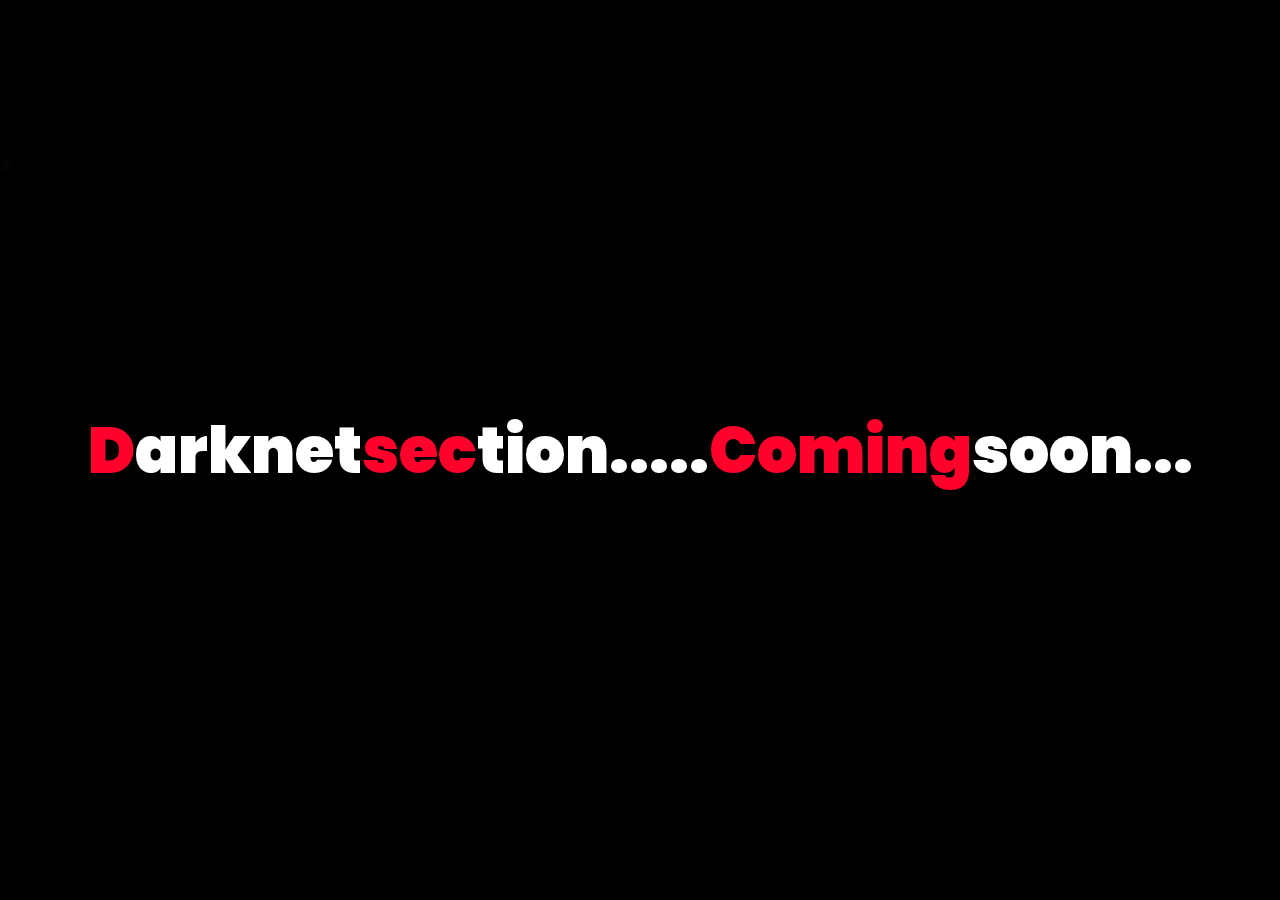
<file: sections/darknet/darknet.html>
<!DOCTYPE html>
<html lang="en">
<head>
    <meta charset="UTF-8">
    <title>Darknet section</title>
    <link rel="stylesheet" href="dark.css">
</head>   
<body>
    <video src="Inkedparticles (1).mp4" muted='' autoplay=''></video>
    <h2><span>D</span>arknet<span>sec</span>tion.....<span>Coming</span>soon...</h2>
    <br/>
        
</body>
</html>
</file>
<file: style.css>
#titulo{
    color:goldenrod;
    font-style: italic;
    font-size: 100px;
  
  }
#about{
font-style:oblique;
color:rgb(2, 2, 2);
}
/*Fondo*/
body {
    font-family: "Oswald", sans-serif;
    /* Pattern from https://www.heropatterns.com/ */
    background-color: #f8f6fb;
    background-image: url("data:image/svg+xml,%3Csvg xmlns='http://www.w3.org/2000/svg' width='600' height='600' viewBox='0 0 600 600'%3E%3Cpath fill='%230b0b0b' fill-opacity='0.4' d='M600 325.1v-1.17c-6.5 3.83-13.06 7.64-14.68 8.64-10.6 6.56-18.57 12.56-24.68 19.09-5.58 5.95-12.44 10.06-22.42 14.15-1.45.6-2.96 1.2-4.83 1.9l-4.75 1.82c-9.78 3.75-14.8 6.27-18.98 10.1-4.23 3.88-9.65 6.6-16.77 8.84-1.95.6-3.99 1.17-6.47 1.8l-6.14 1.53c-5.29 1.35-8.3 2.37-10.54 3.78-3.08 1.92-6.63 3.26-12.74 5.03a384.1 384.1 0 0 1-4.82 1.36c-2.04.58-3.6 1.04-5.17 1.52a110.03 110.03 0 0 0-11.2 4.05c-2.7 1.15-5.5 3.93-8.78 8.4a157.68 157.68 0 0 0-6.15 9.2c-5.75 9.07-7.58 11.74-10.24 14.51a50.97 50.97 0 0 1-4.6 4.22c-2.33 1.9-10.39 7.54-11.81 8.74a14.68 14.68 0 0 0-3.67 4.15c-1.24 2.3-1.9 4.57-2.78 8.87-2.17 10.61-3.52 14.81-8.2 22.1-4.07 6.33-6.8 9.88-9.83 12.99-.47.48-.95.96-1.5 1.48l-3.75 3.56c-1.67 1.6-3.18 3.12-4.86 4.9a42.44 42.44 0 0 0-9.89 16.94c-2.5 8.13-2.72 15.47-1.76 27.22.47 5.82.51 6.36.51 8.18 0 10.51.12 17.53.63 25.78.24 4.05.56 7.8.97 11.22h.9c-1.13-9.58-1.5-21.83-1.5-37 0-1.86-.04-2.4-.52-8.26-.94-11.63-.72-18.87 1.73-26.85a41.44 41.44 0 0 1 9.65-16.55c1.67-1.76 3.18-3.27 4.83-4.85.63-.6 3.13-2.96 3.75-3.57a71.6 71.6 0 0 0 1.52-1.5c3.09-3.16 5.86-6.76 9.96-13.15 4.77-7.42 6.15-11.71 8.34-22.44.86-4.21 1.5-6.4 2.68-8.6.68-1.25 1.79-2.48 3.43-3.86 1.38-1.15 9.43-6.8 11.8-8.72 1.71-1.4 3.26-2.81 4.7-4.3 2.72-2.85 4.56-5.54 10.36-14.67a156.9 156.9 0 0 1 6.1-9.15c3.2-4.33 5.9-7.01 8.37-8.07 3.5-1.5 7.06-2.77 11.1-4.02a233.84 233.84 0 0 1 7.6-2.2l2.38-.67c6.19-1.79 9.81-3.16 12.98-5.15 2.14-1.33 5.08-2.33 10.27-3.65l6.14-1.53c2.5-.63 4.55-1.2 6.52-1.82 7.24-2.27 12.79-5.06 17.15-9.05 4.05-3.72 9-6.2 18.66-9.9l4.75-1.82c1.87-.72 3.39-1.31 4.85-1.91 10.1-4.15 17.07-8.32 22.76-14.4 6.05-6.45 13.95-12.4 24.49-18.92 1.56-.96 7.82-4.6 14.15-8.33v-64.58c-4 8.15-8.52 14.85-12.7 17.9-2.51 1.82-5.38 4.02-9.04 6.92a1063.87 1063.87 0 0 0-6.23 4.98l-1.27 1.02a2309.25 2309.25 0 0 1-4.87 3.9c-7.55 6-12.9 10.05-17.61 13.19-3.1 2.06-3.86 2.78-8.06 7.13-5.84 6.07-11.72 8.62-29.15 10.95-11.3 1.5-20.04 4.91-30.75 11.07-1.65.94-7.27 4.27-6.97 4.1-2.7 1.58-4.69 2.69-6.64 3.66-5.63 2.8-10.47 4.17-15.71 4.17-17.13 0-41.44 11.51-51.63 22.83-12.05 13.4-31.42 27.7-45.25 31.16-7.4 1.85-11.85 7.05-14.04 14.69-1.26 4.4-1.58 8.28-1.58 13.82 0 .82.01.98.24 3.63.45 5.18.35 8.72-.77 13.26-1.53 6.2-4.89 12.6-10.59 19.43-13.87 16.65-22.88 46.58-22.88 71.68 0 2.39.02 4.26.06 8.75.12 10.8.1 15.8-.22 21.95-.56 11.18-2.09 20.73-5 29.3h-1.05c2.94-8.56 4.49-18.12 5.05-29.35.31-6.13.34-11.1.22-21.9-.04-4.48-.06-6.36-.06-8.75 0-25.32 9.07-55.47 23.12-72.32 5.6-6.72 8.88-12.99 10.38-19.03 1.09-4.4 1.18-7.85.74-12.93-.23-2.7-.24-2.86-.24-3.72 0-5.62.32-9.57 1.62-14.1 2.28-7.95 6.97-13.44 14.76-15.39 13.6-3.4 32.82-17.59 44.75-30.84C409 360.14 433.58 348.5 451 348.5c5.07 0 9.77-1.33 15.26-4.07 1.93-.96 3.9-2.05 6.58-3.62-.3.18 5.33-3.16 6.98-4.11 10.82-6.21 19.66-9.67 31.11-11.2 17.23-2.3 22.9-4.75 28.57-10.64 4.25-4.41 5.04-5.16 8.22-7.28 4.68-3.11 10.01-7.14 17.55-13.14a1113.33 1113.33 0 0 0 4.86-3.89l1.28-1.02a4668.54 4668.54 0 0 1 6.23-4.98c3.67-2.9 6.55-5.12 9.07-6.95 4.37-3.19 9.16-10.56 13.29-19.4v66.9zm0-116.23c-.62.01-1.27.06-1.95.13-6.13.63-13.83 3.45-21.83 7.45-3.64 1.82-8.46 2.67-14.17 2.71-4.7.04-9.72-.47-14.73-1.33-1.7-.3-3.26-.61-4.67-.93a31.55 31.55 0 0 0-3.55-.57 273.4 273.4 0 0 0-16.66-.88c-10.42-.16-17.2.74-17.97 2.73-.38.97.6 2.55 3.03 4.87 1.01.97 2.22 2.03 4.04 3.55a1746.07 1746.07 0 0 0 4.79 4.02c1.39 1.2 3.1 1.92 5.5 2.5.7.16.86.2 2.64.54 3.53.7 5.03 1.25 6.15 2.63 1.41 1.76 1.4 4.54-.15 8.88-2.44 6.83-5.72 10.05-10.19 10.33-3.63.23-7.6-1.29-14.52-5.06-4.53-2.47-6.82-7.3-8.32-15.26-.17-.87-.32-1.78-.5-2.86l-.43-2.76c-1.05-6.58-1.9-9.2-3.73-10.11-.81-.4-1.59-.74-2.36-1-2.27-.77-4.6-1.02-8.1-.92-2.29.07-14.7 1-13.77.93-20.55 1.37-28.8 5.05-37.09 14.99a133.07 133.07 0 0 0-4.25 5.44l-2.3 3.09-2.51 3.32c-4.1 5.36-7.06 8.48-10.39 11.12-.65.52-1.33 1.04-2.13 1.62l-4.11 2.94a106.8 106.8 0 0 0-5.16 3.99c-4.55 3.74-9.74 8.6-16.25 15.38-8.25 8.58-11.78 13.54-11.7 15.95.07 1.65 1.64 2.11 6.79 2.38 1.61.09 2.15.12 2.98.2 2.95.24 5.09.73 6.81 1.68 7.48 4.15 11.63 7.26 13.95 11.58 3.3 6.15.8 12.88-8.89 20.26-8.28 6.3-11.1 10.37-11.31 14.96-.06 1.17 0 1.93.26 4.43.69 6.47.25 10.65-2.8 17.42a44.23 44.23 0 0 1-4.16 7.53c-2.82 3.97-5.47 5.74-10.6 7.69-.43.16-3.34 1.23-4.27 1.59-1.8.68-3.38 1.36-5.01 2.14-4.18 2-8.4 4.6-13.1 8.24-8.44 6.51-13.23 14.56-15.98 25.06-1.1 4.2-1.55 6.81-2.8 15.21-1.26 8.6-2.17 12.64-4.08 16.55-2.1 4.28-11.93 26.59-12.97 28.88a382.7 382.7 0 0 1-6.37 13.41c-4.07 8.11-7.61 14.07-10.73 17.81-5.38 6.46-8.98 14.37-13.77 28.42a810.14 810.14 0 0 0-1.89 5.6c-1.8 5.35-2.96 8.6-4.26 11.85-6.13 15.32-25.43 26.31-46.46 26.31-11.2 0-20.58-2.74-31.02-8.55-5.6-3.13-4.55-2.42-22.26-14.54-14.33-9.8-17.7-10.73-20.47-6.9-.37.5-1.81 2.74-1.83 2.77a52.24 52.24 0 0 1-4.94 5.9c-.73.79-5.52 5.87-6.97 7.45-2.38 2.6-4.3 4.81-5.98 6.93a45.6 45.6 0 0 0-5.08 7.66c-1.29 2.57-1.9 5.25-2.66 10.6a997.6 997.6 0 0 1-.46 3.18h-1l.47-3.32c.77-5.45 1.4-8.2 2.75-10.9a46.54 46.54 0 0 1 5.2-7.84c1.7-2.14 3.63-4.38 6.03-6.98 1.45-1.59 6.24-6.68 6.96-7.46a51.58 51.58 0 0 0 4.84-5.78s1.47-2.26 1.86-2.8c3.25-4.5 7.08-3.44 21.84 6.67 17.67 12.08 16.62 11.38 22.19 14.48 10.3 5.73 19.5 8.43 30.53 8.43 20.65 0 39.57-10.77 45.54-25.69a219.7 219.7 0 0 0 4.24-11.8 6752.32 6752.32 0 0 0 1.88-5.6c4.83-14.16 8.47-22.14 13.96-28.73 3.05-3.66 6.56-9.57 10.6-17.61 1.97-3.93 4.04-8.31 6.35-13.38 1.03-2.28 10.88-24.61 12.98-28.91 1.85-3.79 2.75-7.76 4-16.25 1.24-8.44 1.7-11.07 2.81-15.32 2.8-10.7 7.71-18.94 16.33-25.6a73.18 73.18 0 0 1 13.29-8.35c1.66-.8 3.27-1.48 5.08-2.18.94-.36 3.86-1.43 4.28-1.59 4.95-1.88 7.44-3.55 10.14-7.33 1.35-1.9 2.68-4.3 4.06-7.37 2.97-6.58 3.39-10.59 2.72-16.9a27.13 27.13 0 0 1-.27-4.58c.22-4.94 3.21-9.24 11.7-15.7 9.33-7.11 11.66-13.34 8.62-19-2.2-4.09-6.25-7.12-13.55-11.17-1.57-.88-3.6-1.33-6.42-1.57-.8-.07-1.34-.1-2.95-.19-5.77-.3-7.63-.85-7.72-3.34-.1-2.81 3.5-7.87 11.97-16.69 6.53-6.8 11.75-11.69 16.33-15.45 1.79-1.47 3.42-2.72 5.2-4.03l4.12-2.94c.79-.58 1.46-1.08 2.1-1.59 3.26-2.6 6.16-5.65 10.21-10.94a383.2 383.2 0 0 0 2.5-3.32l2.31-3.09c1.8-2.39 3.04-4 4.29-5.48 8.47-10.17 16.98-13.96 37.27-15.3-.44.02 12-.9 14.32-.98 3.62-.1 6.05.16 8.46.98.8.27 1.62.62 2.47 1.04 2.27 1.14 3.17 3.87 4.27 10.85l.44 2.76c.17 1.07.33 1.97.5 2.83 1.44 7.69 3.62 12.29 7.8 14.57 6.76 3.68 10.6 5.15 13.99 4.94 4-.25 6.99-3.17 9.3-9.67 1.45-4.04 1.46-6.49.32-7.92-.9-1.12-2.28-1.62-5.57-2.27a55.8 55.8 0 0 1-2.67-.55c-2.54-.6-4.39-1.4-5.93-2.71a252.63 252.63 0 0 0-4.78-4.01 84.35 84.35 0 0 1-4.08-3.6c-2.73-2.6-3.86-4.43-3.28-5.95 1.02-2.64 7.82-3.54 18.93-3.37a230.56 230.56 0 0 1 16.73.88c2.76.39 3.2.49 3.68.6 1.4.3 2.95.62 4.62.91a82.9 82.9 0 0 0 14.56 1.32c5.56-.04 10.24-.86 13.73-2.6 8.1-4.05 15.89-6.9 22.17-7.56.7-.07 1.4-.11 2.05-.13v1zm0-100.94v1.5c-8.62 16.05-17.27 29.55-23.65 35.92-3.19 3.2-7.62 4.9-13.54 5.56-4.45.48-8.28.4-19.18-.2-9.91-.55-15.32-.44-20.52.78a84.05 84.05 0 0 1-15 2.11l-2.25.14c-12.49.75-19.37 1.78-32.72 5.74-4.5 1.33-9.27 2.49-14.3 3.48a246.27 246.27 0 0 1-32.6 3.97c-7.56.45-13.21.57-20.24.57-5.4 0-11.9 1.61-18 5.18-8.3 4.87-15.06 12.87-19.53 24.5a68.57 68.57 0 0 1-4.56 9.8c-3.6 6.2-6.92 8.99-13.38 12.18l-4.03 1.96a64.48 64.48 0 0 0-15.16 10.25c-8.2 7.33-13.72 16.63-22.54 35.6l-2.08 4.49c-7.3 15.7-11.5 23.3-17.35 29.87-7.7 8.66-20.25 14.42-40.31 20.08-4.37 1.23-19.04 5.08-19.24 5.13-6.92 1.87-11.68 3.34-15.63 4.92-10.55 4.22-18.71 10.52-36.38 26.52l-1.7 1.54c-8.58 7.76-13.41 11.9-18.81 15.88-3.95 2.9-8 5.67-12.97 8.91-2.06 1.34-10.3 6.6-12.33 7.94-11.52 7.5-18.53 13.04-24.62 20.08a62.01 62.01 0 0 0-6.44 8.85c-4.13 6.91-6.27 13.15-9.2 25.11l-1.54 6.26c-.6 2.45-1.15 4.54-1.72 6.58-2.97 10.7-6.9 17.36-14.78 26.91L69.6 491a148.51 148.51 0 0 0-4.19 5.3 23.9 23.9 0 0 0-3.44 6.28c-1.16 3.23-1.52 5.9-1.87 11.94-.58 10.05-1.42 15.04-4.63 22.67-1.57 3.72-5.66 14.02-6.41 15.8a73.46 73.46 0 0 1-3.57 7.4c-2.88 5.14-6.71 10.12-13.12 16.95-5.96 6.36-8.87 10.9-10.61 16a56.88 56.88 0 0 0-1.38 4.82l-.46 1.84h-1.03l.52-2.08c.52-2.09.92-3.49 1.4-4.9 1.8-5.25 4.78-9.9 10.84-16.36 6.35-6.78 10.13-11.7 12.97-16.77a72.5 72.5 0 0 0 3.52-7.29c.75-1.76 4.84-12.06 6.4-15.8 3.17-7.5 3.99-12.4 4.56-22.33.35-6.14.72-8.88 1.93-12.23a24.9 24.9 0 0 1 3.58-6.54c1.27-1.7 2.6-3.37 4.22-5.34l4.11-4.95c7.8-9.46 11.66-16 14.59-26.54.56-2.04 1.1-4.12 1.71-6.56l1.53-6.26c2.96-12.04 5.13-18.36 9.32-25.39 1.84-3.08 4-6.05 6.54-8.99 6.17-7.12 13.24-12.7 24.83-20.26 2.05-1.33 10.28-6.6 12.33-7.94 4.96-3.22 9-5.98 12.92-8.87 5.37-3.95 10.19-8.08 18.74-15.82l1.7-1.54c17.76-16.09 25.98-22.43 36.67-26.7 4-1.6 8.8-3.09 15.75-4.96.21-.06 14.87-3.9 19.22-5.13 19.9-5.61 32.32-11.31 39.85-19.78 5.76-6.48 9.93-14.02 17.18-29.64l2.09-4.5c8.87-19.07 14.44-28.46 22.77-35.9a65.48 65.48 0 0 1 15.38-10.4l4.04-1.97c6.3-3.1 9.47-5.77 12.96-11.77a67.6 67.6 0 0 0 4.48-9.67c4.56-11.84 11.47-20.02 19.97-25 6.25-3.66 12.93-5.32 18.5-5.32 7.01 0 12.65-.12 20.17-.57a245.3 245.3 0 0 0 32.47-3.96c5-.98 9.75-2.13 14.22-3.45 13.43-3.98 20.38-5.02 32.94-5.78l2.24-.14c5.76-.37 9.8-.9 14.85-2.09 5.31-1.25 10.79-1.35 22.6-.7 9.04.5 12.84.58 17.21.1 5.71-.62 9.94-2.26 12.95-5.26 6.44-6.45 15.3-20.37 24.35-36.72zm0 450.21c-1.28-4.6-2.2-10.55-3.33-20.25l-.24-2.04-.23-2.03c-1.82-15.7-3.07-21.98-5.55-24.47-2.46-2.46-3.04-5.03-2.52-8.64.1-.6.18-1.1.39-2.15.69-3.54.77-5.04.08-6.84-.91-2.38-3.31-4.41-7.79-6.26-5.08-2.09-6.52-4.84-4.89-8.44.66-1.45 1.79-3.02 3.52-5.01 1.04-1.2 5.48-5.96 5.08-5.53 6.15-6.7 8.98-11.34 8.98-16.48a15.2 15.2 0 0 1 6.5-12.89v1.26a14.17 14.17 0 0 0-5.5 11.63c0 5.47-2.93 10.29-9.24 17.16.38-.42-4.04 4.33-5.07 5.5-1.67 1.93-2.75 3.43-3.36 4.77-1.37 3.04-.23 5.22 4.36 7.1 4.71 1.95 7.32 4.16 8.34 6.83.78 2.04.7 3.67-.03 7.4-.2 1.03-.3 1.51-.38 2.09-.48 3.33.03 5.59 2.23 7.8 2.74 2.74 3.98 8.96 5.84 25.06l.24 2.03.23 2.04c.82 7.01 1.53 12.06 2.34 16.03v4.33zm0-62.16c-1.4-3.13-4.43-9.9-4.95-11.17-1.02-2.53-1.25-3.8-.91-5.18.2-.84 2.05-4.68 2.32-5.33a70.79 70.79 0 0 0 3.54-11.2v3.99a62.82 62.82 0 0 1-2.62 7.6c-.31.75-2.09 4.46-2.27 5.18-.28 1.12-.08 2.22.87 4.57.41 1.02 2.5 5.7 4.02 9.09v2.;45zm0-85.09c-1.65 1.66-3.66 2.9-6.4 4.13-.25.1-13.97 5.47-20.4 8.43-9.35 4.32-16.7 5.9-23.03 5.25-5.08-.53-9.02-2.25-14.77-5.92l-3.2-2.07a77.4 77.4 0 0 0-5.44-3.27c-4.05-2.18-3.25-5.8 1.47-10.47 3.71-3.68 9.6-7.93 18.73-13.8l4.46-2.82c17.95-11.33 18.22-11.5 22.27-14.74 11.25-9 19.69-14.02 26.31-15.1v1.02c-6.37 1.1-14.62 6-25.69 14.86-4.1 3.28-4.34 3.44-22.36 14.8a652.4 652.4 0 0 0-4.45 2.83c-9.07 5.83-14.92 10.05-18.57 13.66-4.31 4.28-4.95 7.13-1.7 8.88 1.7.91 3.29 1.88 5.5 3.3l3.2 2.08c5.64 3.59 9.45 5.25 14.34 5.76 6.13.64 13.32-.9 22.52-5.15 6.46-2.98 20.18-8.35 20.4-8.44 3.04-1.37 5.1-2.71 6.81-4.69v1.47zm0-41.37v1c-6.56.26-12.11 3.13-19.71 9.08l-4.63 3.68a51.87 51.87 0 0 1-4.4 3.14c-.82.52-5.51 3.33-6.22 3.76-3.31 2-6.15 3.8-8.87 5.6a112.61 112.61 0 0 0-8.16 5.92c-4.61 3.72-7.4 6.9-7.97 9.35-.63 2.67 1.48 4.53 7.05 5.46 10.7 1.78 20.92-.05 30.45-4.65a61.96 61.96 0 0 0 17.1-12.2 41.8 41.8 0 0 0 5.36-7.42v1.92a38.94 38.94 0 0 1-4.64 6.19 62.95 62.95 0 0 1-17.39 12.41c-9.7 4.68-20.13 6.55-31.05 4.73-6.06-1-8.65-3.29-7.85-6.67.64-2.74 3.53-6.05 8.31-9.9 2.35-1.9 5.1-3.88 8.24-5.97 2.73-1.82 5.58-3.61 8.9-5.62.72-.44 5.4-3.24 6.22-3.75 1.26-.8 2.6-1.76 4.3-3.09.8-.62 3.9-3.1 4.63-3.67 7.77-6.1 13.49-9.04 20.33-9.3zm0-154.6v1c-1.75-.24-4.3.23-7.82 1.55-10.01 3.75-13.8 5.07-19.15 6.76-1.78.56-2.63.83-3.87 1.24-1.48.5-3.16.76-6.74 1.16a1550.34 1550.34 0 0 0-2.64.3c-7.8.94-11.28 2.47-11.28 6.07 0 4.45 2.89 13.18 7.96 25.81a57.34 57.34 0 0 1 2.33 7.6 258.32 258.32 0 0 1 .84 3.46c1.86 7.62 3.17 10.71 5.56 11.67 2.21.88 4.7.6 7.47-.72 3.48-1.69 7.22-4.94 11.2-9.47 1.52-1.7 2.97-3.49 4.59-5.57l3.16-4.1c2.59-3.23 6.07-12.21 8.39-20.23v3.45c-2.29 7.2-5.27 14.5-7.61 17.41-.44.55-2.67 3.46-3.15 4.09-1.63 2.1-3.1 3.9-4.62 5.62-4.08 4.61-7.9 7.94-11.53 9.7-2.99 1.44-5.77 1.75-8.28.74-2.84-1.13-4.2-4.34-6.15-12.35a2097.48 2097.48 0 0 1-.84-3.46c-.8-3.2-1.47-5.45-2.28-7.46-5.14-12.8-8.04-21.55-8.04-26.19 0-4.37 3.84-6.06 12.16-7.07a160.9 160.9 0 0 1 2.65-.3c3.5-.39 5.15-.64 6.53-1.1 1.26-.42 2.1-.7 3.88-1.26 5.34-1.68 9.11-3 19.1-6.74 3.53-1.32 6.22-1.84 8.18-1.61zM0 292c10.13-11.31 18.13-23.2 23.07-35.39 3.3-8.14 6.09-16.12 10.81-30.55l1.59-4.84c6.53-19.94 10.11-29.82 14.77-39.56 6.07-12.72 12.55-21.18 20.27-25.54 6.66-3.76 10.2-7.86 12.22-13.15a46.6 46.6 0 0 0 1.86-6.58c1.23-5.2 2.05-7.59 3.93-10.36 2.45-3.62 6.27-6.53 12.1-8.96 15.78-6.58 16.73-7.04 18.05-9.01.65-.98.83-2.15.74-4.51-.03-.73-.23-3.82-.24-4A93.8 93.8 0 0 1 119 94c0-10.04.18-11.37 2.37-13.15.52-.42 1.13-.8 2.07-1.3.27-.14 2.18-1.12 2.84-1.48a68.4 68.4 0 0 0 9.12-5.87c2.06-1.54 2.64-2.14 8.01-7.93 3.78-4.09 6.21-6.36 8.96-8.12 3.64-2.33 7.2-3.12 10.9-2.11 4.4 1.2 10.81 2 18.78 2.46 6.9.4 12.9.5 21.95.5 4.87 0 8.97.47 15.4 1.57 7.77 1.33 9.3 1.54 12.38 1.54 4.05 0 7.43-.88 10.68-2.95 5.06-3.22 8.11-4.67 11.2-5.2 3.62-.64 4.77-.46 16.55 2.06 17.26 3.7 30.85 1.36 41.06-9.7 5.1-5.53 5.48-8.9 3.48-14.8-.83-2.42-1.03-3.1-1.17-4.3-.29-2.52.5-4.71 2.71-6.93 2.65-2.65 4.72-9.17 6.22-18.29h2.03c-1.56 9.71-3.77 16.65-6.83 19.7-1.79 1.8-2.36 3.39-2.14 5.28.11 1 .3 1.63 1.07 3.9 2.22 6.53 1.76 10.66-3.9 16.8-10.77 11.66-25.07 14.13-42.95 10.3-11.42-2.45-12.55-2.62-15.78-2.06-2.77.48-5.62 1.84-10.47 4.92a20.93 20.93 0 0 1-11.76 3.27c-3.25 0-4.81-.22-12.73-1.57C212.74 59.46 208.73 59 204 59c-9.1 0-15.11-.1-22.07-.5-8.09-.47-14.62-1.29-19.2-2.54-5.62-1.53-10.17 1.38-17.85 9.66-5.5 5.94-6.08 6.53-8.28 8.18a70.38 70.38 0 0 1-9.38 6.03c-.68.37-2.58 1.35-2.84 1.49-.84.44-1.35.76-1.75 1.08C121.16 83.6 121 84.8 121 94c0 1.85.06 3.54.17 5.44 0 .17.2 3.28.24 4.03.1 2.75-.13 4.29-1.08 5.71-1.67 2.5-2.27 2.8-18.95 9.74-5.48 2.29-8.99 4.96-11.2 8.24-1.71 2.51-2.47 4.73-3.64 9.7-.83 3.5-1.21 4.92-1.94 6.83-2.18 5.73-6.05 10.19-13.1 14.18-7.3 4.12-13.55 12.28-19.46 24.66-4.6 9.64-8.17 19.46-14.67 39.32l-1.58 4.84c-4.75 14.47-7.54 22.48-10.86 30.69-5.28 13.01-13.95 25.65-24.93 37.6v-2.97zm0 78v-.5l1-.01c6.32 0 7.47 5.2 4.6 13.36a60.36 60.36 0 0 1-5.6 11.3v-1.92a57.76 57.76 0 0 0 4.65-9.72c2.69-7.6 1.71-12.02-3.65-12.02-.34 0-.67 0-1 .02v-46.59a340.96 340.96 0 0 0 13.71-8.34c13.66-9.46 29.79-37.6 29.79-53.59 0-18.1 21.57-72.64 32.23-79.42 12.71-8.09 32.24-27.96 35.8-37.75 1.93-5.3 5.5-7.27 14.42-9.37 6.15-1.44 8.64-2.42 10.67-4.79 1.5-1.74 2.72-4.79 4.33-10.3.23-.78 1.9-6.68 2.43-8.46 3.62-12.08 7.3-18.49 13.47-20.39 2.5-.76 3.03-.98 9.74-3.7 7.49-3.03 11.97-4.43 17.12-4.92 6.75-.65 13.13.75 19.55 4.67 5.43 3.32 12.19 4.72 20.17 4.56 6.03-.12 12.2-1.07 19.83-2.8 1.82-.4 7.38-1.74 8.26-1.94 2.69-.6 4.34-.89 5.48-.89 4.97 0 8.93-.05 14.2-.27 7.9-.32 15.56-.92 22.75-1.88 8.5-1.14 15.9-2.73 21.88-4.82 18.9-6.62 32.64-18.3 33.67-27.59.29-2.56.4-2.96 2.79-11.11 2.33-7.95 3.21-12.93 2.72-18.23-.2-2.24-.69-4.38-1.48-6.42-1.5-3.92-2.63-9.4-3.43-16.18h.9c.77 6.47 1.89 11.72 3.47 15.82a24.93 24.93 0 0 1 1.54 6.69c.5 5.46-.4 10.54-2.77 18.6-2.36 8.06-2.47 8.47-2.74 10.95-1.09 9.75-15.1 21.68-34.33 28.41-6.06 2.12-13.52 3.72-22.09 4.87-7.22.96-14.92 1.57-22.83 1.89-5.3.21-9.27.27-14.25.27-1.04 0-2.64.27-5.26.87-.87.2-6.43 1.53-8.26 1.94-7.68 1.73-13.92 2.7-20.03 2.82-8.15.17-15.1-1.27-20.71-4.7-6.23-3.81-12.4-5.16-18.93-4.54-5.04.48-9.44 1.86-16.84 4.86-6.75 2.74-7.29 2.95-9.82 3.73-5.73 1.76-9.28 7.96-12.81 19.72-.53 1.77-2.2 7.66-2.43 8.46-1.66 5.65-2.91 8.78-4.53 10.67-2.22 2.58-4.84 3.62-12.01 5.3-7.8 1.83-11.13 3.66-12.9 8.54-3.65 10.04-23.32 30.06-36.2 38.25C65.94 190 44.5 244.2 44.5 262c0 16.34-16.3 44.78-30.22 54.41-2.14 1.48-8.24 5.12-14.28 8.68v-1.16 46.09zm0-173.7v-1.11c7.42-3.82 14.55-10.23 21.84-18.98 3.8-4.56 14.21-18.78 15.79-20.55 1.8-2.04 4.06-3.96 7.42-6.45 1.08-.8 4.92-3.57 5.49-3.99 9.36-6.85 14-11.96 15.98-19.36.8-2.98 1.54-6.78 2.46-12.3.23-1.44 2-12.46 2.56-15.79 2.87-16.77 5.73-26.79 10.07-32.1C92.46 52.43 101.5 38.13 101.5 33c0-2.54.34-3.35 6.05-15.71.68-1.49 1.25-2.74 1.77-3.93 2.5-5.75 3.9-10.04 4.14-13.36h1c-.23 3.48-1.66 7.87-4.23 13.76-.52 1.2-1.09 2.45-1.78 3.95-5.54 12.01-5.95 12.99-5.95 15.29 0 5.47-9.09 19.84-20.11 33.31-4.2 5.12-7.03 15.06-9.86 31.64-.57 3.33-2.33 14.33-2.57 15.78-.92 5.56-1.67 9.38-2.48 12.4-2.05 7.68-6.82 12.93-16.35 19.91l-5.49 3.98c-3.3 2.45-5.51 4.34-7.27 6.31-1.53 1.73-11.94 15.93-15.76 20.53-7.52 9.02-14.88 15.6-22.61 19.46zm0 361.83v-4.33c.48 2.36 1 4.35 1.6 6.15 2 6.03 4.6 8.26 8.19 6.59C28.76 557.69 43.5 542.4 43.5 527c0-16.2 6.37-31.99 17.1-46.3 1.88-2.5 3.66-4.4 5.53-6 .73-.62 1.45-1.18 2.3-1.8l2-1.43c3.68-2.68 5.32-5.28 7.08-12.59.75-3.07 1.38-5.02 4.2-13.26l.63-1.88c3.24-9.58 4.56-14.97 4.17-18.65-.48-4.43-3.8-5.23-11.3-1.64a81.12 81.12 0 0 1-9.15 3.7c-13.89 4.67-26.96 5.8-42.66 5.42l-1.95-.05-1.45-.02a39.8 39.8 0 0 0-15.05 2.96A21.81 21.81 0 0 0 0 438.37v-1.26a23.55 23.55 0 0 1 4.55-2.57 40.77 40.77 0 0 1 16.92-3.02l1.95.05c15.6.38 28.57-.75 42.32-5.37a80.12 80.12 0 0 0 9.04-3.65c8.04-3.84 12.16-2.85 12.72 2.43.42 3.89-.92 9.34-4.21 19.08l-.64 1.88c-2.8 8.2-3.43 10.15-4.16 13.18-1.82 7.52-3.59 10.34-7.47 13.16l-2 1.43c-.84.6-1.54 1.15-2.25 1.75a35.45 35.45 0 0 0-5.37 5.84c-10.61 14.15-16.9 29.74-16.9 45.7 0 15.88-15 31.45-34.29 40.45-4.3 2.01-7.39-.66-9.56-7.18-.23-.68-.44-1.39-.65-2.13zm0-62.16v-2.45l1.46 3.27c2.1 4.8 3.46 10.33 4.26 16.77.66 5.3.84 9.3 1.04 18.5.2 9.32.5 12.75 1.63 15.05 1.28 2.6 3.67 2.35 8.29-1.5 17.14-14.3 21.82-22.9 21.82-38.62 0-7.17 1.1-12.39 3.7-17.68 2.27-4.67 3.65-6.62 13.4-19.62a69.8 69.8 0 0 1 7.6-8.79 44.76 44.76 0 0 1 3.54-3.06c.38-.3.64-.52.89-.74a10.47 10.47 0 0 0 2.63-3.32 35.78 35.78 0 0 0 2.26-5.94l.37-1.2.36-1.15c.29-.91.48-1.55.66-2.16.45-1.53.74-2.68.91-3.66.38-2.2.12-3.49-.85-4.15-2.35-1.61-9.28-.24-23.8 4.94-9.54 3.4-16.12 4.17-27.85 4.26-7.71.06-10.43.4-13.25 2.12-3.48 2.12-5.84 6.4-7.58 14.26-.5 2.2-.99 4.19-1.49 5.98v-3.98l.51-2.22c1.8-8.1 4.28-12.6 8.04-14.9 3.04-1.85 5.86-2.2 13.77-2.26 11.61-.09 18.1-.84 27.51-4.2 14.93-5.32 21.95-6.71 24.7-4.83 1.38.94 1.71 2.6 1.28 5.15a33.69 33.69 0 0 1-.94 3.78l-.66 2.17-.36 1.15-.37 1.2a36.64 36.64 0 0 1-2.33 6.1c-.8 1.53-1.61 2.52-2.86 3.61l-.92.77-1.02.83c-.9.74-1.65 1.4-2.47 2.18a68.84 68.84 0 0 0-7.48 8.66c-9.7 12.93-11.07 14.87-13.31 19.46-2.52 5.15-3.59 10.22-3.59 17.24 0 16.04-4.82 24.91-22.18 39.38-5.04 4.2-8.18 4.55-9.83 1.18-1.22-2.5-1.52-5.94-1.73-15.47-.2-9.16-.38-13.15-1.03-18.4-.79-6.34-2.12-11.8-4.19-16.49L0 495.98zM379.27 0h1.04l1.5 5.26c3.28 11.56 4.89 19.33 5.26 27.8.49 11.01-1.52 21.26-6.63 31.17-7.8 15.13-20.47 26.5-36.22 34.1-12.38 5.96-26.12 9.17-36.22 9.17-6.84 0-17.24 1.38-37.27 4.62l-2.27.37c-24.5 3.99-31.65 5-37.46 5-3.49 0-4.08-.08-19.54-2.8-3.56-.64-6.32-1.1-9-1.5-20.23-2.96-31-1.2-31.96 7.86-.1.85-.18 1.72-.29 2.81l-.27 2.73c-1.1 10.9-2.02 15.73-4.31 19.96-2.9 5.34-7.77 7.95-15.63 7.95-10.2 0-12.92.6-15.5 3.17.52-.51-5.03 5.85-8.16 8.7-2.75 2.5-14.32 12.55-15.77 13.83a341.27 341.27 0 0 0-6.54 5.92c-6.97 6.49-11.81 11.76-14.6 16.15-5.92 9.3-10.48 18.04-11.69 24.08-1.66 8.3 3.67 9.54 19.02 1.21a626.23 626.23 0 0 1 44.54-21.9c3.5-1.56 14.04-6.2 15.68-6.95 5.05-2.25 8.3-3.8 10.78-5.15l1.95-1.07 2.18-1.18c1.76-.94 3.38-1.76 5-2.55 18.1-8.72 34.48-10.46 50.33-1.2 22.89 13.34 38.28 37.02 38.28 56.44 0 19.12-.73 25.13-5.18 33.2a45.32 45.32 0 0 1-4.94 7.12c-6.47 7.77-11.81 16.2-12.76 21.27-1.2 6.34 4.69 7.03 20.17-.05 13.31-6.08 22.4-14.95 28.5-26.32a80.51 80.51 0 0 0 6.1-15.13c.9-2.98 3.17-11.65 3.41-12.48a29.02 29.02 0 0 1 1.75-4.83c7.47-14.93 21.09-30.5 36.25-37.24 7.61-3.38 13-9.65 19.4-20.79.84-1.48 4.26-7.64 5.14-9.17 3.52-6.1 6.22-9.7 9.37-11.98 10.15-7.4 28.7-11.1 50.29-11.1 7.52 0 16.54-1.24 27.51-3.58a420.1 420.1 0 0 0 14.96-3.52c-1.3.33 15.54-3.98 19.42-4.89 14.15-3.33 41.07-5.01 64.11-5.01 17.36 0 27.82-9.23 38.53-38.67 6.62-18.21 6.62-26.37 2.69-34.35l-1.18-2.37A13.36 13.36 0 0 1 587.5 58c0-4.03 0-4.01 2.5-24.56.46-3.73.8-6.74 1.12-9.64.9-8.45 1.38-15.2 1.38-20.8 0-.94-.02-1.94-.04-3h1c.03 1.06.04 2.06.04 3 0 5.65-.48 12.43-1.39 20.9-.3 2.91-.66 5.93-1.11 9.66-2.5 20.45-2.5 20.47-2.5 24.44 0 1.97.45 3.57 1.45 5.68.24.51 1.16 2.35 1.17 2.36 4.06 8.24 4.06 16.68-2.65 35.13-10.84 29.8-21.63 39.33-39.47 39.33-22.96 0-49.83 1.68-63.89 4.99-3.86.9-20.69 5.2-19.4 4.88a421.05 421.05 0 0 1-14.99 3.53c-11.04 2.35-20.11 3.6-27.72 3.6-21.4 0-39.76 3.67-49.7 10.9-3 2.19-5.64 5.7-9.1 11.68-.87 1.52-4.29 7.68-5.14 9.17-6.49 11.3-12 17.71-19.86 21.2-14.9 6.63-28.38 22.03-35.75 36.77a28.17 28.17 0 0 0-1.69 4.67c-.23.8-2.5 9.49-3.4 12.5a81.48 81.48 0 0 1-6.19 15.3c-6.2 11.56-15.44 20.58-28.96 26.76-16.1 7.36-23 6.55-21.58-1.04 1-5.29 6.4-13.83 12.99-21.73a44.33 44.33 0 0 0 4.82-6.96c4.35-7.88 5.06-13.77 5.06-32.72 0-19.04-15.19-42.4-37.72-55.55-15.57-9.08-31.62-7.38-49.45 1.21a132.9 132.9 0 0 0-7.14 3.71l-1.95 1.07a158.83 158.83 0 0 1-10.85 5.19c-1.65.74-12.18 5.38-15.69 6.95a625.25 625.25 0 0 0-44.46 21.86c-15.95 8.66-22.37 7.16-20.48-2.29 1.24-6.2 5.83-15.02 11.82-24.42 2.85-4.48 7.74-9.8 14.77-16.34 1.98-1.85 4.12-3.79 6.56-5.94 1.46-1.29 13.02-11.33 15.75-13.82 3.09-2.8 8.6-9.14 8.14-8.67 2.82-2.82 5.75-3.46 16.2-3.46 7.5 0 12.04-2.43 14.75-7.42 2.2-4.07 3.11-8.84 4.2-19.59l.26-2.73.3-2.81c.56-5.42 4.47-8.5 11.23-9.6 5.44-.88 12.51-.51 21.86.86 2.7.4 5.47.86 9.04 1.49 15.33 2.7 15.96 2.8 19.36 2.8 5.73 0 12.9-1.03 37.3-5l2.27-.36c20.1-3.26 30.52-4.64 37.43-4.64 9.95 0 23.54-3.18 35.78-9.08 15.57-7.5 28.09-18.73 35.78-33.65 5.02-9.75 7-19.82 6.51-30.67-.37-8.37-1.96-16.08-5.23-27.57L379.27 0zm13.68 0h1.02c.78 3.9 1.92 8.7 3.51 14.88 3.63 14.05 3.06 27.03-.75 38.77a61 61 0 0 1-11.35 20.68 138.36 138.36 0 0 1-19.32 18.77c-11.32 9.02-23.36 15.49-35.95 18.39a258.63 258.63 0 0 1-22.57 4.07c-3.17.44-6.36.85-10.3 1.32l-9.39 1.12c-11.53 1.41-17.45 2.55-21.64 4.46-9.28 4.21-28.35 6.04-49.21 6.04-1.37 0-2.8-.12-4.3-.35-2.62-.41-5-1.03-9.14-2.29-7.34-2.21-9.63-2.75-12.63-2.56-3.9.23-6.63 2.29-8.47 6.89-1.86 4.66-2.42 7.53-3.34 14.98-1.1 8.98-2.87 12.12-9.97 14.3a40.12 40.12 0 0 0-6.8 2.66c-.63.33-1.16.64-1.76 1.02l-1.34.86c-1.9 1.14-3.86 1.49-9.25 1.49-3.2 0-8.83-.55-9.51-.39-1.22.28-.75-.14-7.14 6.24-1.5 1.5-3.49 3.18-6.32 5.37-1.52 1.18-7.16 5.43-7.94 6.03-4.96 3.78-8.33 6.6-11.06 9.38-4.88 4.98-6.85 9.15-5.56 12.7 1.34 3.67 4.07 4.42 8.9 2.82a55.72 55.72 0 0 0 7.77-3.48c1.5-.77 7.78-4.13 9.37-4.96a116.8 116.8 0 0 1 12.31-5.68 162.2 162.2 0 0 0 11.04-4.84c2.04-.97 10.74-5.16 13-6.22 4.41-2.1 8.1-3.78 11.65-5.29 17.14-7.3 29.32-9.9 37.67-6.65l5.43 2.1c2.3.88 4.17 1.62 6.02 2.38a150.9 150.9 0 0 1 13.07 6c18.34 9.63 30.35 22.13 34.79 39.87 6.96 27.85 3.6 45.53-8.08 62.4-3.97 5.75-3.52 9.2.06 8.97 4.14-.28 10.21-4.95 15.11-12.52 3.1-4.8 5.1-10.45 8.05-21.53l1.69-6.35c.66-2.47 1.24-4.52 1.83-6.5 4.93-16.56 11-27.28 21.56-34.76 7.15-5.06 23.73-15.5 25.48-16.75 6.74-4.81 10.53-9.44 14.34-18 7.74-17.44 21.09-24.34 44.47-24.34 9.36 0 17.91-1.13 29.53-3.49a624.86 624.86 0 0 0 6.2-1.28c2.4-.5 4.07-.84 5.66-1.13 4.03-.74 7.04-1.1 9.61-1.1 4.44 0 9.39-1 31.39-5.99l2.95-.66c16.34-3.67 25.64-5.35 31.66-5.35 1.54 0 2.4.01 6.4.1 7.8.15 12.27.13 17.33-.2 16.41-1.06 26.73-5.36 29.8-14.56a87.1 87.1 0 0 1 3.55-8.83c-.15.31 2.29-4.96 2.9-6.38 5.38-12.3 5.57-21.92-1.44-39.44a86.4 86.4 0 0 1-5.26-20.72c-1.61-11.98-1.38-23.14.1-40.35l.2-2.12h1l-.2 2.2c-1.48 17.15-1.7 28.24-.11 40.14a85.4 85.4 0 0 0 5.2 20.47c7.1 17.78 6.91 27.67 1.43 40.22-.62 1.43-3.06 6.72-2.91 6.4a86.17 86.17 0 0 0-3.52 8.73c-3.23 9.72-13.9 14.15-30.68 15.24-5.1.33-9.58.35-17.42.2-3.98-.09-4.84-.1-6.37-.1-5.91 0-15.18 1.67-31.44 5.32l-2.95.67c-22.16 5.02-27.05 6.01-31.61 6.01-2.5 0-5.45.36-9.43 1.09-1.58.29-3.25.62-5.64 1.11a4894.21 4894.21 0 0 0-6.2 1.29c-11.68 2.37-20.3 3.51-29.73 3.51-23.02 0-36 6.71-43.53 23.66-3.9 8.8-7.82 13.58-14.7 18.5-1.78 1.27-18.36 11.7-25.48 16.75-10.34 7.32-16.3 17.87-21.19 34.23-.58 1.96-1.15 4-1.82 6.47l-1.69 6.35c-2.98 11.18-5 16.9-8.17 21.81-5.05 7.81-11.37 12.68-15.89 12.98-4.7.31-5.3-4.23-.94-10.53 11.52-16.64 14.82-34.03 7.92-61.6-4.35-17.42-16.16-29.72-34.27-39.22-4-2.1-8.2-4-12.99-5.97-1.84-.75-3.7-1.49-6-2.38l-5.43-2.08c-8.03-3.12-20.02-.58-36.92 6.63-3.52 1.5-7.21 3.19-11.61 5.27l-13 6.22c-4.71 2.22-8.16 3.75-11.11 4.88a115.87 115.87 0 0 0-12.21 5.63c-1.58.83-7.86 4.18-9.37 4.96a56.55 56.55 0 0 1-7.9 3.54c-5.3 1.75-8.62.85-10.17-3.43-1.46-4.02.66-8.5 5.8-13.74 2.75-2.82 6.16-5.66 11.15-9.48.79-.6 6.43-4.85 7.94-6.02a66.96 66.96 0 0 0 6.23-5.28c6.74-6.74 6.1-6.16 7.61-6.51.87-.2 6.69.36 9.74.36 5.22 0 7.03-.32 8.74-1.35l1.31-.84c.62-.4 1.18-.72 1.84-1.07a41.07 41.07 0 0 1 6.96-2.72c6.64-2.04 8.22-4.84 9.28-13.47.93-7.53 1.5-10.47 3.4-15.24 1.99-4.95 5.04-7.26 9.34-7.51 3.17-.2 5.5.35 12.97 2.6a63.54 63.54 0 0 0 9.02 2.26c1.45.22 2.83.34 4.14.34 20.71 0 39.7-1.82 48.8-5.96 4.32-1.96 10.29-3.1 21.93-4.53l9.4-1.12c3.92-.48 7.11-.88 10.27-1.32 8.16-1.14 15.4-2.43 22.49-4.06 12.42-2.86 24.33-9.26 35.55-18.2a137.4 137.4 0 0 0 19.18-18.64 60.02 60.02 0 0 0 11.15-20.32c3.76-11.57 4.32-24.36.75-38.23A284.86 284.86 0 0 1 392.95 0zM506.7 0h1.26c-.5.66-.9 1.18-1.17 1.51-3.95 4.96-6.9 7.92-9.82 9.57A10.02 10.02 0 0 1 492 12.5c-2.38 0-4.24.67-6.71 2.21l-2.65 1.71c-4.38 2.8-8.01 4.08-13.64 4.08-5.6 0-9.99-1.26-16.08-4.05a202.63 202.63 0 0 1-2.3-1.06l-2.18-.98c-1.6-.7-2.92-1.17-4.17-1.48a13.42 13.42 0 0 0-3.27-.43c-2.3 0-4.3-.68-11-3.37l-1.56-.62c-5-1.97-8.1-2.82-10.52-2.66-2.93.2-4.42 2.03-4.42 6.15 0 20.76-5.21 50.42-12.15 57.35-7.58 7.59-26.55 23.7-34.06 29.06-13.16 9.4-31.17 20.2-44.11 25.06a106.87 106.87 0 0 1-13.32 4.03c-3.28.78-6.6 1.43-11.25 2.24-.53.1-8.8 1.5-11.5 1.99-4.86.87-9.3 1.74-14 2.76-20.62 4.48-25.07 5.01-38.11 5.01-2.49 0-2.9-.07-14.05-2-2.42-.42-4.31-.73-6.15-1-8.11-1.19-13.83-1.36-17.64-.2-4.54 1.4-5.93 4.65-3.7 10.52 2.02 5.28 4.84 8.61 8.84 10.74 3.26 1.74 6.75 2.6 13.82 3.71 9.42 1.48 10.94 1.75 15.5 2.92a78.2 78.2 0 0 1 18.62 7.37c8.3 4.58 14.58 11.5 19.98 20.89 2.73 4.73 9.46 19.33 10.54 21.19 3.4 5.85 6.26 6.63 10.89 2 4.95-4.94 10.35-8.37 21.13-14.06.47-.25 2.06-1.1 2.12-1.12 7.98-4.21 11.92-6.51 15.87-9.54 5.11-3.9 8.66-8.1 10.77-13.11 8.52-20.24 20.75-33.31 32.46-33.31l5.5.03c10.53.08 17.35.02 24.9-.31 13.66-.62 23.78-2.09 29.39-4.67 5.85-2.7 13.42-5.49 24.18-9.02 3.46-1.14 6.29-2.05 12.7-4.1 7.7-2.45 11.08-3.54 15.17-4.9a1059.43 1059.43 0 0 1 11.33-3.72c3.67-1.2 5.96-2 8.03-2.78a59.88 59.88 0 0 0 6.66-2.94c1.87-.98 3.76-2.1 5.86-3.5 3.48-2.33 6.15-3.13 12.04-4.13l1.15-.2c5.71-1.01 9-2.3 12.76-5.63 7.82-6.96 8.58-23.18 3.84-44.52-1.7-7.67-2.1-19.28-1.57-35.47A837.22 837.22 0 0 1 546.76 0h1l-.15 3.06c-.32 6.42-.53 11.02-.68 15.62-.51 16.1-.12 27.65 1.56 35.21 4.82 21.68 4.04 38.2-4.16 45.48-3.91 3.48-7.37 4.84-13.24 5.87l-1.16.2c-5.76.99-8.32 1.75-11.65 3.98a63.73 63.73 0 0 1-5.96 3.56 60.86 60.86 0 0 1-6.77 2.99c-2.09.79-4.39 1.58-8.07 2.79a5398.31 5398.31 0 0 1-11.32 3.71c-4.1 1.37-7.48 2.46-15.18 4.92-6.42 2.04-9.24 2.95-12.7 4.08-10.73 3.53-18.27 6.3-24.07 8.98-5.76 2.66-15.97 4.14-29.77 4.77-7.56.33-14.4.39-24.95.31l-5.49-.03c-11.19 0-23.16 12.79-31.54 32.7-2.19 5.19-5.84 9.52-11.08 13.52-4.02 3.07-7.99 5.39-16.01 9.62l-2.12 1.12c-10.7 5.65-16.04 9.04-20.9 13.9-5.14 5.14-8.75 4.15-12.45-2.22-1.12-1.92-7.85-16.5-10.54-21.2-5.33-9.24-11.48-16.02-19.6-20.5a77.2 77.2 0 0 0-18.4-7.28c-4.5-1.17-6.02-1.43-15.4-2.9-7.17-1.12-10.74-2-14.13-3.81-4.22-2.25-7.2-5.77-9.3-11.27-2.43-6.39-.78-10.26 4.34-11.83 4-1.22 9.82-1.05 18.08.17 1.84.27 3.74.58 6.17 1 11.02 1.9 11.48 1.98 13.88 1.98 12.96 0 17.35-.52 37.9-4.99 4.71-1.02 9.16-1.9 14.03-2.77 2.71-.48 10.98-1.9 11.5-1.98 4.64-.81 7.95-1.46 11.2-2.23 4.55-1.07 8.76-2.34 13.2-4 12.83-4.81 30.79-15.59 43.88-24.94 7.47-5.33 26.4-21.4 33.94-28.94C407.3 61.98 412.5 32.49 412.5 12c0-4.61 1.86-6.9 5.35-7.15 2.63-.18 5.8.7 10.96 2.73l1.56.62c6.53 2.62 8.53 3.3 10.63 3.3 1.14 0 2.3.16 3.5.46 1.32.33 2.68.82 4.34 1.53a90.97 90.97 0 0 1 3.34 1.52l1.15.54c5.98 2.73 10.23 3.95 15.67 3.95 5.41 0 8.87-1.21 13.1-3.92.2-.13 2.1-1.38 2.66-1.72 2.62-1.63 4.64-2.36 7.24-2.36 1.47 0 2.94-.43 4.47-1.3 2.78-1.56 5.67-4.45 9.54-9.31l.7-.89zM324.54 600h-2.03c.49-2.96.91-6.2 1.28-9.66.44-4.1.76-8.25.98-12.21.08-1.39.14-2.65-.35-7.29-.47-1.94-.93-4.14-1.36-6.54-2.01-11.26-2.66-22.9-1.14-33.78a60.76 60.76 0 0 1 5.18-17.95 70.78 70.78 0 0 1 12.6-18.22c3.38-3.6 5.53-5.5 11.83-10.79 4.5-3.78 6.35-5.56 7.52-7.5.64-1.07.95-2.06.95-3.06 0-1.75 0-1.74-.75-9.23-.36-3.7-.57-6.3-.68-8.96-.5-12.1 1.62-19.6 8.11-21.76 15.9-5.3 25.89-12.1 33.45-25.54C409.6 390.65 425.85 376 436 376c12.36 0 20-1.96 29.41-8.8 6.76-4.92 9.5-6.6 12.47-7.46 2.22-.64 3.8-.74 9.12-.74 1.86 0 3.53-.83 5.57-2.62 1.08-.96 5.11-5.12 5.6-5.6 6.04-5.85 11.98-8.78 20.83-8.78 2.45 0 4.54.04 7.32.12 7.51.23 8.87.17 11.27-.7 3.03-1.1 5.53-3.03 14.75-11.17 8-7.06 10.72-8.92 22.87-16.47 1.44-.9 2.59-1.63 3.69-2.37a69.45 69.45 0 0 0 9.46-7.5c4.12-3.88 8.02-7.85 11.64-11.9v2.98a201.58 201.58 0 0 1-10.27 10.38c-3.18 3-6.2 5.35-9.72 7.7-1.12.76-2.28 1.5-3.75 2.4-12.05 7.5-14.71 9.32-22.6 16.28-9.46 8.35-12.01 10.32-15.39 11.55-2.74 1-4.19 1.06-12.01.82-2.76-.08-4.83-.12-7.26-.12-8.27 0-13.75 2.7-19.43 8.22-.44.43-4.52 4.64-5.68 5.66-2.37 2.09-4.46 3.12-6.89 3.12-5.1 0-6.6.1-8.56.66-2.67.78-5.29 2.37-11.85 7.15-9.8 7.13-17.85 9.19-30.59 9.19-9.22 0-24.96 14.2-34.13 30.49-7.84 13.94-18.24 21.02-34.55 26.46-5.31 1.77-7.21 8.51-6.75 19.78.1 2.6.31 5.19.68 8.84.75 7.62.75 7.58.75 9.43 0 1.38-.42 2.73-1.24 4.09-1.33 2.2-3.26 4.07-7.94 8-6.25 5.24-8.36 7.12-11.67 10.63a68.8 68.8 0 0 0-12.25 17.71 58.8 58.8 0 0 0-5 17.36c-1.49 10.66-.85 22.09 1.13 33.15.43 2.37.88 4.53 1.33 6.44.16.66.3 1.25.6 4.06a249.3 249.3 0 0 1-1.17 16.12c-.37 3.37-.78 6.53-1.25 9.44zm-13.4 0h-1.05l.12-.28c3.07-7.16 4.29-11.83 4.29-18.72 0-3.57-.07-4.93-.76-15.65-.77-12.04-1-19.64-.55-28.3.58-11.5 2.4-22.1 5.81-32.16 1.3-3.8 2.8-7.5 4.55-11.1 3.46-7.14 6.83-12.39 10.42-16.6a59.02 59.02 0 0 1 4.35-4.56c.43-.4 3-2.8 3.67-3.45 5.72-5.6 7.51-11.52 7.51-29.18 0-18.84 2.9-23.77 15.82-28.24 1.09-.37 1.92-.67 2.77-.98a51.3 51.3 0 0 0 6.1-2.7c4.95-2.6 9.64-6.22 14.44-11.42 25.5-27.63 37.15-35.16 56.37-35.16 8.28 0 14.54-1.95 22-6.3 1.78-1.03 13.82-8.82 18.16-11.27 2.83-1.59 5.66-3.03 8.63-4.39 7.92-3.6 13.97-4.45 26.6-4.8 7.53-.2 10.7-.49 14.26-1.58 4.55-1.4 8.06-4 10.93-8.43 2.2-3.41 6.85-7.08 14.66-12.06 1.61-1.03 3.27-2.05 5.65-3.5 9.53-5.85 11.56-7.13 14.81-9.57 5.34-4 9.3-8.37 13.68-14.77a204.2 204.2 0 0 0 5.62-8.75v1.9c-1.97 3.17-3.4 5.38-4.8 7.42-4.42 6.48-8.46 10.92-13.9 15-3.29 2.46-5.32 3.75-14.89 9.61a375.06 375.06 0 0 0-5.63 3.5c-7.7 4.9-12.26 8.52-14.36 11.76-3 4.63-6.7 7.39-11.48 8.85-3.68 1.12-6.9 1.42-14.53 1.63-12.5.34-18.44 1.18-26.2 4.7a111.08 111.08 0 0 0-8.56 4.35c-4.3 2.43-16.34 10.22-18.15 11.27-7.6 4.43-14.03 6.43-22.5 6.43-18.87 0-30.3 7.4-55.63 34.84-4.88 5.28-9.67 8.97-14.7 11.62-2 1.05-4 1.92-6.23 2.75-.86.32-1.7.62-5.37 1.87-5.08 1.76-7.44 3.25-9.28 6.37-2.23 3.78-3.29 9.94-3.29 20.05 0 17.9-1.87 24.07-7.8 29.89-.69.67-3.27 3.06-3.69 3.46a58.04 58.04 0 0 0-4.28 4.49c-3.53 4.14-6.86 9.32-10.28 16.38a95.19 95.19 0 0 0-4.5 10.99c-3.38 9.97-5.18 20.48-5.76 31.9-.44 8.6-.22 16.17.55 28.17.69 10.76.76 12.12.76 15.72 0 6.35-1.02 10.87-4.35 19zm25.08 0h-1c-.04-4.73.06-9.39.28-15.02.26-6.41-.4-11.79-2.53-24.37l-.31-1.86c-2.12-12.55-2.76-19.35-1.97-26.47 1.03-9.25 4.75-16.68 12-22.67 22.04-18.2 29.81-30.18 29.81-44.61 0-2.6-.3-4.81-.98-8.17-.97-4.79-1.1-5.68-.97-7.57.2-2.56 1.27-4.7 3.56-6.72 2.67-2.35 7.05-4.6 13.72-7.01 9.72-3.5 15.52-9.18 24.3-21.57l1.78-2.5c4.48-6.33 7.1-9.63 10.43-12.78 4.31-4.07 8.98-6.77 14.54-8.17 13.3-3.32 20.37-5.47 25.34-7.64a49.5 49.5 0 0 0 5.28-2.7c1.1-.65 1.75-1.04 4.24-2.6 2.7-1.68 5.22-2.08 11.38-2.28 5.44-.18 7.9-.43 10.97-1.41a21.47 21.47 0 0 0 9.54-6.22c4.87-5.3 10.03-7.61 17.79-8.9 1.07-.18 1.88-.3 3.86-.58 6.9-.97 9.94-1.69 13.48-3.62 4.5-2.45 6.79-4.44 23.46-19.68l3.14-2.85c9.65-8.71 16.12-13.83 21.42-16.48 4.25-2.12 7.6-4.69 11.22-8.6v1.45c-3.42 3.57-6.69 6-10.78 8.05-5.18 2.59-11.61 7.67-21.2 16.32l-3.12 2.85c-16.8 15.35-19.05 17.3-23.66 19.82-3.68 2-6.8 2.75-13.82 3.73-1.97.28-2.78.4-3.84.57-7.56 1.26-12.52 3.48-17.21 8.6a22.47 22.47 0 0 1-9.97 6.5c-3.2 1-5.72 1.27-11.25 1.45-5.98.2-8.39.57-10.89 2.13a144 144 0 0 1-4.25 2.61 50.48 50.48 0 0 1-5.39 2.75c-5.04 2.2-12.15 4.37-25.5 7.7-9.74 2.44-15.26 7.65-24.4 20.56l-1.77 2.5c-8.9 12.54-14.82 18.34-24.78 21.93-6.57 2.36-10.85 4.57-13.4 6.82-2.1 1.86-3.05 3.74-3.22 6.04-.13 1.76 0 2.63.95 7.3.7 3.42 1 5.7 1 8.37 0 14.79-7.93 27-30.18 45.39-7.03 5.8-10.64 13-11.64 22-.78 7-.14 13.73 1.96 26.2l.32 1.85c2.15 12.65 2.8 18.07 2.54 24.58-.22 5.57-.32 10.2-.28 14.98zM95.9 600h-2.04c.68-3.82 1.14-8.8 1.61-15.98.2-3.11.27-4.06.39-5.6 1.3-17.54 4.04-27.14 11.5-33.2 4.65-3.77 7.22-8.92 8.67-16 .51-2.52.7-3.87 1.33-9.17.66-5.5 1.16-8.06 2.24-10.36 1.45-3.09 3.82-4.69 7.39-4.69 14.28 0 38.48 9.12 53.6 20.2 8.66 6.35 21.26 13.32 31.74 17.11 13.03 4.71 21.89 4.41 24.75-1.73 1.7-3.64 1.92-4.11 2.65-5.77 2.93-6.67 4.69-12.2 5.25-17.5.23-2.17.24-4.23.02-6.2-.32-2.75-1.42-4.55-4.08-7.35l-1.32-1.37a30.59 30.59 0 0 1-2.41-2.79 30.37 30.37 0 0 1-2.5-4.07l-1.13-2.14c-1.62-3.1-2.68-4.6-4.12-5.56-5.26-3.5-14.8-5.5-28.55-6.83a272.42 272.42 0 0 0-9.04-.71l-2.18-.17c-9.57-.73-15.12-1.56-19.06-3.2C156.57 471.07 136 450.5 136 440c0-5.34 1.74-9.53 5.47-14.13 1.98-2.44 11.12-11.71 12.79-13.54 4.52-4.97 10.16-9.54 17.68-14.66 2.8-1.9 14.78-9.6 17.49-11.49a50.54 50.54 0 0 0 6.34-5.43c1.53-1.5 6.96-7.13 7.12-7.3 7.18-7.3 12.7-11.56 19.74-14.38 3.36-1.34 8.13-2.79 17.45-5.38a9577.18 9577.18 0 0 1 11.78-3.28 602.6 602.6 0 0 0 12.67-3.7c20.4-6.24 34-12.08 40.79-18.44 8.74-8.2 11.78-13.84 15.73-26.02 2.02-6.22 3.09-9.04 5.07-12.72 9.54-17.71 28.71-39.37 43.5-45.45C383.77 238.25 389 232.34 389 226c0-2.89 2.73-8.4 6.83-13.73 4.76-6.2 10.65-11.36 16.75-14.18 12.5-5.77 33.5-10.09 47.42-10.09 5.32 0 9.83-1.5 16.42-4.89 9.2-4.71 10.1-5.11 13.58-5.11 10.42 0 32.06-2.55 45.76-5.97l3.88-.98 3.47-.89c2.6-.66 4.33-1.08 5.93-1.43 3.9-.86 6.76-1.23 9.58-1.17 2.74.06 5.47.52 8.67 1.48 4.56 1.37 13.71-.9 22.87-5.68a68.07 68.07 0 0 0 9.84-6.2v2.4c-11.09 8.14-25.76 13.66-33.29 11.4a29.72 29.72 0 0 0-8.13-1.4c-2.63-.05-5.36.3-9.11 1.12a238 238 0 0 0-9.33 2.3l-3.9.99C522.38 177.43 500.58 180 490 180c-2.99 0-3.91.4-12.67 4.89-6.85 3.51-11.61 5.11-17.33 5.11-13.65 0-34.35 4.26-46.58 9.9-5.78 2.67-11.42 7.62-16 13.58-3.85 5.02-6.42 10.2-6.42 12.52 0 7.27-5.8 13.82-20.62 19.92-14.27 5.88-33.16 27.21-42.5 44.55-1.9 3.55-2.95 6.28-4.93 12.4-4.05 12.47-7.23 18.39-16.27 26.86-7.08 6.64-20.87 12.57-41.57 18.89a604.52 604.52 0 0 1-12.7 3.71 1495.1 1495.1 0 0 1-11.8 3.28c-9.24 2.58-13.97 4.01-17.24 5.32-6.73 2.69-12.05 6.8-19.05 13.92-.15.15-5.6 5.8-7.15 7.32a52.4 52.4 0 0 1-6.6 5.65c-2.74 1.92-14.75 9.63-17.5 11.5-7.4 5.04-12.94 9.52-17.33 14.35-1.72 1.9-10.8 11.11-12.71 13.46-3.47 4.26-5.03 8.03-5.03 12.87 0 9.5 20 29.5 33.38 35.08 3.67 1.53 9.1 2.34 18.45 3.05a586.23 586.23 0 0 0 4.34.32c3.24.23 5.07.37 6.93.55 14.08 1.37 23.82 3.4 29.45 7.17 1.82 1.2 3.02 2.91 4.8 6.29l1.11 2.13a28.55 28.55 0 0 0 2.34 3.81c.62.83 1.3 1.6 2.26 2.61.23.24 1.1 1.16 1.32 1.37 2.93 3.09 4.24 5.23 4.61 8.5.24 2.12.23 4.33-.01 6.64-.59 5.55-2.4 11.25-5.41 18.1-.74 1.67-.96 2.15-2.66 5.8-3.49 7.47-13.33 7.8-27.25 2.77-10.67-3.86-23.43-10.92-32.25-17.38C164.62 515.96 140.82 507 127 507c-5 0-6.4 3.02-7.64 13.29a99.03 99.03 0 0 1-1.36 9.33c-1.53 7.5-4.3 13.04-9.37 17.16-6.87 5.58-9.5 14.78-10.77 31.8-.11 1.52-.18 2.47-.38 5.57-.46 7.01-.91 11.99-1.57 15.85zm8.05 0h-1.02c.29-1.41.58-2.94.9-4.59l1.05-5.62c2.5-13.3 4.2-19.92 6.68-24.05 1.7-2.84 3.68-5.5 8.05-11.03 8.21-10.36 10.88-14.55 10.88-18.71l-.02-1.69c-.02-1.78-.02-2.7.02-3.77.21-5.05 1.47-8.2 4.64-9.4 3.92-1.5 10.39.44 20.12 6.43 9.56 5.88 17.53 10.7 25.91 15.66 1.31.78 14.27 8.41 17.67 10.45a714.21 714.21 0 0 1 6.42 3.9c13.82 8.5 38.94 5.05 46.3-7.83 3.6-6.28 4.54-8.52 7.78-17.32a82.3 82.3 0 0 1 1.18-3.07 42.27 42.27 0 0 1 4.06-7.64c9.33-13.98 14.92-26.1 14.92-36.72 0-3.66.75-6.62 3.36-14.85.52-1.64.83-2.66 1.15-3.73 3.64-12.23 3.04-19.12-4.29-24a23.1 23.1 0 0 0-9.98-3.78c-7.2-.93-14.49 1.17-23.91 5.88-1.55.78-6.64 3.44-7.6 3.93a62.6 62.6 0 0 0-4.14 2.3l-4.4 2.66c-11.62 6.92-20.4 9.18-32.81 6.08-3.32-.84-6.24-1.4-13.1-2.64-13.25-2.39-18.7-3.75-23.33-6.46-6.23-3.67-7.46-9.02-2.88-16.65A93.1 93.1 0 0 1 172 415.42a157 157 0 0 1 8.32-7.66c-.07.05 6.16-5.3 7.82-6.77a85.12 85.12 0 0 0 6.5-6.33c7.7-8.46 12.78-13.36 20.08-18.57 9.94-7.1 21.4-12.36 35.18-15.58 37.03-8.64 51-12.7 58.83-17.93 8.6-5.73 21.3-24.77 36.84-54.81 5.22-10.1 12.27-18.4 21.13-25.71 5.13-4.24 9.56-7.25 17.55-12.23 7.42-4.62 9.62-6.14 11.38-8.16a21.15 21.15 0 0 0 2.95-4.87c.61-1.3 2.87-6.47 3-6.77 1.36-3 2.56-5.4 3.95-7.73 6.53-10.97 16.03-18 31.4-20.8 12.73-2.3 19.85-2.7 29.68-2.3 3.25.13 4.13.16 5.6.14 5.15-.07 9.71-1.04 16.61-3.8 20.74-8.3 38.75-12.04 59.19-12.04 3.05 0 6.03.15 10.48.48l2.09.16c12.45.96 18.08.96 25.34-.63a49.65 49.65 0 0 0 14.09-5.45v1.15a50.52 50.52 0 0 1-13.88 5.28c-7.38 1.61-13.08 1.61-25.63.65l-2.08-.16c-4.43-.33-7.39-.48-10.41-.48-20.3 0-38.2 3.72-58.81 11.96-7.01 2.8-11.7 3.8-16.97 3.88-1.5.02-2.39-.01-5.66-.14-9.76-.4-16.8-.01-29.47 2.3-15.06 2.73-24.32 9.58-30.71 20.31a72.8 72.8 0 0 0-3.9 7.63c-.12.28-2.39 5.47-3.01 6.79a22 22 0 0 1-3.1 5.1c-1.86 2.13-4.07 3.66-11.6 8.35-7.95 4.96-12.35 7.95-17.44 12.15-8.76 7.23-15.73 15.43-20.89 25.4-15.61 30.2-28.36 49.32-37.16 55.19-7.98 5.32-21.97 9.39-59.17 18.07-13.65 3.18-24.98 8.39-34.82 15.42-7.22 5.16-12.27 10.01-19.92 18.43a86.07 86.07 0 0 1-6.57 6.4c-1.67 1.48-7.91 6.83-7.84 6.77-3.27 2.84-5.8 5.16-8.26 7.62a92.1 92.1 0 0 0-14.27 18.13c-4.3 7.16-3.22 11.89 2.53 15.26 4.47 2.63 9.88 3.99 23.24 6.39a185.7 185.7 0 0 1 12.92 2.6c12.11 3.03 20.64.84 32.06-5.96l4.4-2.65c1.66-1 2.96-1.73 4.2-2.35.95-.48 6.04-3.14 7.6-3.92 9.59-4.8 17.04-6.94 24.49-5.98a24.1 24.1 0 0 1 10.4 3.93c7.82 5.21 8.45 12.52 4.7 25.13-.32 1.07-.64 2.1-1.16 3.74-2.57 8.12-3.31 11.04-3.31 14.55 0 10.88-5.66 23.14-15.08 37.28a41.28 41.28 0 0 0-3.97 7.46c-.37.9-.73 1.82-1.18 3.04-3.25 8.85-4.21 11.13-7.84 17.47-7.67 13.42-33.43 16.95-47.7 8.18a578.4 578.4 0 0 0-6.4-3.89c-3.4-2.04-16.36-9.67-17.67-10.45-8.38-4.97-16.36-9.78-25.92-15.66-9.5-5.85-15.7-7.7-19.24-6.36-2.68 1.02-3.8 3.82-4 8.51a61.12 61.12 0 0 0-.02 3.72l.02 1.7c0 4.5-2.69 8.73-11.52 19.87-3.92 4.95-5.87 7.59-7.55 10.39-2.39 3.97-4.08 10.56-6.56 23.72l-1.05 5.62-.86 4.4zm10.5 0h-1c.03-.34.04-.68.04-1 0-12.39 8.48-33.57 19.16-43.37a26.18 26.18 0 0 0 3.67-4.17 35.8 35.8 0 0 0 2.88-4.9c.36-.72 1.75-3.66 2.1-4.36 3.22-6.29 6.84-6.54 16.97.39 1.34.9 6.07 4.16 6.4 4.38 2.62 1.8 4.67 3.2 6.7 4.56 5.03 3.39 9.37 6.2 13.51 8.7 14.33 8.67 25.49 13.27 34.11 13.27 16.86 0 32.71-5.95 39.6-14.8 1.59-2.04 3.2-5.17 5.06-9.63.8-1.92 1.64-4.06 2.67-6.8l2.74-7.33c4.66-12.44 7.76-19.06 11.56-23.27 7.9-8.79 14.87-36 14.87-52.67 0-1.9.17-3.11 1.02-8.27.37-2.2.58-3.6.74-5.07.63-5.51.21-9.46-1.68-12.39-4.6-7.1-19.7-9.23-38.46-4.78a100.57 100.57 0 0 0-18.94 6.3c-5.17 2.37-17.11 9.74-16.5 9.4-6.72 3.64-12.97 4.15-24.8 1.3-29.55-7.14-30.43-8.62-15.26-26.81 17.44-20.93 47.12-46.18 56.38-46.18 9.92 0 53.84-11.98 65.78-17.95 9.46-4.73 24.32-21.18 36.82-37.85.71-.95 13.5-21.6 19.2-29.6 9.35-13.13 18.22-22.55 26.95-27.53 7.29-4.17 13.16-10.28 18.8-18.73 1.93-2.9 10.52-17.65 12.73-20.41 1.54-1.93 3-3.21 4.52-3.89 14.07-6.25 24.22-9.04 39.2-9.04h29c4.05 0 7.36-.4 22.93-2.5l4.3-.57c9.92-1.3 16.57-1.93 21.77-1.93 1.66 0 2.95.01 6.03.04 18.61.19 28.55-.48 44.86-4.03 3.1-.67 6.13-1.78 9.11-3.31v1.12a37.96 37.96 0 0 1-8.9 3.17c-16.4 3.56-26.4 4.24-45.08 4.05-3.08-.03-4.36-.04-6.02-.04-5.15 0-11.76.63-21.64 1.92l-4.3.58c-15.64 2.11-18.94 2.5-23.06 2.5h-29c-14.81 0-24.84 2.75-38.8 8.96-1.34.6-2.69 1.78-4.14 3.6-2.16 2.68-10.72 17.39-12.68 20.33-5.72 8.57-11.7 14.8-19.13 19.04-8.57 4.9-17.36 14.23-26.63 27.24-5.68 7.97-18.47 28.64-19.22 29.63-12.6 16.8-27.52 33.32-37.18 38.15-12.06 6.03-56.14 18.05-66.22 18.05-8.82 0-38.39 25.15-55.62 45.82-14.6 17.52-14.19 18.21 14.74 25.2 11.6 2.8 17.6 2.3 24.09-1.2-.67.35 11.31-7.03 16.56-9.44 5.41-2.48 11.6-4.59 19.11-6.37 19.13-4.53 34.65-2.35 39.54 5.22 2.05 3.17 2.48 7.32 1.84 13.04a96.34 96.34 0 0 1-.75 5.13c-.84 5.08-1.01 6.29-1.01 8.1 0 16.9-7.03 44.33-15.13 53.33-3.68 4.09-6.76 10.65-11.37 22.96-.35.93-2.2 5.94-2.73 7.33-1.04 2.76-1.88 4.9-2.68 6.84-1.9 4.53-3.55 7.73-5.2 9.85-7.1 9.13-23.25 15.19-40.39 15.19-8.86 0-20.15-4.65-34.63-13.42-4.15-2.51-8.5-5.32-13.55-8.72a861.54 861.54 0 0 1-6.71-4.56l-6.4-4.39c-9.68-6.63-12.61-6.42-15.5-.75-.35.68-1.74 3.62-2.1 4.35a36.77 36.77 0 0 1-2.96 5.03c-1.12 1.57-2.37 3-3.81 4.33-10.47 9.6-18.84 30.51-18.84 42.63l-.03 1zm-29.65 0h-1.1c1.17-2.52 1.79-5.2 1.79-8 0-20 4.83-42.04 12.15-49.35 5.17-5.18 7.77-8.38 9.9-12.74 2.64-5.41 3.95-12 3.95-20.91 0-6.82 1.14-11.59 3.37-15.07 1.74-2.7 3.6-4.21 8.91-7.52a31.64 31.64 0 0 0 3.9-2.79c4.61-3.96 6.58-6.2 7.72-9.41 1.43-4.02.93-9.04-1.86-16.02a68.98 68.98 0 0 0-3.99-8.07l-.93-1.7a75.47 75.47 0 0 1-2.64-5c-5.16-10.71-3.77-18.9 7.68-29.78a204 204 0 0 1 26.81-21.55c3.96-2.69 16.8-10.8 19.24-12.5 1.99-1.4 4.33-3.3 7.77-6.3-.02 0 7.23-6.39 9.47-8.3 4.97-4.26 9.09-7.5 13.05-10.15 4.72-3.15 8.97-5.28 12.87-6.32 12.78-3.41 15.6-4.18 21.77-5.97 12.55-3.64 21.96-6.9 28.14-10a45.47 45.47 0 0 1 7.47-2.79c8.66-2.66 12.02-4.1 16.97-8.1 6.78-5.46 13.07-14.25 19.33-27.87 15.97-34.77 19.08-39.39 32.15-49.19 3.14-2.36 6.37-4.1 11.43-6.4l2.33-1.04c11.93-5.35 16.87-8.93 21.1-17.38 1.88-3.77 2.48-6.29 3.37-12.27.78-5.19 1.48-7.56 3.53-10.25 2.57-3.4 7.03-6.27 14.36-9.01 3.37-1.26 7.36-2.5 12.05-3.73 16.33-4.3 25.28-5.36 39.6-5.81 6.9-.22 9.5-.56 12.66-2 1.19-.54 2.36-1.23 3.58-2.11 3.7-2.7 8.14-4.54 13.24-5.67 5.71-1.27 10.69-1.54 18.7-1.45l2.35.02c2.82 0 6.8-1 19.7-4.69 10.83-3.08 15.95-4.31 19.3-4.31.82 0 1.9.13 3.55.41l5.01.9c9.82 1.68 17.44 1.89 25.15-.21 7.98-2.18 14.8-6.77 20.29-14.24V147c-5.47 7.04-12.21 11.42-20.03 13.55-7.88 2.15-15.63 1.94-25.58.23l-5-.9c-1.6-.26-2.64-.39-3.39-.39-3.2 0-8.32 1.22-19.74 4.48-12.35 3.53-16.3 4.52-19.26 4.52l-2.36-.02c-7.94-.1-12.85.17-18.47 1.42-4.97 1.11-9.3 2.9-12.88 5.5a21.4 21.4 0 0 1-3.75 2.22c-3.32 1.5-6 1.87-13.04 2.09-14.25.44-23.13 1.5-39.37 5.77a125.56 125.56 0 0 0-11.95 3.7c-7.17 2.7-11.49 5.46-13.93 8.68-1.9 2.52-2.58 4.76-3.33 9.8-.9 6.08-1.53 8.68-3.47 12.56a30.6 30.6 0 0 1-9.66 11.45c-3.12 2.26-5.95 3.73-11.93 6.4l-2.31 1.04c-5.01 2.27-8.18 3.99-11.25 6.29-12.9 9.68-15.93 14.17-31.85 48.8-6.31 13.76-12.7 22.68-19.6 28.25-5.08 4.1-8.53 5.57-17.3 8.27a44.64 44.64 0 0 0-7.33 2.73c-6.24 3.12-15.7 6.4-28.3 10.06a867.4 867.4 0 0 1-21.8 5.97c-3.77 1.01-7.93 3.1-12.56 6.19a137.35 137.35 0 0 0-12.95 10.07c-2.24 1.92-9.48 8.3-9.48 8.3a98.2 98.2 0 0 1-7.84 6.37c-2.46 1.72-15.32 9.83-19.26 12.5a203 203 0 0 0-26.69 21.45c-11.13 10.58-12.43 18.3-7.47 28.63a74.52 74.52 0 0 0 2.62 4.95l.94 1.7a69.84 69.84 0 0 1 4.03 8.17c2.88 7.2 3.4 12.46 1.89 16.73-1.22 3.43-3.28 5.77-8.02 9.84-1.14.97-2.32 1.8-5.3 3.67-3.92 2.45-5.69 3.89-7.31 6.42-2.13 3.3-3.22 7.89-3.22 14.53 0 9.05-1.34 15.79-4.05 21.34-2.19 4.49-4.85 7.77-10.1 13.01-7.07 7.07-11.85 28.9-11.85 48.65 0 2.8-.58 5.48-1.7 8zm282.54 0h-1.01l-1.1-5.8c-3.08-16.26-4.05-26.2-2.74-37.26.7-5.8.77-9.68.55-15.3-.18-4.45-.17-5.68.19-7.63.78-4.3 3.44-8.53 10.39-16.34 9.07-10.2 12.26-15.41 19.8-30.15 1.35-2.64 2.33-4.47 3.38-6.3.9-1.58 1.82-3.06 2.77-4.5 3.14-4.7 7.03-8.42 16.84-16.81 11.22-9.6 15.5-13.86 18.13-19.13.7-1.4 1.3-2.8 1.93-4.4a206 206 0 0 0 1.49-4.05c3.63-9.94 8.01-13.93 22.9-17.81 4.99-1.3 20.55-5.13 21.38-5.34 16.19-4.1 25.33-7.36 33.48-12.6 5.86-3.77 5.84-3.76 27.66-16.53l2.6-1.52c10.23-6 17.1-10.2 22.73-13.95a149.3 149.3 0 0 0 8.8-6.3 723.7 723.7 0 0 0 6.37-5.08A87.74 87.74 0 0 1 600 342.95v1.12a85.76 85.76 0 0 0-15.49 9.9c.18-.14-4.76 3.84-6.38 5.1a150.3 150.3 0 0 1-8.85 6.35c-5.65 3.76-12.53 7.96-22.78 13.97l-2.6 1.53c-21.8 12.75-21.78 12.74-27.63 16.5-8.27 5.32-17.49 8.61-33.78 12.73-.83.21-16.39 4.04-21.36 5.33-8.03 2.1-13.15 4.5-16.45 7.5-2.66 2.42-4 4.86-5.77 9.7l-1.5 4.07a51.12 51.12 0 0 1-1.96 4.47c-2.72 5.45-7.04 9.75-18.38 19.45-9.73 8.32-13.6 12.02-16.65 16.6a77.18 77.18 0 0 0-2.74 4.45c-1.05 1.81-2.01 3.63-3.35 6.25-7.58 14.81-10.82 20.08-19.96 30.36-6.83 7.7-9.4 11.78-10.15 15.86-.34 1.85-.34 3.04-.17 7.4.22 5.68.14 9.6-.55 15.47-1.3 10.92-.34 20.79 2.73 36.95l1.12 5.99zm-76.59 0h-2.1l1.39-4.3c1.04-3.3 1.93-6.78 2.68-10.4 2.65-12.73 3.27-23.63 3.27-41.3 0-5.71-1.86-9.75-4.13-9.75-2.94 0-6.96 5.61-10.93 17.08C271.14 579.68 258.3 593 238 593c-22.42 0-29.26-1.35-48.42-10.09a87.69 87.69 0 0 1-9.42-5.04c-2.95-1.8-12.78-8.57-14.84-9.72-4.2-2.36-7-2.71-9.72-.99-.63.4-1.26.91-1.9 1.55a57.69 57.69 0 0 1-4.31 3.86 147.88 147.88 0 0 1-3.06 2.44l-1 .8C137.01 582.43 134 587.18 134 597c0 1.02-.02 2.01-.07 3h-2c.05-.99.07-1.98.07-3 0-10.52 3.33-15.78 12.09-22.76a265.61 265.61 0 0 1 2-1.6c.83-.64 1.43-1.13 2.03-1.61a55.76 55.76 0 0 0 4.17-3.74c.74-.73 1.48-1.34 2.24-1.82 3.47-2.2 7-1.75 11.77.93 2.15 1.21 12.03 8 14.9 9.76a85.7 85.7 0 0 0 9.22 4.93C209.29 589.7 215.85 591 238 591c19.25 0 31.49-12.7 41.06-40.33 4.24-12.25 8.66-18.42 12.81-18.42 3.8 0 6.13 5.06 6.13 11.75 0 17.8-.63 28.8-3.3 41.7-.77 3.7-1.68 7.23-2.75 10.6-.4 1.3-.8 2.53-1.19 3.7zm-149.25 0l.5-.94a160.1 160.1 0 0 0 6.53-13.26c2.73-6.29 5.78-9.64 9.24-10.52 3.74-.95 7.15.74 12.56 5.13 5.43 4.4 6.07 4.86 7.73 5.1 1.6.22 4.28 1.14 8.86 2.95 1.3.5 10.78 4.35 13.85 5.55 3.07 1.2 5.85 2.25 8.49 3.18 3.1 1.1 5.98 2.04 8.65 2.81h-3.45c-1.76-.56-3.6-1.18-5.54-1.87a281.2 281.2 0 0 1-8.51-3.19c-3.08-1.2-12.57-5.04-13.86-5.55-4.5-1.78-7.15-2.68-8.63-2.9-1.94-.27-2.53-.7-8.22-5.3-5.17-4.2-8.36-5.78-11.69-4.94-3.1.78-5.94 3.92-8.56 9.95a161 161 0 0 1-6.82 13.8h-1.13zm112.89 0a30.34 30.34 0 0 0 11.27-6.27c1.55-1.36 3.32-3.46 5.34-6.29 1.05-1.46 2.15-3.1 3.41-5.04a349.73 349.73 0 0 0 2.5-3.9l.47-.75.93-1.47a89.17 89.17 0 0 1 3.25-4.86c1.05-1.43 1.82-2.23 2.44-2.46 1.02-.37 1.49.48 1.49 2.04l.01 2.11c.05 6.91-.08 11.32-.7 16.33a48.4 48.4 0 0 1-2.38 10.56h-1.07a46.47 46.47 0 0 0 2.45-10.68c.62-4.96.75-9.33.7-16.2l-.01-2.12c0-.97-.08-1.12-.15-1.1-.36.14-1.05.85-1.97 2.1a88.44 88.44 0 0 0-3.22 4.82l-.92 1.46-.48.75a1268.1 1268.1 0 0 1-2.5 3.92c-1.26 1.95-2.38 3.6-3.44 5.08-2.06 2.88-3.87 5.04-5.5 6.45a30.87 30.87 0 0 1-8.94 5.52h-2.98zm-183.72 0H69.3c3.37-3.43 5.19-8.33 5.19-15 0-18.6-.04-17.35 1.02-20.77.6-1.93 1.5-3.74 3.27-6.63.42-.7 4.92-7.8 6.78-10.86 3.04-4.97 11.04-16.5 12.21-18.56 3.48-6.08 4.72-12.06 4.72-24.18 0-7.85 2.5-14.2 8.1-23.44l2.84-4.63a72.67 72.67 0 0 0 2.49-4.4c1.62-3.15 2.48-5.78 2.62-8.28.2-3.78-1.3-7.29-4.9-10.9-5.13-5.12-8.6-5.43-11.2-1.85-2.12 2.92-3.48 7.74-5.06 16.47-.2 1.03-.82 4.6-.82 4.57-.83 4.67-1.4 7.33-2.1 9.6-1.35 4.42-3.7 7.61-8.36 12.26l-3.26 3.2c-6.38 6.39-9.68 11.51-11.36 19.5l-1.16 5.52c-.87 4.1-1.56 7.04-2.33 9.94-3.67 13.74-9.65 25.97-22.59 44.72-7.68 11.14-11.05 18.87-10.92 23.72h-1c-.12-5.16 3.35-13.05 11.1-24.28 12.87-18.67 18.8-30.8 22.44-44.42.77-2.88 1.45-5.8 2.32-9.89l1.16-5.51c1.73-8.22 5.13-13.5 11.64-20 .63-.64 2.84-2.8 3.25-3.21 4.57-4.54 6.82-7.62 8.12-11.84a81.58 81.58 0 0 0 2.07-9.48l.81-4.57c1.62-8.9 3-13.8 5.24-16.89 3-4.15 7.2-3.78 12.71 1.74 3.8 3.8 5.42 7.58 5.2 11.66-.15 2.66-1.05 5.41-2.73 8.68a73.6 73.6 0 0 1-2.52 4.46l-2.84 4.63c-5.52 9.1-7.96 15.3-7.96 22.92 0 12.28-1.28 18.43-4.85 24.68-1.2 2.1-9.21 13.65-12.22 18.58-1.87 3.06-6.37 10.18-6.78 10.86-1.73 2.82-2.6 4.57-3.17 6.4-1.02 3.28-.98 2.1-.98 20.48 0 6.52-1.7 11.44-4.82 15zM310.09 0h1.06c-.37.9-.77 1.83-1.2 2.82-3.9 9.06-5.45 15.15-5.45 25.18 0 7.64-2.1 11.6-6.64 13.05-3.46 1.1-5.72.98-17.57-.43-11.55-1.36-19.17-1.58-28.16-.14-6.24 2.49-25.91 7.02-32.13 7.02-11.15 0-36.76-2.88-54.12-7.01a22.08 22.08 0 0 0-16.95 2.48c-4.05 2.33-7.09 5.03-13.9 11.97-6.28 6.39-9.53 9.23-13.8 11.5-7.09 3.79-11.22 7.65-13.4 12.27-1.82 3.85-2.33 7.84-2.33 15.29 0 4.4-2.65 6.69-9.45 9.74.1-.05-2.97 1.31-3.84 1.71-8.78 4.06-12.71 8.29-12.71 16.55 0 12.52-4.86 19.22-17.34 27.96l-4.56 3.14c-1.9 1.3-3.3 2.3-4.67 3.3-.92.68-1.79 1.34-2.62 2-7.16 5.62-11 14.54-15.56 33.28-.63 2.57-3.3 14-4.07 17.14a350.44 350.44 0 0 1-5.2 19.33c-1.37 4.5-4.5 15.07-4.96 16.53-1.05 3.4-1.64 4.94-2.46 6.32-.82 1.4-6.85 9.08-12.64 18.27L0 277.98v-1.9l4.58-7.35a270.8 270.8 0 0 1 12.61-18.23c-.3.5 1.35-2.8 2.38-6.12.45-1.44 3.58-12.01 4.95-16.53 1.83-6.03 3.44-12.09 5.19-19.27.76-3.13 3.44-14.56 4.06-17.14 4.62-18.95 8.52-28.02 15.92-33.83.84-.67 1.72-1.33 2.65-2.01 1.38-1.02 2.8-2.01 4.7-3.32l4.54-3.14C73.83 140.57 78.5 134.13 78.5 122c0-8.74 4.2-13.26 13.29-17.45.88-.41 3.96-1.77 3.85-1.73 6.46-2.9 8.86-4.97 8.86-8.82 0-7.6.53-11.7 2.42-15.71 2.29-4.84 6.57-8.85 13.84-12.73 4.15-2.21 7.35-5 14.15-11.93 6.28-6.4 9.36-9.13 13.52-11.53a23.07 23.07 0 0 1 17.69-2.59c17.27 4.12 42.8 6.99 53.88 6.99 6.1 0 25.73-4.53 31.92-7 9.12-1.46 16.83-1.25 28.49.13 11.63 1.38 13.9 1.5 17.15.47 4.06-1.3 5.94-4.85 5.94-12.1 0-10.1 1.56-16.3 6.6-28zm25.12 0h1c.05 5.62.26 11.48.65 19.4.47 9.7.64 14.57.64 21.6 0 9.81-4.68 17.46-13.1 23.16-6.53 4.43-14.94 7.46-24.33 9.33-3.74.54-9.42.56-22.68.23-6.74-.17-9.35-.22-12.39-.22-2.77 0-4.97.43-7.63 1.36-.88.3-4.55 1.74-5.58 2.11-6.55 2.35-13.59 3.53-24.79 3.53-8.1 0-13.58-1.38-22.46-4.9l-3.18-1.25c-12.55-4.87-21.27-5.15-37.18 1.12-11.15 4.39-18.13 9.2-22.28 14.81-3.15 4.26-4.33 7.8-5.94 15.8-1.22 6.09-1.93 8.74-3.5 12.13-1.65 3.53-3.97 5.81-7.07 7.22-2.33 1.07-4.35 1.5-9.32 2.19-9.04 1.27-12.77 3.09-15.61 9.58-3.71 8.48-7.72 13.87-14.22 19.76-2.4 2.18-13.14 11.02-15.91 13.42-8.2 7.1-13.85 17.37-18.7 31.97a258.81 258.81 0 0 0-3.27 10.7c-.01.05-2.26 7.97-2.88 10.1-8.49 28.85-17.88 52.95-26.13 61.2-2.8 2.8-5.06 5.64-10.4 12.96-3.4 4.68-6.23 8.25-8.95 11.1v-1.55c2.74-2.98 5.73-6.82 9.48-11.97 4.03-5.52 6.32-8.4 9.17-11.24 8.07-8.08 17.44-32.14 25.87-60.8.62-2.1 2.86-10.03 2.88-10.08 1.21-4.24 2.21-7.53 3.28-10.74 4.9-14.75 10.63-25.16 19-32.4 2.78-2.42 13.5-11.25 15.89-13.4 6.4-5.8 10.32-11.09 13.97-19.43 1.68-3.83 4.05-6.31 7.2-7.86 2.4-1.17 4.64-1.67 9.53-2.36 4.54-.63 6.5-1.05 8.7-2.06 2.89-1.31 5.03-3.42 6.58-6.73 1.53-3.3 2.23-5.9 3.43-11.9 1.64-8.14 2.85-11.79 6.11-16.2 4.28-5.79 11.41-10.7 22.73-15.16 16.15-6.36 25.13-6.07 37.9-1.11l3.19 1.26c8.77 3.47 14.13 4.82 22.09 4.82 11.09 0 18.02-1.16 24.46-3.47 1-.36 4.68-1.8 5.58-2.11A22.5 22.5 0 0 1 265 72.5c3.05 0 5.67.05 14.07.26 11.53.29 17.2.27 20.83-.25 9.25-1.85 17.54-4.83 23.94-9.17C332 57.8 336.5 50.46 336.5 41c0-7-.17-11.86-.7-22.7-.35-7.26-.55-12.83-.59-18.3zM93.87 0h2.04c-.7 4-1.61 6.82-3.03 9.47-2.33 4.38-2.85 5.75-5.26 13.03a40.46 40.46 0 0 1-1.94 5.03c-2.24 4.66-5.92 8.8-13.07 14.26-8.01 6.13-14.27 16.55-20.03 31.55-2.4 6.23-8.75 25.63-9.64 28.01-2.69 7.16-6.56 12.7-15.63 23.68l-2.68 3.24c-6.02 7.34-9.35 12.07-11.72 17.15-2.3 4.94-7.12 9.9-12.91 14.15v-2.4c5.14-3.94 9.1-8.3 11.1-12.6 2.46-5.27 5.87-10.1 11.98-17.56l2.68-3.26c8.94-10.8 12.72-16.22 15.3-23.1.88-2.33 7.24-21.74 9.65-28.03 5.89-15.31 12.3-26 20.68-32.41 6.92-5.3 10.4-9.2 12.48-13.55.65-1.35 1.16-2.7 1.85-4.79 2.45-7.4 3-8.83 5.4-13.34A27.68 27.68 0 0 0 93.87 0zm9.07 0h1.02c-1.66 8.3-2.91 12.67-4.54 15.26a59.14 59.14 0 0 0-4.1 8.21c-1.27 3-2.44 6.2-3.5 9.4-.38 1.12-.7 2.16-2.41 5.39a251.48 251.48 0 0 0-12.81 13.3c-3.48 3.96-5.95 7.27-7.15 9.66-.95 1.9-2.06 5.99-3.61 12.97-.64 2.9-3.65 17.15-4.51 21.07-3.63 16.45-6.63 26.69-9.9 32-7.66 12.45-10.64 15.71-37.08 41.1A69.78 69.78 0 0 1 0 179.21v-1.15a69.39 69.39 0 0 0 13.65-10.42c26.4-25.33 29.32-28.55 36.92-40.9 3.2-5.18 6.18-15.37 9.78-31.7.86-3.91 3.87-18.16 4.51-21.06 1.57-7.09 2.7-11.2 3.7-13.2 1.24-2.5 3.76-5.86 7.29-9.89.9-1.03 1.86-2.1 2.86-3.18 2.4-2.6 4.96-5.22 7.53-7.76.9-.88 1.73-1.7 3.37-3.4a129.02 129.02 0 0 1 4.78-13.46 60.07 60.07 0 0 1 4.19-8.35c1.52-2.44 2.74-6.71 4.36-14.74zM83.71 0h1.1c-2.09 4.74-6.03 8.92-11.42 12.3-7.2 4.52-16.5 7.2-24.39 7.2-8.9 0-11.8 7-11.74 21.52 0 1.7.04 3.17.12 5.99.1 3.3.12 4.45.12 5.99 0 5.73-.76 11.3-2.01 16.5a66.67 66.67 0 0 1-2.15 6.97 2597.76 2597.76 0 0 1-7 15.86A4270.8 4270.8 0 0 1 6.44 136.2 54.64 54.64 0 0 1 0 147v-1.65a54.87 54.87 0 0 0 5.55-9.57A4269.82 4269.82 0 0 0 30.7 79.97c.53-1.2.99-2.23 2.44-5.9A69.23 69.23 0 0 0 36.5 53c0-1.52-.03-2.66-.12-5.95-.08-2.83-.12-4.31-.12-6.01-.03-6.79.53-11.62 2.07-15.34 1.94-4.68 5.39-7.19 10.67-7.19 7.7 0 16.81-2.63 23.86-7.05C77.93 8.27 81.66 4.38 83.7 0zm282.63 0h1.01c1.86 10.02 2.18 12.67 2.32 18.3a123.43 123.43 0 0 1 .37 27.83c-.96 8.78-3.1 16.01-6.63 21.15-11.34 16.5-39.8 29.22-66.41 29.22-5.09 0-10.47.28-16.31.83a413.8 413.8 0 0 0-24.37 3.16c-21.56 3.26-27.66 4.01-36.32 4.01-6.92 0-12.2-1.05-21.69-3.9l-2.78-.83c-1.39-.41-2.54-.74-3.65-1.02-8-2.05-14.22-2.04-21.7.72a16.32 16.32 0 0 0-9.17 8.18c-1.6 3.05-2.5 6.06-4.02 12.83-1.5 6.64-2.34 9.52-3.99 12.64a16.16 16.16 0 0 1-9.85 8.36 104.8 104.8 0 0 0-9.5 3.42c-6.55 2.8-10.1 5.57-13.8 10.47-1.33 1.75-1.03 1.3-5.43 7.9-1.98 2.97-4.66 5.8-8.48 9.14-2.01 1.76-10.71 8.83-12.88 10.7-7.37 6.35-12.58 12.14-16.63 19.14-4.22 7.3-7.8 18.3-11.28 33.26-.87 3.73-1.72 7.64-2.64 12.14l-1.18 5.8-1.09 5.45c-1.8 8.96-2.77 13.28-3.77 16.26-6.8 20.44-17.26 42.16-27.13 51.2-5.11 4.7-8.1 7.07-11.1 8.86-.9.54-1.84 1.04-2.92 1.57-.44.22-9.6 4.4-14.1 6.66l-1.22.62v-1.13l.78-.39c4.52-2.26 13.67-6.44 14.1-6.65a41.19 41.19 0 0 0 2.84-1.54c2.94-1.75 5.88-4.09 10.94-8.73 9.71-8.9 20.1-30.51 26.87-50.79.97-2.92 1.94-7.22 3.73-16.13l1.1-5.46a490.5 490.5 0 0 1 3.82-17.96c3.5-15.06 7.1-26.14 11.39-33.54 4.11-7.11 9.4-12.98 16.83-19.4 2.19-1.88 10.88-8.95 12.88-10.7 3.77-3.28 6.39-6.05 8.3-8.93 4.43-6.64 4.12-6.18 5.47-7.96 3.8-5.03 7.5-7.91 14.21-10.78 2.61-1.12 5.74-2.24 9.59-3.46a15.17 15.17 0 0 0 9.27-7.86c1.59-3.02 2.42-5.85 4.03-12.99 1.41-6.27 2.32-9.33 3.98-12.48a17.31 17.31 0 0 1 9.7-8.66c7.7-2.83 14.1-2.84 22.3-.75 1.12.29 2.28.61 3.68 1.03l3.73 1.11c8.47 2.54 13.66 3.58 20.46 3.58 8.59 0 14.67-.75 36.18-4a414.64 414.64 0 0 1 24.41-3.17c5.88-.54 11.29-.83 16.41-.83 26.3 0 54.45-12.58 65.59-28.78 3.42-4.98 5.5-12.06 6.46-20.7.84-7.74.73-16.02.02-23.9a136.2 136.2 0 0 0-.57-5.12c0-4.47-.3-6.94-2.16-17zM18.88 0h1.03C18 7.57 17.15 10.18 14.46 16.2c-1.95 4.37-2.67 9.19-2.42 14.89.2 4.33.71 7.7 2.28 16.13 1.09 5.88 1.57 8.77 1.94 12.2.96 8.9.24 16.08-2.8 22.79A463.4 463.4 0 0 1 0 109.43v-2.12a465 465 0 0 0 12.54-25.52c2.97-6.52 3.67-13.53 2.72-22.27-.36-3.4-.84-6.26-1.93-12.12-1.57-8.47-2.1-11.88-2.29-16.27-.26-5.84.48-10.81 2.5-15.33 2.64-5.9 3.48-8.47 5.34-15.8zm280.47 0a70.78 70.78 0 0 1-4.91 11.24c-2.56 4.7-4.01 8.45-4.86 11.98l-.4 1.8-.28 1.45a5.28 5.28 0 0 1-.74 2.07c-.74 1.03-1.93 1.28-5.13 1.25.92 0-9.85-.29-15.03-.29-10.2 0-18.45.82-29.46 2.56-16.87 2.66-17.73 2.77-23.66 2.52a42.57 42.57 0 0 1-8-1.09c-17.7-4.16-46.18-5.86-54.72-3.01-2.72.9-5.88 2.8-9.52 5.59a112.37 112.37 0 0 0-6.54 5.48c-1.4 1.25-9.17 8.5-10.78 9.84-1.45 1.2-8.18 7.42-8.85 8.02a114.65 114.65 0 0 1-4.55 3.9c-4.99 4.03-8.9 6.2-11.92 6.2-3.52.05-4.32 0-5.14-.4-1.13-.56-1.5-1.72-1.13-3.57.74-3.63 4.47-10.84 12.84-24.8 5.69-9.48 9.42-18 11.78-26.2 1.45-5.04 1.94-7.4 2.97-14.54h1.01c-1.05 7.3-1.54 9.7-3.01 14.82-2.39 8.28-6.16 16.89-11.9 26.44-8.3 13.84-12 21.01-12.7 24.48-.3 1.45-.08 2.14.59 2.47.6.3 1.35.35 3.48.3 3.92 0 7.69-2.1 12.5-5.98 1.4-1.13 2.87-2.39 4.51-3.86.66-.59 7.41-6.83 8.88-8.05 1.59-1.33 9.34-8.55 10.75-9.82 2.4-2.15 4.55-3.96 6.6-5.53 3.72-2.85 6.97-4.8 9.81-5.74 8.76-2.92 37.41-1.22 55.27 2.99 2.57.6 5.14.95 7.81 1.06 5.84.25 6.7.14 23.47-2.51 11.05-1.75 19.36-2.57 29.6-2.57 5.2 0 15.99.3 15.05.29 2.87.03 3.84-.17 4.3-.83.23-.32.4-.8.58-1.7l.28-1.43.4-1.85c.88-3.6 2.36-7.44 4.96-12.22 1.87-3.43 3.44-7 4.73-10.76h1.06zm-8.59 0c-5.91 17.94-9.55 22-19.76 22-4.5 0-10.22.32-28.69 1.5l-1.53.1c-15.6.99-23.47 1.4-28.78 1.4-5.35 0-13.24-.96-28.86-3.28l-1.54-.23C163.18 18.75 157.47 18 153 18c-4.45 0-7.3 1.01-10.96 3.34-.1.06-1.8 1.17-2.3 1.47-2.43 1.5-4.32 2.19-6.74 2.19-2.8 0-4.11-1.46-4.11-4.22 0-1.04.16-2.29.5-4.1.16-.82.9-4.4 1.07-5.32.8-4.11 1.3-7.68 1.47-11.36h2c-.17 3.82-.68 7.5-1.5 11.75-.19.94-.92 4.5-1.07 5.31a21.04 21.04 0 0 0-.47 3.72c0 1.7.46 2.22 2.11 2.22 1.99 0 3.55-.57 5.7-1.9.47-.28 2.15-1.37 2.26-1.44C144.92 17.14 148.12 16 153 16c4.62 0 10.3.74 28.9 3.51l1.53.23C198.93 22.04 206.8 23 212 23c5.25 0 13.11-.41 28.65-1.4l1.54-.1C260.73 20.32 266.43 20 271 20c8.95 0 12.15-3.4 17.66-20h2.1zM141.51 0h1.13c-2.06 3.86-2.63 5.1-2.77 6.19-.15 1.12.42 1.64 2.32 1.96 1.8.3 3.85.35 10.81.35 6.02 0 13 .56 21.35 1.62 3.95.5 8.03 1.1 13.13 1.89 24 3.7 22.5 3.49 26.83 3.49 24.02 0 51.83-2.24 60.45-6.94 2.88-1.57 5.05-4.49 6.6-8.56h1.07c-1.64 4.47-3.98 7.69-7.2 9.44-8.83 4.82-36.67 7.06-60.92 7.06-4.41 0-2.84.22-26.98-3.5-5.1-.8-9.17-1.38-13.1-1.88-8.31-1.06-15.26-1.62-21.23-1.62-7.04 0-9.1-.05-10.97-.37-2.38-.4-3.38-1.32-3.15-3.07.16-1.22.69-2.41 2.63-6.06zm76.4 0c5.69 1.64 10.37 2.5 14.09 2.5 9.59 0 16.7-.71 22.4-2.5h2.98C251.12 2.53 243.2 3.5 232 3.5c-4.5 0-10.32-1.21-17.53-3.5h3.45zM70.69 0c-2.87 3.27-6.95 5.39-12.02 6.53-3.98.89-7.5 1.08-12.92 1A97.24 97.24 0 0 0 44 7.5c-5.37 0-8.86-1.24-10.1-4.97A8.6 8.6 0 0 1 33.5 0h.99c.02.82.14 1.56.36 2.22C35.91 5.39 39.02 6.5 44 6.5l1.76.02c5.35.09 8.8-.1 12.69-.97C62.95 4.54 66.63 2.74 69.3 0h1.37zM0 207.87c7.31-.16 11.5 3.33 11.5 11.13 0 11.41-5.05 28.35-11.5 41.5v-2.3c5.93-12.72 10.5-28.47 10.5-39.2 0-7.18-3.7-10.3-10.5-10.13v-1zm0 7.05c1.23.14 2.18.58 2.87 1.31 1.4 1.48 1.6 3.72 1.16 7.58l-.16 1.3A28.93 28.93 0 0 0 3.5 229c0 3.2-1.48 9.52-3.5 15.9v-3.45c1.49-5.13 2.5-9.87 2.5-12.45 0-.98.08-1.75.37-4.02l.16-1.29c.42-3.56.24-5.59-.88-6.77-.5-.53-1.21-.87-2.15-1v-1zM0 410.9v-1.47a21.67 21.67 0 0 0 2.97-4.7c1.32-2.7 2.68-6.28 4.56-11.89 7.85-23.55 7.83-26.6.25-30.4-2.25-1.12-4.8-1.43-7.78-.91v-1.02a13.1 13.1 0 0 1 8.22 1.04c8.24 4.12 8.26 7.6.25 31.6-1.88 5.66-3.25 9.27-4.6 12.02A20.82 20.82 0 0 1 0 410.9zM33.64 452c1.68 0 3.04-.23 8.34-1.31l2.38-.47c8.26-1.57 12.72-1.3 14.53 2.33 1.38 2.75-.47 5.86-4.75 9.68a75.6 75.6 0 0 1-5.08 4.07c-.94.7-4.89 3.59-5.79 4.27-1.86 1.4-2.97 2.37-3.47 3.03a19.08 19.08 0 0 0-2.89 5.5c.07-.2-4.02 13.65-6.96 22.22-2.7 7.85-5.56 10.72-8.82 8.59-2.11-1.4-3.66-4.24-6.6-11.03-1.98-4.62-2.5-5.76-3.4-7.4-4.55-8.18-3.9-23.9-.05-32.87a9.6 9.6 0 0 1 6.98-5.96c2.59-.66 4.86-.75 11.78-.67l3.8.02zm0 2c-1.13 0-2.09 0-3.82-.02-12.07-.13-14.83.57-16.9 5.41-3.63 8.47-4.26 23.55-.05 31.12.96 1.73 1.48 2.88 3.5 7.58 2.72 6.3 4.24 9.08 5.86 10.14 1.64 1.08 3.5-.8 5.82-7.55a682.9 682.9 0 0 0 6.97-22.24 21.03 21.03 0 0 1 3.18-6.04c.65-.87 1.85-1.9 3.86-3.43.92-.7 4.87-3.57 5.8-4.27 2.02-1.5 3.6-2.77 4.95-3.97 3.63-3.23 5.09-5.7 4.3-7.28-1.21-2.42-5.07-2.65-12.38-1.27l-2.35.47c-5.49 1.11-6.86 1.35-8.74 1.35zm345.63 146c-3.45-12.26-3.77-14.13-3.77-19 0-3.33-.13-6.27-.43-11.34-.63-10.33-.65-13.5.26-17.07 1.21-4.74 4.21-7.1 9.67-7.1h26c4.08 0 5.19 1.85 5.93 7.11.1.79.13.97.19 1.32.84 5.35 2.8 7.58 8.88 7.58 3.64 0 5.54.4 6.43 1.37.76.83.76 1.44.36 3.93-.85 5.26.5 8.85 7.5 13.8 6.32 4.45 11.63 5.36 16.55 3.37 3.8-1.54 6.73-4.16 11.92-10l1.1-1.23 1.09-1.23a75.6 75.6 0 0 1 2.7-2.86 35.81 35.81 0 0 1 9.57-6.73c1.52-.76 1.72-.86 5.66-2.63 6.1-2.73 9.01-4.5 11.74-7.62 2.63-3 4.67-4.85 6.7-6.04 3.18-1.85 5.46-2.13 13.68-2.13 5.98 0 10.56-4.32 18-14.99l2.82-4.03c1.06-1.5 1.94-2.7 2.79-3.79 7.87-10.12 19.38-10.4 30.74.96 5.54 5.53 10.17 19.43 13.64 38.51 2.5 13.75 4.18 29.46 4.47 39.84h-1c-.3-10.32-1.96-25.97-4.45-39.66-3.43-18.87-8.02-32.65-13.36-37.99-10.95-10.95-21.76-10.68-29.26-1.04-.83 1.07-1.7 2.26-2.75 3.75l-2.81 4.02c-7.65 10.95-12.38 15.42-18.83 15.42-8.04 0-10.21.26-13.17 2-1.92 1.12-3.9 2.9-6.45 5.83-2.86 3.26-5.87 5.09-12.09 7.88a103.35 103.35 0 0 0-5.62 2.6 34.84 34.84 0 0 0-9.32 6.54 74.67 74.67 0 0 0-3.75 4.05l-1.1 1.24c-5.28 5.95-8.29 8.64-12.28 10.25-5.26 2.13-10.92 1.17-17.5-3.48-7.33-5.17-8.82-9.15-7.92-14.77.34-2.12.34-2.6-.1-3.1-.64-.69-2.34-1.04-5.7-1.04-6.63 0-8.96-2.63-9.87-8.42l-.2-1.34c-.67-4.82-1.53-6.24-4.93-6.24h-26c-5 0-7.6 2.04-8.7 6.34-.88 3.43-.85 6.57-.23 16.76a177 177 0 0 1 .43 11.4c0 4.78.32 6.63 3.81 19h-1.04zm13.68 0c-1.31-6.58-1.61-10.71-1.36-14.84.04-.7.1-1.44.18-2.38l.23-2.56c.34-3.81.5-6.97.5-11.22 0-4.94 1.46-7.76 4.21-8.42 2.38-.58 5.56.54 9.2 3 6.64 4.52 13.99 13.07 16.55 19.23 4.77 11.44 14.12 15.69 33.54 15.69 8.6 0 14.32-2.35 20.67-7.88 1.45-1.26 15.06-15 21-20 7.21-6.07 11.77-7.59 20.62-8.32 5.52-.45 7.98-.9 11.44-2.36 4.58-1.95 9.36-5.48 14.9-11.29 7.43-7.76 13.25-8.92 17.47-4.3 3.32 3.63 5.46 10.58 6.82 20.24.73 5.17.94 7.74 1.58 17.38.25 3.75.17 5.32-.92 18.03h-1c1.09-12.7 1.17-14.28.92-17.97-.64-9.6-.85-12.16-1.57-17.3-1.33-9.47-3.43-16.27-6.56-19.7-3.76-4.11-8.93-3.08-16 4.32-5.65 5.9-10.54 9.5-15.25 11.5-3.58 1.53-6.13 1.99-11.6 2.44-8.8.72-13.17 2.18-20.2 8.1-5.9 4.96-19.5 18.7-21 19.99-6.52 5.68-12.47 8.12-21.32 8.12-19.78 0-29.5-4.42-34.46-16.3-2.49-5.97-9.71-14.38-16.2-18.79-3.42-2.32-6.36-3.35-8.4-2.86-2.2.53-3.44 2.92-3.44 7.45 0 4.28-.16 7.47-.5 11.31l-.23 2.56c-.09.93-.14 1.65-.19 2.35-.24 4.08.06 8.18 1.39 14.78h-1.02zm113.75 0c2.52-3.26 8.93-11.79 10.9-14.3 5.48-6.98 13.05-12.38 19.4-13.94 7.01-1.71 11.5 1.45 11.5 9.24 0 4.02-.04 5.16-.74 19h-1c.7-13.85.74-15 .74-19 0-7.12-3.86-9.83-10.26-8.26-6.11 1.5-13.5 6.77-18.85 13.57-1.86 2.36-7.65 10.07-10.43 13.69h-1.26zm-9.86-338.96c3.44 2.71 7 5.1 11.44 7.75 1.06.64 8.42 4.9 10.35 6.1 11.27 7 15 13.35 12.35 25.33-1.45 6.52-4.53 11.1-9.39 14.44-3.83 2.63-8.07 4.26-16.08 6.56-11.97 3.45-13.68 3.99-18.82 6.28a60.18 60.18 0 0 0-7.81 4.18c-11.11 7.07-19.1 7.7-27.96 3.28-3.56-1.77-17.2-11-17.2-11.01a101.77 101.77 0 0 0-5.2-3.07c-16.04-8.83-34.27-24.16-34.52-31.85-.11-3.46 1.99-6.57 6.28-10.26 1.03-.9 2.18-1.81 3.68-2.95.72-.55 3.38-2.56 3.94-3 4.47-3.4 7.18-5.79 9.32-8.45 11.12-13.82 26.55-28.68 34.36-32.28 12.06-5.54 19.84-5.77 27.37.12 3.25 2.54 5.65 6.54 8.58 13.35.29.65 2.3 5.45 2.88 6.74 1.62 3.65 2.9 5.8 4.24 6.94.72.6 1.45 1.2 2.2 1.8zm-3.49-.28c-1.63-1.39-3.03-3.74-4.77-7.65-.58-1.3-2.6-6.12-2.88-6.76-2.81-6.5-5.08-10.3-7.98-12.56-6.83-5.35-13.85-5.15-25.3.12-7.45 3.42-22.7 18.12-33.64 31.72-2.27 2.82-5.08 5.3-9.67 8.79l-3.94 2.98a79.98 79.98 0 0 0-3.59 2.88c-3.87 3.33-5.67 6-5.58 8.69.21 6.64 18.14 21.72 33.48 30.15 1.76.97 3.5 2 5.3 3.13.12.08 13.61 9.22 17.03 10.92 8.22 4.1 15.46 3.52 26-3.18a62.17 62.17 0 0 1 8.07-4.31c5.25-2.35 7-2.9 19.08-6.38 7.8-2.24 11.9-3.82 15.5-6.3 4.44-3.04 7.23-7.18 8.56-13.22 2.44-11.02-.83-16.6-11.45-23.2-1.9-1.18-9.23-5.42-10.32-6.08-4.5-2.69-8.13-5.12-11.64-7.9-.77-.6-1.52-1.21-2.26-1.84zM87.72 241.6c4.3-2.98 7.88-5 12.14-6.95.84-.4 1.73-.78 2.78-1.24l4.37-1.88a164.3 164.3 0 0 0 17.74-8.96 320.67 320.67 0 0 1 27.87-14.5c4.22-1.95 21.89-9.84 21.17-9.52 19.17-8.62 28.1-6.93 49.5 8.05 7.91 5.54 13.24 13.25 16.45 22.66 3.02 8.83 3.76 16.51 3.76 27.75 0 8.32-.66 12.95-3.68 18.97-4.18 8.36-12.3 16.14-25.58 23.47-24.45 13.49-38.83 27.55-52.83 47.84-8.83 12.8-47.76 44.21-65.16 54.15C75.04 413.55 48.89 423.5 31 423.5c-10.05 0-14.67-4.78-14.76-13.37-.07-6.32 2.06-13.73 6.3-24.32 2.95-7.37 2.02-12.9-2.16-22.29-3.19-7.17-3.88-9.14-3.88-12.52 0-3.35 1.87-6.9 5.52-11.07 2.61-3 3.5-3.83 11.9-11.5 5.09-4.66 8.08-7.6 10.7-10.75 9.46-11.36 12.62-19.47 17.9-44.78 3.12-15.05 6.63-20.28 15.12-25.25.8-.47 3.95-2.25 4.7-2.68a76.66 76.66 0 0 0 5.38-3.38zm.56.82a77.63 77.63 0 0 1-5.44 3.43l-4.7 2.67c-8.23 4.82-11.57 9.81-14.65 24.6-5.3 25.45-8.51 33.7-18.1 45.21-2.66 3.19-5.68 6.16-10.8 10.84-8.36 7.64-9.24 8.48-11.82 11.42-3.5 4.01-5.27 7.36-5.27 10.42 0 3.18.68 5.1 3.8 12.12 4.27 9.6 5.24 15.37 2.16 23.07-4.18 10.47-6.29 17.78-6.22 23.93.08 8.06 4.26 12.38 13.76 12.38 17.67 0 43.68-9.9 64.75-21.93 17.28-9.88 56.1-41.2 64.84-53.85 14.08-20.42 28.57-34.59 53.17-48.16 13.12-7.23 21.09-14.87 25.17-23.03 2.92-5.86 3.57-10.35 3.57-18.53 0-11.13-.74-18.73-3.7-27.43-3.15-9.22-8.36-16.75-16.09-22.16-21.13-14.8-29.7-16.42-48.5-7.95.7-.32-16.96 7.56-21.17 9.5-1.7.8-3.3 1.55-4.86 2.3a319.68 319.68 0 0 0-22.93 12.17 165.3 165.3 0 0 1-17.85 9.01l-4.37 1.88c-1.04.45-1.92.84-2.76 1.23a74.56 74.56 0 0 0-11.99 6.86zm-7.6 12.2c7.7-6.25 12.3-8.17 23.68-11.27 6.12-1.67 9.12-2.95 12.31-5.72 3.8-3.3 7.47-4.52 15.86-6.1 2.75-.52 3.67-.7 5.06-1.02 5.48-1.24 9.48-2.93 13.1-5.89 10.42-8.53 25.4-14.11 36.31-14.11 5.33 0 16.77 7.58 25.74 17.16 10.73 11.46 15.96 23.27 12.73 32.5-3.18 9.1-11.39 18.57-23.03 27.86-8.44 6.73-18.36 13-25.22 16.43-3.72 1.86-6.59 4.88-9.77 9.99-.69 1.1-11.1 20.25-16.03 27.83-5.62 8.65-15.4 17.36-30.23 27.96a552.58 552.58 0 0 1-9.2 6.42c-.13.09-6.81 4.65-8.6 5.89-6.47 4.46-10.35 7.35-13.05 9.83-11.64 10.67-37.14 15.54-43.7 8.98-1.96-1.96-2.2-4.06-1.95-10.52.37-9.42-.5-14.5-4.95-20.51a34.09 34.09 0 0 0-7.04-6.92c-3.93-2.95-6.07-6.11-6.56-9.49-.97-6.61 3.87-13.06 14.17-21.69 1.58-1.32 6.67-5.44 7.09-5.78a48.03 48.03 0 0 0 5.23-4.77c4.1-4.63 5.85-9.55 7.8-20.07a501.52 501.52 0 0 0 .8-4.37c.33-1.87.6-3.3.88-4.73.74-3.78 1.5-7.18 2.4-10.63 1-3.78 1.38-5.5 2.36-10.37.6-3.02.93-4.21 1.56-5.47 1.22-2.45 1.27-2.5 12.25-11.42zm.64.78c-10.77 8.74-10.88 8.84-12 11.08-.58 1.16-.88 2.3-1.47 5.22-.98 4.89-1.36 6.63-2.37 10.44-.9 3.43-1.65 6.8-2.39 10.56a339.79 339.79 0 0 0-1.29 6.95l-.39 2.15c-1.98 10.68-3.77 15.74-8.04 20.54a48.77 48.77 0 0 1-5.34 4.88c-.42.34-5.5 4.47-7.07 5.78-10.04 8.4-14.72 14.65-13.83 20.78.45 3.1 2.44 6.03 6.17 8.83 3 2.25 5.39 4.62 7.24 7.12 4.63 6.24 5.52 11.52 5.15 21.15-.25 6.14-.01 8.1 1.66 9.78 6.1 6.1 31.02 1.33 42.31-9.02 2.75-2.52 6.66-5.43 13.16-9.92l8.6-5.89c3.63-2.48 6.45-4.44 9.19-6.4 14.73-10.54 24.44-19.18 29.97-27.7 4.9-7.54 15.31-26.68 16.02-27.8 3.27-5.26 6.26-8.41 10.18-10.37 6.79-3.4 16.65-9.63 25.03-16.32 11.52-9.18 19.61-18.53 22.72-27.4 3.07-8.78-2.02-20.27-12.52-31.49-8.8-9.4-20.04-16.84-25.01-16.84-10.67 0-25.43 5.5-35.68 13.89-3.76 3.07-7.9 4.81-13.5 6.09-1.41.32-2.35.5-5.11 1.02-8.21 1.55-11.76 2.73-15.38 5.88-3.34 2.9-6.45 4.22-12.7 5.92-11.26 3.07-15.75 4.94-23.31 11.09zM212 251.85c0 7.56-.6 10.92-2.6 14.3-1.1 1.84-7.66 10.05-8.6 11.3-5.96 7.94-9.33 10.28-17.26 13.76-1.34.58-2.2 1-3.03 1.5-.55.33-1.2.66-2 1.02-.71.33-4.46 1.9-5.52 2.39-6.05 2.78-8.99 5.8-8.99 10.73 0 10.97-18.95 36.12-34.51 44.87-8.18 4.6-21.3 9.36-32.78 11.86-13.33 2.9-22.49 2.48-24.62-2.32-1.32-2.97-4.4-4.26-11.98-5.81l-.6-.12c-4.84-.99-6.94-1.55-9.03-2.64-2.92-1.5-4.48-3.7-4.48-6.84 0-2.74 1.08-5.77 3.25-9.67.85-1.53 1.82-3.13 3.23-5.35-.16.25 2.83-4.4 3.67-5.76 6.69-10.7 9.85-18.5 9.85-27.22 0-18.41 11.22-33.37 27.5-42.86 5.22-3.05 9.23-3.31 15.2-2.12 5.04 1 6.05.9 7.43-1.52 4.5-7.85 7.04-9.5 15.87-9.5 3.93 0 6.97-.98 10.47-3.16 1.56-.97 8.67-6.17 10.99-7.68 9.2-5.98 11.34-7 25.2-11.95 6.95-2.48 15.18 1.28 22.33 9.12 6.55 7.19 11.01 16.61 11.01 23.67zm-2 0c0-6.5-4.25-15.48-10.49-22.32-6.67-7.32-14.16-10.74-20.17-8.59-13.73 4.9-15.73 5.85-24.8 11.75-2.24 1.46-9.37 6.68-11.01 7.7-3.8 2.36-7.2 3.46-11.53 3.46-8.08 0-9.98 1.23-14.13 8.5-1.1 1.91-2.51 2.88-4.35 3.09-1.3.14-1.9.05-5.22-.61-5.53-1.1-9.07-.88-13.8 1.88-15.72 9.17-26.5 23.55-26.5 41.14 0 9.2-3.28 17.29-10.15 28.28l-3.68 5.77c-1.39 2.19-2.35 3.77-3.17 5.25-2.02 3.63-3 6.38-3 8.7 0 4.19 2.87 5.67 11.9 7.52l.61.12c8.27 1.7 11.7 3.13 13.4 6.95 3.17 7.14 36 0 54.6-10.46 14.98-8.43 33.49-32.99 33.49-43.13 0-5.9 3.47-9.48 10.16-12.55 1.1-.5 4.85-2.08 5.52-2.38.74-.34 1.32-.64 1.8-.93.92-.55 1.85-1 3.25-1.62 7.65-3.35 10.75-5.5 16.47-13.12 1.02-1.36 7.47-9.42 8.47-11.11 1.79-3.01 2.33-6.06 2.33-13.3zm-37.18-22.4c.15-.1 2.4-1.51 2.95-1.84.96-.57 1.7-.94 2.43-1.17 2.57-.83 5.06-.1 11.04 3.12 14.86 8 19.43 22.87 9.18 38.71-4.04 6.24-9.37 9-18.72 11.11-.85.2-1.2.27-3.13.68-6.04 1.29-8.78 2.08-11.6 3.65-3.63 2.02-6.09 4.98-7.5 9.44-7.87 24.93-19.72 43.34-36.28 50.31-16.45 6.93-21.13 8.53-27.98 8.89-4.94.25-9.8-.65-15.4-2.89a44.45 44.45 0 0 1-5.64-2.6c-4.02-2.33-5.14-4.74-4.5-9.31.3-2.13 3.77-15.53 4.84-20.65.63-3.05 1.19-6.14 1.75-9.69a464.04 464.04 0 0 0 1.35-8.9c1.42-9.41 2.5-14.27 4.49-18.65 2.46-5.43 6.13-9.03 11.72-11.13 6.59-2.47 10.54-3.1 18.03-3.53 4.75-.27 6.68-.64 9-2.05.61-.37 1.22-.81 1.82-1.33a30.61 30.61 0 0 0 3.37-3.4c.59-.69 2.38-2.9 2.63-3.19 3.36-4 6.3-5.53 12.33-5.53 3.94 0 5.9-.92 8.18-3.36-.17.18 2.75-3.14 3.85-4.22a30.95 30.95 0 0 1 6.79-5c1.5-.83 3.15-1.62 4.99-2.38a64.92 64.92 0 0 0 10.01-5.1zm-14.52 8.34a29.95 29.95 0 0 0-6.57 4.84 116.68 116.68 0 0 0-3.82 4.2c-2.46 2.63-4.68 3.67-8.91 3.67-5.72 0-8.39 1.39-11.57 5.17-.23.28-2.03 2.5-2.63 3.2a31.6 31.6 0 0 1-3.47 3.51c-.65.55-1.3 1.03-1.96 1.43-2.5 1.51-4.55 1.9-9.47 2.19-7.39.42-11.25 1.04-17.72 3.47-5.34 2-8.82 5.4-11.17 10.6-1.93 4.27-3 9.07-4.41 18.39l-.65 4.34-.7 4.57c-.57 3.56-1.12 6.67-1.76 9.73-1.08 5.18-4.54 18.53-4.83 20.59-.59 4.17.35 6.18 4.01 8.3 1.35.77 3.1 1.58 5.52 2.55 5.46 2.18 10.18 3.05 14.97 2.8 6.69-.34 11.32-1.93 27.65-8.8 16.21-6.83 27.92-25.01 35.71-49.7 1.49-4.7 4.12-7.86 7.97-10 2.93-1.63 5.74-2.45 11.87-3.76 1.92-.4 2.28-.49 3.12-.68 9.12-2.06 14.24-4.7 18.1-10.67 9.92-15.34 5.55-29.55-8.82-37.29-5.75-3.1-8.03-3.76-10.25-3.05-.65.2-1.33.54-2.23 1.08-.55.32-2.77 1.72-2.93 1.82a65.91 65.91 0 0 1-10.16 5.17c-1.8.75-3.42 1.52-4.89 2.33zm-42.39 32.72c16.15-2.87 26.36-.97 32.47 6.16 5.08 5.93 1.13 21.42-5.93 35.55-4.79 9.58-10.6 16.21-23.16 25.19-14.15 10.1-35.5 12.2-40.71 3.85-1.86-2.97-2.1-8.14-1.06-15.73.78-5.68 1.86-10.71 4.73-22.98l.12-.51c1.59-6.8 2.37-10.31 3.14-14.14 1.45-7.25 3.74-11.47 7.26-13.74 2.81-1.8 5.53-2.28 12.33-2.62 5.33-.27 7.56-.46 10.81-1.03zm.18.98c-3.3.59-5.56.78-10.94 1.05-6.62.33-9.23.78-11.84 2.46-3.25 2.1-5.42 6.09-6.82 13.1-.77 3.84-1.56 7.35-3.15 14.17l-.12.5c-2.86 12.24-3.93 17.26-4.7 22.9-1.03 7.36-.79 12.36.9 15.07 4.82 7.7 25.54 5.67 39.29-4.15 12.43-8.88 18.13-15.39 22.84-24.81 6.86-13.72 10.75-29 6.07-34.45-5.84-6.81-15.7-8.65-31.53-5.84zM132 276.5c7.12 0 10.66 3.08 11.25 8.7.42 4.02-.43 8.14-2.77 15.94-2.56 8.52-18.36 25.38-27.2 31.28-7.01 4.67-20.02 5.67-26.57.99-3.99-2.85-3.53-12.08.02-26.46.68-2.75 1.47-5.65 2.37-8.76a412.6 412.6 0 0 1 3.05-10.14l.37-1.2c1.48-4.8 5.1-7.75 10.73-9.27 4.4-1.2 9.54-1.5 17.48-1.33l3.89.1c3.87.11 5.42.15 7.38.15zm0 1c-1.97 0-3.53-.04-7.41-.15l-3.88-.1c-7.85-.17-12.92.13-17.2 1.3-5.32 1.43-8.67 4.16-10.03 8.6a1277.83 1277.83 0 0 1-1.6 5.21c-.68 2.2-1.27 4.17-1.82 6.1-.9 3.1-1.68 5.99-2.36 8.73-3.43 13.88-3.87 22.93-.4 25.4 6.17 4.42 18.73 3.45 25.42-1 8.66-5.78 24.33-22.49 26.8-30.73 2.3-7.67 3.14-11.71 2.73-15.56-.53-5.1-3.64-7.8-10.25-7.8zm-17.79 7a31.3 31.3 0 0 1 8.57 1.4c5.42 1.78 8.72 5.03 8.72 10.1 0 9.59-9.51 17.2-22.34 21.47-9.82 3.28-13.62-1.79-11.66-16.54.84-6.28 3.82-10.67 8.24-13.46a20.38 20.38 0 0 1 8.47-2.97zm-.6 1.08a19.39 19.39 0 0 0-7.34 2.73c-4.18 2.64-6.98 6.78-7.77 12.76-1.89 14.11 1.36 18.45 10.34 15.46C121.3 312.37 130.5 305 130.5 296c0-4.56-2.98-7.5-8.03-9.15a28.05 28.05 0 0 0-8.2-1.35c-.13 0-.35.03-.66.08zm80.87-23.45c-2.72 9.8-14.93 9.86-26.72 3.3-10.17-5.64-13.8-17.98-5-22.87a66.53 66.53 0 0 0 4.48-2.7l2.03-1.3a50.15 50.15 0 0 1 3.92-2.3c4.73-2.43 8.82-2.8 14-.72 9.16 3.66 10.98 13.33 7.3 26.6zm-20.83-24.98a49.26 49.26 0 0 0-3.84 2.25l-2.03 1.3c-.84.53-1.5.95-2.16 1.35-.82.5-1.6.96-2.38 1.39-7.94 4.4-4.59 15.8 5 21.12 11.31 6.29 22.8 6.23 25.28-2.7 3.57-12.83 1.85-21.97-6.7-25.4-4.9-1.95-8.69-1.62-13.17.7zm17.85 12.15c0 5.7-2.44 9-6.64 9.96-3.3.76-7.56-.05-11.08-1.81l-1.89-.94c-.67-.34-1.18-.62-1.63-.88-4.07-2.38-4.13-4.97.34-10.93 6.8-9.06 20.9-7.16 20.9 4.6zm-1 0c0-5.3-2.87-8.55-7.32-9.16-4.23-.57-8.99 1.44-11.78 5.16-4.15 5.54-4.1 7.44-.64 9.47.44.25.93.51 1.59.85l1.87.93c3.34 1.67 7.36 2.44 10.42 1.74 3.73-.86 5.86-3.74 5.86-9zM387 530.3c0-12.8 2.44-16.74 18.48-29.77a56.8 56.8 0 0 1 7.61-5.2c2.6-1.5 5.33-2.82 8.5-4.18 1.24-.53 2.48-1.05 4.1-1.7l3.92-1.57c9.4-3.83 13.74-6.7 16.62-12.05 1.2-2.22 2.21-4.4 3.23-6.83a148.57 148.57 0 0 0 1.54-3.84l.3-.74.56-1.44c3.2-8.02 6.05-12.08 12.7-16.5a35.26 35.26 0 0 0 4.96-4 46.36 46.36 0 0 0 3.88-4.29c.27-.34 2.55-3.2 3.2-3.98 3.48-4.15 6.51-5.9 11.51-5.9 3.08 0 5.62-.63 9.57-2.1 5.42-2.02 6.53-2.34 8.96-2.2 2.53.13 4.85 1.26 7.18 3.59 1.3 1.3 5.55 5.83 6.52 6.78 5.06 5 9.44 6.92 17.77 6.92a197.5 197.5 0 0 1 12.08.45c15.93.87 21.94.57 25.28-2.21 6.91-5.77 11.64-2.73 11.64 7.76 0 10.73-8.6 20-19 20-4.8 0-8.32 1.43-9.34 3.67-1.12 2.48.68 6.15 5.98 10.57 13.6 11.33 11.24 20.76-7.64 20.76a21.91 21.91 0 0 0-14.6 5.24c-3.28 2.71-5.8 5.86-9.85 11.82l-1.52 2.25c-3.1 4.57-5.01 7.1-7.32 9.4-6.21 6.21-9.3 7.64-13.05 6.89l-1-.23a10.82 10.82 0 0 0-2.66-.37c-1.6 0-2.41.67-8.18 6.22-4.85 4.67-8.07 6.78-11.82 6.78-1.33 0-3.46 1.15-6.45 3.45-1.27.98-2.68 2.14-4.5 3.7l-4.92 4.29a181.11 181.11 0 0 1-4.54 3.82c-9.33 7.56-15.63 10.2-20.21 6.52-2.7-2.15-4.14-4.51-4.63-7.26-.37-2.04-.26-3.63.29-7.3.87-5.85.65-8.42-1.83-11.6-2.32-2.98-2.96-3.22-3.77-2.39-.25.26-1.35 1.63-1.61 1.94-2.21 2.5-4.85 3.57-9 2.82-4.6-.84-5.57-4.11-4.72-10.09l.24-1.56c.6-3.66.68-4.93.25-5.8-.44-.86-1.9-.94-5.23.4l-.74.29c-13.78 5.54-15.26 6.09-19.43 6.67-6.03.84-9.31-1.6-9.31-7.9zm2 0c0 5 2.14 6.6 7.04 5.92 3.91-.55 5.43-1.1 18.95-6.55l.75-.3c4.17-1.66 6.7-1.54 7.76.58.71 1.43.62 2.76-.06 7l-.24 1.53c-.72 5.04-.06 7.27 3.09 7.84 3.43.62 5.38-.17 7.15-2.18.2-.23 1.34-1.66 1.68-2 1.9-1.96 3.82-1.25 6.78 2.55 2.9 3.74 3.17 6.77 2.22 13.12-1 6.75-.52 9.4 3.62 12.71 3.49 2.8 9.1.45 17.7-6.51 1.35-1.1 2.75-2.28 4.49-3.78l4.93-4.3c1.84-1.58 3.27-2.76 4.58-3.77 3.34-2.56 5.74-3.86 7.67-3.86 3.04 0 5.95-1.9 10.43-6.22l2.46-2.39c.94-.89 1.67-1.56 2.37-2.13 1.81-1.49 3.3-2.26 4.74-2.26 1.03 0 1.81.13 3.1.42.7.16.71.17.96.21 2.96.6 5.45-.55 11.23-6.33 2.2-2.2 4.06-4.65 7.09-9.11l1.52-2.25c4.15-6.11 6.76-9.37 10.22-12.24a23.9 23.9 0 0 1 15.88-5.7c16.87 0 18.62-7.01 6.36-17.23-5.9-4.92-8.12-9.41-6.52-12.93 1.42-3.12 5.67-4.84 11.16-4.84 9.25 0 17-8.34 17-18 0-8.94-2.88-10.79-8.36-6.23-3.94 3.28-9.98 3.59-26.67 2.68l-1.02-.06c-5.09-.27-7.99-.39-10.95-.39-8.88 0-13.76-2.14-19.18-7.5-1-.98-5.26-5.53-6.53-6.79-1.99-1.99-3.86-2.9-5.87-3-2.03-.12-3.06.18-8.15 2.07-4.15 1.55-6.9 2.22-10.27 2.22-4.33 0-6.84 1.46-9.98 5.2-.63.74-2.89 3.6-3.18 3.95a48.29 48.29 0 0 1-4.04 4.46 37.26 37.26 0 0 1-5.24 4.23c-6.26 4.17-8.9 7.91-11.95 15.58l-.57 1.43-.28.74a531.5 531.5 0 0 1-1.56 3.88 77.49 77.49 0 0 1-3.32 7c-3.16 5.88-7.82 8.97-17.63 12.96l-3.92 1.58c-1.6.64-2.84 1.15-4.05 1.67a79.2 79.2 0 0 0-8.3 4.08 54.8 54.8 0 0 0-7.35 5.02C391.12 514.78 389 518.21 389 530.31zm133.22-79.76c3.06 1.53 6.54 2.02 10.68 1.7 2.53-.2 4.91-.62 8.8-1.49 5.36-1.19 6.33-1.38 8.33-1.54 2.78-.23 4.82.17 6.29 1.4 1.58 1.31 1.96 2.72 1.26 4.22-.66 1.38-1.05 1.74-5.05 5.07-3.53 2.93-5.03 4.83-5.03 7.09 0 7.3 1.29 10.02 7.83 15.62 3.86 3.3 5.93 6.84 5.28 9.62-.75 3.25-4.96 5.02-12.61 5.02-7.18 0-12.7 4.61-20.03 14.68-.5.7-3.96 5.57-4.94 6.87a38.89 38.89 0 0 1-4.72 5.5c-1.06.98-2.09 1.7-3.1 2.15-2.85 1.26-5.05 1.57-9.83 1.74-7.66.27-10.87 1.45-14.98 7.1-1.58 2.17-3.11 4-4.68 5.6a42.87 42.87 0 0 1-8.65 6.69c-.15.08-10.69 6.19-14.8 8.83-3.76 2.42-6.45 2.04-8.22-.77-1.28-2.03-1.9-4.54-2.87-10.35-.84-5.08-1.27-7.08-2.06-8.93-.97-2.3-2.21-3.24-4.02-2.88-6.2 1.24-8.95 1.39-10.98.2-2.37-1.4-3.13-4.62-2.62-10.73.16-1.96-1.04-2.87-3.76-3.04-2.24-.13-4.9.2-9.94 1.12l-.69.12c-7.97 1.45-10.72 1.72-12.72.73-2.91-1.43-1.6-5.27 4.23-12.21 5.48-6.53 10.6-10.81 15.76-13.53 3.74-1.97 5.94-2.65 12.16-4.1 7.29-1.72 10.4-3.51 14.04-9.31 2.96-4.75 10.74-18.62 12.14-20.84 3.59-5.67 6.8-9.1 11.05-11.34 2.6-1.38 4.72-2.82 9.17-6.07l1.38-1.01c7.85-5.72 12.3-7.98 17.68-7.98 4.22 0 6.49 1.36 9.13 4.77.34.43 1.67 2.22 2 2.67.85 1.09 1.6 1.98 2.45 2.83a24.29 24.29 0 0 0 6.64 4.78zm-.44.9c-2.8-1.4-5-3.03-6.92-4.97-.87-.9-1.65-1.81-2.51-2.93-.35-.46-1.68-2.25-2.01-2.67-2.47-3.18-4.46-4.38-8.34-4.38-5.09 0-9.4 2.2-17.09 7.78l-1.38 1.01c-4.49 3.29-6.63 4.74-9.3 6.15-4.06 2.15-7.16 5.45-10.66 11-1.39 2.19-9.16 16.05-12.15 20.82-3.79 6.07-7.13 7.98-14.66 9.75-6.13 1.45-8.27 2.1-11.92 4.02-5.04 2.66-10.05 6.86-15.46 13.3-5.43 6.46-6.53 9.69-4.55 10.66 1.7.84 4.48.57 12.1-.81l.7-.13c5.12-.93 7.82-1.27 10.17-1.12 3.21.2 4.92 1.48 4.7 4.11-.48 5.76.2 8.64 2.13 9.78 1.73 1.02 4.34.88 10.27-.31 2.35-.47 4 .78 5.14 3.47.83 1.95 1.27 4 2.07 8.8l.06.36c.94 5.65 1.55 8.11 2.72 9.98 1.46 2.3 3.52 2.6 6.84.46 4.14-2.66 14.69-8.77 14.81-8.85a41.9 41.9 0 0 0 8.46-6.54 47.89 47.89 0 0 0 4.6-5.48c4.32-5.95 7.81-7.23 15.74-7.5 4.66-.17 6.76-.47 9.46-1.67.9-.4 1.85-1.06 2.84-1.96a38.03 38.03 0 0 0 4.6-5.36c.96-1.3 4.4-6.16 4.93-6.87 7.5-10.31 13.22-15.09 20.83-15.09 7.24 0 11.02-1.6 11.64-4.24.54-2.32-1.36-5.55-4.97-8.64-6.75-5.79-8.17-8.79-8.17-16.38 0-2.67 1.64-4.74 5.39-7.86 3.8-3.17 4.23-3.56 4.78-4.73.5-1.06.25-1.99-.99-3.03-2.23-1.85-4.72-1.65-13.76.36-3.93.87-6.35 1.3-8.94 1.5-4.3.34-7.97-.18-11.2-1.8zm-28-3.9c5.65-2.82 8.96-2.2 12.9 1.37.56.5 2.6 2.47 3.02 2.87 4.2 3.89 8.07 5.71 14.3 5.71 11.37 0 14 1.41 16.1 8.09.26.83 1.35 4.6 1.66 5.62.8 2.63 1.64 5.03 2.7 7.6 2.13 5.17 2.64 8.32 1.72 10.24-.77 1.61-2.1 2.18-5.37 2.79-2.32.43-2.8.53-3.85.85-1.85.58-3.35 1.4-4.6 2.66-1 1-2.02 2.13-3.31 3.66-.6.71-2.91 3.5-3.46 4.14-7.2 8.54-12.43 12.35-19.59 12.35-3.76 0-6.95 1.28-10.59 4-1.84 1.37-11.62 10.31-15.22 13.06a73.09 73.09 0 0 1-8.95 5.88c-4.58 2.54-7.35 3.22-8.98 2.23-1.32-.8-1.65-2.07-1.94-5.5a52.53 52.53 0 0 0-.16-1.81c-.54-4.73-2.24-6.86-7.16-6.86-7.11 0-8.85-1.23-9.73-5.41-.96-4.61-2.1-6.7-6.55-9.67-3.97-2.65-4.31-5.42-1.52-8.22 2-2 4.63-3.5 11.35-6.87 6.61-3.3 9.2-4.8 11.1-6.68a39.09 39.09 0 0 0 5.3-6.48c.98-1.5 1.83-3.04 2.88-5.13l2.12-4.3c.91-1.83 1.72-3.37 2.61-4.98 5.74-10.32 10.37-14.78 23.22-21.2zm-22.34 21.7c-.89 1.59-1.69 3.12-2.6 4.94l-2.11 4.3a52.9 52.9 0 0 1-2.94 5.23 40.08 40.08 0 0 1-5.44 6.63c-2 2-4.62 3.51-11.35 6.87-6.6 3.3-9.2 4.8-11.1 6.69-2.33 2.34-2.08 4.37 1.38 6.67 4.7 3.14 5.96 5.46 6.97 10.3.78 3.7 2.09 4.62 8.75 4.62 5.5 0 7.57 2.57 8.15 7.75.06.5.09.82.17 1.84.25 3.06.55 4.17 1.46 4.72 1.2.74 3.69.13 7.98-2.25a72.09 72.09 0 0 0 8.82-5.8c3.55-2.7 13.34-11.65 15.24-13.07 3.79-2.83 7.18-4.19 11.18-4.19 6.77 0 11.8-3.67 18.83-12l3.45-4.13a60.07 60.07 0 0 1 3.37-3.72 11.72 11.72 0 0 1 5.01-2.91c1.1-.34 1.6-.45 3.97-.89 2.95-.55 4.07-1.02 4.65-2.23.76-1.59.28-4.5-1.74-9.43a84.46 84.46 0 0 1-2.74-7.69c-.31-1.03-1.4-4.8-1.66-5.61-1.95-6.2-4.16-7.39-15.14-7.39-6.5 0-10.61-1.93-14.98-5.98-.44-.4-2.46-2.37-3.01-2.86-3.65-3.3-6.52-3.85-11.79-1.21-12.67 6.33-17.15 10.65-22.78 20.8zm55.86 11.93c-2.98 6.45-16.78 15.26-26.74 15.26-5.33 0-7.56-2.98-7.11-7.86.32-3.48 2.1-7.91 3.93-10.61l1.52-2.32a44.95 44.95 0 0 1 1.88-2.7c3.66-4.8 7.85-7.45 13.62-7.45 9.06 0 15.75 9.52 12.9 15.68zm-.9-.42c2.52-5.47-3.65-14.26-12-14.26-5.4 0-9.33 2.48-12.82 7.06-.6.8-1.17 1.6-1.85 2.64 0 0-1.2 1.87-1.52 2.33-1.74 2.57-3.46 6.85-3.77 10.14-.4 4.33 1.43 6.77 6.12 6.77 9.57 0 23.02-8.58 25.83-14.68zm-69.67 20.74c2.08.18 4.44.81 5.88 1.8 2.12 1.47 2.2 3.6-.26 6.05-5.14 5.15-12.85 4.34-12.85-1.35 0-4.66 3.14-6.84 7.23-6.5zm-.09 1c-3.56-.3-6.14 1.5-6.14 5.5 0 4.58 6.53 5.26 11.15.65 2.03-2.04 1.98-3.43.4-4.52-1.27-.88-3.48-1.47-5.4-1.63zm29.59-225.95c4.64 2.35 17.27 8.24 19.39 9.43a24.14 24.14 0 0 1 7.05 5.64 45.03 45.03 0 0 1 3.75 5.2c2.4 3.78.04 7.66-6.2 11.63-4.97 3.16-12.18 6.3-21.95 9.82-4.84 1.74-19.63 6.68-21.1 7.2-6.59 2.33-14.85.1-25.14-5.86-3.93-2.27-8-5-12.94-8.54-2.23-1.61-9.5-6.99-10.7-7.85a81.21 81.21 0 0 0-8.63-5.7c-4.82-2.6-4.45-6.64.17-12.13 3.27-3.88 4.17-4.67 18.1-16.33a230.2 230.2 0 0 0 8.89-7.74 95.2 95.2 0 0 0 4.72-4.66c5.08-5.43 9.8-6.49 14.97-3.92 2.24 1.1 4.53 2.85 7.43 5.52 1.48 1.37 6.94 6.72 7.98 7.7 5.2 4.91 9.46 8.2 14.2 10.6zm-.46.9c-4.85-2.45-9.18-5.79-14.44-10.76-1.05-1-6.5-6.34-7.97-7.69-2.83-2.61-5.06-4.3-7.2-5.37-4.75-2.36-9-1.4-13.8 3.71a96.18 96.18 0 0 1-4.76 4.71c-2.48 2.3-5.16 4.62-8.92 7.77-13.86 11.6-14.77 12.4-17.98 16.21-4.28 5.08-4.58 8.4-.46 10.61 2.23 1.2 4.9 2.99 8.74 5.77 1.2.87 8.47 6.24 10.7 7.85a154.8 154.8 0 0 0 12.85 8.49c10.06 5.82 18.07 7.98 24.3 5.78 1.48-.52 16.27-5.47 21.1-7.2 9.7-3.5 16.86-6.61 21.75-9.72 5.84-3.71 7.9-7.1 5.9-10.26a44.09 44.09 0 0 0-3.67-5.08 23.16 23.16 0 0 0-6.78-5.42c-2.08-1.16-14.68-7.05-19.36-9.4zm-38.83 8.05c3.11-.37 5.7-.13 8.4.7 2.15.66 2.74.93 8.64 3.77 4.75 2.29 8.39 3.86 13.19 5.56 8.38 2.97 11.32 6.23 8.83 9.76-2.08 2.94-8.04 5.92-17.84 9.18-8.45 2.82-15.48 2.35-21.43-.9-4.65-2.55-8.33-6.5-12.15-12.3-2.9-4.41-2.73-8.2.16-11.06 2.48-2.45 6.87-4.07 12.2-4.7zm.12 1c-5.13.6-9.33 2.16-11.62 4.42-2.53 2.5-2.68 5.77-.02 9.8 3.73 5.68 7.3 9.51 11.8 11.97 5.7 3.11 12.43 3.57 20.62.84 9.59-3.2 15.44-6.12 17.34-8.82 1.94-2.75-.5-5.45-8.35-8.24-4.84-1.72-8.5-3.3-13.28-5.6-5.84-2.81-6.42-3.07-8.5-3.71a18.42 18.42 0 0 0-8-.66zM202.5 500.38c0 4.78-1.45 7.56-4.43 8.93-2.29 1.05-4.55 1.23-10.79 1.2l-1.78-.01c-9.19 0-17-7.65-17-15.5 0-7.59 10.6-10.51 19.74-5.44 2.78 1.55 4.21 1.94 8.57 2.75 4.44.83 5.69 2.27 5.69 8.07zm-1 0c0-5.3-.9-6.34-4.88-7.08-4.45-.83-5.96-1.25-8.86-2.86-8.57-4.76-18.26-2.1-18.26 4.56 0 7.3 7.36 14.5 16 14.5h1.79c6.06.04 8.26-.14 10.36-1.1 2.6-1.2 3.85-3.6 3.85-8.02zm33.33-117.85c3.71-1.31 8.7-2.7 16.1-4.55 2.58-.65 16.53-4.04 20.56-5.05 19.59-4.93 31.55-8.9 38.23-13.35 14.93-9.95 36.87-33.88 43.83-47.8 2.25-4.5 4.65-6.38 7.68-6.25 1.26.06 2.61.45 4.32 1.2a50.81 50.81 0 0 1 3.54 1.7l1.26.63c4.78 2.34 8.38 3.44 12.65 3.44 7.2 0 10.01 3.07 8.35 7.91-1.4 4.06-5.92 8.91-11.1 12.02-8.3 4.98-11.75 17.3-11.75 33.57 0 3.59-1.37 6.28-3.98 8.36-1.98 1.58-4.2 2.6-8.47 4.16l-1.02.37c-4.85 1.75-6.98 2.77-8.68 4.46-5.09 5.1-12.54 7.15-20.35 7.15-1.38 0-2.47.92-3.99 3.1-.29.41-1.32 1.95-1.47 2.18-2.68 3.92-4.93 5.72-8.54 5.72-7.84 0-10.74.93-21.76 6.94-5.18 2.82-8.8 3.58-14.66 3.68-.26 0-.47 0-.92.02-4.82.06-7.12.3-10.51 1.34a73.43 73.43 0 0 0-8.89 3.56c-2.17 1-10.53 5.01-10.23 4.87-7.79 3.7-13.32 5.98-18.9 7.57-12.41 3.55-18.58 2.24-27.42-4.07-2.58-1.85-2.72-4.43-.83-7.62 1.45-2.45 3.9-5.09 8.08-8.97l1.78-1.64c3.92-3.6 4.48-4.11 5.9-5.53 2.32-2.32 3.12-3.5 5.48-7.63 1.93-3.36 3.37-5.11 6.27-7.06 2.3-1.54 5.34-2.98 9.44-4.43zm.34.94c-4.03 1.42-7 2.83-9.22 4.32-2.75 1.85-4.1 3.49-5.96 6.73-2.4 4.2-3.24 5.44-5.64 7.83-1.43 1.44-2 1.96-5.94 5.57l-1.77 1.63c-4.1 3.82-6.52 6.41-7.9 8.75-1.65 2.79-1.54 4.8.55 6.3 8.6 6.14 14.46 7.38 26.57 3.92 5.5-1.57 11-3.84 18.74-7.51-.3.14 8.06-3.88 10.24-4.88a74.3 74.3 0 0 1 9.01-3.6c3.51-1.09 5.89-1.33 10.8-1.4h.91c5.72-.1 9.18-.83 14.2-3.57 11.16-6.08 14.2-7.06 22.24-7.06 3.19 0 5.2-1.6 7.71-5.28l1.48-2.2c1.7-2.43 3-3.52 4.81-3.52 7.57 0 14.78-2 19.65-6.85 1.83-1.84 4.04-2.9 9.04-4.7l1.02-.37c8.6-3.13 11.79-5.67 11.79-11.58 0-16.6 3.53-29.2 12.24-34.43 5-3 9.35-7.67 10.66-11.48 1.42-4.13-.83-6.59-7.4-6.59-4.45 0-8.19-1.14-13.09-3.54-7.52-3.67-6.78-3.34-8.72-3.43-2.58-.1-4.65 1.52-6.74 5.7-7.04 14.07-29.1 38.14-44.17 48.19-6.81 4.54-18.84 8.52-38.55 13.48-4.03 1.02-17.98 4.4-20.56 5.05-7.37 1.84-12.33 3.23-16 4.52zM252 387.5c2.08 0 4-.2 7.25-.69 5.22-.77 6.64-.9 8.46-.5 2.52.56 3.79 2.35 3.79 5.69 0 4.05-2.27 7.29-6.62 10.11-3.24 2.1-6.53 3.53-14.15 6.4l-.27.1-2.28.86c-3.04 1.16-5.27 2.52-9.33 5.43l-.8.57c-8.19 5.88-13.35 8.03-23.05 8.03-4.98 0-6.88-2.03-5.75-5.62.87-2.81 3.58-6.56 7.8-11.13 1.26-1.37 2.64-2.8 4.15-4.3 3.17-3.14 11.25-10.61 11.45-10.8.46-.47.93-.89 1.4-1.26 3.38-2.71 5.77-3.08 14.18-2.93 1.65.03 2.63.04 3.77.04zm0 1c-1.15 0-2.13-.01-3.79-.04-8.18-.14-10.4.2-13.54 2.71-.44.35-.88.74-1.32 1.18-.2.21-8.3 7.69-11.45 10.82a134.6 134.6 0 0 0-4.12 4.26c-4.12 4.47-6.76 8.12-7.58 10.75-.9 2.88.45 4.32 4.8 4.32 9.46 0 14.44-2.07 22.46-7.84l.8-.57c4.13-2.96 6.42-4.36 9.56-5.56l2.3-.86.25-.1c7.55-2.84 10.8-4.25 13.97-6.3 4.08-2.65 6.16-5.6 6.16-9.27 0-2.89-.97-4.26-3-4.7-1.65-.37-3.05-.25-8.1.5-3.3.5-5.26.7-7.4.7zm112.47-45.34c-1.88 5.44-1.98 6.76-.98 12.76 1.18 7.06-1.38 16.58-5.49 16.58a16.89 16.89 0 0 0-1.51.07l-.64.04c-2.86.18-4.83.17-6.94-.17-6.55-1.06-10.41-5.14-10.41-13.44 0-13.9 2.14-19.69 8.13-26.33a21.9 21.9 0 0 0 2.52-3.75c.59-1.03 2.78-5.13 2.72-5.01 4.44-8.14 7.71-11.53 12.25-10.4 1.17.3 2.2.77 3.58 1.59l1.39.84a20 20 0 0 0 3.1 1.6c.7.27 1.8.32 4.75.26l.72-.01c3.16-.05 4.78.08 5.83.66 1.61.89 1.2 2.56-1.14 4.9a215.9 215.9 0 0 1-3.86 3.76c-10.6 10.1-12.75 12.4-14.02 16.05zm-.94-.32c1.34-3.9 3.46-6.17 14.27-16.46 1.55-1.47 2.73-2.62 3.85-3.73 1.94-1.95 2.17-2.88 1.35-3.33-.82-.45-2.37-.58-5.32-.53l-.72.01c-3.14.06-4.26.02-5.14-.34-1.06-.41-1.97-.9-3.25-1.67l-1.38-.83a12.1 12.1 0 0 0-3.31-1.47c-3.88-.97-6.92 2.17-11.13 9.9.07-.13-2.14 3.98-2.73 5.02a22.71 22.71 0 0 1-2.65 3.92c-5.81 6.47-7.87 12-7.87 25.67 0 7.79 3.48 11.47 9.57 12.45 2.01.33 3.92.34 6.71.16a371.33 371.33 0 0 0 1.23-.07c.42-.03.73-.04.99-.04 3.2 0 5.6-8.9 4.5-15.42-1.02-6.16-.91-7.64 1.03-13.24zm-9.26 12.42c.58.52 2.5 1.9 2.55 1.93 1.96 1.57 2.04 3.31.01 6.36-3.74 5.64-8.83 3.09-8.83-4.55 0-3.81.51-5.67 2.07-6.02 1.18-.26 2 .3 4.2 2.28zm-1.34 1.48c-1.5-1.35-2.23-1.85-2.43-1.8-.17.03-.5 1.23-.5 4.06 0 5.87 2.67 7.21 5.17 3.45 1.5-2.26 1.47-2.84.4-3.7.03.03-1.95-1.4-2.64-2zm222.9-130.19c2.2-1.1 3.67-1.66 5.88-2.36l.28-.09a48.92 48.92 0 0 0 8.79-3.55c4.17-2.08 6.35-1.88 6.96.84.44 2 .2 4.01-1.25 12.7-2.27 13.62-9.16 26.14-21.17 36.3-4.3 3.63-7.41 4.39-9.75 2.44-1.88-1.57-3.1-4.57-4.61-10.48-.3-1.15-1.43-5.83-1.72-6.96a114.18 114.18 0 0 0-2.71-9.22c-2.4-6.82-3.03-10.78-2.1-12.94.77-1.83 2.08-2.24 5.6-2.45 1.49-.09 2.09-.14 2.97-.28l1.95-.33c.72-.12 1.22-.2 1.68-.29 1.1-.2 1.92-.38 2.71-.6 1.7-.49 3.42-1.2 6.49-2.73zm.44.9c-3.11 1.54-4.88 2.29-6.65 2.79-.84.23-1.69.42-2.81.63a108.77 108.77 0 0 1-3.81.63c-.77.13-1.39.19-2.92.28-3.13.18-4.17.51-4.74 1.85-.78 1.84-.2 5.62 2.13 12.2a115.12 115.12 0 0 1 2.74 9.31l1.72 6.96c1.46 5.7 2.62 8.58 4.28 9.96 1.87 1.56 4.49.93 8.47-2.44 11.82-10 18.6-22.3 20.83-35.7 1.4-8.45 1.65-10.51 1.25-12.31-.41-1.87-1.86-2-5.54-.16a49.87 49.87 0 0 1-8.93 3.6l-.28.1a35.4 35.4 0 0 0-5.74 2.3zm-4.5 6.58c1.37-.32 2.5-.75 3.9-1.42.35-.18 2.57-1.31 3.32-1.67 1.5-.71 2.97-1.31 4.7-1.89 2.7-.9 4.64-.77 5.88.4.98.94 1.34 2.26 1.41 4.18.02.4.02.7.02 1.37 0 5.63-4.63 16.88-11.34 22.75-4.34 3.8-7.31 4.67-9.92 2.52-2.06-1.7-3.5-4.65-6.67-12.91-1.86-4.83-2.05-8.1-.68-10.2 1.12-1.7 2.9-2.36 5.83-2.7l1.26-.12c1.19-.12 1.75-.19 2.3-.31zm-2.1 2.3l-1.22.12c-2.4.27-3.7.76-4.39 1.81-.93 1.43-.78 4.1.87 8.38 3.02 7.84 4.41 10.71 6.08 12.09 1.63 1.34 3.64.75 7.33-2.48C584.6 250.77 589 240.08 589 235c0-.64 0-.93-.02-1.29-.05-1.44-.3-2.33-.79-2.8-.6-.57-1.8-.65-3.87.04a37.95 37.95 0 0 0-4.47 1.8c-.72.34-2.93 1.47-3.32 1.66a19.54 19.54 0 0 1-4.3 1.56c-.66.16-1.28.24-2.56.36zm-227.73-88.98c-1.59 4.3-3.54 7.25-7.14 11.4l-2.6 2.97a67.02 67.02 0 0 0-2.63 3.23 46.4 46.4 0 0 0-4.68 7.5c-2.85 5.7-7.14 10.18-12.85 13.89-4.25 2.76-8.25 4.62-15.67 7.59-11.01 4.4-16.43 1.26-27.22-16.4-2.86-4.69-8.8-8.63-17.98-12.66-3-1.33-12.88-5.24-14.43-5.92-4.96-2.18-7.04-3.72-6.42-5.85.67-2.32 5.3-4.05 15.48-6.08 16.63-3.32 26.93-3.82 39.93-3.02 7.9.49 9.67.5 12.74-.26 1.99-.48 3.92-1.3 6-2.6l2.79-1.71c9.86-6.14 12.94-7.96 17.3-9.9 6.03-2.71 10.57-3.32 13.94-1.4 7.2 4.12 7.68 7.7 3.44 19.22zm-1.88-.7c3.95-10.7 3.6-13.26-2.56-16.78-2.66-1.52-6.62-.99-12.12 1.48-4.24 1.9-7.3 3.7-17.07 9.77l-2.79 1.73a22.6 22.6 0 0 1-6.57 2.84c-3.36.81-5.22.8-13.34.3-12.84-.78-22.97-.29-39.41 3-4.9.97-8.45 1.88-10.79 2.75-2.03.76-3.04 1.45-3.17 1.91-.16.57 1.48 1.79 5.3 3.46 1.5.67 11.39 4.58 14.44 5.93 9.52 4.19 15.74 8.3 18.87 13.44 10.35 16.93 14.87 19.56 24.78 15.6 7.3-2.93 11.21-4.75 15.33-7.42 5.42-3.53 9.47-7.75 12.15-13.1 1.44-2.9 3.02-5.4 4.86-7.82a68.95 68.95 0 0 1 2.72-3.33l2.6-2.97c3.46-3.99 5.28-6.75 6.77-10.79zm-6.64-.39c-7.94 12.8-18.53 21.75-33.3 25.23-7.82 1.83-12.47-.79-13.12-5.93-.55-4.45 2.29-9.06 6-9.06 3.02 0 5.6-1.68 15.38-9.16 1.47-1.12 2.57-1.96 3.66-2.74 4.4-3.2 7.77-5.17 10.82-6.08 5.57-1.67 9.33-2.15 11.35-1.22 2.5 1.14 2.22 4.13-.79 8.96zm-.84-.52c2.72-4.4 2.94-6.74 1.21-7.53-1.71-.79-5.32-.33-10.65 1.27-2.9.87-6.2 2.79-10.51 5.92-1.08.79-2.18 1.62-3.65 2.74-10.08 7.72-12.62 9.36-15.98 9.36-3.02 0-5.5 4.02-5 7.94.56 4.5 4.62 6.78 11.89 5.07 14.48-3.4 24.86-12.18 32.69-24.77zM461.17 33.53c13.88 4.96 20.75 4.96 31.62.01 3.02-1.37 5.47-2.94 11-6.82 5.57-3.92 8.05-5.51 11.14-6.92 4.14-1.88 7.78-2.38 11.22-1.28 3.92 1.26 6.2 12.3 6.78 28.45.5 14.2-.52 28.93-2.46 34.2-1.82 4.93-5.86 8.17-11.51 10.02A41.7 41.7 0 0 1 506 93.01c-5.79 0-9 2.4-12.2 7.64-.37.59-1.55 2.6-1.71 2.87-1.75 2.9-3.05 4.33-4.93 4.95-.94.32-2.07.83-3.87 1.74l-2.43 1.23c-1.03.53-1.87.94-2.7 1.34-6.43 3.1-11.73 4.72-17.16 4.72-5.71 0-10.04 2.09-14.02 5.92-1.16 1.11-4.2 4.53-4.63 4.94-2.54 2.44-5.93 4.24-10.85 6.1-1.4.52-5.98 2.13-6.25 2.22l-2.06.78c-.89.36-1.78.63-2.7.81-5.55 1.14-11.14-.54-17.98-4.42-1.27-.73-5.13-3.06-5.76-3.42-2.05-1.16-4.12-1.53-9.09-1.9l-1.73-.15c-4.78-.4-7.68-1.14-10.22-2.97-5-3.61-6.77-7.76-5.65-12.33 1.33-5.42 6.5-11.02 14.85-17.28a169.2 169.2 0 0 1 6.5-4.61c-.33.23 4.33-2.92 5.3-3.6 2.73-1.91 4.8-3.9 12.75-12.04l1.09-1.1c3.49-3.56 5.89-5.89 8.12-7.83 2.9-2.5 4.72-5.95 7.5-13.05l.63-1.61c2.7-6.92 4.28-10 6.87-12.33 1.42-1.28 6.68-6.54 7.93-7.5 3.98-3 8.01-2.73 19.57 1.4zm-.34.94c-11.26-4.02-15-4.28-18.62-1.53-1.19.9-6.4 6.11-7.88 7.43-2.42 2.18-3.96 5.19-6.6 11.95l-.63 1.61c-2.83 7.26-4.72 10.8-7.77 13.45a141.85 141.85 0 0 0-9.16 8.87c-8.02 8.2-10.08 10.2-12.88 12.16-.99.69-5.65 3.84-5.31 3.6-2.5 1.71-4.52 3.13-6.47 4.59-8.17 6.13-13.23 11.6-14.48 16.72-1.02 4.15.58 7.9 5.26 11.27 2.36 1.7 5.11 2.4 9.72 2.8l1.73.13c5.12.4 7.28.78 9.5 2.05.65.36 4.5 2.7 5.76 3.4 6.66 3.78 12.04 5.4 17.29 4.32.86-.17 1.7-.42 2.52-.75a67 67 0 0 1 2.1-.8c.28-.1 4.86-1.7 6.24-2.22 4.8-1.8 8.08-3.56 10.5-5.88.4-.38 3.44-3.8 4.63-4.94 4.16-4 8.72-6.2 14.72-6.2 5.25 0 10.42-1.59 16.73-4.62.82-.4 1.65-.8 2.68-1.33.12-.06 1.93-.99 2.43-1.23 1.84-.93 3-1.46 4-1.8 1.6-.52 2.76-1.82 4.39-4.52l1.7-2.88c3.39-5.5 6.87-8.11 13.07-8.11 4.45 0 8.73-.49 12.64-1.77 5.4-1.76 9.2-4.8 10.9-9.41 1.87-5.11 2.9-19.75 2.39-33.83-.56-15.53-2.81-26.48-6.08-27.52-3.18-1.02-6.57-.55-10.5 1.23-3.02 1.37-5.47 2.94-11 6.83-5.57 3.92-8.05 5.5-11.14 6.92-11.13 5.05-18.26 5.05-32.38.01zM475 55c5.38 0 7.55-.21 9.72-.96 1.26-.43 9.95-4.8 14.88-6.96 1.9-.82 3.56-2.44 6.6-6.04 2.56-3.04 3.19-3.75 4.4-4.84 3.7-3.35 7.07-3.28 10.22 1.23 6.23 8.9 5.61 15.94.07 27.02a71.26 71.26 0 0 0-2.5 5.48c-.32.8-1 2.7-1.09 2.9-.17.45-.34.81-.54 1.17-.63 1.14-1.56 2.21-4.05 4.7-2.4 2.4-5.16 3.27-11.68 4.33-1.81.3-2.2.36-3 .51-6.02 1.1-9.6 2.69-12.24 6.07-3.57 4.59-7.9 7.48-14.98 10.74-.55.24-1.1.5-1.8.8l-1.78.8a60.08 60.08 0 0 0-7.7 3.9c-2.57 1.6-4.79 2.35-9.42 3.46-8.58 2.06-12.28 3.76-17.37 9.36-5.12 5.64-10.17 7.64-16.63 6.7-5.36-.79-10.63-3.01-23.56-9.48-6.3-3.15-6.43-7.78-1.5-13.56 3.38-3.94 3.52-4.06 19.4-16.44 8.12-6.33 12.97-10.57 16.63-14.88 2.53-2.98 4.2-5.73 4.96-8.3 5.5-18.3 12.5-21.98 22.78-15.56 1.95 1.22 6.61 4.55 7.18 4.9 3.36 2.15 6.52 2.95 13 2.95zm0 2c-6.84 0-10.37-.89-14.08-3.26-.63-.4-5.27-3.71-7.16-4.9-9.05-5.65-14.66-2.7-19.8 14.45-.86 2.87-2.67 5.85-5.35 9.01-3.78 4.45-8.7 8.75-16.94 15.17-15.66 12.21-15.86 12.38-19.1 16.16-4.17 4.9-4.09 8 .88 10.48 12.71 6.35 17.89 8.54 22.94 9.28 5.78.84 10.18-.9 14.87-6.06 5.42-5.96 9.45-7.82 18.38-9.96 4.43-1.07 6.5-1.76 8.83-3.22a61.7 61.7 0 0 1 7.94-4.02l1.78-.8 1.78-.8c6.82-3.13 10.91-5.87 14.24-10.14 3-3.87 7-5.64 13.46-6.82.83-.15 1.21-.21 3.04-.51 6.1-1 8.6-1.78 10.58-3.77 2.36-2.36 3.21-3.34 3.72-4.26.15-.27.29-.56.44-.94.06-.15.75-2.06 1.09-2.9.64-1.6 1.45-3.4 2.57-5.64 5.24-10.49 5.8-16.8.07-24.98-2.4-3.44-4.37-3.48-7.24-.89-1.11 1-1.73 1.7-4.22 4.65-3.24 3.85-5.04 5.59-7.32 6.59-4.82 2.1-13.62 6.53-15.03 7.01-2.44.84-4.79 1.07-10.37 1.07zm-12.7 8.6c5.47 3.9 10.34 3.72 18.23.88 5.39-1.94 5.92-2.1 7.7-2.1 2.5-.01 4.21 1.36 5.24 4.46 1.66 4.98-2.32 8.52-12.3 12.68-2.7 1.13-16.25 6.18-20 7.73-7.86 3.24-13.93 6.42-18.87 10.15-13.02 9.84-18.36 11.93-23.71 9.68a24.67 24.67 0 0 1-3.62-1.98l-1.99-1.28a90.4 90.4 0 0 0-2.24-1.4c-3.33-2-2.82-4.28.85-7.34 1.35-1.13 10.66-7.61 13.53-9.91 7.1-5.69 11.91-11.47 14.41-18.34 3.07-8.45 4.89-12.1 6.8-13.39 1.73-1.16 3.36-.53 6.18 1.9.63.56 3.4 3.08 4.11 3.7 1.93 1.7 3.71 3.15 5.67 4.55zm-.6.8c-1.98-1.42-3.79-2.88-5.74-4.6-.73-.64-3.48-3.16-4.1-3.7-2.5-2.16-3.75-2.65-4.97-1.83-1.66 1.11-3.44 4.7-6.42 12.9-2.57 7.07-7.5 12.99-14.72 18.78-2.91 2.33-12.21 8.8-13.52 9.9-3.22 2.68-3.56 4.17-.97 5.72l2.26 1.4 1.99 1.28c1.47.93 2.48 1.5 3.47 1.91 4.9 2.07 9.96.07 22.72-9.56 5.02-3.79 11.15-7 19.1-10.28 3.76-1.55 17.3-6.6 20-7.72 9.5-3.97 13.14-7.2 11.73-11.44-.9-2.71-2.25-3.8-4.3-3.79-1.6 0-2.15.17-7.36 2.05-8.17 2.94-13.34 3.14-19.16-1.01z'%3E%3C/path%3E%3C/svg%3E");
    color: #1e272e;
    color: #fff;
    font-size: 16px;
}

/*Busquedas*/
.menu{
	list-style: none;
	padding: 100;
	background: #092327;
	width: 1000%;
	max-width: 1000px;
	margin: auto;
}

.menu li a{
	text-decoration: none;
	color: white;
	padding: 20px;
	display: block;
}

.menu li{
	display: inline-block;
	text-align: center;
}

.menu li a:hover{
	background: #aabebe;
}

/*sub*/
#sub{
font-style: italic;
color: #1e272e;
font-size :40px; ;
}
</file>
<file: sections/darknet/dark.css>
@import url('https://fonts.googleapis.com/css?family=Poppins:400,500,600,700,800,900&display=swap');
*
{
    margin: 0;
    padding: 0;
    font-family:'Poppins', sans-serif ;
}
body
{
    display: flex;
    justify-content: center;
    align-items: center;
    min-height: 100vh;
    background: #000;
}
h2
{
position: relative;
margin: 0;
font-size: 4em;
font-weight: 900;
color: #fff;
z-index:1 ;
overflow: hidden;
}
h2::before
{
    content:'' ;
    position: absolute;
    left: 120%;
    width: 120%;
    height: 100%;
    background: linear-gradient(90deg,transparent 0%, #000 5%,#000
        100%);
        animation: animate 5.5s linear forwards;
        animation-delay: 2.11s;
}
@keyframes animate
{
0%
{
    left: 110%;
}
100%
{
    left: -20%;
}
}
h2 span
{
color: #ff022c;
}
video
{
    position: absolute;
    top: 0;
    left: 0;
    width: 100%;
    height: 100%;
    object-fit:cover ;
    z-index:2 ;
    pointer-events: none;
    mix-blend-mode:screen ;
}
</file>
